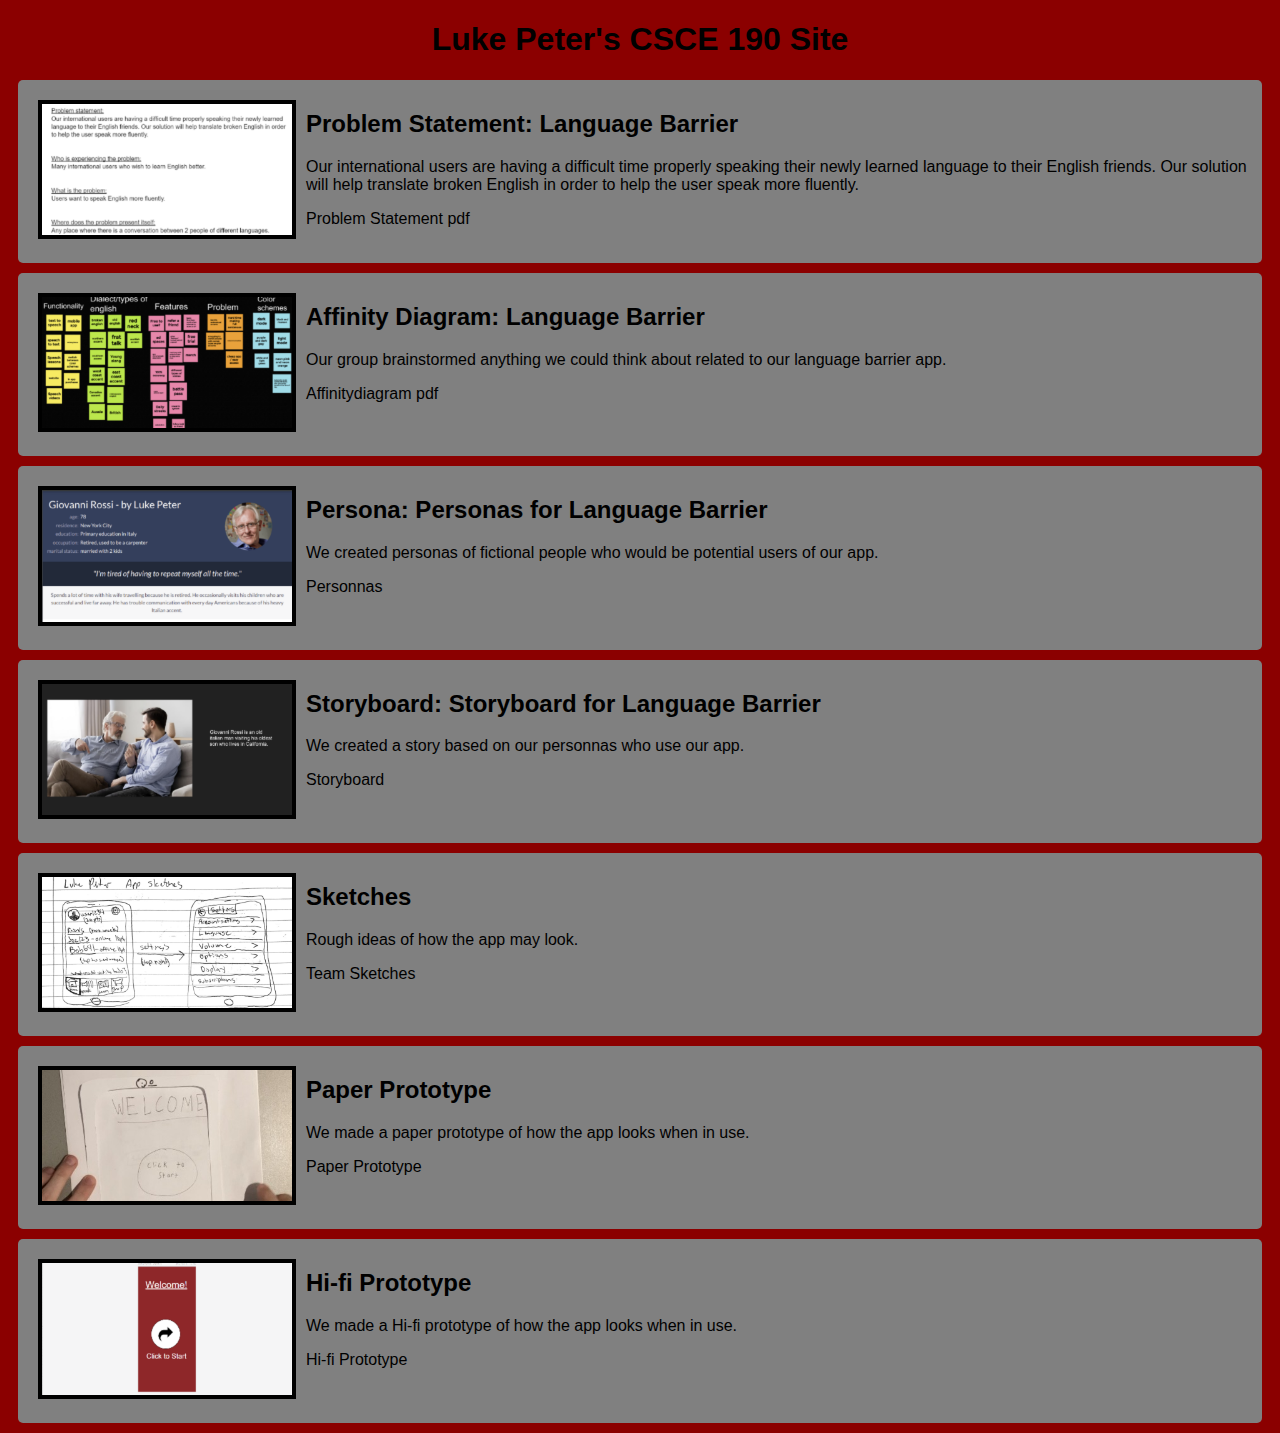
<file: index.html>
<!DOCTYPE html>
<html>
    <head>
        <title>CSCE 190: Luke Peter</title>
        <link rel="stylesheet" href="styles.css">
    </head>
    <body>
        <h1>Luke Peter's CSCE 190 Site</h1>

<!-- Problem Statement Assignment--> 
<section class="assignment">
    <a href="files/problem statement.pdf"><img src="images/problemstatement.png"></a>
    <section class="ass-details">
        <a href="files/problem statement.pdf"><h2>Problem Statement: Language Barrier</h2></a>
        <p>
            Our international users are having a difficult time properly speaking their newly learned language to their English friends. Our solution will help translate broken English in order to help the user speak more fluently.
        </p>
    <a href="files/problem statement.pdf">Problem Statement pdf</a>
    </section>
</section>

<!--affinity diagram assignment-->
<section class="assignment">
    <a href="files/Cock Science jam.pdf"><img src="images/affinitydiagram.png"></a>
    <section class="ass-details">
        <a href="files/Cock Science jam.pdf"><h2>Affinity Diagram: Language Barrier</h2></a>
        <p>
        Our group brainstormed anything we could think about related to our language barrier app. 
        </p>
    <a href="files/Cock Science jam.pdf">Affinitydiagram pdf</a>
    </section>
</section>

<!--persona assaignment-->
<section class="assignment">
    <a href="files/personnas.pdf"><img src="images/personna.png"></a>
    <section class="ass-details">
        <a href="files/personnas.pdf"><h2>Persona: Personas for Language Barrier</h2></a>
        <p>
            We created personas of fictional people who would be potential users of our app.  
        </p>
    <a href="files/personnas.pdf">Personnas</a>
    </section>
</section>

<!--storyboard assaignment-->
<section class="assignment">
    <a href="files/storyboard.pdf"><img src="images/storyboard.png"></a>
    <section class="ass-details">
        <a href="files/storyboard.pdf"><h2>Storyboard: Storyboard for Language Barrier</h2></a>
        <p>
            We created a story based on our personnas who use our app. 
        </p>
    <a href="files/storyboard.pdf">Storyboard</a>
    </section>
</section>

<!--sketches assaignment-->
<section class="assignment">
    <a href="files/sketches.pdf"><img src="images/Sketches.png"></a>
    <section class="ass-details">
        <a href="files/sketches.pdf"><h2>Sketches</h2></a>
        <p>
            Rough ideas of how the app may look. 
        </p>
    <a href="files/sketches.pdf">Team Sketches</a>
    </section>
</section>

<!--Paper Prototype assaignment-->
<section class="assignment">
    <a href="https://www.youtube.com/shorts/pqPw7fmShlk"><img src="images/Paper Prototype.jpg"></a>
    <section class="ass-details">
        <a href="https://www.youtube.com/shorts/pqPw7fmShlk"><h2>Paper Prototype</h2></a>
        <p>
            We made a paper prototype of how the app looks when in use.  
        </p>
    <a href="https://www.youtube.com/shorts/pqPw7fmShlk">Paper Prototype</a>
    </section>
</section>

<!--Hi-fi Prototype assaignment-->
<section class="assignment">
    <a href="files/Prototype-html (1)/src/index.html"><img src="images/hi-fi-prototype.png"></a>
    <section class="ass-details">
        <a href="files/Prototype-html (1)/src/index.html"><h2>Hi-fi Prototype</h2></a>
        <p>
            We made a Hi-fi prototype of how the app looks when in use.  
        </p>
    <a href="files/Prototype-html (1)/src/index.html">Hi-fi Prototype</a>
    </section>
</section>

</body>
</html>
</file>
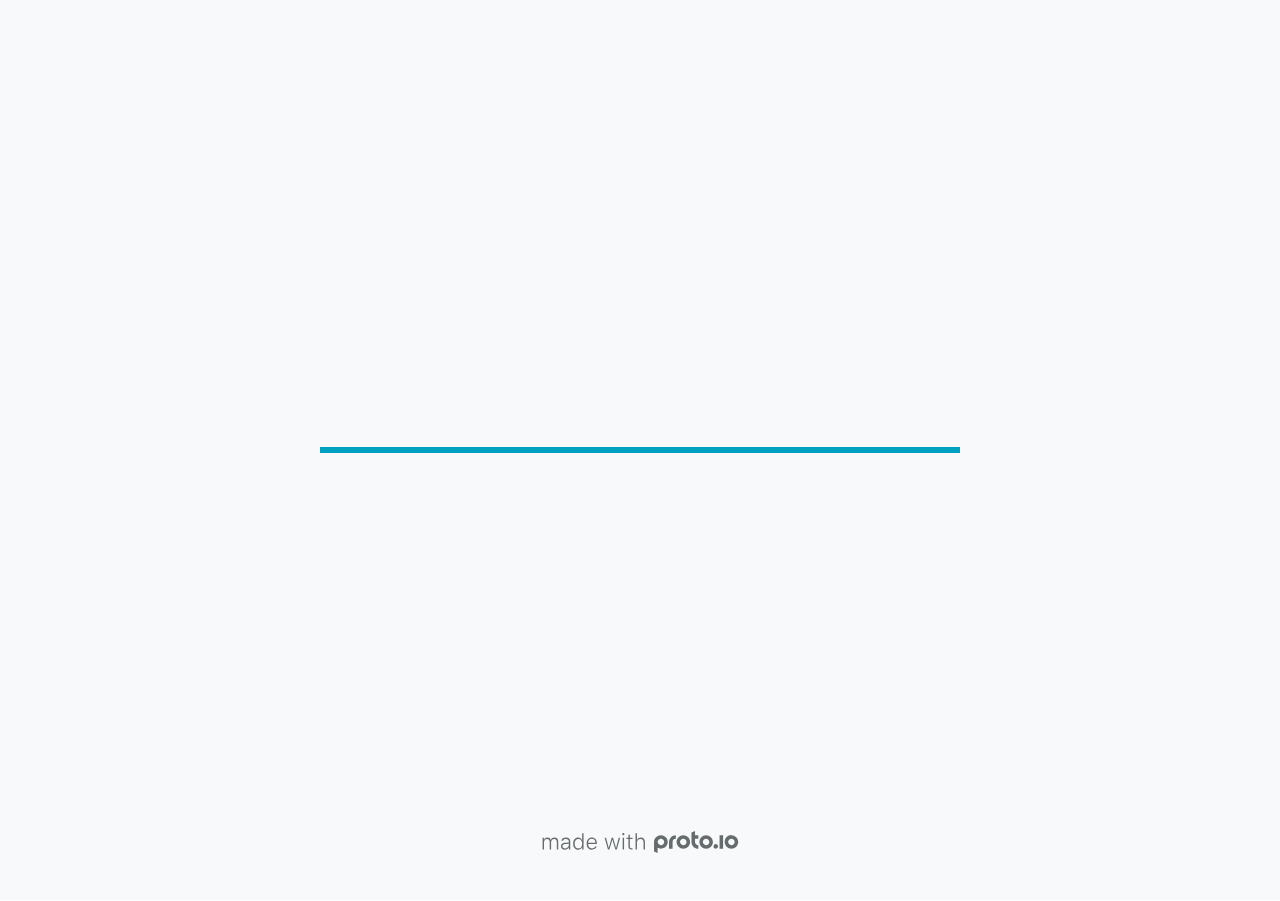
<file: files/Prototype-html (1)/src/index.html>
<!DOCTYPE HTML>
	<head>

		<meta charset="utf-8">

		<title>Prototype - Proto.io</title>

		
			<meta name="HandheldFriendly" content="True">
			<meta name="MobileOptimized" content="390"> 

			
			
			
			<meta name="viewport" content="minimum-scale=1.00, maximum-scale=1.00, initial-scale=1.00, user-scalable=no, shrink-to-fit=no" />

			
				<meta name="apple-mobile-web-app-capable" content="yes" />
				<meta name="apple-mobile-web-app-status-bar-style" content="black-translucent" />
			

			<meta name="format-detection" content="telephone=no">


			

            
            <link rel="icon" sizes="192x192" href="./src/assets/branding/android-icon-hires.png">
            <link rel="icon" sizes="128x128" href="./src/assets/branding/android-icon.png">

            
            <link href="./src/assets/branding/apple-touch-icon-retina180.png" sizes="180x180" rel="apple-touch-icon">

            
            <link href="./src/assets/branding/apple-touch-icon-retina.png" sizes="114x114" rel="apple-touch-icon">

            
            <link href="./src/assets/branding/apple-touch-icon.png" sizes="57x57" rel="apple-touch-icon">

            
            <link href="./src/assets/branding/startup.png" media="(device-width: 320px)" rel="apple-touch-startup-image">

            
            <link href="./src/assets/branding/startup-retina.png" media="(device-width: 320px) and (device-height: 480px) and (-webkit-device-pixel-ratio: 2)" rel="apple-touch-startup-image">

            
            <link href="./src/assets/branding/startup-568.png" media="(device-width: 320px) and (device-height: 568px) and (-webkit-device-pixel-ratio: 2)" rel="apple-touch-startup-image">

            
            <link href="./src/assets/branding/startup-retina-6.png" media="(device-width: 375px) and (device-height: 667px) and (orientation: portrait) and (-webkit-device-pixel-ratio: 2)" rel="apple-touch-startup-image">

            
            <link href="./src/assets/branding/startup-retina-6plus.png" media="(device-width: 414px) and (device-height: 736px) and (orientation: portrait) and (-webkit-device-pixel-ratio: 3)" rel="apple-touch-startup-image">

            
            <link href="./src/assets/branding/startup-retina-6plus-landscape.png" media="(device-width: 414px) and (device-height: 736px) and (orientation: landscape) and (-webkit-device-pixel-ratio: 3)" rel="apple-touch-startup-image">

            
            <link href="./src/assets/branding/startup-ipad.png" media="(device-width: 768px) and (orientation: portrait)" rel="apple-touch-startup-image">

            
            <link href="./src/assets/branding/startup-ipad-landscape.png" media="(device-width: 768px) and (orientation: landscape)" rel="apple-touch-startup-image">

            
            <link href="./src/assets/branding/startup-ipad-retina.png" media="(device-width: 768px) and (orientation: portrait) and (-webkit-device-pixel-ratio: 2)" rel="apple-touch-startup-image">

            
            <link href="./src/assets/branding/startup-ipad-landscape-retina.png" media="(device-width: 768px) and (orientation: landscape) and (-webkit-device-pixel-ratio: 2)" rel="apple-touch-startup-image">

            
            <link href="./src/assets/branding/startup-ipad-pro.png" media="(device-width: 1024px) and (orientation: portrait) and (-webkit-device-pixel-ratio: 2)" rel="apple-touch-startup-image">

            
            <link href="./src/assets/branding/startup-ipad-pro-landscape.png" media="(device-width: 1024px) and (orientation: landscape) and (-webkit-device-pixel-ratio: 2)" rel="apple-touch-startup-image">

			<meta http-equiv="cleartype" content="on"> 


			 
		    <script type="text/javascript" src="./scripts/plugins/jquery/jquery.js"></script>

			
				<link rel="stylesheet" href="./stylesheets/player-export.css" />
				<script type="text/javascript" src="./scripts/player-export.js"></script>
			

			
			<script type="text/javascript" src="./libraries/common/components.js"></script> 
			<link type="text/css" rel="Stylesheet" href="./libraries/common/components.1.00.css" /> 

			
					<script type="text/javascript" src="./libraries/arrows_callouts/components.js"></script> 
					<link type="text/css" rel="Stylesheet" href="./libraries/arrows_callouts/components.1.00.css" /> 
				
					<script type="text/javascript" src="./libraries/ios9/components.js"></script> 
					<link type="text/css" rel="Stylesheet" href="./libraries/ios9/components.1.00.css" /> 
				
				<script type="text/javascript" src="./data/data.js"></script> 
			

		<style>
			body { width: 390px; height: 844px; }
			.landscape, .landscape .prx-page { min-height: 390px; }
			.portrait, .portrait .prx-page { min-height: 844px; }
		</style>

		<script type="text/javascript">

			prx.ver = '6.8.11.0';
			prx.url.account = 'https://lukepeter.proto.io';
			prx.url.staticassets = 'https://gal.proto.io';
			prx.url.devices = 'https://dteyv52hbg2at.cloudfront.net/devices';
			prx.url.static = 'https://dteyv52hbg2at.cloudfront.net';
			prx.url.siteurl = 'proto.io';
			prx.url.crossmsg = 'https://lukepeter.proto.io';

			prx.nodejsassetsserver = {};
			prx.nodejsassetsserver.host = ".proto.io";
			prx.nodejsassetsserver.subdomainprefix = "https://a3";
			prx.nodejsassetsserver.maxsubdomains = "20";

			prx.device_library = 'ios9';
			prx.devices[prx.device] = {
				name: prx.device
				,defaultOrientation: 'portrait'
				,portrait_applies: 1 //new
				,portrait: [390,844]
				,landscape_applies: 1 //new
				,landscape: [844,390]
				,allow_orientation_change: 1 //new
				,statusbar_skin: 'default' // new
				,statusbarheightportrait: 0
				,statusbarheightlandscape: 0
				,navigationbar_skin: 'default' //new
				,navigationbarheightportrait: 0
				,navigationbarheightlandscape: 0
				,normalportrait: [390,844]
				,normallandscape: [844,390]
				,device_s3bucket: 'd745dfc1-3990-4cd7-b321-932497072f14'
				,dpr: '1.00'
				,deviceType: "iphone13"
                ,showiPhoneXNotch: false
                ,hasCustomSkinNotch: false
				,appleWatchRoundedCorners: false
				,scrollType: "default"
				,initialscale: 1.00
				,targetdensitydpi: "device-dpi"
			}
			// save a copy of the device in the player state
			prx.currentPlayerStatus.projectDevice = prx.toolbox.clone(prx.devices[prx.device]);
			prx.currentPlayerStatus.targetDevice = {"ISANDROIDTABLET":0,"ISIPOD":0,"ISCHROME":0,"ISIOS":1,"ISMSIE":0,"ISMOZILLA":0,"isAndroid-Pad":0,"ISOPERA":0,"ISWEBKIT":0,"SOSVERSION":{"CBUILDVER":"","CMAJORVER":"","CMINORVER":"","CTEXT":"","IMINORVER":0,"IMAJORVER":0,"IBUILDVER":0},"ISIPAD":0,"ISMOBILE":1,"ISSAFARI":0,"ISIPHONE":1,"ISWINDOWS":0,"ISWINDOWSTOUCH":0,"ISDEVICE":1,"ISANDROID":0,"ISCUSTOM":0};
			prx.releaseChannel = 'stable';

			prx.projectsettings.id = 'b367edb4-9761-43bb-958a-a5a626cb71e9';
			prx.projectsettings.s3b = 'lukepeter-1384773-a8258c0a-b732-fbb6-d5b1d34c4f2952df';
			prx.projectsettings.account = 'lukepeter';
			prx.projectsettings.statusbar = '0'; 
			prx.projectsettings.statusbarapplies = '0';
			prx.projectsettings.navigationbar = '0';
			prx.projectsettings.navigationbarapplies = '0';
			prx.projectsettings.initialpageid = -1;
			
			
			prx.projectsettings.flashactions = 1;
			prx.projectsettings.gatrackingcode = '';

			prx.export2html = '1' == true;
			prx.mobPlayer = 0;

			prx.user.country = 'US';

			prx.s3Links = []; 
			var sLinkedAssets = [];
			

			prx.csrf_token = 'FBDDCB1B13731C5D55244D14D13BE322501E3C2A0AC622B06932D6CDA9ED0DBF';

            

            
                            prx.assetsAccessToken = "eyJ0eXAiOiJKV1QiLCJhbGciOiJIUzI1NiJ9.eyJkIjp7InVpZCI6Ii0xIiwicHJvamVjdF9pZCI6ImIzNjdlZGI0LTk3NjEtNDNiYi05NThhLWE1YTYyNmNiNzFlOSJ9LCJ2IjowLCJleHAiOjE2Njg4MDQ3MTYsImlhdCI6MTY2ODYyNDcxNn0.h2A6ECOdYyrQmP7sOx7bpMvHX9rv97EJuVMezac9tTc";

			prx.iniPlayer.iniPreLoad();

		</script>
	</head>

	

			<body class="player device-cursor-touch mobile-device-true " " id="mbd" >

				
				<div id="window-wrapper">
					<div id="dragarea"></div>
					<div id="statusbar"></div>
					<div id="underlay" style=""></div>

					<div class="prx-page" data-role="page" id="p-1" data-id="1"></div>
					
								<div class="prx-page" data-role="page" id="p-2" data-id="2"></div>
							
								<div class="prx-page" data-role="page" id="p-3" data-id="3"></div>
							
								<div class="prx-page" data-role="page" id="p-4" data-id="4"></div>
							
								<div class="prx-page" data-role="page" id="p-5" data-id="5"></div>
							
								<div class="prx-page" data-role="page" id="p-6" data-id="6"></div>
							
								<div class="prx-page" data-role="page" id="p-7" data-id="7"></div>
							
								<div class="prx-page" data-role="page" id="p-8" data-id="8"></div>
							
					<div id="navigationbar"></div>
					<div id="overlay"></div>
					<div id="trash"></div>
					<div id="quick-audios"></div>
				</div>

				 
			<div id="loader-wrapper">
				
				<div class="progress">
					<div class="progress-bar"></div>
				</div>
				<div id="poweredby"></div>
			</div>
			


			</body>
		

</html>
</file>
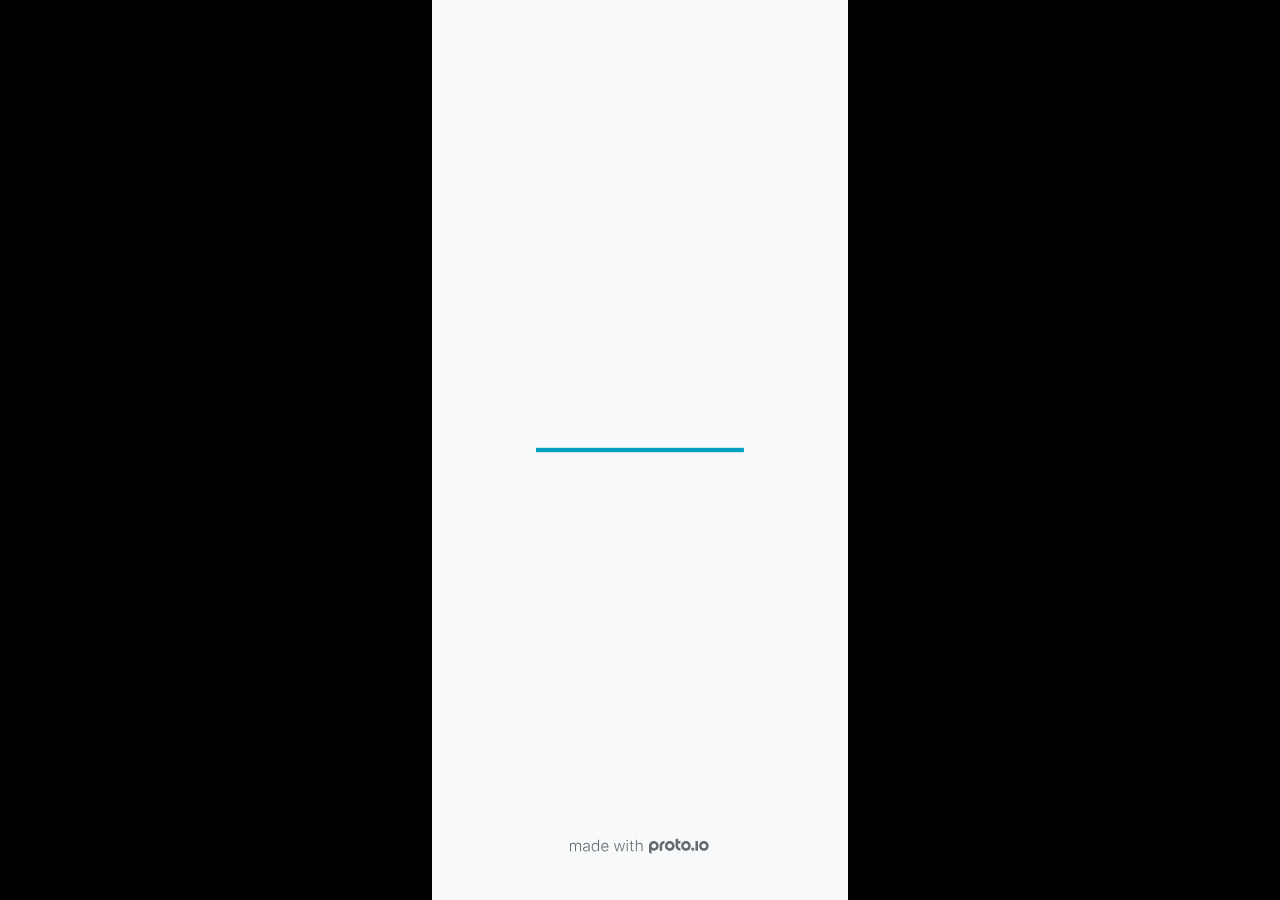
<file: files/Prototype-html (1)/fullscreen.html>
<!DOCTYPE HTML>
	<head>
		<meta charset="utf-8">

        
			<meta name="HandheldFriendly" content="True">
			<meta name="MobileOptimized" content="390"> 

			
			
			
			<meta name="viewport" content="minimum-scale=1, maximum-scale=1, initial-scale=1, user-scalable=no, shrink-to-fit=no" />

			
				<meta name="apple-mobile-web-app-capable" content="yes" />
				<meta name="apple-mobile-web-app-status-bar-style" content="black-translucent" />
			

			<meta name="format-detection" content="telephone=no">


			

            
            <link rel="icon" sizes="192x192" href="./src/assets/branding/android-icon-hires.png">
            <link rel="icon" sizes="128x128" href="./src/assets/branding/android-icon.png">

            
            <link href="./src/assets/branding/apple-touch-icon-retina180.png" sizes="180x180" rel="apple-touch-icon">

            
            <link href="./src/assets/branding/apple-touch-icon-retina.png" sizes="114x114" rel="apple-touch-icon">

            
            <link href="./src/assets/branding/apple-touch-icon.png" sizes="57x57" rel="apple-touch-icon">

            
            <link href="./src/assets/branding/startup.png" media="(device-width: 320px)" rel="apple-touch-startup-image">

            
            <link href="./src/assets/branding/startup-retina.png" media="(device-width: 320px) and (device-height: 480px) and (-webkit-device-pixel-ratio: 2)" rel="apple-touch-startup-image">

            
            <link href="./src/assets/branding/startup-568.png" media="(device-width: 320px) and (device-height: 568px) and (-webkit-device-pixel-ratio: 2)" rel="apple-touch-startup-image">

            
            <link href="./src/assets/branding/startup-retina-6.png" media="(device-width: 375px) and (device-height: 667px) and (orientation: portrait) and (-webkit-device-pixel-ratio: 2)" rel="apple-touch-startup-image">

            
            <link href="./src/assets/branding/startup-retina-6plus.png" media="(device-width: 414px) and (device-height: 736px) and (orientation: portrait) and (-webkit-device-pixel-ratio: 3)" rel="apple-touch-startup-image">

            
            <link href="./src/assets/branding/startup-retina-6plus-landscape.png" media="(device-width: 414px) and (device-height: 736px) and (orientation: landscape) and (-webkit-device-pixel-ratio: 3)" rel="apple-touch-startup-image">

            
            <link href="./src/assets/branding/startup-ipad.png" media="(device-width: 768px) and (orientation: portrait)" rel="apple-touch-startup-image">

            
            <link href="./src/assets/branding/startup-ipad-landscape.png" media="(device-width: 768px) and (orientation: landscape)" rel="apple-touch-startup-image">

            
            <link href="./src/assets/branding/startup-ipad-retina.png" media="(device-width: 768px) and (orientation: portrait) and (-webkit-device-pixel-ratio: 2)" rel="apple-touch-startup-image">

            
            <link href="./src/assets/branding/startup-ipad-landscape-retina.png" media="(device-width: 768px) and (orientation: landscape) and (-webkit-device-pixel-ratio: 2)" rel="apple-touch-startup-image">

            
            <link href="./src/assets/branding/startup-ipad-pro.png" media="(device-width: 1024px) and (orientation: portrait) and (-webkit-device-pixel-ratio: 2)" rel="apple-touch-startup-image">

            
            <link href="./src/assets/branding/startup-ipad-pro-landscape.png" media="(device-width: 1024px) and (orientation: landscape) and (-webkit-device-pixel-ratio: 2)" rel="apple-touch-startup-image">

			<meta http-equiv="cleartype" content="on"> 


			

		<title>Prototype - Proto.io player</title>

		
				<link type="text/css" rel="stylesheet" href="./src/stylesheets/preview-letterbox-min.css">
				<script type="text/javascript" src="./src/scripts/preview-letterbox-min.js"></script>
			

		<script type="text/javascript">
			var prx = window.prx || {};
			prx.letterboxmode = true;
			prx.orientation = 'portrait';
			prx.orientations = {};
			prx.orientations.portrait = 1;
			prx.orientations.landscape = 1;
			prx.project = {};
			prx.project.id = 'b367edb4-9761-43bb-958a-a5a626cb71e9';
			prx.project.title = 'Prototype';
			prx.project.version = 0;
			prx.project.livepreview = 0;
			prx.project.account = "lukepeter";
			prx.activePage = {};
			
				prx.user = false;
			
			prx.flashactions = 1;

			prx.device_library = 'ios9';
			prx.device = {
					name: prx.device
					,caption: "iPhone 13"
					,defaultOrientation: 'portrait'
					,portrait_applies: 1 //new
					,portrait: [390,844]
					,landscape_applies: 1 //new
					,landscape: [844,390]
					,allow_orientation_change: 1 && 1 //new

			}

			prx.url.crossmsg = 'https://lukepeter.proto.io';
			prx.ver = '6.8.11.0';
			prx.exitFullScreenUrl = 'https://lukepeter.proto.io/player/index.cfm?id=b367edb4-9761-43bb-958a-a5a626cb71e9';
			prx.openURL = '';
			prx.downloadURL = '';

			
		</script>

		

	</head>

	<body>

		
				<iframe id="pio-playerframe" src="./src/index.html" scrolling="NO" style="width: 390px; height: 844px;" webkitAllowFullScreen mozallowfullscreen allowFullScreen allowvr allow="autoplay"></iframe>
				
						<script type="text/javascript">
							// remove parameter from address bar immediately if no changes
							let url = new URL(window.location.href);
							url.searchParams.delete('hc');
							url.searchParams.delete('ap');
							window.history.replaceState({}, document.title, url.toString());
						</script>
					
	</body>

</html>
</file>
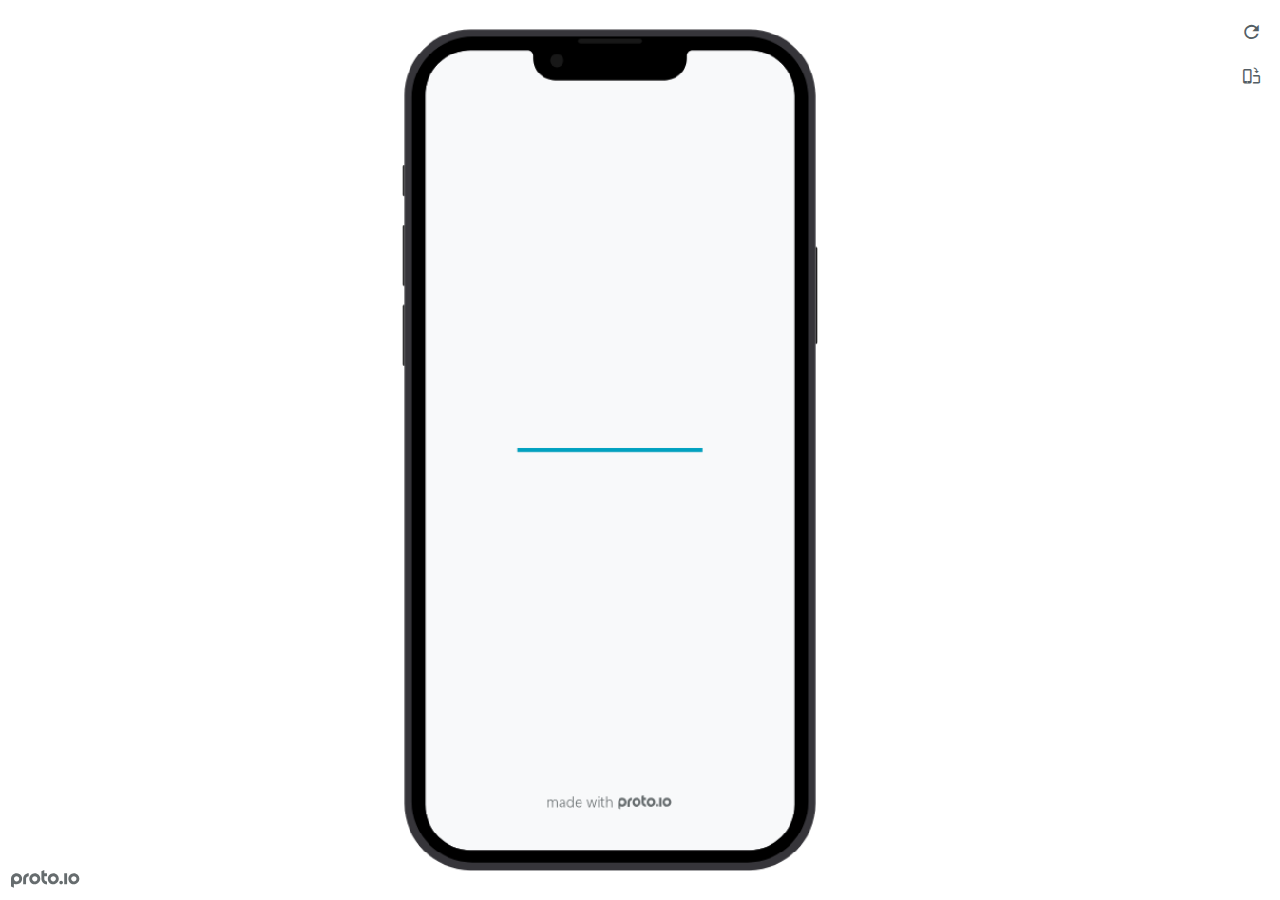
<file: files/Prototype-html (1)/preview.html>
<!DOCTYPE HTML>
    <head>
    <meta charset="utf-8">

    <title>Prototype - Proto.io player</title>

    
				<link type="text/css" rel="stylesheet" href="./src/stylesheets/preview-export-min.css">
				<script type="text/javascript" src="./src/scripts/preview-export-min.js"></script>
			

    <script type="text/javascript">
        var prx = window.prx || {};
        prx.orientation = 'portrait';
        prx.orientations = {};
        prx.orientations.portrait = 1;
        prx.orientations.landscape = 1;
        prx.project = {};
        prx.project.id = 'b367edb4-9761-43bb-958a-a5a626cb71e9';
        prx.project.title = 'Prototype';
        prx.project.version = 0;
        prx.project.livepreview = 0;
        prx.project.account = "lukepeter";
        prx.activePage = {};
        prx.usercountry = "us";
        
            prx.user = false;
        
        prx.skin = 'apple-phone-iphone13_13pro-1';
        prx.ver = '6.8.11.0';
        //prx.flashactions = 1;
		prx.flashactions = 1; //we are not using the DB value anymore

        prx.nodejsassetsserver = {};
        prx.nodejsassetsserver.host = ".proto.io";
        prx.nodejsassetsserver.subdomainprefix = "https://a3";
        prx.nodejsassetsserver.maxsubdomains = "20";
        prx.account = "lukepeter";
        prx.browserShowScreenshots = 'true';
        prx.url.crossmsg = 'https://lukepeter.proto.io';
        prx.playerUrl = 'https://lukepeter.proto.io/player/';
        prx.fullScreenUrl = 'https://lukepeter.proto.io/player/fullscreen/index.cfm?id=b367edb4-9761-43bb-958a-a5a626cb71e9';
        prx.spaces = false;
        prx.csrf_token = '5C961024572F580FDE4507B6D6C158523317831F0F356B0716562CCA9CF11B30';

        prx.bShowPlayerBetaPrompt = false;

        

    </script>

    

</head>


<body style="background-color:#FFFFFF">

    

    <div class="page-sidebar">
        
        <div class="sidebar-action-buttons">

            
                <span class="header-action-button player-icon-reload embed-icon-reload" id="refresh-preview">
                    <span class="tooltip">Refresh preview</span>
                </span>
                
                    <span  class="header-action-button player-icon-rotate embed-icon-rotate" id="change-orientation">
                        <span class="tooltip">Change orientation</span>
                    </span>
                

            <div class="header-action-button player-icon-enter-fullscreen-mode-icon" id="go-fullscreen">
                <span class="tooltip">Go full screen</span>
            </div>
        </div>

    </div>

    <div id="maincontent" class="portrait">

        <div id="shortcut-pressed-outer">
            <div id="shortcut-pressed"></div>
        </div>
        

			<div class="frame_generic">
				
				<div class="body_generic skin_apple-phone-iphone13_13pro-1 skin-wrapper skin-os-apple skin-device-phone skin-model-iphone13_13pro skin-size-1 skin-color-black skin-orientation-portrait skin-dimensions-390-844">

					<div class="buttons top"></div>
					<div class="detail-top"></div>
					<div class="web-search"></div>
					<div class="buttons left"></div>

					<div class="body_generic_inner">
						
						<iframe id="pio-playerframe" src="./src/index.html" scrolling="NO" style="width: 390px; height: 844px;" webkitAllowFullScreen mozallowfullscreen allowFullScreen allowvr allow="autoplay"></iframe>
						
                                <script type="text/javascript">
                                    // remove parameter from address bar immediately if no changes
                                    let url = new URL(window.location.href);
                                    url.searchParams.delete('hc');
									url.searchParams.delete('ap');
                                    window.history.replaceState({}, document.title, url.toString());
                                </script>
                            
					</div>

					<div class="buttons right"></div>
					<div class="detail-bottom"></div>
				</div>
				
			</div>
		
    </div>

    

    
            <div id="branding"></div>
        
</body>


<script type="text/javascript">
    
</script>
</html>
</file>
<file: styles.css>
body {
    background:darkred;
    font-family:Arial, Helvetica, sans-serif
}

.assignment {
    display:flex;
    padding:10px;
    margin:10px;
    background:grey;
    border-radius: 5px;
}

.assignment img {
    width:250px;
    margin: 10px;
    border: 4px solid black;
}

.assignment img:hover {
    border: 4px solid white;
}

h1 {
    color:black;
    text-align: center;
}

a {
    text-decoration: none;
    color:black;
}

a:hover {
    color: white;
}
</file>
<file: files/Prototype-html (1)/src/stylesheets/player-export.css>
/*!
 * 
 *                                                                       
 *                              ::;;;;                                   
 *    ::,,,,::    ::,,  ,,,,::::::11ii::,,::,,,,::      ::::,,::,,,,::   
 *  ,,111111ii,,::1111::111111ii::111111::111111ii,,    ii11,,ii111111,, 
 *  11ii::;;11;;ii11::iiii::;;11;;11ii::ii11::::11ii    ii11;;11;;::ii11 
 *  11;;  ::11ii11;;::11ii  ::11ii11ii,,iiii..  iiii    ii11;;11::  ;;11 
 *  1111;;ii11;;11;;,,ii11::ii11;;ii11;;;;11;;;;11;;;;;;ii11::11ii;;11ii 
 *  11111111;;::11;;  ::ii1111;;  ::ii11::ii1111ii::11ii;;11,,;;1111ii:: 
 *  11;;,,::  ,,::,,      ::,,        ::::  ::::    ,,,,::::    ::,,     
 *  ;;;;                                                                 
 *                                                                       
 *  Build: 11/8/2022, 10:20:15 AM
 */

/*!
 * Waves v0.5.5
 * http://fian.my.id/Waves
 *
 * Copyright 2014 Alfiana E. Sibuea and other contributors
 * Released under the MIT license
 * https://github.com/fians/Waves/blob/master/LICENSE
 */.mask-inner{position:relative;background-size:100% 100%;background-repeat:no-repeat}.mask-inner .mask-inner{transform:none!important}.mask-border .mborder,.mask-filter{height:100%;width:100%}.mask-border .mborder{border:1px solid hsla(0,0%,100%,.8);position:absolute;pointer-events:none}.mask-border .area-border{border:1px solid #00a1c0;left:0;top:0;position:absolute;transform-origin:0 0;box-sizing:border-box}.mask-border .mask-radius{width:100%;height:100%;overflow:hidden;position:absolute}.mask-border .mask-radius .mask-radius-border{position:relative;width:100%;height:100%;border:1px solid hsla(0,0%,100%,.8)}.mask-border.hide-handles .prx-resizable-handle{opacity:0;pointer-events:none!important}.mask-border.hide-handles .area-border{border:1px dashed #b4bcbf}.mask-wrapper{overflow:hidden;height:100%;pointer-events:none}.mask-wrapper.borderPos-inside{box-sizing:border-box}.mask-wrapper.borderPos-outside{width:100%;height:100%}.mask-wrapper.borderPos-outside .mask-inner{box-sizing:content-box}.mask-edit-mode-handles{pointer-events:none}.mask-edit-mode-handles.hide-handles .prx-resizable-handle,.mask-edit-mode-handles.hide-handles .prx-rotate-handle{opacity:0;pointer-events:none!important}.mask-edit-mode-handles.hide-handles .xborder{border-color:#b4bcbf!important}abbr,address,article,aside,audio,b,blockquote,body,caption,cite,code,dd,del,dfn,div,dl,dt,em,fieldset,figure,footer,form,h1,h2,h3,h4,h5,h6,header,hgroup,html,i,iframe,img,ins,kbd,label,legend,li,mark,menu,nav,object,ol,p,pre,q,samp,section,small,span,strong,sub,sup,table,tbody,td,tfoot,th,thead,time,tr,ul,var,video{margin:0;padding:0;border:0;outline:0;font-size:100%;background:transparent}article,aside,details,figcaption,figure,footer,header,hgroup,nav,section{display:block}audio,canvas,video{display:inline-block;*display:inline;*zoom:1}[hidden],audio:not([controls]){display:none}html{font-size:100%;-webkit-text-size-adjust:100%;-ms-text-size-adjust:100%}body{margin:0;font-size:13px}body,button,input,select,textarea{font-family:sans-serif;color:#222}a{color:#00e}a:visited{color:#551a8b}a:hover{color:#06e}a:focus{outline:thin dotted}a:active,a:hover{outline:0}abbr[title]{border-bottom:1px dotted}b,strong{font-weight:700}blockquote{margin:1em 40px}dfn{font-style:italic}hr{display:block;height:1px;border:0;border-top:1px solid #ccc;margin:1em 0;padding:0}ins{background:#ff9;text-decoration:none}ins,mark{color:#000}mark{background:#ff0;font-style:italic;font-weight:700}code,kbd,pre,samp{font-family:monospace,serif;_font-family:courier new,monospace;font-size:1em}pre{white-space:pre;white-space:pre-wrap;word-wrap:break-word}q{quotes:none}q:after,q:before{content:"";content:none}small{font-size:85%}sub,sup{font-size:75%;line-height:0;position:relative;vertical-align:baseline}sup{top:-.5em}sub{bottom:-.25em}ol,ul{margin:1em 0;padding:0 0 0 40px}dd{margin:0 0 0 40px}nav ol,nav ul{list-style:none;list-style-image:none;margin:0;padding:0}img{border:0;-ms-interpolation-mode:bicubic}svg:not(:root){overflow:hidden}figure,form{margin:0}fieldset{margin:0}fieldset,legend{border:0;padding:0}legend{*margin-left:-7px}button,input,select,textarea{font-size:100%;margin:0;vertical-align:baseline;*vertical-align:middle}button,input{line-height:normal;*overflow:visible}table button,table input{*overflow:auto}[role=button],button,input[type=button],input[type=reset],input[type=submit]{-webkit-appearance:button}input[type=checkbox],input[type=radio]{box-sizing:border-box;padding:0}input[type=search]{-webkit-appearance:textfield;-moz-box-sizing:content-box;-webkit-box-sizing:content-box;box-sizing:content-box}input[type=search]::-webkit-search-decoration{-webkit-appearance:none}button::-moz-focus-inner{border:0;padding:0}textarea{overflow:auto;vertical-align:top;resize:vertical}input:invalid,textarea:invalid{background-color:#f0dddd}table{border-collapse:collapse;border-spacing:0}td{vertical-align:top}.nocallout{-webkit-touch-callout:none}textarea[contenteditable]{-webkit-appearance:none}.gifhidden{position:absolute;left:-100%}.ir{display:block;border:0;text-indent:-999em;overflow:hidden;background-color:transparent;background-repeat:no-repeat;text-align:left;direction:ltr}.ir br{display:none}.hidden{display:none!important;visibility:hidden}.visuallyhidden{border:0;clip:rect(0 0 0 0);height:1px;margin:-1px;overflow:hidden;padding:0;position:absolute;width:1px}.visuallyhidden.focusable:active,.visuallyhidden.focusable:focus{clip:auto;height:auto;margin:0;overflow:visible;position:static;width:auto}.invisible{visibility:hidden}.clearfix:after,.clearfix:before{content:"";display:table}.clearfix:after{clear:both}.clearfix{*zoom:1}@media print{*{background:transparent!important;color:#000!important;text-shadow:none!important;filter:none!important;-ms-filter:none!important}a,a:visited{text-decoration:underline}a[href]:after{content:" (" attr(href) ")"}abbr[title]:after{content:" (" attr(title) ")"}.ir a:after,a[href^="#"]:after,a[href^="javascript:"]:after{content:""}blockquote,pre{border:1px solid #999;page-break-inside:avoid}thead{display:table-header-group}img,tr{page-break-inside:avoid}img{max-width:100%!important}@page{margin:.5cm}h2,h3,p{orphans:3;widows:3}h2,h3{page-break-after:avoid}}#eval-iframe{display:none}body{-webkit-appearance:none;-webkit-box-flex:1;-webkit-touch-callout:none;-webkit-tap-highlight-color:rgba(0,0,0,0)}*{-webkit-user-select:none;-khtml-user-select:none;-moz-user-select:-moz-none;-o-user-select:none;user-select:none}input,textarea{-webkit-user-select:text;-khtml-user-select:text;-moz-user-select:text;-o-user-select:text;user-select:text}#dragarea{font-family:Helvetica,Arial,sans-serif;text-align:left}.text{height:95%;overflow:auto}.wrap{overflow:hidden}.pos,.spos{position:absolute}.action-highlight{position:absolute;top:0;left:0;height:100%;width:100%;background:rgba(255,255,0,.5);background:rgba(64,208,255,.3);opacity:0;pointer-events:none;-webkit-transition:opacity .2s ease-in;transition:opacity .2s ease-in;border:2px solid #40c8f4;padding:3px;box-sizing:border-box}.action-highlight-simple-visible,.action-highlight-visible{opacity:1}#appModeNote{background-color:#333;border-top:5px solid #000;bottom:0;color:#f0f0f0;display:none;font-family:helvetica;left:0;padding:10px 0;position:fixed;text-align:center;width:100%}#appModeNote em{display:block;font-size:20px;font-weight:700;line-height:26px}#appModeNote span{display:block;font-size:14px;line-height:20px}.hidden{display:none}.prx-page.loadedFrom{display:block}.prx-page.loadedTo{z-index:999999}.prx-page.loadedTo-1{z-index:10000000}.prx-page.loadedTo-2{z-index:10000001}.prx-page.loadedTo-3{z-index:10000002}.prx-page.loadedTo-4{z-index:10000003}.prx-page.loadedTo-5{z-index:10000004}.prx-page.loadedTo-6{z-index:10000005}.prx-page.loadedTo-7{z-index:10000006}.prx-page.loadedTo-8{z-index:10000007}.prx-page.loadedTo-9{z-index:10000008}.prx-page.loadedTo-10{z-index:10000009}.prx-page.loadedTo-11{z-index:10000010}.prx-page.loadedTo-12{z-index:10000011}.prx-page.loadedTo-13{z-index:10000012}.prx-page.loadedTo-14{z-index:10000013}.prx-page.loadedTo-15{z-index:10000014}.prx-page.loadedTo-16{z-index:10000015}.prx-page.loadedTo-17{z-index:10000016}.prx-page.loadedTo-18{z-index:10000017}.prx-page.loadedTo-19{z-index:10000018}.prx-page.loadedTo-20{z-index:10000019}.prx-page.loadedTo-21{z-index:10000020}.prx-page.loadedTo-22{z-index:10000021}.prx-page.loadedTo-23{z-index:10000022}.prx-page.loadedTo-24{z-index:10000023}.prx-page.loadedTo-25{z-index:10000024}.prx-page.loadedTo-26{z-index:10000025}.prx-page.loadedTo-27{z-index:10000026}.prx-page.loadedTo-28{z-index:10000027}.prx-page.loadedTo-29{z-index:10000028}.prx-page.loadedTo-30{z-index:10000029}#navigationbar,#statusbar{background:transparent 0 0;display:block;width:100%;border:0;top:0;position:fixed;z-index:1}#loader-wrapper{background:#f8f9fa;height:100%;left:0;position:fixed;top:0;width:100%;z-index:99999;font-size:11px}#loader-wrapper .progress{position:absolute;top:50%;left:50%;transform:translate(-50%,-50%);-ms-transform:translate(-50%,-50%);-webkit-transform:translate(-50%,-50%);width:50%;height:4px;background-color:#ddd}#loader-wrapper .progress-bar{position:relative;width:0;height:4px;-webkit-transition:.4s linear;-moz-transition:.4s linear;-o-transition:.4s linear;transition:.4s linear;-webkit-transition-property:width,background-color;-moz-transition-property:width,background-color;-o-transition-property:width,background-color;transition-property:width,background-color}#loader-wrapper .progress-bar:before,.progress-bar:after{content:"";position:absolute;top:0;left:0;right:0}#loader-wrapper .progress-bar:before{bottom:0;background-color:#ddd}#loader-wrapper .progress-bar:after{z-index:2;bottom:0;background:#00a1c0}#loader-wrapper #app-icon{position:absolute;top:50%;left:50%;transform:translate(-50%,-150%);-ms-transform:translate(-50%,-150%);-webkit-transform:translate(-50%,-150%);width:114px;height:114px}#loader-wrapper #poweredby{position:absolute;bottom:5%;left:50%;transform:translate(-50%);-ms-transform:translate(-50%);-webkit-transform:translate(-50%);width:100%;height:16px;background-image:url(/images/player/player-logo.svg);background-repeat:no-repeat;background-position:top;background-size:auto 200%;z-index:99999}body{-moz-transition:opacity .3s linear;-o-transition:opacity .3s linear;-webkit-transition:opacity .3s linear;transition:opacity .3s linear}.reloading{background:#fff!important;opacity:0}@media (min-width:481px) and (max-width:1079px){#loader-wrapper .progress,#loader-wrapper .progress-bar{height:4px}}@media (min-width:1080px){#loader-wrapper #poweredby{height:24px}#loader-wrapper .progress,#loader-wrapper .progress-bar{height:6px}}@media (width:1280px) and (height:768px){#loader-wrapper .progress,#loader-wrapper .progress-bar{height:2px}}.pointer-events-none{pointer-events:none!important}body .prx-page{-webkit-trans1form:translate3d(0,0,0)}.prx-page .type-symbol .box{-w1ebkit-transform:translateZ(0)}html{background:transparent}body{background:#fff;overflow:hidden}body.mobile-device-true *{-webkit-text-size-adjust:100%}body.mobile-device-false *{-webkit-text-size-adjust:initial}#window-wrapper{width:100%;height:100%;overflow:hidden;position:relative}#dragarea{background:transparent;display:none}#overlay,#quick-audios,#trash,#underlay{position:absolute;top:0;left:0}#quick-audios,#trash{display:none}.visible{display:block!important}.iScrollHorizontalScrollbar,.iScrollVerticalScrollbar{z-index:auto!important}.overlay{position:fixed;left:0;right:0;bottom:0;top:0}.ui-mobile-viewport-transitioning,.ui-mobile-viewport-transitioning .prx-page{o1verflow:visible!important}.box[style*="z-index:0;"],.box[style*="z-index: 0;"]{z-index:auto!important}.box[data-mpoverlay="1"]{pos1ition:fixed}#temp-for-external-link{display:none}#dragarea,html{background:transparent!important}.hide{display:none!important}*{outline:none}.ghost-component,.ghost-component *,.ghost-component .box *{pointer-events:none!important}#statusbar{position:fixed!important}.prx-page{position:absolute;display:none}.prx-page.prx-page-active,.prx-page[class*=prx-page-transitioning-]{display:block}.prx-page[class*=prx-page-transitioning-]{overflow:hidden}.prx-page.prx-page-transitioning-overlay-in-source,.prx-page.prx-page-transitioning-overlay-out-target{overflow:visible}.prx-page.prx-page-below{z-index:10}.prx-page.prx-page-above{z-index:20}#overlay{z-index:30}.prx-page.prx-page-transition-flip,.prx-page.prx-page-transition-turn{-webkit-backface-visibility:hidden;-moz-backface-visibility:hidden;backface-visibility:hidden}.prx-page.prx-page-transition-turn{-webkit-transform:translateZ(0);-moz-transform:translateZ(0);-webkit-transform-origin:0 center;-moz-transform-origin:0 center;transform-origin:0 center;transform:translateZ(0)}.prx-page.prx-page-transition-flow:not(.prx-page-transition-flow-overlay),.prx-page.prx-page-transition-overlay-top{box-shadow:0 0 20px rgba(0,0,0,.4)}.prx-page-above.prx-page-transition-notificationInWatchOS{transition:background-color .45s ease-out}.prx-page-above.prx-page-transition-notificationInWatchOS.prx-page-transition-notificationInWatchOS-notification-in{background-color:transparent!important;transition:background-color 0s ease-out}.device-cursor-touch,.device-cursor-touch *{cursor:url(/images/player/touch-cursor-64.png) 32 32,default!important;cursor:-webkit-image-set(url("/images/player/touch-cursor-64.png") 1x,url("/images/player/touch-cursor-64@2x.png") 2x) 32 32,default!important}.device-cursor-web,.device-cursor-web *{cursor:default}.device-cursor-web .delayedtap,.device-cursor-web .delayedtap *,.device-cursor-web .interaction-click,.device-cursor-web .interaction-click *,.device-cursor-web .interaction-tap,.device-cursor-web .interaction-tap *,.device-cursor-web .release,.device-cursor-web .release *,.device-cursor-web .touch,.device-cursor-web .touch *{cursor:pointer;cursor:hand}.device-cursor-web [data-component-type=text]{cursor:default}.device-cursor-web .move,.device-cursor-web .move *{cursor:move}.device-cursor-web input,.device-cursor-web textarea{cursor:text}.do-chrome-fix #window-wrapper{-webkit-perspective:1}.do-chrome-fix .pos{-webkit-backface-visibility:hidden;-webkit-transform:translateZ(0)}.do-chrome-fix *{-w1ebkit-transform:translateZ(0) scale(1) scaleX(1) skew(0deg,0deg) skewX(0deg) skewY(0deg) rotateX(0deg) rotateY(0deg) rotate(0deg)}.do-chrome-fix.dont-do-chrome-fix #window-wrapper{-webkit-perspective:none}.do-chrome-fix.dont-do-chrome-fix .pos{-webkit-backface-visibility:visible;-webkit-transform:none}.prx-page-transitioning:not(.prx-page-transitioning-overlay-in-source):not(.loadedFrom) [data-mpoverlay="1"]{display:none}#fps{position:fixed;z-index:9999;font-size:18px;top:20px;left:20px;background:rgba(0,0,0,.8);border-radius:6px;color:#fff;padding:3px 10px}#fps,.cbutton{pointer-events:none}.cbutton{position:absolute;display:inline-block;padding:0;border:none;background:none;color:#286aab;font-size:1.4em;overflow:visible;-webkit-transition:color .7s;transition:color .7s;-webkit-tap-highlight-color:rgba(0,0,0,0)}.cbutton.cbutton--click,.cbutton:focus{outline:none;color:#3c8ddc}.cbutton:after{position:absolute;width:100%;height:100%;border-radius:50%;content:"";opacity:0;pointer-events:none}.cbutton--effect-jelena:after{border:3px solid hsla(0,0%,82.7%,.7)}.cbutton--effect-jelena.cbutton--click:after{-webkit-animation:anim-effect-jelena .3s ease-out forwards;animation:anim-effect-jelena .3s ease-out forwards}@-webkit-keyframes anim-effect-jelena{0%{opacity:1;-webkit-transform:scale3d(.6,.6,1);transform:scale3d(.6,.6,1)}to{opacity:0;-webkit-transform:scale3d(1.2,1.2,1);transform:scale3d(1.2,1.2,1)}}@keyframes anim-effect-jelena{0%{opacity:1;-webkit-transform:scale3d(.5,.5,1);transform:scale3d(.5,.5,1)}to{opacity:0;-webkit-transform:scale3d(1.2,1.2,1);transform:scale3d(1.2,1.2,1)}}.cbutton--effect-sanja:after{background:hsla(0,0%,75.3%,.3)}.cbutton--effect-sanja.cbutton--click:after{-webkit-animation:anim-effect-sanja 1s ease-out forwards;animation:anim-effect-sanja 1s ease-out forwards}@-webkit-keyframes anim-effect-sanja{0%{opacity:1;-webkit-transform:scale3d(.5,.5,1);transform:scale3d(.5,.5,1)}25%{opacity:1;-webkit-transform:scaleX(1);transform:scaleX(1)}to{opacity:0;-webkit-transform:scaleX(1);transform:scaleX(1)}}@keyframes anim-effect-sanja{0%{opacity:1;-webkit-transform:scale3d(.5,.5,1);transform:scale3d(.5,.5,1)}25%{opacity:1;-webkit-transform:scaleX(1);transform:scaleX(1)}to{opacity:0;-webkit-transform:scaleX(1);transform:scaleX(1)}}#log{position:fixed;z-index:9999;font-size:24px;top:20px;right:20px;pointer-events:none}.watchOSscrollbars .iScrollVerticalScrollbar{position:fixed!important;width:12px!important;background-color:hsla(0,0%,100%,.3)!important;border-radius:8px!important;z-index:99999!important}.watchOSscrollbars .iScrollIndicator{background:#fff!important;border-radius:8px!important;left:2px!important;width:8px!important}.applewatch-rounded-corners{-webkit-clip-path:inset(0 0 0 0 round 63px);clip-path:inset(0 0 0 0 round 63px)}.group-action-prediv{position:absolute}.player .type-symbol.type-symbol-transparent .group-action-prediv{pointer-events:auto}.initialise-hidden-container{display:block!important;visibility:hidden!important}.a-enter-vr{height:0!important}.fullscreen-vr .prx-page{transform:none!important;position:fixed!important}

/*!
 * Waves v0.5.5
 * http://fian.my.id/Waves
 *
 * Copyright 2014 Alfiana E. Sibuea and other contributors
 * Released under the MIT license
 * https://github.com/fians/Waves/blob/master/LICENSE
 */.waves-effect{position:relative;overflow:hidden}.waves-effect.box{position:absolute}.waves-effect .waves-ripple{position:absolute;border-radius:50%;width:100px;height:100px;margin-top:-50px;margin-left:-50px;opacity:0;background-color:rgba(0,0,0,.2);pointer-events:none}.waves-effect.waves-light .waves-ripple{background-color:hsla(0,0%,100%,.4)}.waves-button,.waves-circle{-webkit-mask-image:-webkit-radial-gradient(circle,#fff 100%,#000 0);mask-image:radial-gradient(circle,#fff 100%,#000 0)}.waves-button,.waves-button-input,.waves-button:hover,.waves-button:link,.waves-button:visited{white-space:nowrap;vertical-align:middle;cursor:pointer;border:none;outline:none;color:inherit;background-color:transparent;font-size:14px;text-align:center;text-decoration:none;z-index:1}.waves-button{padding:10px 15px;border-radius:2px}.waves-button-input{margin:0;padding:10px 15px}.waves-input-wrapper{border-radius:2px;vertical-align:bottom}.waves-input-wrapper.waves-button{padding:0}.waves-input-wrapper .waves-button-input{position:relative;top:0;left:0;z-index:1}.waves-block{display:block}a.waves-effect .waves-ripple{z-index:-1}#loader-wrapper #poweredby{background-image:url(../images/player/player-logo.svg)!important}.device-cursor-touch,.device-cursor-touch *{cursor:url(../images/player/touch-cursor-64.png) 32 32,default!important;cursor:-webkit-image-set(url("../images/player/touch-cursor-64.png") 1x,url("../images/player/touch-cursor-64@2x.png") 2x) 32 32,default!important}
</file>
<file: files/Prototype-html (1)/src/libraries/common/components.1.00.css>
.type-shapes .shape-wrapper{width:100%;height:100%;-moz-box-sizing:border-box;-webkit-box-sizing:border-box;box-sizing:border-box;background-clip:content-box}.type-shapes .shapes-text-container{position:absolute;top:0;left:0;right:0;display:table;width:100%;height:100%;text-align:center}.type-shapes .shapes-text-container>span{display:table-cell;vertical-align:middle}.type-shapes svg{overflow:visible}.player .type-symbol{overflow:hidden}.player .type-symbol.symbol-scroll{-webkit-perspective:1000}.player .type-symbol.type-symbol-transparent{pointer-events:none !important}.player .type-symbol.type-symbol-transparent .box{pointer-events:auto}.type-symbol.fullscreen{transform:none !important;width:100vw !important;height:100vh !important}.type-symbol>.type-symbol-hover-message,.type-symbol.ui-draggable-dragging:hover>.type-symbol-hover-message,.type-symbol.prx-resizable-resizing:hover>.type-symbol-hover-message{display:none;position:absolute;color:#fff;font-family:Helvetica,Arial,sans-serif !important;background:rgba(0,0,0,.7);top:50%;left:50%;text-align:center;position:absolute;pointer-events:none;width:70px;height:30px;line-height:15px;font-size:10px !important;border-radius:3px;margin:-20px 0 0 -40px;padding:5px}.type-symbol:hover>.type-symbol-hover-message{display:block}.type-vrsymbol.fullscreen{transform:none !important;width:100vw !important;height:100vh !important}.type-vrsymbol.fullscreen canvas{width:100vw !important;height:100vh !important}.type-vrsymbol>.type-vrsymbol-hover-message,.type-vrsymbol.ui-draggable-dragging:hover>.type-vrsymbol-hover-message,.type-vrsymbol.prx-resizable-resizing:hover>.type-vrsymbol-hover-message{display:none;position:absolute;color:#fff;font-family:Helvetica,Arial,sans-serif !important;background:rgba(0,0,0,.7);top:50%;left:50%;text-align:center;position:absolute;pointer-events:none;width:70px;height:30px;line-height:15px;font-size:10px !important;border-radius:3px;margin:-20px 0 0 -40px;padding:5px}.type-vrsymbol:hover>.type-vrsymbol-hover-message{display:block}.type-text.v2-text .text-contents{o1verflow:hidden;width:100%;height:100%}.type-text.v2-text.box [data-editableProperty]{word-wrap:break-word !important}.type-text .autoresize{white-space:nowrap}.player .type-text .autoResize-true{white-space:nowrap}.type-richtext p{margin:0;line-height:normal}.type-rectangle .inner-rec{position:absolute;width:100%;height:100%;-moz-box-sizing:border-box;-webkit-box-sizing:border-box;box-sizing:border-box;background-clip:content-box}.type-rectangle .shapes-image-background{top:0;left:0;width:100%;height:100%;position:absolute;background-position:center;background-repeat:no-repeat}.type-rectangle[data-shape-type=oval] .shapes-image-background{border-radius:50%}.type-rectangle .shapes-text-container{display:table;width:100%;height:100%;text-align:center}.type-rectangle .shapes-text-container>span{display:table-cell;vertical-align:middle}.type-horizontalline .inner{width:100%;height:0}.type-verticalline .inner{width:0;height:100%}.type-actionarea .inner-rec{width:100%;height:100%}.type-actionarea .inner-rec div{width:100%;height:100%;background:#40c8f4;opacity:.4;-moz-box-sizing:border-box;-webkit-box-sizing:border-box;box-sizing:border-box}.type-actionarea .inner-rec div:before{content:" ";display:block;position:absolute;top:50%;left:50%;width:24px;height:24px;margin:-12px 0 0 -12px}.player .type-actionarea .inner-rec div{background:transparent}.player .type-actionarea .inner-rec div:before{background-image:none}.type-image,.type-image .type-image-wrapper{background:0 0 repeat;background-size:100% 100%;width:100%;height:100%;background-clip:content-box}.type-image .type-image-wrapper.type-image-svg{background:center center no-repeat;background-size:contain}.type-image .type-image-wrapper img{display:none}.player .type-image .type-image-wrapper.gif img{display:block !important;width:1px;height:1px;opacity:.1}.type-image.type-image-repeater,.type-image.type-image-repeater .type-image-wrapper{background-size:auto}.type-image .image-inner{width:100%;height:100%}.type-image .image-inner.borderPos-inside .type-image-wrapper{box-sizing:border-box;background-origin:border-box}.type-image .image-inner.borderPos-outside{display:-webkit-box;display:-moz-box;display:-ms-flexbox;display:-webkit-flex;display:flex;-moz-flex-flow:row;-ms-flex-flow:row;-webkit-flex-flow:row;flex-flow:row;-moz-box-orient:horizontal;-ms-box-orient:horizontal;-webkit-box-orient:horizontal;box-orient:horizontal;-ms-align-items:center;-webkit-align-items:center;align-items:center;-ms-box-align:center;-webkit-box-align:center;box-align:center;-ms-flex-align:center;-webkit-flex-align:center;flex-align:center;-ms-justify-content:center;-webkit-justify-content:center;justify-content:center;-ms-box-pack:center;-webkit-box-pack:center;box-pack:center;-ms-flex-pack:center;-webkit-flex-pack:center;flex-pack:center}.type-image .image-inner.borderPos-outside .type-image-wrapper{-ms-flex-shrink:0;-webkit-flex-shrink:0;flex-shrink:0;box-sizing:content-box}.type-image>.type-image-hover-message,.type-image.ui-draggable-dragging:hover>.type-image-hover-message,.type-image.prx-resizable-resizing:hover>.type-image-hover-message{display:none;position:absolute;color:#fff;font-family:Helvetica,Arial,sans-serif !important;background:rgba(0,0,0,.7);top:50%;left:50%;text-align:center;position:absolute;pointer-events:none;width:70px;height:30px;line-height:15px;font-size:10px !important;border-radius:3px;margin:-20px 0 0 -40px;padding:5px}.type-image:hover>.type-image-hover-message{display:block}.type-placeholder .bg{position:absolute;width:100%;height:100%;-moz-box-sizing:border-box;-webkit-box-sizing:border-box;box-sizing:border-box}.type-placeholder .diagonal{border:0px solid transparent;position:absolute;-moz-box-sizing:border-box;-webkit-box-sizing:border-box;box-sizing:border-box}.type-placeholder .diagonal1{-moz-transform-origin:0 0;-webkit-transform-origin:0 0;-o-transform-origin:0 0;transform-origin:0 0}.type-placeholder .diagonal2{-moz-transform-origin:right top;-webkit-transform-origin:right top;-o-transform-origin:right top;transform-origin:right top}.type-placeholder .contents{width:100%;height:100%;display:-webkit-box;display:-moz-box;display:-ms-flexbox;display:-webkit-flex;display:flex;-ms-justify-content:center;-webkit-justify-content:center;justify-content:center;-ms-box-pack:center;-webkit-box-pack:center;box-pack:center;-ms-flex-pack:center;-webkit-flex-pack:center;flex-pack:center;-ms-align-items:center;-webkit-align-items:center;align-items:center;-ms-box-align:center;-webkit-box-align:center;box-align:center;-ms-flex-align:center;-webkit-flex-align:center;flex-align:center}.type-placeholder .contents>span{display:inline-block}.type-placeholder .contents span[data-editableproperty]:empty{padding:0}.type-webview .webview-scroll-wrapper{width:100%;height:100%;-webkit-overflow-scrolling:touch;overflow:auto}.type-webview iframe{width:100%;height:100%;border:none}.type-html iframe{width:100%;height:100%;overflow:hidden;border:none}.type-animationtarget{position:relative}.type-animationtarget.type-animatiotarget-fixed-positioning{position:absolute}.type-animationtarget .animationtarget-circle{-moz-box-sizing:border-box;-webkit-box-sizing:border-box;box-sizing:border-box;width:0;height:0;position:absolute;top:0;left:0;border-radius:50%;display:none}.type-animationtarget .animationtarget-vertical{position:absolute;top:0}.type-animationtarget .animationtarget-horizontal{position:absolute;top:0%;left:0}.player .type-animationtarget{opacity:0 !important;pointer-events:none !important}.type-bannerad .bannerad-outer{display:table;height:100%;width:100%}.type-bannerad .bannerad-inner{display:table-cell;position:relative;text-align:center;vertical-align:middle;width:100%;background-size:100% 100%}.type-tooltip .tooltip-content-wrapper{width:100%;height:100%;position:relative}.type-tooltip .tooltip-content-wrapper .tooltip-outer{position:absolute;overflow:hidden}.type-tooltip .tooltip-content-wrapper .tooltip{position:absolute;-moz-transform:rotate(45deg);-webkit-transform:rotate(45deg);transform:rotate(45deg);filter:progid:DXImageTransform.Microsoft.Matrix(sizingMethod="auto expand", M11=0.7071067811865476, M12=-0.7071067811865475, M21=0.7071067811865475, M22=0.7071067811865476);-ms-filter:"progid:DXImageTransform.Microsoft.Matrix(SizingMethod='auto expand', M11=0.7071067811865476, M12=-0.7071067811865475, M21=0.7071067811865475, M22=0.7071067811865476)";-moz-box-sizing:border-box;-webkit-box-sizing:border-box;box-sizing:border-box}.type-tooltip .tooltip-content-wrapper .tooltip-content-outer{position:absolute;width:100%;height:100%;-moz-box-sizing:border-box;-webkit-box-sizing:border-box;box-sizing:border-box}.type-tooltip .tooltip-content-wrapper .tooltip-content{width:100%;height:100%;overflow:hidden;padding:10px;-moz-box-sizing:border-box;-webkit-box-sizing:border-box;box-sizing:border-box}.type-tooltip.verticalAlignCenter .tooltip-content{display:-webkit-box;display:-moz-box;display:-ms-flexbox;display:-webkit-flex;display:flex;-ms-box-align:center;-webkit-box-align:center;box-align:center;-ms-flex-align:center;-webkit-flex-align:center;flex-align:center;-ms-align-items:center;-webkit-align-items:center;align-items:center}.type-tooltip.verticalAlignCenter .tooltip-content .tooltip-text{width:100%}.type-vectoranimation .type-vectoranimation-wrapper{width:100%;height:100%}.type-vectoranimation .bodymovin,.type-vectoranimation .bodymovin-player{width:100%;height:100%}.type-vectoranimation .vector-inner{width:100%;height:100%}.type-vectoranimation .vector-inner.borderPos-inside .type-vectoranimation-wrapper{box-sizing:border-box;background-origin:border-box;overflow:hidden}.type-vectoranimation .vector-inner.borderPos-outside{display:-webkit-box;display:-moz-box;display:-ms-flexbox;display:-webkit-flex;display:flex;-moz-flex-flow:row;-ms-flex-flow:row;-webkit-flex-flow:row;flex-flow:row;-moz-box-orient:horizontal;-ms-box-orient:horizontal;-webkit-box-orient:horizontal;box-orient:horizontal;-ms-align-items:center;-webkit-align-items:center;align-items:center;-ms-box-align:center;-webkit-box-align:center;box-align:center;-ms-flex-align:center;-webkit-flex-align:center;flex-align:center;-ms-justify-content:center;-webkit-justify-content:center;justify-content:center;-ms-box-pack:center;-webkit-box-pack:center;box-pack:center;-ms-flex-pack:center;-webkit-flex-pack:center;flex-pack:center}.type-vectoranimation .vector-inner.borderPos-outside .type-vectoranimation-wrapper{-ms-flex-shrink:0;-webkit-flex-shrink:0;flex-shrink:0;box-sizing:content-box}.type-vectoranimation>.type-vectoranimation-hover-message,.type-vectoranimation.ui-draggable-dragging:hover>.type-vectoranimation-hover-message,.type-vectoranimation.prx-resizable-resizing:hover>.type-vectoranimation-hover-message{display:none;position:absolute;color:#fff;font-family:Helvetica,Arial,sans-serif !important;background:rgba(0,0,0,.7);top:50%;left:50%;text-align:center;position:absolute;pointer-events:none;width:70px;height:45px;line-height:15px;font-size:10px !important;border-radius:3px;margin:-27px 0 0 -40px;padding:5px}.type-vectoranimation:hover>.type-vectoranimation-hover-message{display:block}.type-basic-tabbar ul{margin:0;padding:0;list-style:none;height:100%}.type-basic-tabbar ul li{margin:0;padding:0;float:left;text-align:center;height:100%;position:relative}.type-basic-tabbar ul li:first-child{border-left:0 none !important}.type-basic-tabbar ul li input{display:none}.type-basic-tabbar ul li label{width:100%;height:100%;display:block}.type-basic-tabbar ul li label .icon-wrapper{width:100%;height:100%;display:block}.type-basic-tabbar ul li label .icon{height:100%;background-position:center center;background-repeat:no-repeat;background-size:auto 60%;-webkit-mask-size:auto 60%;mask-size:auto 60%;-webkit-mask-repeat:no-repeat;mask-repeat:no-repeat;-webkit-mask-position:center center;mask-position:center center}.type-basic-tabbar.type-basic-tabbar-icon-top ul li label .icon{height:75%}.type-basic-tabbar.type-basic-tabbar-icon-top ul li label .caption{display:inline-block;width:100%;height:25%;float:left}.type-generic-onoffswitch input[type=checkbox]{display:none}.type-generic-onoffswitch label{display:block;overflow:hidden}.type-generic-onoffswitch .onoffswitch-inner{width:200%;margin-left:-100%;-moz-transition:margin .3s ease-in 0s;-webkit-transition:margin .3s ease-in 0s;-ms-transition:margin .3s ease-in 0s;-o-transition:margin .3s ease-in 0s;transition:margin .3s ease-in 0s}.type-generic-onoffswitch input:checked+label .onoffswitch-inner{margin-left:0}.type-generic-onoffswitch .onoffswitch-inner div{float:left;width:50%;color:#fff;font-family:Trebuchet,Arial,sans-serif;font-weight:bold;-moz-box-sizing:border-box;-webkit-box-sizing:border-box;-ms-box-sizing:border-box;-o-box-sizing:border-box;box-sizing:border-box}.type-generic-onoffswitch .onoffswitch-inner .active{background-color:#2fccff;color:#fff}.type-generic-onoffswitch .onoffswitch-inner .inactive{background-color:#eee;color:#999;text-align:right}.type-generic-onoffswitch .onoffswitch-switch{background:#fff;position:absolute;top:0;bottom:0;-moz-transition:right .3s ease-in 0s;-webkit-transition:right .3s ease-in 0s;-ms-transition:right .3s ease-in 0s;-o-transition:right .3s ease-in 0s;transition:right .3s ease-in 0s}.type-generic-onoffswitch input:checked+label .onoffswitch-switch{right:0px !important}.type-datetime #background{box-sizing:border-box;margin:0;padding:0;height:100%;overflow:hidden;display:-webkit-box;display:-moz-box;display:-ms-flexbox;display:-webkit-flex;display:flex;-ms-justify-content:center;-webkit-justify-content:center;justify-content:center;-ms-box-pack:center;-webkit-box-pack:center;box-pack:center;-ms-flex-pack:center;-webkit-flex-pack:center;flex-pack:center;-ms-align-items:center;-webkit-align-items:center;align-items:center;-ms-box-align:center;-webkit-box-align:center;box-align:center;-ms-flex-align:center;-webkit-flex-align:center;flex-align:center}.type-datetime #datetime{width:100%}.type-basic-button .basic-button-inner{height:100%;width:100%;-moz-box-sizing:border-box;box-sizing:border-box;display:-webkit-box;display:-moz-box;display:-ms-flexbox;display:-webkit-flex;display:flex;-ms-box-pack:center;-webkit-box-pack:center;box-pack:center;-ms-flex-pack:center;-webkit-flex-pack:center;flex-pack:center;-ms-align-items:center;-webkit-align-items:center;align-items:center;-ms-box-align:center;-webkit-box-align:center;box-align:center;-ms-flex-align:center;-webkit-flex-align:center;flex-align:center;-moz-flex-flow:row;-ms-flex-flow:row;-webkit-flex-flow:row;flex-flow:row;-moz-box-orient:horizontal;-ms-box-orient:horizontal;-webkit-box-orient:horizontal;box-orient:horizontal;-ms-align-items:center;-webkit-align-items:center;align-items:center;-ms-box-align:center;-webkit-box-align:center;box-align:center;-ms-flex-align:center;-webkit-flex-align:center;flex-align:center}.type-basic-button .basic-button-icon{height:50%}.type-basic-button .basic-button-icon img{height:50%;vertical-align:middle}.type-basic-slider .slider-bar{position:absolute;top:50%;width:100%}.type-basic-slider .slider-bar-filled{height:100%}.type-basic-slider .slider-button{display:block;position:absolute;top:0;bottom:0}#iphoneX-notch-player{display:none}#iphoneX-notch-player{background:#000;position:absolute;z-index:9999999;pointer-events:none}#iphoneX-notch-player:before,#iphoneX-notch-player:after{content:"";display:block;background-color:#191919;position:absolute}#iphoneX-notch-player:after{border-radius:50%}#iphoneX-notch-player.portrait,#iphoneX-notch-player.portrait-p{left:50%;transform:translateX(-50%)}#iphoneX-notch-player.portrait:before,#iphoneX-notch-player.portrait-p:before{left:50%;transform:translateX(-50%)}#iphoneX-notch-player.portrait-p{display:block !important}#iphoneX-notch-player.landscape,#iphoneX-notch-player.landscape-p{top:50%;left:0;transform:translateY(-50%)}#iphoneX-notch-player.landscape:before,#iphoneX-notch-player.landscape-p:before{top:50%;transform:translateY(-50%)}#iphoneX-notch-player.landscape .iphoneX-notch-corners:before,#iphoneX-notch-player.landscape .iphoneX-notch-corners:after,#iphoneX-notch-player.landscape-p .iphoneX-notch-corners:before,#iphoneX-notch-player.landscape-p .iphoneX-notch-corners:after{left:auto;top:auto;right:auto}#iphoneX-notch-player.landscape-p-minus90{display:block !important;top:50%;right:0 !important;transform:translateY(-50%) rotate(180deg) !important}#iphoneX-notch-player.landscape-p-minus90:before{top:50%;transform:translateY(-50%)}#iphoneX-notch-player.landscape-p-minus90 .iphoneX-notch-corners:before,#iphoneX-notch-player.landscape-p-minus90 .iphoneX-notch-corners:after{left:auto;top:auto;right:auto}#iphoneX-notch-player.landscape-p{display:block !important}#iphoneX-notch-player .iphoneX-notch-corners{width:100%;height:100%;display:block}#iphoneX-notch-player .iphoneX-notch-corners:before,#iphoneX-notch-player .iphoneX-notch-corners:after{content:" ";display:block;position:absolute;top:0;background-position:0 0;background-repeat:no-repeat}#dragarea,.timeline-dragarea{font-size:16px}.type-richtext{font-size:12px !important}.type-richtext .fr-element{font-size:12px !important;f1ont-family:"Arial,sans-serif"}.type-basic-button.generic .basic-button-inner{padding:0px 10px}.type-basic-button.generic .basic-button-icon,.type-basic-button.generic .basic-button-text{margin:0px 6px}.type-placeholder .bg{border:5px solid #999}.type-placeholder .diagonal1{left:2px}.type-placeholder .diagonal2{right:2px}.type-placeholder .contents>span{margin:0 1px}.type-placeholder .contents span[data-editableproperty]{padding:5px}.type-placeholder .contents span[data-editableproperty] textarea{margin-left:-5px}.type-animationtarget .animationtarget-circle{border:2px solid #09c}.type-animationtarget .animationtarget-vertical{border-left:2px solid #09c;height:24px;margin-top:-4px}.type-animationtarget .animationtarget-horizontal{border-top:2px solid #09c;width:24px;margin-left:-4px}.type-tooltip .tooltip-content-wrapper .tooltip{width:40px;height:40px}.type-tooltip .tooltip-content-wrapper .tooltip-content{padding:10px}.type-basic-tabbar.type-basic-tabbar-icon-top ul li label .caption{margin-top:-5px}.type-generic-onoffswitch label{border:2px solid #999;border-radius:20px}.type-generic-onoffswitch .onoffswitch-inner div{padding:0px 10px;line-height:30px}.type-generic-onoffswitch .onoffswitch-switch{width:32px;border:2px solid #999;border-radius:20px;right:56px;margin:-1px}#iphoneX-notch-player:before{border-radius:6px}#iphoneX-notch-player:after{width:11px;height:11px}#iphoneX-notch-player.portrait,#iphoneX-notch-player.portrait-p{width:210px;height:30px;border-radius:0 0 22px 22px}#iphoneX-notch-player.portrait:before,#iphoneX-notch-player.portrait-p:before{width:50px;height:6px;top:6px}#iphoneX-notch-player.portrait:after,#iphoneX-notch-player.portrait-p:after{top:4px;right:54px}#iphoneX-notch-player.landscape,#iphoneX-notch-player.landscape-p,#iphoneX-notch-player.landscape-p-minus90{width:30px;height:210px;border-radius:0 22px 22px 0}#iphoneX-notch-player.landscape:before,#iphoneX-notch-player.landscape-p:before,#iphoneX-notch-player.landscape-p-minus90:before{width:6px;height:50px;left:6px}#iphoneX-notch-player.landscape:after,#iphoneX-notch-player.landscape-p:after,#iphoneX-notch-player.landscape-p-minus90:after{left:4px;top:54px}#iphoneX-notch-player .iphoneX-notch-corners{width:100%;height:100%}#iphoneX-notch-player .iphoneX-notch-corners:before,#iphoneX-notch-player .iphoneX-notch-corners:after{width:6px;height:6px}#iphoneX-notch-player .iphoneX-notch-corners:before{left:-6px;background-image:radial-gradient(circle at 0 100%, rgba(0, 0, 0, 0) 6px, #000 7px)}#iphoneX-notch-player .iphoneX-notch-corners:after{right:-6px;background-image:radial-gradient(circle at 100% 100%, rgba(0, 0, 0, 0) 6px, #000 7px)}#iphoneX-notch-player.landscape .iphoneX-notch-corners:before,#iphoneX-notch-player.landscape-p .iphoneX-notch-corners:before{top:-6px;background-image:radial-gradient(circle at 100% 0, rgba(0, 0, 0, 0) 6px, #000 7px)}#iphoneX-notch-player.landscape .iphoneX-notch-corners:after,#iphoneX-notch-player.landscape-p .iphoneX-notch-corners:after{bottom:-6px;background-image:radial-gradient(circle at 100% 100%, rgba(0, 0, 0, 0) 6px, #000 7px)}a-scene.round-corners-device .a-enter-vr{margin-right:10px}.type-basic-segmentedcontrol .icon{margin:5px}
</file>
<file: files/Prototype-html (1)/src/libraries/arrows_callouts/components.1.00.css>
.type-bubble .bubble-wrapper{width:100%;height:100%;-moz-box-sizing:border-box;-webkit-box-sizing:border-box;box-sizing:border-box;background-clip:content-box}.type-bubble .bubble-text-container{position:absolute;display:table;text-align:center}.type-bubble .bubble-text-container span{display:table-cell;vertical-align:middle}
</file>
<file: files/Prototype-html (1)/src/libraries/ios9/components.1.00.css>
.type-ios7-navbar .ios7-navbar-inner{width:100%;height:100%;-moz-box-sizing:border-box;box-sizing:border-box;background-clip:padding-box}.type-ios7-navbar .ios7-navbar-title{display:-webkit-box;display:-moz-box;display:-ms-flexbox;display:-webkit-flex;display:flex;-ms-justify-content:center;-webkit-justify-content:center;justify-content:center;-ms-box-pack:center;-webkit-box-pack:center;box-pack:center;-ms-flex-pack:center;-webkit-flex-pack:center;flex-pack:center;-ms-align-items:center;-webkit-align-items:center;align-items:center;-ms-box-align:center;-webkit-box-align:center;box-align:center;-ms-flex-align:center;-webkit-flex-align:center;flex-align:center;text-align:center;height:100%}.type-ios7-navbar .ios7-navbar-button{display:-webkit-box;display:-moz-box;display:-ms-flexbox;display:-webkit-flex;display:flex;-ms-align-items:center;-webkit-align-items:center;align-items:center;-ms-box-align:center;-webkit-box-align:center;box-align:center;-ms-flex-align:center;-webkit-flex-align:center;flex-align:center;height:100%}.type-ios7-navbar .ios7-navbar-button-left{position:absolute;top:0;-ms-justify-content:flex-start;-webkit-justify-content:flex-start;justify-content:flex-start;-ms-box-pack:start;-webkit-box-pack:start;box-pack:start;-ms-flex-pack:start;-webkit-flex-pack:start;flex-pack:start}.type-ios7-navbar .ios7-navbar-button-right{position:absolute;top:0;-ms-justify-content:flex-end;-webkit-justify-content:flex-end;justify-content:flex-end;-ms-box-pack:end;-webkit-box-pack:end;box-pack:end;-ms-flex-pack:end;-webkit-flex-pack:end;flex-pack:end}.type-ios7-navbar .ios7-navbar-button-icon{height:50%}.type-ios7-toolbar .ios7-toolbar-inner{height:100%;-moz-box-sizing:border-box;box-sizing:border-box;display:-webkit-box;-webkit-box-orient:horizontal;display:-webkit-flexbox;display:-ms-flexbox;display:-webkit-flex;display:flex}.type-ios7-toolbar .ios7-toolbar-button{position:relative;height:100%;float:left;background:no-repeat center center;background-size:auto 50%;-webkit-box-flex:1;-webkit-flex-grow:1;-ms-flex-grow:1;flex-grow:1;-webkit-flex-basis:1px;-ms-flex-basis:1px;flex-basis:1px}.type-ios7-statusbar .ios7-statusbar-inner{width:100%;height:100%;display:-webkit-box;-webkit-box-orient:horizontal;-webkit-box-pack:center;-webkit-box-align:center;display:-webkit-flexbox;display:-ms-flexbox;display:-webkit-flex;display:flex;-ms-justify-content:center;-webkit-justify-content:center;justify-content:center;-webkit-flex-align:center;-ms-flex-align:center;-webkit-align-items:center;align-items:center;position:relative}.type-ios7-statusbar .ios7-statusbar-signal{-webkit-box-flex:1;-webkit-flex-grow:1;-ms-flex-grow:1;flex-grow:1;-webkit-flex-basis:1px;-ms-flex-basis:1px;flex-basis:1px}.type-ios7-statusbar .ios7-statusbar-signal-dot{border-radius:50%;float:left}.type-ios7-statusbar .ios7-statusbar-signal-dot-empty{background-color:transparent !important}.type-ios7-statusbar .ios7-statusbar-provider{float:left;height:100%}.type-ios7-statusbar .ios7-statusbar-time{font-family:HelveticaNeue-Medium,Helvetica,Verdana,Arial,sans-serif;-webkit-box-flex:0;-webkit-flex-grow:0;-ms-flex-grow:0;flex-grow:0;text-align:center}.type-ios7-statusbar .ios7-statusbar-battery-life{-webkit-box-flex:1;-webkit-flex-grow:1;-ms-flex-grow:1;flex-grow:1;-webkit-flex-basis:1px;-ms-flex-basis:1px;flex-basis:1px;text-align:right}.type-ios7-statusbar .ios7-statusbar-battery-life-text{float:right;height:100%}.type-ios7-statusbar .ios7-statusbar-battery-life-icon{float:right;background:#000;background-clip:content-box;-moz-box-sizing:border-box;box-sizing:border-box;position:relative}.type-ios7-statusbar .ios7-statusbar-battery-life-icon-battery-pole{position:absolute;top:0;bottom:0;overflow:hidden}.type-ios7-statusbar .ios7-statusbar-battery-life-icon-battery-pole-inner{content:" ";display:block;position:absolute}.type-ios11-statusbar .ios11-statusbar-inner{display:-webkit-box;display:-moz-box;display:-ms-flexbox;display:-webkit-flex;display:flex;-ms-align-items:center;-webkit-align-items:center;align-items:center;-ms-box-align:center;-webkit-box-align:center;box-align:center;-ms-flex-align:center;-webkit-flex-align:center;flex-align:center;width:100%;height:100%;box-sizing:border-box}.type-ios11-statusbar .ios11-statusbar-inner .ios11-statusbar-time{-ms-flex-grow:1;-webkit-flex-grow:1;flex-grow:1;display:-webkit-box;display:-moz-box;display:-ms-flexbox;display:-webkit-flex;display:flex;-ms-align-items:center;-webkit-align-items:center;align-items:center;-ms-box-align:center;-webkit-box-align:center;box-align:center;-ms-flex-align:center;-webkit-flex-align:center;flex-align:center}.type-ios11-statusbar .ios11-statusbar-inner .ios11-statusbar-icons{-ms-flex-grow:0;-webkit-flex-grow:0;flex-grow:0;-ms-flex-shrink:0;-webkit-flex-shrink:0;flex-shrink:0;display:-webkit-box;display:-moz-box;display:-ms-flexbox;display:-webkit-flex;display:flex;-ms-align-items:center;-webkit-align-items:center;align-items:center;-ms-box-align:center;-webkit-box-align:center;box-align:center;-ms-flex-align:center;-webkit-flex-align:center;flex-align:center}.type-ios7-button .ios7-button-inner{height:100%;width:100%;-moz-box-sizing:border-box;box-sizing:border-box;display:-webkit-box;-webkit-box-orient:horizontal;-webkit-box-pack:center;-webkit-box-align:center;display:-webkit-flexbox;display:-ms-flexbox;display:-webkit-flex;display:flex;-webkit-flex-align:center;-ms-flex-align:center;-webkit-align-items:center;align-items:center}.type-ios7-button .ios7-button-icon{height:50%}.type-ios7-button .ios7-button-icon img{height:50%;v1ertical-align:middle}.type-ios7-segmentedcontrol .ios7-segmentedcontrol-inner{width:100%;height:100%;-moz-box-sizing:border-box;box-sizing:border-box;display:-webkit-box;display:-webkit-flexbox;display:-ms-flexbox;display:-webkit-flex;display:flex}.type-ios7-segmentedcontrol .ios7-segmentedcontrol-button{height:100%;-webkit-box-flex:1;-webkit-flex-grow:1;-ms-flex-grow:1;flex-grow:1;-webkit-flex-basis:1px;-ms-flex-basis:1px;flex-basis:1px;position:relative}.type-ios7-segmentedcontrol .ios7-segmentedcontrol-button:first-child{border-left:0 none !important}.type-ios7-segmentedcontrol .ios7-segmentedcontrol-button input{display:none}.type-ios7-segmentedcontrol .ios7-segmentedcontrol-button label{width:100%;height:100%;text-align:center;display:-webkit-box;-webkit-box-orient:horizontal;-webkit-box-pack:center;-webkit-box-align:center;display:-webkit-flexbox;display:-ms-flexbox;display:-webkit-flex;display:flex;-webkit-flex-align:center;-ms-flex-align:center;-webkit-align-items:center;align-items:center;-ms-justify-content:center;-webkit-justify-content:center;justify-content:center}.type-ios7-segmentedcontrol.type-ios13-segmentedcontrol .ios7-segmentedcontrol-inner{overflow:hidden}.type-ios7-segmentedcontrol.type-ios13-segmentedcontrol .ios7-segmentedcontrol-button input:not(:checked)+label .label-separator{content:"";height:40%;width:0;position:absolute}.type-ios7-pagecontroller .ios7-pagecontroller-inner{width:100%;height:100%;-moz-box-sizing:border-box;box-sizing:border-box;display:-webkit-box;display:-webkit-flexbox;display:-ms-flexbox;display:-webkit-flex;display:flex}.type-ios7-pagecontroller .ios7-pagecontroller-button{height:100%;-webkit-box-flex:1;-webkit-flex-grow:1;-ms-flex-grow:1;flex-grow:1;display:-webkit-box;-webkit-box-orient:horizontal;-webkit-box-pack:center;-webkit-box-align:center;display:-webkit-flexbox;display:-ms-flexbox;display:-webkit-flex;display:flex;-ms-justify-content:center;-webkit-justify-content:center;justify-content:center}.type-ios7-pagecontroller .ios7-pagecontroller-button input{display:none}.type-ios7-pagecontroller .ios7-pagecontroller-button label{height:100%;display:block}.type-ios7-label .ios7-label-inner{height:100%;width:100%;display:-webkit-box;-webkit-box-orient:horizontal;-webkit-box-pack:center;-webkit-box-align:center;display:-webkit-flexbox;display:-ms-flexbox;display:-webkit-flex;display:flex;-webkit-flex-align:center;-ms-flex-align:center;-webkit-align-items:center;align-items:center}.type-ios7-textfield input,.type-ios7-textfield .faux-input{-moz-box-sizing:border-box;-webkit-box-sizing:border-box;box-sizing:border-box;height:100%;width:100%;border:medium none;-webkit-appearance:none;-moz-appearance:none;appearance:none;overflow:hidden}.type-ios7-textfield .faux-input{display:-webkit-box;-webkit-box-orient:horizontal;-webkit-box-pack:center;-webkit-box-align:center;display:-webkit-flexbox;display:-ms-flexbox;display:-webkit-flex;display:flex;-webkit-flex-align:center;-ms-flex-align:center;-webkit-align-items:center;align-items:center;white-space:nowrap;overflow:hidden}.type-ios7-textfield .faux-input:empty,.type-ios7-textfield .faux-input.placeholder-input{display:none}.type-ios7-textfield .faux-input:empty+.faux-input.placeholder-input{display:-webkit-box;display:-webkit-flexbox;display:-ms-flexbox;display:-webkit-flex;display:flex}.type-ios7-textfield.box.current-component [data-editableProperty] textarea{height:100% !important}.type-ios7-textfield.type-ios7-textfield-password .faux-input:not(.placeholder-input),.type-ios7-textfield.type-ios7-textfield-password.box.current-component [data-editableProperty] textarea{-webkit-text-security:disc}.type-ios7-textfield input[type=number]::-webkit-inner-spin-button,.type-ios7-textfield input[type=number]::-webkit-outer-spin-button{-webkit-appearance:none;margin:0}.type-ios7-textarea>textarea,.type-ios7-textarea .faux-input{-moz-box-sizing:border-box;-webkit-box-sizing:border-box;box-sizing:border-box;height:100%;width:100%;resize:none;border:medium none;-webkit-appearance:none;-moz-appearance:none;appearance:none}.type-ios7-textarea .faux-input:empty,.type-ios7-textarea .faux-input.placeholder-input{display:none}.type-ios7-textarea .faux-input:empty+.faux-input.placeholder-input{display:block}.type-ios7-checkbox .ios7-checkbox-inner{height:100%;width:100%;-moz-box-sizing:border-box;box-sizing:border-box;display:-webkit-box;-webkit-box-orient:horizontal;-webkit-box-pack:center;-webkit-box-align:center;display:-webkit-flexbox;display:-ms-flexbox;display:-webkit-flex;display:flex;-webkit-flex-align:center;-ms-flex-align:center;-webkit-align-items:center;align-items:center;-ms-justify-content:center;-webkit-justify-content:center;justify-content:center}.type-ios7-checkbox input{display:none}.type-ios7-checkbox input:checked+.ios7-checkbox-inner{border-width:0 !important}.type-ios7-checkbox .ios7-checkbox-icon{display:none;height:50%}.type-ios7-checkbox input:checked+.ios7-checkbox-inner .ios7-checkbox-icon{display:block}.type-ios7-switch input{display:none}.type-ios7-switch label{display:block;width:100%;height:100%;-moz-box-sizing:border-box;-webkit-box-sizing:border-box;box-sizing:border-box;-moz-transition:all .3s ease-in;-webkit-transition:all .3s ease-in;transition:all .3s ease-in}.type-ios7-switch .switch{position:absolute;border-radius:50%;-moz-box-sizing:border-box;-webkit-box-sizing:border-box;box-sizing:border-box;-moz-transition:all .3s ease-in;-webkit-transition:all .3s ease-in;transition:all .3s ease-in}.type-ios7-slider .slider-bar{position:absolute;top:50%;width:100%}.type-ios7-slider .slider-bar-filled{height:100%}.type-ios7-slider .slider-button{display:block;position:absolute;top:0;bottom:0}.player .type-ios7-picker ul{-webkit-perspective:1000;margin:0;right:0}.type-ios7-picker .outer{height:100%}.type-ios7-picker .inner{height:100%;overflow:hidden;position:relative;background:#fff}.type-ios7-picker .inner ul{list-style:none}.type-ios7-picker .inner ul input{display:none}.type-ios7-picker .inner ul label{display:inline;white-space:nowrap;overflow:hidden;text-overflow:ellipsis}.type-ios7-picker .inner ul input:checked+label{color:#2a3666;font-size:120%}.type-ios7-picker .inner ul input+label span{visibility:hidden;float:left;display:inline-block}.type-ios7-picker .inner ul input:checked+label span{visibility:visible}.type-ios7-picker .bar{width:100%;position:absolute;top:50%;pointer-events:none}.type-ios8-searchbar input,.type-ios8-searchbar .ios8-searchbar-faux-input{-moz-box-sizing:border-box;-webkit-box-sizing:border-box;box-sizing:border-box;height:100%;width:100%;border:medium none;-webkit-appearance:none;-moz-appearance:none;appearance:none}.type-ios8-searchbar .ios8-searchbar-faux-input{overflow:hidden}.type-ios8-searchbar.box.current-component [data-editableProperty] textarea{height:100% !important}.type-ios8-searchbar .ios8-searchbar-icon{background:center center no-repeat;background-size:contain;display:block;height:100%}.type-ios8-searchbar .ios8-searchbar-icon-faux{height:100%}.type-ios8-searchbar .ios8-searchbar-icon-erase{height:40%;background:center center no-repeat;background-size:contain;display:none}.type-ios8-searchbar input,.type-ios8-searchbar .ios8-searchbar-faux-input{background-color:transparent;text-align:left !important}.type-ios8-searchbar input:valid+.ios8-searchbar-input-overlay,.type-ios8-searchbar input:focus+.ios8-searchbar-input-overlay,.type-ios8-searchbar .ios8-searchbar-faux-input:not(:empty)+.ios8-searchbar-faux-input-overlay{-webkit-box-pack:start;-webkit-box-align:start;-ms-justify-content:flex-start;-webkit-justify-content:flex-start;justify-content:flex-start}.type-ios8-searchbar input:valid~.ios8-searchbar-icon-erase,.type-ios8-searchbar .ios8-searchbar-faux-input:not(:empty)~.ios8-searchbar-icon-erase{display:block}.type-ios8-searchbar .ios8-searchbar-faux-input:not(:empty)+.ios8-searchbar-faux-input-overlay .placeholder-input{display:none}.type-ios8-searchbar input:invalid{box-shadow:none}.type-ios8-searchbar .ios8-searchbar-input-overlay,.type-ios8-searchbar .ios8-searchbar-faux-input-overlay{width:100%;height:100%;position:absolute;left:0;top:0;pointer-events:none;display:-webkit-box;display:-moz-box;display:-ms-flexbox;display:-webkit-flex;display:flex;-ms-justify-content:center;-webkit-justify-content:center;justify-content:center;-ms-box-pack:center;-webkit-box-pack:center;box-pack:center;-ms-flex-pack:center;-webkit-flex-pack:center;flex-pack:center;-ms-align-items:center;-webkit-align-items:center;align-items:center;-ms-box-align:center;-webkit-box-align:center;box-align:center;-ms-flex-align:center;-webkit-flex-align:center;flex-align:center}.type-ios8-searchbar .ios8-searchbar-input-overlay.ios13,.type-ios8-searchbar .ios8-searchbar-faux-input-overlay.ios13{-ms-justify-content:flex-start;-webkit-justify-content:flex-start;justify-content:flex-start;-ms-box-pack:start;-webkit-box-pack:start;box-pack:start;-ms-flex-pack:start;-webkit-flex-pack:start;flex-pack:start}.type-ios8-searchbar .ios8-searchbar-input-flex{width:100%;height:100%;position:absolute;-moz-box-sizing:border-box;-webkit-box-sizing:border-box;box-sizing:border-box;display:-webkit-box;-webkit-box-orient:horizontal;-webkit-box-pack:center;-webkit-box-align:center;display:-webkit-flexbox;display:-ms-flexbox;display:-webkit-flex;display:flex;-webkit-flex-align:center;-ms-flex-align:center;-webkit-align-items:center;align-items:center;-ms-justify-content:flex-start;-webkit-justify-content:flex-start;justify-content:flex-start}.type-ios8-searchbar .ios8-searchbar-input-flex .ios8-searchbar-icon,.type-ios8-searchbar .ios8-searchbar-input-flex .ios8-searchbar-icon-faux{-webkit-flex-grow:0;-ms-flex-grow:0;flex-grow:0;-webkit-flex-shrink:0;-ms-flex-shrink:0;flex-shrink:0}.type-ios7-list .ios7-list-inner{display:-webkit-box;-webkit-box-orient:vertical;-webkit-box-pack:center;-webkit-box-align:center;display:-webkit-flexbox;display:-ms-flexbox;display:-webkit-flex;display:flex;-webkit-flex-align:center;-ms-flex-align:center;-webkit-align-items:center;align-items:center;-ms-justify-content:center;-webkit-justify-content:center;justify-content:center;-webkit-flex-direction:column;-ms-flex-direction:column;flex-direction:column;height:100%;-moz-box-sizing:border-box;box-sizing:border-box;border-left:0 none !important;border-right:0 none !important}.type-ios7-list .ios7-list-listitem{width:100%;-webkit-box-flex:1;-webkit-flex-grow:1;-ms-flex-grow:1;flex-grow:1;-webkit-flex-basis:1px;-ms-flex-basis:1px;flex-basis:1px;position:relative}.type-ios7-list .ios7-list-listitem label{-moz-box-sizing:border-box;box-sizing:border-box;display:-webkit-box;-webkit-box-orient:horizontal;-webkit-box-pack:center;-webkit-box-align:center;display:-webkit-flexbox;display:-ms-flexbox;display:-webkit-flex;display:flex;-ms-justify-content:center;-webkit-justify-content:center;justify-content:center;-webkit-flex-align:center;-ms-flex-align:center;-webkit-align-items:center;align-items:center;position:absolute;top:0;left:0;right:0;bottom:0}.type-ios7-list .ios7-list-listitem input{display:none}.type-ios7-list .ios7-list-thumb,.type-ios7-list .ios7-list-icon{background:center center no-repeat;background-clip:content-box;background-size:contain;-ms-flex-shrink:0;-webkit-flex-shrink:0;flex-shrink:0}.type-ios7-list .ios7-list-thumb{height:60%}.type-ios7-list .ios7-list-listitem .bordered-container{-webkit-box-flex:1;-webkit-flex-grow:1;-ms-flex-grow:1;flex-grow:1;display:-webkit-box;-webkit-box-orient:horizontal;-webkit-box-pack:center;-webkit-box-align:center;display:-webkit-flexbox;display:-ms-flexbox;display:-webkit-flex;display:flex;-ms-justify-content:center;-webkit-justify-content:center;justify-content:center;-webkit-flex-align:center;-ms-flex-align:center;-webkit-align-items:center;align-items:center;height:100%}.type-ios7-list .ios7-list-listitem:first-child .bordered-container{border-top:0 none !important}.type-ios7-list .ios7-list-listitem .bordered-container .text-and-subtitle{-webkit-box-flex:1;-webkit-flex-grow:1;-ms-flex-grow:1;flex-grow:1}.type-ios7-list .ios7-list-listitem-type-checkbox .ios7-list-icon,.type-ios7-list .ios7-list-listitem-type-radio .ios7-list-icon{visibility:hidden}.type-ios7-list .ios7-list-listitem-type-checkbox input:checked+label .ios7-list-icon,.type-ios7-list .ios7-list-listitem-type-radio input:checked+label .ios7-list-icon{visibility:visible}.type-ios7-list label,.type-ios7-list label .ios7-list-subtitle,.type-ios7-list label .ios7-list-value{-webkit-transition:all .2s ease-in;-moz-transition:all .2s ease-in;-o-transition:all .2s ease-in;transition:all .2s ease-in}.type-ios7-list label:active,.type-ios7-list label:active .ios7-list-subtitle,.type-ios7-list label:active .ios7-list-value{-webkit-transition:all 0s ease-in;-moz-transition:all 0s ease-in;-o-transition:all 0s ease-in;transition:all 0s ease-in}.type-ios7-list-header .ios7-list-header-inner{text-align:center;display:-webkit-box;-webkit-box-orient:horizontal;-webkit-box-pack:center;-webkit-box-align:center;display:-webkit-flexbox;display:-ms-flexbox;display:-webkit-flex;display:flex;-webkit-flex-align:center;-ms-flex-align:center;-webkit-align-items:center;align-items:center;-ms-justify-content:center;-webkit-justify-content:center;justify-content:center;height:100%;width:100%;-moz-box-sizing:border-box;box-sizing:border-box}.type-ios7-alert .ios7-alert-inner{height:100%;overflow:hidden}.type-ios7-alert .ios7-alert-text,.type-ios7-alert .ios7-alert-title{text-align:center}.type-ios7-alert .ios7-alert-buttons{position:absolute;bottom:0;left:0;right:0;display:-webkit-box;display:-webkit-box;display:-moz-box;display:-ms-flexbox;display:-webkit-flex;display:flex}.type-ios7-alert .ios7-alert-button{-webkit-box-flex:1;-ms-flex-grow:1;-webkit-flex-grow:1;flex-grow:1;-ms-flex-basis:1px;-webkit-flex-basis:1px;flex-basis:1px;display:-webkit-box;display:-moz-box;display:-ms-flexbox;display:-webkit-flex;display:flex;-ms-justify-content:center;-webkit-justify-content:center;justify-content:center;-ms-box-pack:center;-webkit-box-pack:center;box-pack:center;-ms-flex-pack:center;-webkit-flex-pack:center;flex-pack:center;-ms-align-items:center;-webkit-align-items:center;align-items:center;-ms-box-align:center;-webkit-box-align:center;box-align:center;-ms-flex-align:center;-webkit-flex-align:center;flex-align:center;position:relative}.type-ios7-alert .ios7-alert-button:first-child{border-left:0 none}.type-ios10-vertical-alert .ios7-alert-buttons{-moz-flex-flow:column;-ms-flex-flow:column;-webkit-flex-flow:column;flex-flow:column;-moz-box-orient:vertical;-ms-box-orient:vertical;-webkit-box-orient:vertical;box-orient:vertical}.type-ios10-vertical-alert .ios7-alert-button{-ms-flex-basis:auto;-webkit-flex-basis:auto;flex-basis:auto;box-sizing:border-box}.type-ios10-vertical-alert .ios7-alert-button:first-child{border-top:0 none}.type-ios7-actionsheet .ios7-actionsheet-inner{display:-webkit-box;-webkit-box-orient:vertical;-webkit-box-pack:center;-webkit-box-align:center;display:-webkit-flexbox;display:-ms-flexbox;display:-webkit-flex;display:flex;-webkit-flex-align:center;-ms-flex-align:center;-webkit-align-items:center;align-items:center;-ms-justify-content:center;-webkit-justify-content:center;justify-content:center;-webkit-flex-direction:column;-ms-flex-direction:column;flex-direction:column;height:100%}.type-ios7-actionsheet .ios7-actionsheet-buttons{width:100%;text-align:center;display:-webkit-box;-webkit-box-orient:vertical;-webkit-box-pack:center;-webkit-box-align:center;display:-webkit-flexbox;display:-ms-flexbox;display:-webkit-flex;display:flex;-webkit-flex-align:center;-ms-flex-align:center;-webkit-align-items:center;align-items:center;-ms-justify-content:center;-webkit-justify-content:center;justify-content:center;-webkit-flex-direction:column;-ms-flex-direction:column;flex-direction:column;-webkit-box-flex:1;-webkit-flex-grow:1;-ms-flex-grow:1;flex-grow:1}.type-ios7-actionsheet .ios7-actionsheet-button{-webkit-box-flex:1;-webkit-flex-grow:1;-ms-flex-grow:1;flex-grow:1;display:-webkit-box;-webkit-box-orient:vertical;-webkit-box-pack:center;-webkit-box-align:center;display:-webkit-flexbox;display:-ms-flexbox;display:-webkit-flex;display:flex;-webkit-flex-align:center;-ms-flex-align:center;-webkit-align-items:center;align-items:center;-ms-justify-content:center;-webkit-justify-content:center;justify-content:center;-webkit-flex-direction:column;-ms-flex-direction:column;flex-direction:column;width:100%;position:relative}.type-ios7-actionsheet .ios7-actionsheet-button:first-child{border-top:0 none}.type-ios7-actionsheet .ios7-actionsheet-button-title{-webkit-box-flex:1;-webkit-flex-grow:1;-ms-flex-grow:1;flex-grow:1;-moz-box-sizing:border-box;box-sizing:border-box}.type-ios7-control-popover .ios7-control-popover-inner{width:100%;height:100%;-moz-box-sizing:border-box;box-sizing:border-box;display:-webkit-box;display:-webkit-flexbox;display:-ms-flexbox;display:-webkit-flex;display:flex;border:0px solid transparent}.type-ios7-control-popover .ios7-control-popover-buttons{width:100%;height:100%;display:-webkit-box;display:-webkit-flexbox;display:-ms-flexbox;display:-webkit-flex;display:flex}.type-ios7-control-popover .ios7-control-popover-button{height:100%;-webkit-box-flex:1;-webkit-flex-grow:1;-ms-flex-grow:1;flex-grow:1;text-align:center;display:-webkit-box;-webkit-box-orient:horizontal;-webkit-box-pack:center;-webkit-box-align:center;display:-webkit-flexbox;display:-ms-flexbox;display:-webkit-flex;display:flex;-webkit-flex-align:center;-ms-flex-align:center;-webkit-align-items:center;align-items:center;-ms-justify-content:center;-webkit-justify-content:center;justify-content:center}.type-ios7-control-popover .ios7-control-popover-button:first-child{border-left:0 none !important}.type-ios7-control-popover .ios7-control-popover-tooltip{position:absolute;bottom:0;overflow:hidden}.type-ios7-control-popover .ios7-control-popover-tooltip-inner{width:100%;height:200%;-moz-transform:rotate(45deg);-webkit-transform:rotate(45deg);-o-transform:rotate(45deg);-ms-transform:rotate(45deg);transform:rotate(45deg)}.type-ios7-popover .ios7-popover-inner{width:100%;height:100%;-moz-box-sizing:border-box;box-sizing:border-box;border:0px solid transparent;position:absolute}.type-ios7-popover .ios7-popover-body{width:100%;height:100%}.type-ios7-popover .ios7-popover-tooltip{position:absolute;overflow:hidden}.type-ios7-popover .ios7-popover-tooltip-inner{width:100%;height:100%;-moz-transform:rotate(45deg);-webkit-transform:rotate(45deg);-o-transform:rotate(45deg);-ms-transform:rotate(45deg);transform:rotate(45deg)}.type-ios7-progressbar .progressbar-bar{width:100%;height:100%}.type-ios7-progressbar .progressbar-bar-filled{height:100%}.type-ios7-badge .ios7-badge-inner{width:100%;height:100%;display:-webkit-box;-webkit-box-orient:horizontal;-webkit-box-pack:center;-webkit-box-align:center;display:-webkit-flexbox;display:-ms-flexbox;display:-webkit-flex;display:flex;-webkit-flex-align:center;-ms-flex-align:center;-webkit-align-items:center;align-items:center;-ms-justify-content:center;-webkit-justify-content:center;justify-content:center}.type-ios8-map-tag .ios8-map-tag-wrapper{display:-webkit-box;-webkit-box-orient:horizontal;-webkit-box-pack:center;-webkit-box-align:center;display:-webkit-flexbox;display:-ms-flexbox;display:-webkit-flex;display:flex;-webkit-flex-align:center;-ms-flex-align:center;-webkit-align-items:center;align-items:center;-ms-justify-content:center;-webkit-justify-content:center;justify-content:center;height:100%;position:relative}.type-ios8-map-tag .ios8-map-tag-point{display:block;width:0;height:0;border-style:solid;border-right-color:transparent !important;border-bottom-color:transparent !important;border-left-color:transparent !important;position:absolute;left:50%}.type-ios8-map-tag .ios8-map-tag-icon-right{background:center center no-repeat;background-size:contain}.type-ios8-map-tag .ios8-map-tag-text{-webkit-box-flex:1;-webkit-flex-grow:1;-ms-flex-grow:1;flex-grow:1}.type-ios8-map-tag .ios8-map-tag-left-info{height:100%;position:relative;-webkit-flex-shrink:0;-ms-flex-shrink:0;flex-shrink:0;display:-webkit-box;-webkit-box-orient:vertical;-webkit-box-pack:center;-webkit-box-align:center;display:-webkit-flexbox;display:-ms-flexbox;display:-webkit-flex;display:flex;-webkit-flex-align:center;-ms-flex-align:center;-webkit-align-items:center;align-items:center;-ms-justify-content:center;-webkit-justify-content:center;justify-content:center;-webkit-flex-direction:column;-ms-flex-direction:column;flex-direction:column}.type-ios8-map-tag .ios8-map-tag-icon-left{width:100%;background:center center no-repeat;background-size:contain;background-clip:content-box;background-origin:content-box;margin:0 auto;-webkit-box-flex:1;-webkit-flex-grow:1;-ms-flex-grow:1;flex-grow:1;-webkit-box-sizing:border-box;-moz-box-sizing:border-box;box-sizing:border-box}.type-ios8-map-tag .ios8-map-tag-duration{text-align:center}.type-ios8-map-tag .ios8-map-tag-duration:empty{padding:0}.type-ios8-message-bubble .ios8-message-bubble-wrapper{position:relative;border-style:solid;border-width:0px;width:100%;height:100%;-moz-box-sizing:border-box;-webkit-box-sizing:border-box;box-sizing:border-box;overflow:hidden;text-align:left}.type-ios8-message-bubble .ios8-message-bubble-wrapper:before,.type-ios8-message-bubble .ios8-message-bubble-wrapper:after{content:"";display:table}.type-ios8-message-bubble .ios8-message-bubble-wrapper:after{clear:both}.type-ios8-message-bubble .ios8-message-bubble-thumb{background-size:cover;background-position:center center;display:inline-block}.type-ios8-message-bubble .ios8-message-bubble-tip{position:absolute;border:0 solid transparent;-webkit-transform:rotate(-81deg);-moz-transform:rotate(-81deg);-ms-transform:rotate(-81deg);-o-transform:rotate(-81deg)}.type-ios8-message-bubble .ios8-message-bubble-tip.right{left:auto;-webkit-transform:rotate(81deg);-moz-transform:rotate(81deg);-ms-transform:rotate(81deg);-o-transform:rotate(81deg)}.type-ios10-widget .ios10-widget-wrapper{width:100%;height:100%}.type-ios10-widget .ios10-widget-wrapper .ios10-widget-title-bar{display:-webkit-box;display:-moz-box;display:-ms-flexbox;display:-webkit-flex;display:flex;-ms-align-items:center;-webkit-align-items:center;align-items:center;-ms-box-align:center;-webkit-box-align:center;box-align:center;-ms-flex-align:center;-webkit-flex-align:center;flex-align:center;box-sizing:border-box}.type-ios10-widget .ios10-widget-wrapper .ios10-widget-title-bar .ios10-widget-title-bar-icon{-ms-flex-grow:0;-webkit-flex-grow:0;flex-grow:0;-ms-flex-shrink:0;-webkit-flex-shrink:0;flex-shrink:0;background:rgba(255,255,255,.5);background-size:contain !important;background-position:center center !important}.type-ios10-widget .ios10-widget-wrapper .ios10-widget-title-bar .ios10-widget-title-bar-title{-ms-flex-grow:1;-webkit-flex-grow:1;flex-grow:1}.type-ios10-widget .ios10-widget-wrapper .ios10-widget-title-bar .ios10-widget-title-bar-more{-ms-flex-grow:0;-webkit-flex-grow:0;flex-grow:0;-ms-flex-shrink:0;-webkit-flex-shrink:0;flex-shrink:0}.type-ios10-widget .ios10-widget-wrapper .ios10-widget-content{box-sizing:border-box}.type-ios11-home-indicator .ios11-home-indicator-wrapper{width:100%;height:100%;box-sizing:border-box}.type-ios11-home-indicator .ios11-home-indicator-wrapper .ios11-home-indicator-inner{margin:0 auto}.on-iphone-app .type-ios11-home-indicator{display:none}.type-ios13-contextmenu .ios7-list-listitem label{padding-left:0 !important;padding-right:0 !important}.player .type-ios11-home-indicator{pointer-events:none}.player .type-ios11-home-indicator .ios11-home-indicator-inner{pointer-events:auto}.type-ios7-navbar .ios7-navbar-inner{padding:0 8px}.type-ios7-navbar .ios7-navbar-button-left{left:8px}.type-ios7-navbar .ios7-navbar-button-right{right:8px}.type-ios7-navbar .ios7-navbar-button-left .ios7-navbar-button-icon{margin-right:3px}.type-ios7-navbar .ios7-navbar-button-right .ios7-navbar-button-icon{margin-left:3px}.ios7-statusbar-signal{padding-left:8px}.type-ios7-statusbar .ios7-statusbar-inner{font-size:12px}.type-ios7-statusbar .ios7-statusbar-signal-dot{height:5px;width:5px;margin:auto 2px auto 0;border:1px solid #000}.type-ios7-statusbar .ios7-statusbar-signal-dot-empty{margin-right:5px}.type-ios7-statusbar .ios7-statusbar-battery-life{padding-right:8px}.type-ios7-statusbar .ios7-statusbar-battery-life-icon{border:1px solid #000;border-radius:2px;padding:1px 2px 1px 1px;margin:auto 2px 0 5px}.type-ios7-statusbar .ios7-statusbar-battery-life-icon-battery-pole{right:-3px;width:2px}.type-ios7-statusbar .ios7-statusbar-battery-life-icon-battery-pole-inner{width:3px;height:3px;border-radius:25px;left:-2px;top:3px}.type-ios11-statusbar .ios11-statusbar-inner{padding:12px 14px 9px 29px}.type-ios11-statusbar .ios11-statusbar-inner .ios11-statusbar-time{font-size:15px}.type-ios11-statusbar .ios11-statusbar-inner .ios11-statusbar-icons{padding-top:2px}.type-ios11-statusbar .ios11-statusbar-inner .ios11-statusbar-icons>div{display:-webkit-box;display:-moz-box;display:-ms-flexbox;display:-webkit-flex;display:flex}.type-ios11-statusbar .ios11-statusbar-inner .ios11-statusbar-icons .ios11-statusbar-signal{margin-right:4px}.type-ios11-statusbar .ios11-statusbar-inner .ios11-statusbar-icons .ios11-statusbar-wifi{margin-right:5px}.type-ios7-textfield input,.type-ios7-textfield .faux-input{padding:0 8px}.type-ios7-textarea>textarea,.type-ios7-textarea .faux-input{padding:4px}.type-ios7-slider .slider-bar,.type-ios7-slider .slider-bar-filled{border-radius:2px}.type-ios7-slider .slider-button{box-shadow:0 0 1px 1px rgba(0,0,0,.3)}.type-ios7-picker .inner{font-size:16px}.type-ios7-picker .inner ul li{height:32px;line-height:32px;padding:0 20px}.type-ios7-picker .inner ul input+label span{padding:0 10px 0 0}.type-ios7-picker .bar{height:32px;margin:-16px 0 auto;border:1px solid #000;border-width:1px 0}.type-ios8-searchbar input,.type-ios8-searchbar .ios8-searchbar-faux-input{margin:0 5px}.type-ios8-searchbar .ios8-searchbar-icon{margin-left:5px}.type-ios8-searchbar .ios8-searchbar-icon-faux{margin-left:5px}.type-ios8-searchbar .ios8-searchbar-icon-erase{margin-right:2px}.type-ios8-searchbar .ios8-searchbar-input-overlay .placeholder-input,.type-ios8-searchbar .ios8-searchbar-faux-input-overlay .placeholder-input{margin-left:5px}.type-ios7-list .ios7-list-listitem label{padding-left:15px}.type-ios7-list .ios7-list-listitem label .bordered-container{padding-right:15px}.type-ios7-list .ios7-list-thumb{margin-right:15px}.type-ios7-list .ios7-list-icon-left{margin-right:15px}.type-ios7-list .ios7-list-icon-right{margin-left:15px}.type-ios7-list .ios7-list-value{margin-left:15px}.type-ios7-list .ios7-list-badge{border-radius:10px;padding:1px 4px;margin-left:15px}.type-ios7-list-header .ios7-list-header-inner{padding:0 15px}.type-ios7-alert .ios7-alert-text,.type-ios7-alert .ios7-alert-title{margin:15px 15px 0}.type-ios7-alert .ios7-alert-text{margin-top:8px}.type-ios7-alert .ios7-alert-buttons{border-top:1px solid #ccc}.type-ios7-alert .ios7-alert-button{border-left:1px solid #ccc;padding:10px 3px}.type-ios10-vertical-alert .ios7-alert-button{height:40px}.type-ios10-vertical-alert .ios7-alert-button{border-left:0 none;border-top:1px solid #ccc;padding:10px 3px}.type-ios7-actionsheet .ios7-actionsheet-buttons+.ios7-actionsheet-buttons{margin-top:5px}.type-ios7-actionsheet .ios7-actionsheet-button{border-top:1px solid transparent}.type-ios7-actionsheet .ios7-actionsheet-button-title{padding:5px 10px}.type-ios7-progressbar .progressbar-bar,.type-ios7-progressbar .progressbar-bar-filled{border-radius:2px}.type-ios8-map-tag .ios8-map-tag-icon-right{width:8px;height:8px;margin-right:5px}.type-ios8-map-tag .ios8-map-tag-text{padding:0 5px}.type-ios8-map-tag .ios8-map-tag-icon-left{padding:5px}.type-ios8-map-tag .ios8-map-tag-duration{padding:0 3px 3px 3px}.type-ios8-map-tag .ios8-map-tag-duration:first-child{padding-top:3px}.type-ios8-message-bubble .ios8-message-bubble-wrapper{padding:8px;border-radius:10px 10px 10px 5px}.type-ios8-message-bubble .ios8-message-bubble-wrapper.right{border-radius:10px 10px 5px 10px}.type-ios8-message-bubble .ios8-message-bubble-thumb-wrapper{margin-top:5px}.type-ios8-message-bubble .ios8-message-bubble-thumb{width:50px;height:50px}.type-ios8-message-bubble .ios8-message-bubble-tip{border-bottom:4px solid;border-radius:0 0 0 10px;bottom:-3px;left:-5px;width:8px;height:5px}.type-ios8-message-bubble .ios8-message-bubble-tip.right{border-radius:0 0 10px 0;right:-5px}.type-ios10-widget .ios10-widget-title-bar{padding:6px 8px}.type-ios10-widget .ios10-widget-title-bar .ios10-widget-title-bar-icon{width:20px;height:20px;margin-right:10px;border-radius:5px}.type-ios10-widget .ios10-widget-title-bar .ios10-widget-title-bar-more{margin-left:10px}.type-ios10-widget .ios10-widget-content{padding:12px 14px}.type-ios11-home-indicator .ios11-home-indicator-wrapper{padding:9px 0 0}.type-ios11-home-indicator .ios11-home-indicator-wrapper .ios11-home-indicator-inner{width:134px;height:5px;padding:10px 5px}.type-ios11-home-indicator .ios11-home-indicator-wrapper .ios11-home-indicator-inner .ios11-home-indicator-icon{width:134px;height:5px;border-radius:100px}.type-ios13-contextmenu .ios7-list-inner{border-radius:15px;border:none !important}.type-ios13-contextmenu .ios7-list-inner .ios7-list-listitem label .bordered-container{padding-left:15px !important;padding-right:15px !important}.type-ios13-contextmenu .ios7-list-inner .ios7-list-listitem:first-child label{border-radius:15px 15px 0 0}.type-ios13-contextmenu .ios7-list-inner .ios7-list-listitem:last-child label{border-radius:0 0 15px 15px}.type-ios13-segmentedcontrol .ios7-segmentedcontrol-button label{border-radius:7px;border:1px solid transparent}.type-ios13-segmentedcontrol .ios7-segmentedcontrol-button input:checked+label{box-shadow:0px 3px 3px rgba(0,0,0,.12)}.type-ios13-segmentedcontrol .ios7-segmentedcontrol-inner{padding:1px}.type-ios13-segmentedcontrol .ios7-segmentedcontrol-button:not(:last-child) input:not(:checked)+label .label-separator{border-right:1px solid rgba(142,142,147,.3);right:-3px}
</file>
<file: files/Prototype-html (1)/src/stylesheets/preview-letterbox-min.css>
.toaster{position:absolute;right:25px;width:230px;padding:15px;z-index:200;border-radius:2px;background:#00a1c0;transition:top 100ms ease-in, right 150ms ease-in-out}.toaster .icon{display:none;float:left}.toaster .icon.offline{width:22px;height:22px;background-image:url("/images/editor/inextgen-sprite.png?v=6.8.11.0");background-position:-1500px -200px;display:block;background-position:-1500px -200px !important;display:inline-block !important}@media all and (-webkit-min-device-pixel-ratio: 1.5), all and (-o-min-device-pixel-ratio: 3 / 2), all and (min--moz-device-pixel-ratio: 1.5), all and (min-device-pixel-ratio: 1.5){.toaster .icon.offline{background-image:url("/images/editor/inextgen-sprite@2x.png?v=6.8.11.0");background-size:auto 1000px}}.toaster .icon.generic-error,.toaster .icon.timeout-error{width:22px;height:22px;background-image:url("/images/editor/inextgen-sprite.png?v=6.8.11.0");background-position:-1475px -200px;display:block;background-position:-1475px -200px !important;display:inline-block !important}@media all and (-webkit-min-device-pixel-ratio: 1.5), all and (-o-min-device-pixel-ratio: 3 / 2), all and (min--moz-device-pixel-ratio: 1.5), all and (min-device-pixel-ratio: 1.5){.toaster .icon.generic-error,.toaster .icon.timeout-error{background-image:url("/images/editor/inextgen-sprite@2x.png?v=6.8.11.0");background-size:auto 1000px}}.toaster .title-message-container{float:left;width:auto}.toaster .title{color:#fff;margin-bottom:5px;font-size:14px;font-family:-apple-system,BlinkMacSystemFont,"Helvetica Neue","Open Sans",open-sans,sans-serif;font-weight:500;line-height:16px}.toaster .message{font-family:-apple-system,BlinkMacSystemFont,"Helvetica Neue","Open Sans",open-sans,sans-serif;font-weight:400;font-size:12px;line-height:16px;color:#fff}.toaster .message a{color:#00A1C0;text-decoration:none;text-decoration-line:none;text-decoration-style:initial;text-decoration-color:initial;outline:none;outline-color:initial;outline-style:none;outline-width:initial}.toaster .message a:hover{text-decoration:underline}.toaster.no-title .title{display:none}.toaster.no-close .close{display:none}.toaster.include-icon .icon{display:inline-block;width:20px}.toaster.include-icon .title-message-container{float:right;width:257px}.toaster.error{background:#E34F5F}.toaster.warning{background:#FBFAE8}.toaster.warning .close,.toaster.warning .title,.toaster.warning .message{color:#545E65}.toaster.warning .close{background-position:-1900px -400px}.toaster.saving-error{background:#fff;max-width:280px;padding:10px;border-radius:4px;box-shadow:0 0 10px 0 rgba(0,0,0,0.15)}.toaster.saving-error.shake{animation:shake 0.5s;transform:translate3d(0, 0, 0);animation-iteration-count:infinite}.toaster.saving-error .toaster-content-wrapper{display:grid;grid-template-columns:24px auto}.toaster.saving-error .title{color:#363c3e;font-size:12px;line-height:12px}.toaster.saving-error .message{color:#85919a;font-size:12px;line-height:12px}.toaster.notification .message a{color:#fff;text-decoration:underline}.toaster.notification .message a:hover{text-decoration:none}.toaster .close{display:block;position:absolute;top:5px;right:5px;width:15px;height:15px;background-image:url("/images/editor/inextgen-sprite.png?v=6.8.11.0");background-position:-75px -550px;cursor:pointer}@keyframes shake{10%,90%{transform:translate3d(-1px, 0, 0)}20%,80%{transform:translate3d(2px, 0, 0)}30%,50%,70%{transform:translate3d(-4px, 0, 0)}40%,60%{transform:translate3d(4px, 0, 0)}}html,body{background:#000;margin:0;padding:0;width:100%;height:100%;overflow:hidden}iframe{-webkit-transform-origin:0 0;transform-origin:0 0;border:0 none}#go-fullscreen{position:absolute;bottom:0px;right:16px;cursor:pointer;visibility:hidden;background:#fff;width:22px;height:20px;text-align:center;border-radius:4px 4px 0 0;box-shadow:0 -6px 12px 0 rgba(0,0,0,0.06);border:solid 1px #CACDCF;border-width:1px 1px 0px;padding:3px 0px 0px;font-size:12px;color:#545e65}@font-face{font-family:'protoio-player';src:url("../../fonts/protoio-player.eot?v=6.8.11.0")}@font-face{font-family:'protoio-player';src:url("[data-uri]") format("truetype");font-weight:normal;font-style:normal}[class^="player-icon-"],[class*=" player-icon-"]{font-family:'protoio-player' !important;speak:none;font-style:normal;font-weight:normal;font-variant:normal;text-transform:none;line-height:19px;font-size:2.3em;vertical-align:-40%;-webkit-font-smoothing:antialiased;-moz-osx-font-smoothing:grayscale}.player-icon-enter-fullscreen-mode-icon:before{content:"\e916"}.player-icon-exit-fullscreen-mode-icon:before{content:"\e917"}.player-icon-flag:before{content:"\e900"}.player-icon-rotate:before{content:"\e910"}.player-icon-send-to-mobile:before{content:"\e90e"}.player-icon-sign-out:before{content:"\e915"}.player-icon-people:before{content:"\e906"}.player-icon-arrow-down:before{content:"\e901"}.player-icon-arrow-up:before{content:"\e902"}.player-icon-click-effect:before{content:"\e903"}.player-icon-close-light:before{content:"\e913"}.player-icon-dark-skin:before{content:"\e911"}.player-icon-export-to:before{content:"\e905"}.player-icon-light-skin:before{content:"\e912"}.player-icon-link:before{content:"\22"}.player-icon-menu:before{content:"\e907"}.player-icon-mobile-device:before{content:"\e904"}.player-icon-no-skin:before{content:"\e914"}.player-icon-reload:before{content:"\e908"}.player-icon-scan-qr:before{content:"\e90f"}.player-icon-skin-change:before{content:"\e90a"}.player-icon-tap-highlight:before{content:"\e909"}.player-icon-world:before{content:"\57"}.player-icon-zoom-fullscreen:before{content:"\e90b"}.player-icon-zoom-in:before{content:"\e90c"}.player-icon-zoom-out:before{content:"\e90d"}
</file>
<file: files/Prototype-html (1)/src/stylesheets/preview-export-min.css>
@font-face{font-family:'protoio-embed';src:url("../../fonts/protoio-embed.eot?v=6.8.11.0")}@font-face{font-family:'protoio-embed';src:url("[data-uri]") format("truetype");font-weight:normal;font-style:normal}[class^="embed-icon-"],[class*=" embed-icon-"]{font-family:'protoio-embed' !important;speak:none;font-style:normal;font-weight:normal;font-variant:normal;text-transform:none;line-height:1;-webkit-font-smoothing:antialiased;-moz-osx-font-smoothing:grayscale}.embed-icon-bold:before{content:"\f032"}.embed-icon-italic:before{content:"\f033"}.embed-icon-open-new:before{content:"\e902"}.embed-icon-reload:before{content:"\e900"}.embed-icon-rotate:before{content:"\e901"}.embed-icon-close-x:before{content:"\e903"}.btn{display:inline-block;padding:6px 14px;font-size:11px;font-weight:600;border-radius:2px}.btn-sm{padding:5px 10px;font-size:11px;border-radius:2px}.inline-checkbox,.inline-radio{padding-left:20px;display:inline-block;cursor:pointer}.input-control.checkbox .check{width:12px;height:12px}html{height:100%;width:100%;font-family:'Open Sans','Helvetica Neue', HelveticaNeue, Helvetica, Arial, 'Lucida Grande', sans-serif;font-size:11px}a{outline:0 none}body{display:-webkit-box;-webkit-box-orient:vertical;-webkit-box-pack:center;-webkit-box-align:center;display:-webkit-flexbox;display:-ms-flexbox;display:-webkit-flex;display:flex;-webkit-flex-align:center;-ms-flex-align:center;-webkit-align-items:center;align-items:center;-ms-justify-content:center;-webkit-justify-content:center;justify-content:center;-webkit-flex-direction:column;-ms-flex-direction:column;flex-direction:column;min-width:100%;min-height:100%;-moz-box-sizing:border-box;-webkit-box-sizing:border-box;-o-box-sizing:border-box;box-sizing:border-box}body:not(.no-transitions){-moz-transition:background-color 0.3s ease-in 0s;-webkit-transition:background-color 0.3s ease-in 0s;-o-transition:background-color 0.3s ease-in 0s;transition:background-color 0.3s ease-in 0s}body,ul,li{padding:0;margin:0;border:0}.hidden{display:none !important;visibility:hidden !important}.text-danger{color:#E34F5F}.text-success{color:#61c297}#maincontent{min-width:100%;min-height:100%;clear:both;padding:20px 60px 20px 20px;-moz-box-sizing:border-box;-webkit-box-sizing:border-box;-o-box-sizing:border-box;box-sizing:border-box;position:relative;border:0 solid transparent;display:-webkit-box;-webkit-box-orient:horizontal;-webkit-box-pack:center;-webkit-box-align:center;display:-webkit-flexbox;display:-ms-flexbox;display:-webkit-flex;display:flex;-webkit-flex-align:center;-ms-flex-align:center;-webkit-align-items:center;align-items:center;-ms-justify-content:center;-webkit-justify-content:center;-webkit-box-flex:1;-webkit-flex-grow:1;-ms-flex-grow:1;flex-grow:1;-webkit-transition:border-right 0.3s cubic-bezier(0.33, 1.02, 0.18, 1.4);-moz-transition:border-right 0.3s cubic-bezier(0.33, 1.02, 0.18, 1.4);-o-transition:border-right 0.3s cubic-bezier(0.33, 1.02, 0.18, 1.4);transition:border-right 0.3s cubic-bezier(0.33, 1.02, 0.18, 1.4)}.page-sidebar+#maincontent{border-right:250px solid transparent}.page-sidebar.hide+#maincontent{border-right:0px solid transparent}.frame_generic{margin:auto !important;display:inline-block;margin:0 auto;-ms-transform-origin:center center;-webkit-transform-origin:center center;-o-transform-origin:center center;transform-origin:center center;position:relative}.body_generic.skin-wrapper{position:absolute;-ms-transform-origin:0 0;-webkit-transform-origin:0 0;-o-transform-origin:0 0;transform-origin:0 0}.skin_custom .body_generic,.skin_shared .body_generic{text-align:center}.body_generic iframe{background:#ccc;border:2px solid #000000;-webkit-border-radius:3px;-moz-border-radius:3px;border-radius:3px}.top-header-alert{background-color:#FBFAE8;border:1px solid #F1F1DE;border-width:1px 0 1px 0;padding:15px 0;box-sizing:border-box;font-family:-apple-system,BlinkMacSystemFont,"Helvetica Neue","Open Sans",open-sans,sans-serif;font-weight:400;font-size:12px;line-height:14px;color:#363C3E;color:#545E65;padding:10px 34px 10px 10px;border-top-width:0px;position:relative;font-size:11px;line-height:13px;text-align:center;position:fixed;top:0;left:0;right:0;z-index:2}.top-header-alert.extend-width{margin:0 -25px;padding:15px 25px}.top-header-alert.extend-width.last{margin-bottom:-18px;margin-top:20px}.top-header-alert.add-space-below{margin-bottom:17px}.top-header-alert.toolbox-info{padding:0 25px 5px 25px;background-color:transparent;margin:0 12px;border:0px solid rgba(180,188,191,0.5)}.top-header-alert .caution-icon{background:url(/images/editor/templates-modals/warning-icon.png) no-repeat center center;width:22px;height:22px;background-image:url("/images/editor/inextgen-sprite.png?v=6.8.11.0");background-position:-425px 0px;display:block;margin-right:9px;-ms-flex-shrink:0;-webkit-flex-shrink:0;flex-shrink:0;float:left}@media all and (-webkit-min-device-pixel-ratio: 1.5), all and (-o-min-device-pixel-ratio: 3 / 2), all and (min--moz-device-pixel-ratio: 1.5), all and (min-device-pixel-ratio: 1.5){.top-header-alert .caution-icon{background-image:url("/images/editor/inextgen-sprite@2x.png?v=6.8.11.0");background-size:auto 1000px}}.top-header-alert .caution-text{height:22px;font-weight:700;display:-webkit-box;display:-moz-box;display:-ms-flexbox;display:-webkit-flex;display:flex;-ms-align-items:center;-webkit-align-items:center;align-items:center;-ms-box-align:center;-webkit-box-align:center;box-align:center;-ms-flex-align:center;-webkit-flex-align:center;flex-align:center;margin-bottom:6px}.top-header-alert .caution-text:before,.top-header-alert .caution-text:after{content:'';display:table}.top-header-alert .caution-text:after{clear:both}.top-header-alert .close-btn{position:absolute;right:10px;top:10px;width:14px;height:14px;background-image:url("/images/editor/inextgen-sprite.png?v=6.8.11.0");background-position:-1450px -400px;display:block;cursor:pointer}.top-header-alert .close-btn:hover,.top-header-alert .close-btn:focus{background-position:-1450px -425px}.top-header-alert .close-btn.active,.top-header-alert .close-btn.selected{background-position:-1450px -450px}.top-header-alert .close-btn.disabled{background-position:-1450px -475px;cursor:default;pointer-events:none}@media all and (-webkit-min-device-pixel-ratio: 1.5), all and (-o-min-device-pixel-ratio: 3 / 2), all and (min--moz-device-pixel-ratio: 1.5), all and (min-device-pixel-ratio: 1.5){.top-header-alert .close-btn{background-image:url("/images/editor/inextgen-sprite@2x.png?v=6.8.11.0");background-size:auto 1000px}}.top-header-alert .link{color:#00a1c0;cursor:pointer}.top-header-alert .link:hover{color:#00758C}.top-header-alert.link{cursor:pointer}.top-header-alert.error{background-color:#FEF5F6}.top-header-alert.info{background-color:#E5F5F8}.top-header-alert a,.top-header-alert a:active,.top-header-alert a:visited{color:#00A1C0}.top-header-alert ~ .page-sidebar{top:34px}.top-header-alert ~ #maincontent{border-top:34px solid transparent}#eventCaller{display:none}#branding{position:fixed;bottom:10px;left:10px;right:auto;width:107px;height:42px;background:no-repeat bottom left;background-size:contain;-webkit-transition:right 0.3s cubic-bezier(0.33, 1.02, 0.18, 1.4),width 0.2s cubic-bezier(0.33, 1.02, 0.18, 1.4) 1s,height 0.2s cubic-bezier(0.33, 1.02, 0.18, 1.4) 1s;-moz-transition:right 0.3s cubic-bezier(0.33, 1.02, 0.18, 1.4),width 0.2s cubic-bezier(0.33, 1.02, 0.18, 1.4) 1s,height 0.2s cubic-bezier(0.33, 1.02, 0.18, 1.4) 1s;-o-transition:right 0.3s cubic-bezier(0.33, 1.02, 0.18, 1.4),width 0.2s cubic-bezier(0.33, 1.02, 0.18, 1.4) 1s,height 0.2s cubic-bezier(0.33, 1.02, 0.18, 1.4) 1s;transition:right 0.3s cubic-bezier(0.33, 1.02, 0.18, 1.4),width 0.2s cubic-bezier(0.33, 1.02, 0.18, 1.4) 1s,height 0.2s cubic-bezier(0.33, 1.02, 0.18, 1.4) 1s}#branding[style=""],#branding:not([style]){width:70px;height:20px;background-image:url("/images/player/player-logo.svg?v=6.8.11.0");background-size:160px auto;background-position:-90px 0}@media all and (-webkit-min-device-pixel-ratio: 1.5), all and (-o-min-device-pixel-ratio: 3 / 2), all and (min--moz-device-pixel-ratio: 1.5), all and (min-device-pixel-ratio: 1.5){#branding[style=""],#branding:not([style]){background-image:url("/images/player/player-logo@2x.svg?v=6.8.11.0")}}#branding[style=""].dark-bg,#branding:not([style]).dark-bg{background-position:-90px -21px}body.annotationmode #branding[style=""],body.annotationmode #branding:not([style]){background-position:-90px -21px}.sidebar-action-buttons{position:absolute;right:260px;top:15px;height:100%;-webkit-user-select:none;-moz-user-select:none;-ms-user-select:none}.sidebar-action-buttons a{text-decoration:none}.header-action-button{display:inline-block;border-radius:4px;margin:15px 0 0;cursor:pointer;position:relative;text-align:center;color:#545E65;font-size:3em;line-height:normal}.header-action-button.dark-bg{color:#ffffff}.header-action-button:hover,#color-choice .selected{color:#4d5254}.header-action-button.active,body.annotationmode .header-action-button.active{color:#00a1c0}#change-orientation .tooltip{width:100px}#refresh-preview{margin-top:12px}#open-prto-link+#refresh-preview{margin-top:14px}#refresh-preview .tooltip{width:85px}.skin-wrapper{display:inline-block;position:relative}.skin-wrapper #pio-playerframe{display:block;background:#FFFFFF;background-repeat:no-repeat;background-size:contain;background-position:50% 50%}.skin-wrapper div::after,.skin-wrapper div::before{content:"";display:block;position:relative}.skin-wrapper .detail-top,.skin-wrapper .detail-bottom{position:absolute;margin:0 auto}.skin-wrapper .buttons{position:absolute;z-index:-1}.skin-wrapper .web-search{display:none}.skin-wrapper .body_generic_inner{overflow:hidden}.skin-wrapper.skin_none #pio-playerframe,.skin-wrapper.skin-color-none #pio-playerframe,.skin-wrapper.skin_custom #pio-playerframe,.skin-wrapper.skin_theme #pio-playerframe{border-width:0 !important;border-radius:0 !important}.skin-wrapper.skin_none,.skin-wrapper.skin-color-none,.skin-wrapper.skin_custom,.skin-wrapper.skin_theme{box-shadow:none !important}.skin-wrapper.skin_theme .body_generic_inner{background-size:100%;background-position:center center;background-repeat:no-repeat}.skin-wrapper.skin-color-white.skin_custom,.skin-wrapper.skin-color-white.skin_shared{box-shadow:none}.skin-wrapper.skin_custom #pio-playerframe{background:transparent}.skin-wrapper.skin_custom .detail-top{pointer-events:none}.skin-wrapper.skin-os-apple.skin-device-tablet{box-shadow:none}.skin-wrapper.skin-os-android.skin-device-wear.skin-color-white #pio-playerframe{border-color:#aaa !important}.skin-wrapper.skin-os-web #pio-playerframe{border:none !important}.skin-wrapper.zoomed  #pio-playerframe{border-radius:0 !important}.skin-os-apple{background-color:#444}.skin-os-apple .detail-bottom{border-radius:50%;left:50%}.skin-os-apple .buttons,.skin-os-apple .buttons::before,.skin-os-apple .buttons::after{background-color:#333}.skin-os-apple.skin-orientation-landscape .detail-bottom{top:50%;bottom:auto}.skin-os-apple.skin-color-white:not(.skin-device-watch){background-color:#fafafa !important}.skin-os-apple.skin-color-white:not(.skin-device-watch) .detail-top,.skin-os-apple.skin-color-white:not(.skin-device-watch).skin-device-phone .detail-top::before,.skin-os-apple.skin-color-white:not(.skin-device-watch).skin-device-phone .detail-top::after,.skin-os-apple.skin-color-white:not(.skin-device-watch) .detail-bottom{border-color:#aaa !important}.skin-os-apple.skin-color-white:not(.skin-device-watch) .buttons,.skin-os-apple.skin-color-white:not(.skin-device-watch) .buttons::before,.skin-os-apple.skin-color-white:not(.skin-device-watch) .buttons::after{background-color:#aaa !important}.skin-os-apple.skin-device-watch .buttons,.skin-os-apple.skin-device-watch .detail-top,.skin-os-apple.skin-device-watch .detail-bottom{display:none}.skin-os-apple.skin-device-watch #pio-playerframe{margin:74px 95px !important}.skin-os-apple.skin-device-watch.skin-model-38mm{background:url("/images/player/skins/apple_watch_skin_38mm.png") no-repeat center center}.skin-os-apple.skin-device-watch.skin-model-42mm{background:url("/images/player/skins/apple_watch_skin_42mm.png") no-repeat center center}.skin-os-apple.skin-device-watch.skin-model-40mm{background:url("/images/player/skins/apple_watch_skin_40mm.png") no-repeat center center}.skin-os-apple.skin-device-watch.skin-model-40mm #pio-playerframe{-webkit-clip-path:inset(6px 6px 6px 6px round 63px);clip-path:inset(6px 6px 6px 6px round 63px)}.skin-os-apple.skin-device-watch.skin-model-44mm{background:url("/images/player/skins/apple_watch_skin_44mm.png") no-repeat center center}.skin-os-apple.skin-device-watch.skin-model-44mm #pio-playerframe{-webkit-clip-path:inset(6px 6px 6px 6px round 63px);clip-path:inset(6px 6px 6px 6px round 63px)}.skin-os-apple.skin-device-phone .detail-top{border-radius:50%;left:50%}.skin-os-apple.skin-device-phone .detail-top::before{border-radius:50%;float:left;display:none}.skin-os-apple.skin-device-phone .buttons.top{width:16%;right:17%}.skin-os-apple.skin-device-phone .buttons.left{height:4%;top:14%}.skin-os-apple.skin-device-phone .buttons.left:before{top:236%}.skin-os-apple.skin-device-phone .buttons.left:after{top:446%}.skin-os-apple.skin-device-phone .buttons.left:before,.skin-os-apple.skin-device-phone .buttons.left:after{height:78%}.skin-os-apple.skin-device-phone .buttons.left,.skin-os-apple.skin-device-phone .buttons.left:before,.skin-os-apple.skin-device-phone .buttons.left:after{position:absolute}.skin-os-apple.skin-device-phone.skin-orientation-landscape .detail-top{top:50% !important;left:auto}.skin-os-apple.skin-device-phone.skin-orientation-landscape .buttons.top{height:16% !important;top:auto !important}.skin-os-apple.skin-device-phone.skin-orientation-landscape .buttons.left{width:4% !important;right:14%;left:auto !important}.skin-os-apple.skin-device-phone.skin-orientation-landscape .buttons.left::before{right:236%;top:auto}.skin-os-apple.skin-device-phone.skin-orientation-landscape .buttons.left::after{right:446%;top:auto}.skin-os-apple.skin-device-phone.skin-orientation-landscape .buttons.left::before,.skin-os-apple.skin-device-phone.skin-orientation-landscape .buttons.left::after{width:78% !important}.skin-os-apple.skin-device-phone.skin-model-iphone3 .detail-top::before,.skin-os-apple.skin-device-phone.skin-model-iphone3 .detail-top::after{content:none}.skin-os-apple.skin-device-phone.skin-model-iphone3 .buttons.left{height:5%;top:9%}.skin-os-apple.skin-device-phone.skin-model-iphone3 .buttons.left::before{top:162%;height:133%}.skin-os-apple.skin-device-phone.skin-model-iphone3 .buttons.left::after{top:392%;height:133%}.skin-os-apple.skin-device-phone.skin-model-iphone3.skin-orientation-landscape .detail-top::before,.skin-os-apple.skin-device-phone.skin-model-iphone3.skin-orientation-landscape .detail-top::after{content:none}.skin-os-apple.skin-device-phone.skin-model-iphone3.skin-orientation-landscape .buttons.top{top:auto}.skin-os-apple.skin-device-phone.skin-model-iphone3.skin-orientation-landscape .buttons.left{width:5% !important;right:9%}.skin-os-apple.skin-device-phone.skin-model-iphone3.skin-orientation-landscape .buttons.left::before{right:162%}.skin-os-apple.skin-device-phone.skin-model-iphone3.skin-orientation-landscape .buttons.left::after{right:392%}.skin-os-apple.skin-device-phone.skin-model-iphone3.skin-orientation-landscape .buttons.left::before,.skin-os-apple.skin-device-phone.skin-model-iphone3.skin-orientation-landscape .buttons.left::after{top:auto;width:133% !important}.skin-os-apple.skin-device-phone.skin-model-iphone4 .detail-top::before{content:none}.skin-os-apple.skin-device-phone.skin-model-iphone4 .detail-top::after{border-radius:50% !important}.skin-os-apple.skin-device-phone.skin-model-iphone4 .buttons.left{top:9%}.skin-os-apple.skin-device-phone.skin-model-iphone4 .buttons.left::before{top:273%}.skin-os-apple.skin-device-phone.skin-model-iphone4 .buttons.left::after{top:493%}.skin-os-apple.skin-device-phone.skin-model-iphone4.skin-orientation-landscape .detail-top::before{content:none}.skin-os-apple.skin-device-phone.skin-model-iphone4.skin-orientation-landscape .detail-top::after{top:auto}.skin-os-apple.skin-device-phone.skin-model-iphone4.skin-orientation-landscape .detail-bottom{margin-left:0}.skin-os-apple.skin-device-phone.skin-model-iphone4.skin-orientation-landscape .buttons.left{right:9%}.skin-os-apple.skin-device-phone.skin-model-iphone4.skin-orientation-landscape .buttons.left::before{right:273%;top:auto}.skin-os-apple.skin-device-phone.skin-model-iphone4.skin-orientation-landscape .buttons.left::after{right:493%;top:auto}.skin-os-apple.skin-device-phone.skin-model-iphone6 .buttons.top,.skin-os-apple.skin-device-phone.skin-size-1.skin-model-iphone6plus .buttons.top,.skin-os-apple.skin-device-phone.skin-size-2.skin-model-iphone6plus .buttons.top,.skin-os-apple.skin-device-phone.skin-size-3.skin-model-iphone6plus .buttons.top,.skin-os-apple.skin-device-phone.skin-size-4.skin-model-iphone6plus .buttons.top{display:none}.skin-os-apple.skin-device-phone.skin-model-iphone6 .detail-top::before,.skin-os-apple.skin-device-phone.skin-size-1.skin-model-iphone6plus .detail-top::before,.skin-os-apple.skin-device-phone.skin-size-2.skin-model-iphone6plus .detail-top::before,.skin-os-apple.skin-device-phone.skin-size-3.skin-model-iphone6plus .detail-top::before,.skin-os-apple.skin-device-phone.skin-size-4.skin-model-iphone6plus .detail-top::before{display:block}.skin-os-apple.skin-device-phone.skin-model-iphone6 .buttons.left::before,.skin-os-apple.skin-device-phone.skin-size-1.skin-model-iphone6plus .buttons.left::before,.skin-os-apple.skin-device-phone.skin-size-2.skin-model-iphone6plus .buttons.left::before,.skin-os-apple.skin-device-phone.skin-size-3.skin-model-iphone6plus .buttons.left::before,.skin-os-apple.skin-device-phone.skin-size-4.skin-model-iphone6plus .buttons.left::before{top:202%}.skin-os-apple.skin-device-phone.skin-model-iphone6 .buttons.left::after,.skin-os-apple.skin-device-phone.skin-size-1.skin-model-iphone6plus .buttons.left::after,.skin-os-apple.skin-device-phone.skin-size-2.skin-model-iphone6plus .buttons.left::after,.skin-os-apple.skin-device-phone.skin-size-3.skin-model-iphone6plus .buttons.left::after,.skin-os-apple.skin-device-phone.skin-size-4.skin-model-iphone6plus .buttons.left::after{top:407%}.skin-os-apple.skin-device-phone.skin-model-iphone6 .buttons.left::before,.skin-os-apple.skin-device-phone.skin-size-1.skin-model-iphone6plus .buttons.left::before,.skin-os-apple.skin-device-phone.skin-size-2.skin-model-iphone6plus .buttons.left::before,.skin-os-apple.skin-device-phone.skin-size-3.skin-model-iphone6plus .buttons.left::before,.skin-os-apple.skin-device-phone.skin-size-4.skin-model-iphone6plus .buttons.left::before,.skin-os-apple.skin-device-phone.skin-model-iphone6 .buttons.left::after,.skin-os-apple.skin-device-phone.skin-size-1.skin-model-iphone6plus .buttons.left::after,.skin-os-apple.skin-device-phone.skin-size-2.skin-model-iphone6plus .buttons.left::after,.skin-os-apple.skin-device-phone.skin-size-3.skin-model-iphone6plus .buttons.left::after,.skin-os-apple.skin-device-phone.skin-size-4.skin-model-iphone6plus .buttons.left::after{height:170%}.skin-os-apple.skin-device-phone.skin-model-iphone6.skin-orientation-landscape .detail-top::before,.skin-os-apple.skin-device-phone.skin-orientation-landscape.skin-size-1.skin-model-iphone6plus .detail-top::before,.skin-os-apple.skin-device-phone.skin-orientation-landscape.skin-size-2.skin-model-iphone6plus .detail-top::before,.skin-os-apple.skin-device-phone.skin-orientation-landscape.skin-size-3.skin-model-iphone6plus .detail-top::before,.skin-os-apple.skin-device-phone.skin-orientation-landscape.skin-size-4.skin-model-iphone6plus .detail-top::before{top:auto}.skin-os-apple.skin-device-phone.skin-model-iphone6.skin-orientation-landscape .detail-top::after,.skin-os-apple.skin-device-phone.skin-orientation-landscape.skin-size-1.skin-model-iphone6plus .detail-top::after,.skin-os-apple.skin-device-phone.skin-orientation-landscape.skin-size-2.skin-model-iphone6plus .detail-top::after,.skin-os-apple.skin-device-phone.skin-orientation-landscape.skin-size-3.skin-model-iphone6plus .detail-top::after,.skin-os-apple.skin-device-phone.skin-orientation-landscape.skin-size-4.skin-model-iphone6plus .detail-top::after{top:auto !important}.skin-os-apple.skin-device-phone.skin-model-iphone6.skin-orientation-landscape .detail-bottom,.skin-os-apple.skin-device-phone.skin-orientation-landscape.skin-size-1.skin-model-iphone6plus .detail-bottom,.skin-os-apple.skin-device-phone.skin-orientation-landscape.skin-size-2.skin-model-iphone6plus .detail-bottom,.skin-os-apple.skin-device-phone.skin-orientation-landscape.skin-size-3.skin-model-iphone6plus .detail-bottom,.skin-os-apple.skin-device-phone.skin-orientation-landscape.skin-size-4.skin-model-iphone6plus .detail-bottom{margin-left:0 !important}.skin-os-apple.skin-device-phone.skin-model-iphone6.skin-orientation-landscape .buttons.left::before,.skin-os-apple.skin-device-phone.skin-orientation-landscape.skin-size-1.skin-model-iphone6plus .buttons.left::before,.skin-os-apple.skin-device-phone.skin-orientation-landscape.skin-size-2.skin-model-iphone6plus .buttons.left::before,.skin-os-apple.skin-device-phone.skin-orientation-landscape.skin-size-3.skin-model-iphone6plus .buttons.left::before,.skin-os-apple.skin-device-phone.skin-orientation-landscape.skin-size-4.skin-model-iphone6plus .buttons.left::before{right:227%;top:auto !important}.skin-os-apple.skin-device-phone.skin-model-iphone6.skin-orientation-landscape .buttons.left::after,.skin-os-apple.skin-device-phone.skin-orientation-landscape.skin-size-1.skin-model-iphone6plus .buttons.left::after,.skin-os-apple.skin-device-phone.skin-orientation-landscape.skin-size-2.skin-model-iphone6plus .buttons.left::after,.skin-os-apple.skin-device-phone.skin-orientation-landscape.skin-size-3.skin-model-iphone6plus .buttons.left::after,.skin-os-apple.skin-device-phone.skin-orientation-landscape.skin-size-4.skin-model-iphone6plus .buttons.left::after{right:459%;top:auto !important}.skin-os-apple.skin-device-phone.skin-model-iphone6.skin-orientation-landscape .buttons.left::before,.skin-os-apple.skin-device-phone.skin-orientation-landscape.skin-size-1.skin-model-iphone6plus .buttons.left::before,.skin-os-apple.skin-device-phone.skin-orientation-landscape.skin-size-2.skin-model-iphone6plus .buttons.left::before,.skin-os-apple.skin-device-phone.skin-orientation-landscape.skin-size-3.skin-model-iphone6plus .buttons.left::before,.skin-os-apple.skin-device-phone.skin-orientation-landscape.skin-size-4.skin-model-iphone6plus .buttons.left::before,.skin-os-apple.skin-device-phone.skin-model-iphone6.skin-orientation-landscape .buttons.left::after,.skin-os-apple.skin-device-phone.skin-orientation-landscape.skin-size-1.skin-model-iphone6plus .buttons.left::after,.skin-os-apple.skin-device-phone.skin-orientation-landscape.skin-size-2.skin-model-iphone6plus .buttons.left::after,.skin-os-apple.skin-device-phone.skin-orientation-landscape.skin-size-3.skin-model-iphone6plus .buttons.left::after,.skin-os-apple.skin-device-phone.skin-orientation-landscape.skin-size-4.skin-model-iphone6plus .buttons.left::after{width:180% !important}.skin-os-apple.skin-device-phone.skin-model-iphone6.skin-orientation-landscape .buttons.right,.skin-os-apple.skin-device-phone.skin-orientation-landscape.skin-size-1.skin-model-iphone6plus .buttons.right,.skin-os-apple.skin-device-phone.skin-orientation-landscape.skin-size-2.skin-model-iphone6plus .buttons.right,.skin-os-apple.skin-device-phone.skin-orientation-landscape.skin-size-3.skin-model-iphone6plus .buttons.right,.skin-os-apple.skin-device-phone.skin-orientation-landscape.skin-size-4.skin-model-iphone6plus .buttons.right{top:auto !important}.skin-os-apple.skin-device-phone.skin-model-iphone6plus .buttons.left::before{top:215% !important}.skin-os-apple.skin-device-phone.skin-model-iphone6plus .buttons.left::after{top:444% !important}.skin-os-apple.skin-device-phone.skin-model-iphone6plus .buttons.left::before,.skin-os-apple.skin-device-phone.skin-model-iphone6plus .buttons.left::after{height:184% !important}.skin-os-apple.skin-device-phone.skin-model-iphone6plus.skin-orientation-landscape .detail-top::before{top:auto !important}.skin-os-apple.skin-device-phone.skin-model-iphone8 .buttons.top,.skin-os-apple.skin-device-phone.skin-model-iphone8plus .buttons.top{display:none}.skin-os-apple.skin-device-phone.skin-model-iphone8 .buttons.left,.skin-os-apple.skin-device-phone.skin-model-iphone8plus .buttons.left{top:12.8%}.skin-os-apple.skin-device-phone.skin-model-iphone8 .buttons.left:before,.skin-os-apple.skin-device-phone.skin-model-iphone8plus .buttons.left:before,.skin-os-apple.skin-device-phone.skin-model-iphone8 .buttons.left:after,.skin-os-apple.skin-device-phone.skin-model-iphone8plus .buttons.left:after{height:182%}.skin-os-apple.skin-device-phone.skin-model-iphone8 .buttons.left:before,.skin-os-apple.skin-device-phone.skin-model-iphone8plus .buttons.left:before{top:219%}.skin-os-apple.skin-device-phone.skin-model-iphone8 .buttons.left:after,.skin-os-apple.skin-device-phone.skin-model-iphone8plus .buttons.left:after{top:446%}.skin-os-apple.skin-device-phone.skin-model-iphone8 .buttons.right,.skin-os-apple.skin-device-phone.skin-model-iphone8plus .buttons.right{height:7.7%;top:21.3%}.skin-os-apple.skin-device-phone.skin-model-iphone8 .buttons.right:before,.skin-os-apple.skin-device-phone.skin-model-iphone8plus .buttons.right:before,.skin-os-apple.skin-device-phone.skin-model-iphone8 .buttons.right:after,.skin-os-apple.skin-device-phone.skin-model-iphone8plus .buttons.right:after{display:none}.skin-os-apple.skin-device-phone.skin-model-iphone8.skin-orientation-landscape .buttons.left,.skin-os-apple.skin-device-phone.skin-orientation-landscape.skin-model-iphone8plus .buttons.left{right:12.9%}.skin-os-apple.skin-device-phone.skin-model-iphone8.skin-orientation-landscape .buttons.left:before,.skin-os-apple.skin-device-phone.skin-orientation-landscape.skin-model-iphone8plus .buttons.left:before,.skin-os-apple.skin-device-phone.skin-model-iphone8.skin-orientation-landscape .buttons.left:after,.skin-os-apple.skin-device-phone.skin-orientation-landscape.skin-model-iphone8plus .buttons.left:after{width:182% !important;top:auto}.skin-os-apple.skin-device-phone.skin-model-iphone8.skin-orientation-landscape .buttons.left:before,.skin-os-apple.skin-device-phone.skin-orientation-landscape.skin-model-iphone8plus .buttons.left:before{right:214%}.skin-os-apple.skin-device-phone.skin-model-iphone8.skin-orientation-landscape .buttons.left:after,.skin-os-apple.skin-device-phone.skin-orientation-landscape.skin-model-iphone8plus .buttons.left:after{right:446%}.skin-os-apple.skin-device-phone.skin-model-iphone8.skin-orientation-landscape .buttons.right,.skin-os-apple.skin-device-phone.skin-orientation-landscape.skin-model-iphone8plus .buttons.right{width:7.5% !important;top:auto;right:21.4% !important}.skin-os-apple.skin-device-phone.skin-model-iphone8plus .buttons.left{height:3.5%;top:11.9%}.skin-os-apple.skin-device-phone.skin-model-iphone8plus .buttons.left:before,.skin-os-apple.skin-device-phone.skin-model-iphone8plus .buttons.left:after{height:187%}.skin-os-apple.skin-device-phone.skin-model-iphone8plus .buttons.left:before{top:209%}.skin-os-apple.skin-device-phone.skin-model-iphone8plus .buttons.left:after{top:440%}.skin-os-apple.skin-device-phone.skin-model-iphone8plus .buttons.right{height:6.5%;top:19.3%}.skin-os-apple.skin-device-phone.skin-model-iphone8plus.skin-orientation-landscape .buttons.left{right:11.5%}.skin-os-apple.skin-device-phone.skin-model-iphone8plus.skin-orientation-landscape .buttons.left:before,.skin-os-apple.skin-device-phone.skin-model-iphone8plus.skin-orientation-landscape .buttons.left:after{width:164% !important}.skin-os-apple.skin-device-phone.skin-model-iphone8plus.skin-orientation-landscape .buttons.left:before{right:190%}.skin-os-apple.skin-device-phone.skin-model-iphone8plus.skin-orientation-landscape .buttons.left:after{right:390%}.skin-os-apple.skin-device-phone.skin-model-iphone8plus.skin-orientation-landscape .buttons.right{width:6.5% !important;right:19.1% !important}.skin-os-apple.skin-device-phone.skin-model-iphoneX{background:none}.skin-os-apple.skin-device-phone.skin-model-iphoneX .detail-top{position:absolute;top:50% !important;left:50% !important;pointer-events:none;border-radius:0px;border:none !important;z-index:99;transform:translateX(-50%) translateY(-50%) !important}.skin-os-apple.skin-device-phone.skin-model-iphoneX .detail-top:before,.skin-os-apple.skin-device-phone.skin-model-iphoneX .detail-top:after{content:'';display:none}.skin-os-apple.skin-device-phone.skin-model-iphoneX #pio-playerframe{background:black}.skin-os-apple.skin-device-phone.skin-model-iphoneX.skin-dimensions-896-414 .detail-top,.skin-os-apple.skin-device-phone.skin-model-iphoneX.skin-dimensions-1792-828 .detail-top,.skin-os-apple.skin-device-phone.skin-model-iphoneX.skin-dimensions-2688-1242 .detail-top,.skin-os-apple.skin-device-phone.skin-model-iphoneX.skin-dimensions-414-896 .detail-top,.skin-os-apple.skin-device-phone.skin-model-iphoneX.skin-dimensions-828-1792 .detail-top,.skin-os-apple.skin-device-phone.skin-model-iphoneX.skin-dimensions-1242-2688 .detail-top{background:url("/images/player/skins/iPhoneXR-XSmax.svg") no-repeat center center}.skin-os-apple.skin-device-phone.skin-model-iphoneX.skin-dimensions-896-414 .detail-top,.skin-os-apple.skin-device-phone.skin-model-iphoneX.skin-dimensions-414-896 .detail-top{background-size:470px 946px !important;width:470px !important;height:946px !important}.skin-os-apple.skin-device-phone.skin-model-iphoneX.skin-dimensions-828-1792 .detail-top,.skin-os-apple.skin-device-phone.skin-model-iphoneX.skin-dimensions-1792-828 .detail-top{background-size:940px 1892px !important;width:940px !important;height:1892px !important}.skin-os-apple.skin-device-phone.skin-model-iphoneX.skin-dimensions-1242-2688 .detail-top,.skin-os-apple.skin-device-phone.skin-model-iphoneX.skin-dimensions-2688-1242 .detail-top{background-size:1410px 2838px !important;width:1410px !important;height:2838px !important}.skin-os-apple.skin-device-phone.skin-model-iphoneX.skin-dimensions-812-375 .detail-top,.skin-os-apple.skin-device-phone.skin-model-iphoneX.skin-dimensions-1624-750 .detail-top,.skin-os-apple.skin-device-phone.skin-model-iphoneX.skin-dimensions-2436-1125 .detail-top,.skin-os-apple.skin-device-phone.skin-model-iphoneX.skin-dimensions-375-812 .detail-top,.skin-os-apple.skin-device-phone.skin-model-iphoneX.skin-dimensions-750-1624 .detail-top,.skin-os-apple.skin-device-phone.skin-model-iphoneX.skin-dimensions-1125-2436 .detail-top{background:url("/images/player/skins/iPhoneX-XS.svg") no-repeat center center}.skin-os-apple.skin-device-phone.skin-model-iphoneX.skin-dimensions-812-375 .detail-top,.skin-os-apple.skin-device-phone.skin-model-iphoneX.skin-dimensions-375-812 .detail-top{background-size:431px 862px !important;width:431px !important;height:862px !important}.skin-os-apple.skin-device-phone.skin-model-iphoneX.skin-dimensions-1624-750 .detail-top,.skin-os-apple.skin-device-phone.skin-model-iphoneX.skin-dimensions-750-1624 .detail-top{background-size:862px 1724px !important;width:862px !important;height:1724px !important}.skin-os-apple.skin-device-phone.skin-model-iphoneX.skin-dimensions-2436-1125 .detail-top,.skin-os-apple.skin-device-phone.skin-model-iphoneX.skin-dimensions-1125-2436 .detail-top{background-size:1293px 2586px !important;width:1293px !important;height:2586px !important}.skin-os-apple.skin-device-phone.skin-model-iphoneX .detail-bottom{display:none}.skin-os-apple.skin-device-phone.skin-model-iphoneX .buttons.top{display:none}.skin-os-apple.skin-device-phone.skin-model-iphoneX .buttons.left{display:none}.skin-os-apple.skin-device-phone.skin-model-iphoneX .buttons.right{display:none}.skin-os-apple.skin-device-phone.skin-model-iphoneX.skin-orientation-landscape .detail-top{right:auto !important;transform-origin:top left;transform:rotate(270deg) translateX(-50%) translateY(-50%) !important}.skin-os-apple.skin-device-phone.skin-model-iphone12promax,.skin-os-apple.skin-device-phone.skin-model-iphone12_12pro,.skin-os-apple.skin-device-phone.skin-model-iphone12mini{background:none}.skin-os-apple.skin-device-phone.skin-model-iphone12promax .detail-top,.skin-os-apple.skin-device-phone.skin-model-iphone12_12pro .detail-top,.skin-os-apple.skin-device-phone.skin-model-iphone12mini .detail-top{position:absolute;top:50% !important;left:50% !important;pointer-events:none;border-radius:0px;border:none !important;z-index:99;transform:translateX(-50%) translateY(-50%) !important}.skin-os-apple.skin-device-phone.skin-model-iphone12promax .detail-top:before,.skin-os-apple.skin-device-phone.skin-model-iphone12promax .detail-top:after,.skin-os-apple.skin-device-phone.skin-model-iphone12_12pro .detail-top:before,.skin-os-apple.skin-device-phone.skin-model-iphone12_12pro .detail-top:after,.skin-os-apple.skin-device-phone.skin-model-iphone12mini .detail-top:before,.skin-os-apple.skin-device-phone.skin-model-iphone12mini .detail-top:after{content:'';display:none}.skin-os-apple.skin-device-phone.skin-model-iphone12promax #pio-playerframe,.skin-os-apple.skin-device-phone.skin-model-iphone12_12pro #pio-playerframe,.skin-os-apple.skin-device-phone.skin-model-iphone12mini #pio-playerframe{background:black}.skin-os-apple.skin-device-phone.skin-model-iphone12promax .detail-bottom,.skin-os-apple.skin-device-phone.skin-model-iphone12_12pro .detail-bottom,.skin-os-apple.skin-device-phone.skin-model-iphone12mini .detail-bottom{display:none}.skin-os-apple.skin-device-phone.skin-model-iphone12promax .buttons.top,.skin-os-apple.skin-device-phone.skin-model-iphone12_12pro .buttons.top,.skin-os-apple.skin-device-phone.skin-model-iphone12mini .buttons.top{display:none}.skin-os-apple.skin-device-phone.skin-model-iphone12promax .buttons.left,.skin-os-apple.skin-device-phone.skin-model-iphone12_12pro .buttons.left,.skin-os-apple.skin-device-phone.skin-model-iphone12mini .buttons.left{display:none}.skin-os-apple.skin-device-phone.skin-model-iphone12promax .buttons.right,.skin-os-apple.skin-device-phone.skin-model-iphone12_12pro .buttons.right,.skin-os-apple.skin-device-phone.skin-model-iphone12mini .buttons.right{display:none}.skin-os-apple.skin-device-phone.skin-model-iphone12promax.skin-dimensions-926-428 .detail-top,.skin-os-apple.skin-device-phone.skin-model-iphone12promax.skin-dimensions-428-926 .detail-top{background:url("/images/player/skins/iPhone_12_Pro_Max.svg") no-repeat center center;background-size:478px 970px !important;width:478px !important;height:970px !important}.skin-os-apple.skin-device-phone.skin-model-iphone12promax.skin-orientation-landscape .detail-top{right:auto !important;transform-origin:top left;transform:rotate(270deg) translateX(-50%) translateY(-50%) !important}.skin-os-apple.skin-device-phone.skin-model-iphone12mini.skin-dimensions-812-375 .detail-top,.skin-os-apple.skin-device-phone.skin-model-iphone12mini.skin-dimensions-375-812 .detail-top{background:url("/images/player/skins/iPhone_12_mini.svg") no-repeat center center;background-size:422px 854px !important;width:422px !important;height:854px !important}.skin-os-apple.skin-device-phone.skin-model-iphone12mini.skin-orientation-landscape .detail-top{right:auto !important;transform-origin:top left;transform:rotate(270deg) translateX(-50%) translateY(-50%) !important}.skin-os-apple.skin-device-phone.skin-model-iphone12_12pro.skin-dimensions-844-390 .detail-top,.skin-os-apple.skin-device-phone.skin-model-iphone12_12pro.skin-dimensions-390-844 .detail-top{background:url("/images/player/skins/iPhone_12-12_Pro.svg") no-repeat center center;background-size:437px 886px !important;width:437px !important;height:886px !important}.skin-os-apple.skin-device-phone.skin-model-iphone12_12pro.skin-orientation-landscape .detail-top{right:auto !important;transform-origin:top left;transform:rotate(270deg) translateX(-50%) translateY(-50%) !important}.skin-os-apple.skin-device-phone.skin-model-iphone13promax,.skin-os-apple.skin-device-phone.skin-model-iphone13_13pro,.skin-os-apple.skin-device-phone.skin-model-iphone13mini{background:none}.skin-os-apple.skin-device-phone.skin-model-iphone13promax .detail-top,.skin-os-apple.skin-device-phone.skin-model-iphone13_13pro .detail-top,.skin-os-apple.skin-device-phone.skin-model-iphone13mini .detail-top{position:absolute;top:50% !important;left:50% !important;pointer-events:none;border-radius:0px;border:none !important;z-index:99;transform:translateX(-50%) translateY(-50%) !important}.skin-os-apple.skin-device-phone.skin-model-iphone13promax .detail-top:before,.skin-os-apple.skin-device-phone.skin-model-iphone13promax .detail-top:after,.skin-os-apple.skin-device-phone.skin-model-iphone13_13pro .detail-top:before,.skin-os-apple.skin-device-phone.skin-model-iphone13_13pro .detail-top:after,.skin-os-apple.skin-device-phone.skin-model-iphone13mini .detail-top:before,.skin-os-apple.skin-device-phone.skin-model-iphone13mini .detail-top:after{content:'';display:none}.skin-os-apple.skin-device-phone.skin-model-iphone13promax #pio-playerframe,.skin-os-apple.skin-device-phone.skin-model-iphone13_13pro #pio-playerframe,.skin-os-apple.skin-device-phone.skin-model-iphone13mini #pio-playerframe{background:black}.skin-os-apple.skin-device-phone.skin-model-iphone13promax .detail-bottom,.skin-os-apple.skin-device-phone.skin-model-iphone13_13pro .detail-bottom,.skin-os-apple.skin-device-phone.skin-model-iphone13mini .detail-bottom{display:none}.skin-os-apple.skin-device-phone.skin-model-iphone13promax .buttons.top,.skin-os-apple.skin-device-phone.skin-model-iphone13_13pro .buttons.top,.skin-os-apple.skin-device-phone.skin-model-iphone13mini .buttons.top{display:none}.skin-os-apple.skin-device-phone.skin-model-iphone13promax .buttons.left,.skin-os-apple.skin-device-phone.skin-model-iphone13_13pro .buttons.left,.skin-os-apple.skin-device-phone.skin-model-iphone13mini .buttons.left{display:none}.skin-os-apple.skin-device-phone.skin-model-iphone13promax .buttons.right,.skin-os-apple.skin-device-phone.skin-model-iphone13_13pro .buttons.right,.skin-os-apple.skin-device-phone.skin-model-iphone13mini .buttons.right{display:none}.skin-os-apple.skin-device-phone.skin-model-iphone13promax.skin-dimensions-926-428 .detail-top,.skin-os-apple.skin-device-phone.skin-model-iphone13promax.skin-dimensions-428-926 .detail-top{background:url("/images/player/skins/iPhone_13_Pro_Max.svg") no-repeat center center;background-size:478px 970px !important;width:478px !important;height:970px !important}.skin-os-apple.skin-device-phone.skin-model-iphone13promax.skin-orientation-landscape .detail-top{right:auto !important;transform-origin:top left;transform:rotate(270deg) translateX(-50%) translateY(-50%) !important}.skin-os-apple.skin-device-phone.skin-model-iphone13mini.skin-dimensions-812-375 .detail-top,.skin-os-apple.skin-device-phone.skin-model-iphone13mini.skin-dimensions-375-812 .detail-top{background:url("/images/player/skins/iPhone_13_mini.svg") no-repeat center center;background-size:422px 854px !important;width:422px !important;height:854px !important}.skin-os-apple.skin-device-phone.skin-model-iphone13mini.skin-orientation-landscape .detail-top{right:auto !important;transform-origin:top left;transform:rotate(270deg) translateX(-50%) translateY(-50%) !important}.skin-os-apple.skin-device-phone.skin-model-iphone13_13pro.skin-dimensions-844-390 .detail-top,.skin-os-apple.skin-device-phone.skin-model-iphone13_13pro.skin-dimensions-390-844 .detail-top{background:url("/images/player/skins/iPhone_13-13_Pro.svg") no-repeat center center;background-size:437px 886px !important;width:437px !important;height:886px !important}.skin-os-apple.skin-device-phone.skin-model-iphone13_13pro.skin-orientation-landscape .detail-top{right:auto !important;transform-origin:top left;transform:rotate(270deg) translateX(-50%) translateY(-50%) !important}.skin-os-apple.skin-device-tablet{box-sizing:border-box}.skin-os-apple.skin-device-tablet .detail-top{border-radius:50%;left:50%}.skin-os-apple.skin-device-tablet .detail-top,.skin-os-apple.skin-device-tablet .detail-bottom{-webkit-transform:translate(-50%, 0);-moz-transform:translate(-50%, 0);-o-transform:translate(-50%, 0);transform:translate(-50%, 0)}.skin-os-apple.skin-device-tablet.skin-orientation-landscape .detail-top{top:50% !important;left:auto}.skin-os-apple.skin-device-tablet.skin-orientation-landscape .detail-top,.skin-os-apple.skin-device-tablet.skin-orientation-landscape .detail-bottom{-webkit-transform:translate(0, -50%);-moz-transform:translate(0, -50%);-o-transform:translate(0, -50%);transform:translate(0, -50%)}.skin-os-apple.skin-device-tablet.skin-color-white{border-color:#aaa !important}.skin-os-android{background-color:#444}.skin-os-android .detail-top,.skin-os-android .detail-bottom,.skin-os-android:not(.skin-device-wear) .detail-top::before,.skin-os-android:not(.skin-device-wear) .detail-top::after{border-radius:50%}.skin-os-android .buttons{background-color:#333}.skin-os-android.skin-color-white{background-color:#fafafa !important}.skin-os-android.skin-color-white .buttons{background-color:#aaa !important}.skin-os-android.skin-color-white:not(.skin-device-wear) .detail-top,.skin-os-android.skin-color-white:not(.skin-device-wear) .detail-bottom,.skin-os-android.skin-color-white:not(.skin-device-wear) .detail-top::before,.skin-os-android.skin-color-white:not(.skin-device-wear) .detail-top::after{border-color:#aaa !important}.skin-os-android.skin-device-wear{background-color:#333;-moz-box-sizing:border-box;box-sizing:border-box}.skin-os-android.skin-device-wear .detail-top,.skin-os-android.skin-device-wear .detail-bottom{position:absolute;background-color:#333;border-radius:0;width:68%;left:16%}.skin-os-android.skin-device-wear .detail-top{border-bottom:0 none}.skin-os-android.skin-device-wear .detail-bottom{border-top:0 none}.skin-os-android.skin-device-wear .buttons.right{height:100%;top:0;bottom:0;background-color:transparent;border:0 none}.skin-os-android.skin-device-wear .buttons.right::before,.skin-os-android.skin-device-wear .buttons.right::after{height:14%;background-color:#333;position:absolute}.skin-os-android.skin-device-wear .buttons.right::before{top:25%}.skin-os-android.skin-device-wear .buttons.right::after{bottom:25%}.skin-os-android.skin-device-wear.skin-color-white{background-color:#fafafa !important;box-shadow:none !important}.skin-os-android.skin-device-wear.skin-color-white .detail-top,.skin-os-android.skin-device-wear.skin-color-white .detail-bottom{background-color:#fafafa !important;border-color:#aaa !important;border-top:0 none !important;border-bottom:0 none !important}.skin-os-android.skin-device-wear.skin-color-white .buttons.right::before,.skin-os-android.skin-device-wear.skin-color-white .buttons.right::after{background-color:#aaa !important}.skin-os-android.skin-device-phone.skin-color-black{background-color:#0a0a0a !important;box-shadow:none !important}.skin-os-android.skin-device-phone.skin-color-black .detail-top,.skin-os-android.skin-device-phone.skin-color-black .detail-top::after{background:#282828;border:none !important}.skin-os-android.skin-device-phone .detail-top{position:absolute;right:0;left:0;margin:auto}.skin-os-android.skin-device-phone .detail-top::before{display:none}.skin-os-android.skin-device-phone .detail-bottom{display:none}.skin-os-android.skin-device-phone .buttons.left{display:none}.skin-os-android.skin-device-phone .buttons.right{height:4.5%;top:48%;border-top-right-radius:35% 5%;border-bottom-right-radius:35% 5%}.skin-os-android.skin-device-phone .buttons.right:before{height:231%;bottom:624%;background:inherit;border-top-right-radius:35% 5%;border-bottom-right-radius:35% 5%}.skin-os-android.skin-device-phone .buttons.right:after{height:100%;top:513%;background:inherit;border-top-right-radius:35% 5%;border-bottom-right-radius:35% 5%}.skin-os-android.skin-device-phone.skin-orientation-landscape .detail-top{top:0 !important;bottom:0 !important;margin:auto;right:-93% !important}.skin-os-android.skin-device-phone.skin-orientation-landscape .buttons.right{height:1%;width:4.5%;top:auto;right:48% !important;border-top-right-radius:0;border-bottom-right-radius:5% 35%;border-bottom-left-radius:5% 35%}.skin-os-android.skin-device-phone.skin-orientation-landscape .buttons.right:before{height:100%;width:231%;left:493%;bottom:0;border-top-right-radius:0;border-bottom-right-radius:5% 35%;border-bottom-left-radius:5% 35%}.skin-os-android.skin-device-phone.skin-orientation-landscape .buttons.right:after{right:740%;top:-100%;border-top-right-radius:0;border-bottom-right-radius:5% 35%;border-bottom-left-radius:5% 35%}.skin-os-android.skin-device-phone.skin-model-pixel{box-sizing:border-box}.skin-os-android.skin-device-phone.skin-model-pixel .detail-top{left:50%}.skin-os-android.skin-device-phone.skin-model-pixel .detail-top::before{left:-130%}.skin-os-android.skin-device-phone.skin-model-pixel .buttons.left{display:none}.skin-os-android.skin-device-phone.skin-model-pixel .buttons.right{top:25%;background-color:transparent !important}.skin-os-android.skin-device-phone.skin-model-pixel .buttons.right:before{background-color:#aaa !important}.skin-os-android.skin-device-phone.skin-model-pixel .buttons.right:after{background-color:#aaa !important;top:139%}.skin-os-android.skin-device-phone.skin-model-pixel.skin-orientation-landscape .detail-top{top:40% !important;left:101% !important}.skin-os-android.skin-device-phone.skin-model-pixel.skin-orientation-landscape .buttons.right{top:101%;background-color:transparent !important}.skin-os-android.skin-device-phone.skin-model-pixel.skin-orientation-landscape .buttons.right:before{background-color:#aaa !important}.skin-os-android.skin-device-phone.skin-model-pixel.skin-orientation-landscape .buttons.right:after{background-color:#aaa !important}.skin-os-android.skin-device-phone.skin-model-pixel2{box-sizing:border-box}.skin-os-android.skin-device-phone.skin-model-pixel2 .detail-top{left:50%}.skin-os-android.skin-device-phone.skin-model-pixel2 .detail-top::before{left:-42%}.skin-os-android.skin-device-phone.skin-model-pixel2 .buttons.left{display:none}.skin-os-android.skin-device-phone.skin-model-pixel2 .buttons.right{top:27%;background-color:transparent !important}.skin-os-android.skin-device-phone.skin-model-pixel2 .buttons.right:before{background-color:#aaa !important}.skin-os-android.skin-device-phone.skin-model-pixel2 .buttons.right:after{background-color:#aaa !important;top:154%}.skin-os-android.skin-device-phone.skin-model-pixel2.skin-orientation-landscape .detail-top{top:40% !important;left:101% !important}.skin-os-android.skin-device-phone.skin-model-pixel2.skin-orientation-landscape .buttons.right{top:101%;background-color:transparent !important}.skin-os-android.skin-device-phone.skin-model-pixel2.skin-orientation-landscape .buttons.right:before{background-color:#aaa !important}.skin-os-android.skin-device-phone.skin-model-pixel2.skin-orientation-landscape .buttons.right:after{background-color:#aaa !important}.skin-os-android.skin-device-phone.skin-model-pixel2xl{box-sizing:border-box}.skin-os-android.skin-device-phone.skin-model-pixel2xl .detail-top{left:50%}.skin-os-android.skin-device-phone.skin-model-pixel2xl .detail-top::before{left:-51%}.skin-os-android.skin-device-phone.skin-model-pixel2xl .buttons.left{display:none}.skin-os-android.skin-device-phone.skin-model-pixel2xl .buttons.right{top:24%;background-color:transparent !important}.skin-os-android.skin-device-phone.skin-model-pixel2xl .buttons.right:before{background-color:#aaa !important}.skin-os-android.skin-device-phone.skin-model-pixel2xl .buttons.right:after{background-color:#aaa !important;top:139%}.skin-os-android.skin-device-phone.skin-model-pixel2xl.skin-orientation-landscape .detail-top{top:40% !important;left:101% !important}.skin-os-android.skin-device-phone.skin-model-pixel2xl.skin-orientation-landscape .buttons.right{top:101%;background-color:transparent !important}.skin-os-android.skin-device-phone.skin-model-pixel2xl.skin-orientation-landscape .buttons.right:before{background-color:#aaa !important}.skin-os-android.skin-device-phone.skin-model-pixel2xl.skin-orientation-landscape .buttons.right:after{background-color:#aaa !important}.skin-os-android.skin-device-phone.skin-model-oneplus7t{box-shadow:none !important;background:none !important;box-shadow:none !important;background:none !important}.skin-os-android.skin-device-phone.skin-model-oneplus7t .detail-top{position:absolute;top:50% !important;left:50% !important;pointer-events:none;border-radius:0px;border:none !important;z-index:99;transform:translateX(-50%) translateY(-50%) !important;bottom:auto !important}.skin-os-android.skin-device-phone.skin-model-oneplus7t .detail-top:before,.skin-os-android.skin-device-phone.skin-model-oneplus7t .detail-top:after{content:'';display:none}.skin-os-android.skin-device-phone.skin-model-oneplus7t #pio-playerframe{background:black}.skin-os-android.skin-device-phone.skin-model-oneplus7t.skin-dimensions-914-412 .detail-top{background:url("/images/player/skins/onePlus-7t.svg") no-repeat center center;background-size:454px 967px !important;width:454px !important;height:967px !important}.skin-os-android.skin-device-phone.skin-model-oneplus7t .detail-bottom{display:none}.skin-os-android.skin-device-phone.skin-model-oneplus7t .buttons.top{display:none}.skin-os-android.skin-device-phone.skin-model-oneplus7t .buttons.left{display:none}.skin-os-android.skin-device-phone.skin-model-oneplus7t .buttons.right{display:none}.skin-os-android.skin-device-phone.skin-model-oneplus7t.skin-orientation-landscape .detail-top{right:auto !important;transform-origin:top left;transform:rotate(270deg) translateX(-50%) translateY(-50%) !important}.skin-os-android.skin-device-phone.skin-model-oneplus7t .detail-top{position:absolute;top:50% !important;left:50% !important;pointer-events:none;border-radius:0px;border:none !important;z-index:99;transform:translateX(-50%) translateY(-50%) !important;bottom:auto !important}.skin-os-android.skin-device-phone.skin-model-oneplus7t .detail-top:before,.skin-os-android.skin-device-phone.skin-model-oneplus7t .detail-top:after{content:'';display:none}.skin-os-android.skin-device-phone.skin-model-oneplus7t #pio-playerframe{background:black}.skin-os-android.skin-device-phone.skin-model-oneplus7t.skin-dimensions-412-914 .detail-top{background:url("/images/player/skins/onePlus-7t.svg") no-repeat center center;background-size:454px 967px !important;width:454px !important;height:967px !important}.skin-os-android.skin-device-phone.skin-model-oneplus7t .detail-bottom{display:none}.skin-os-android.skin-device-phone.skin-model-oneplus7t .buttons.top{display:none}.skin-os-android.skin-device-phone.skin-model-oneplus7t .buttons.left{display:none}.skin-os-android.skin-device-phone.skin-model-oneplus7t .buttons.right{display:none}.skin-os-android.skin-device-phone.skin-model-oneplus7t.skin-orientation-landscape .detail-top{right:auto !important;transform-origin:top left;transform:rotate(270deg) translateX(-50%) translateY(-50%) !important}.skin-os-android.skin-device-phone.skin-model-oneplus7tpro{box-shadow:none !important;background:none !important;box-shadow:none !important;background:none !important}.skin-os-android.skin-device-phone.skin-model-oneplus7tpro .detail-top{position:absolute;top:50% !important;left:50% !important;pointer-events:none;border-radius:0px;border:none !important;z-index:99;transform:translateX(-50%) translateY(-50%) !important;bottom:auto !important}.skin-os-android.skin-device-phone.skin-model-oneplus7tpro .detail-top:before,.skin-os-android.skin-device-phone.skin-model-oneplus7tpro .detail-top:after{content:'';display:none}.skin-os-android.skin-device-phone.skin-model-oneplus7tpro #pio-playerframe{background:black}.skin-os-android.skin-device-phone.skin-model-oneplus7tpro.skin-dimensions-892-412 .detail-top{background:url("/images/player/skins/onePlus-7t-Pro.svg") no-repeat center center;background-size:446px 941px !important;width:446px !important;height:941px !important}.skin-os-android.skin-device-phone.skin-model-oneplus7tpro .detail-bottom{display:none}.skin-os-android.skin-device-phone.skin-model-oneplus7tpro .buttons.top{display:none}.skin-os-android.skin-device-phone.skin-model-oneplus7tpro .buttons.left{display:none}.skin-os-android.skin-device-phone.skin-model-oneplus7tpro .buttons.right{display:none}.skin-os-android.skin-device-phone.skin-model-oneplus7tpro.skin-orientation-landscape .detail-top{right:auto !important;transform-origin:top left;transform:rotate(270deg) translateX(-50%) translateY(-50%) !important}.skin-os-android.skin-device-phone.skin-model-oneplus7tpro .detail-top{position:absolute;top:50% !important;left:50% !important;pointer-events:none;border-radius:0px;border:none !important;z-index:99;transform:translateX(-50%) translateY(-50%) !important;bottom:auto !important}.skin-os-android.skin-device-phone.skin-model-oneplus7tpro .detail-top:before,.skin-os-android.skin-device-phone.skin-model-oneplus7tpro .detail-top:after{content:'';display:none}.skin-os-android.skin-device-phone.skin-model-oneplus7tpro #pio-playerframe{background:black}.skin-os-android.skin-device-phone.skin-model-oneplus7tpro.skin-dimensions-412-892 .detail-top{background:url("/images/player/skins/onePlus-7t-Pro.svg") no-repeat center center;background-size:446px 941px !important;width:446px !important;height:941px !important}.skin-os-android.skin-device-phone.skin-model-oneplus7tpro .detail-bottom{display:none}.skin-os-android.skin-device-phone.skin-model-oneplus7tpro .buttons.top{display:none}.skin-os-android.skin-device-phone.skin-model-oneplus7tpro .buttons.left{display:none}.skin-os-android.skin-device-phone.skin-model-oneplus7tpro .buttons.right{display:none}.skin-os-android.skin-device-phone.skin-model-oneplus7tpro.skin-orientation-landscape .detail-top{right:auto !important;transform-origin:top left;transform:rotate(270deg) translateX(-50%) translateY(-50%) !important}.skin-os-android.skin-device-phone.skin-model-samsungs10{box-shadow:none !important;background:none !important;box-shadow:none !important;background:none !important}.skin-os-android.skin-device-phone.skin-model-samsungs10 .detail-top{position:absolute;top:50% !important;left:50% !important;pointer-events:none;border-radius:0px;border:none !important;z-index:99;transform:translateX(-50%) translateY(-50%) !important;bottom:auto !important}.skin-os-android.skin-device-phone.skin-model-samsungs10 .detail-top:before,.skin-os-android.skin-device-phone.skin-model-samsungs10 .detail-top:after{content:'';display:none}.skin-os-android.skin-device-phone.skin-model-samsungs10 #pio-playerframe{background:black}.skin-os-android.skin-device-phone.skin-model-samsungs10.skin-dimensions-760-360 .detail-top{background:url("/images/player/skins/samsungS10.svg") no-repeat center center;background-size:380px 802px !important;width:380px !important;height:802px !important}.skin-os-android.skin-device-phone.skin-model-samsungs10 .detail-bottom{display:none}.skin-os-android.skin-device-phone.skin-model-samsungs10 .buttons.top{display:none}.skin-os-android.skin-device-phone.skin-model-samsungs10 .buttons.left{display:none}.skin-os-android.skin-device-phone.skin-model-samsungs10 .buttons.right{display:none}.skin-os-android.skin-device-phone.skin-model-samsungs10.skin-orientation-landscape .detail-top{right:auto !important;transform-origin:top left;transform:rotate(270deg) translateX(-50%) translateY(-50%) !important}.skin-os-android.skin-device-phone.skin-model-samsungs10 .detail-top{position:absolute;top:50% !important;left:50% !important;pointer-events:none;border-radius:0px;border:none !important;z-index:99;transform:translateX(-50%) translateY(-50%) !important;bottom:auto !important}.skin-os-android.skin-device-phone.skin-model-samsungs10 .detail-top:before,.skin-os-android.skin-device-phone.skin-model-samsungs10 .detail-top:after{content:'';display:none}.skin-os-android.skin-device-phone.skin-model-samsungs10 #pio-playerframe{background:black}.skin-os-android.skin-device-phone.skin-model-samsungs10.skin-dimensions-360-760 .detail-top{background:url("/images/player/skins/samsungS10.svg") no-repeat center center;background-size:380px 802px !important;width:380px !important;height:802px !important}.skin-os-android.skin-device-phone.skin-model-samsungs10 .detail-bottom{display:none}.skin-os-android.skin-device-phone.skin-model-samsungs10 .buttons.top{display:none}.skin-os-android.skin-device-phone.skin-model-samsungs10 .buttons.left{display:none}.skin-os-android.skin-device-phone.skin-model-samsungs10 .buttons.right{display:none}.skin-os-android.skin-device-phone.skin-model-samsungs10.skin-orientation-landscape .detail-top{right:auto !important;transform-origin:top left;transform:rotate(270deg) translateX(-50%) translateY(-50%) !important}.skin-os-android.skin-device-phone.skin-model-samsungs10plus{box-shadow:none !important;background:none !important;box-shadow:none !important;background:none !important}.skin-os-android.skin-device-phone.skin-model-samsungs10plus .detail-top{position:absolute;top:50% !important;left:50% !important;pointer-events:none;border-radius:0px;border:none !important;z-index:99;transform:translateX(-50%) translateY(-50%) !important;bottom:auto !important}.skin-os-android.skin-device-phone.skin-model-samsungs10plus .detail-top:before,.skin-os-android.skin-device-phone.skin-model-samsungs10plus .detail-top:after{content:'';display:none}.skin-os-android.skin-device-phone.skin-model-samsungs10plus #pio-playerframe{background:black}.skin-os-android.skin-device-phone.skin-model-samsungs10plus.skin-dimensions-869-412 .detail-top{background:url("/images/player/skins/samsungS10plus.svg") no-repeat center center;background-size:436px 917px !important;width:436px !important;height:917px !important}.skin-os-android.skin-device-phone.skin-model-samsungs10plus .detail-bottom{display:none}.skin-os-android.skin-device-phone.skin-model-samsungs10plus .buttons.top{display:none}.skin-os-android.skin-device-phone.skin-model-samsungs10plus .buttons.left{display:none}.skin-os-android.skin-device-phone.skin-model-samsungs10plus .buttons.right{display:none}.skin-os-android.skin-device-phone.skin-model-samsungs10plus.skin-orientation-landscape .detail-top{right:auto !important;transform-origin:top left;transform:rotate(270deg) translateX(-50%) translateY(-50%) !important}.skin-os-android.skin-device-phone.skin-model-samsungs10plus .detail-top{position:absolute;top:50% !important;left:50% !important;pointer-events:none;border-radius:0px;border:none !important;z-index:99;transform:translateX(-50%) translateY(-50%) !important;bottom:auto !important}.skin-os-android.skin-device-phone.skin-model-samsungs10plus .detail-top:before,.skin-os-android.skin-device-phone.skin-model-samsungs10plus .detail-top:after{content:'';display:none}.skin-os-android.skin-device-phone.skin-model-samsungs10plus #pio-playerframe{background:black}.skin-os-android.skin-device-phone.skin-model-samsungs10plus.skin-dimensions-412-869 .detail-top{background:url("/images/player/skins/samsungS10plus.svg") no-repeat center center;background-size:436px 917px !important;width:436px !important;height:917px !important}.skin-os-android.skin-device-phone.skin-model-samsungs10plus .detail-bottom{display:none}.skin-os-android.skin-device-phone.skin-model-samsungs10plus .buttons.top{display:none}.skin-os-android.skin-device-phone.skin-model-samsungs10plus .buttons.left{display:none}.skin-os-android.skin-device-phone.skin-model-samsungs10plus .buttons.right{display:none}.skin-os-android.skin-device-phone.skin-model-samsungs10plus.skin-orientation-landscape .detail-top{right:auto !important;transform-origin:top left;transform:rotate(270deg) translateX(-50%) translateY(-50%) !important}.skin-os-android.skin-device-phone.skin-model-pixel4,.skin-os-android.skin-device-phone.skin-model-pixel4xl{box-shadow:none !important;background:none !important;box-shadow:none !important;background:none !important}.skin-os-android.skin-device-phone.skin-model-pixel4 .detail-top,.skin-os-android.skin-device-phone.skin-model-pixel4xl .detail-top{position:absolute;top:50% !important;left:50% !important;pointer-events:none;border-radius:0px;border:none !important;z-index:99;transform:translateX(-50%) translateY(-50%) !important;bottom:auto !important}.skin-os-android.skin-device-phone.skin-model-pixel4 .detail-top:before,.skin-os-android.skin-device-phone.skin-model-pixel4 .detail-top:after,.skin-os-android.skin-device-phone.skin-model-pixel4xl .detail-top:before,.skin-os-android.skin-device-phone.skin-model-pixel4xl .detail-top:after{content:'';display:none}.skin-os-android.skin-device-phone.skin-model-pixel4 #pio-playerframe,.skin-os-android.skin-device-phone.skin-model-pixel4xl #pio-playerframe{background:black}.skin-os-android.skin-device-phone.skin-model-pixel4.skin-dimensions-869-411 .detail-top,.skin-os-android.skin-device-phone.skin-model-pixel4xl.skin-dimensions-869-411 .detail-top{background:url("/images/player/skins/pixel4.svg") no-repeat center center;background-size:455px 968px !important;width:455px !important;height:968px !important}.skin-os-android.skin-device-phone.skin-model-pixel4 .detail-bottom,.skin-os-android.skin-device-phone.skin-model-pixel4xl .detail-bottom{display:none}.skin-os-android.skin-device-phone.skin-model-pixel4 .buttons.top,.skin-os-android.skin-device-phone.skin-model-pixel4xl .buttons.top{display:none}.skin-os-android.skin-device-phone.skin-model-pixel4 .buttons.left,.skin-os-android.skin-device-phone.skin-model-pixel4xl .buttons.left{display:none}.skin-os-android.skin-device-phone.skin-model-pixel4 .buttons.right,.skin-os-android.skin-device-phone.skin-model-pixel4xl .buttons.right{display:none}.skin-os-android.skin-device-phone.skin-model-pixel4.skin-orientation-landscape .detail-top,.skin-os-android.skin-device-phone.skin-model-pixel4xl.skin-orientation-landscape .detail-top{right:auto !important;transform-origin:top left;transform:rotate(270deg) translateX(-50%) translateY(-50%) !important}.skin-os-android.skin-device-phone.skin-model-pixel4 .detail-top,.skin-os-android.skin-device-phone.skin-model-pixel4xl .detail-top{position:absolute;top:50% !important;left:50% !important;pointer-events:none;border-radius:0px;border:none !important;z-index:99;transform:translateX(-50%) translateY(-50%) !important;bottom:auto !important}.skin-os-android.skin-device-phone.skin-model-pixel4 .detail-top:before,.skin-os-android.skin-device-phone.skin-model-pixel4 .detail-top:after,.skin-os-android.skin-device-phone.skin-model-pixel4xl .detail-top:before,.skin-os-android.skin-device-phone.skin-model-pixel4xl .detail-top:after{content:'';display:none}.skin-os-android.skin-device-phone.skin-model-pixel4 #pio-playerframe,.skin-os-android.skin-device-phone.skin-model-pixel4xl #pio-playerframe{background:black}.skin-os-android.skin-device-phone.skin-model-pixel4.skin-dimensions-411-869 .detail-top,.skin-os-android.skin-device-phone.skin-model-pixel4xl.skin-dimensions-411-869 .detail-top{background:url("/images/player/skins/pixel4.svg") no-repeat center center;background-size:455px 968px !important;width:455px !important;height:968px !important}.skin-os-android.skin-device-phone.skin-model-pixel4 .detail-bottom,.skin-os-android.skin-device-phone.skin-model-pixel4xl .detail-bottom{display:none}.skin-os-android.skin-device-phone.skin-model-pixel4 .buttons.top,.skin-os-android.skin-device-phone.skin-model-pixel4xl .buttons.top{display:none}.skin-os-android.skin-device-phone.skin-model-pixel4 .buttons.left,.skin-os-android.skin-device-phone.skin-model-pixel4xl .buttons.left{display:none}.skin-os-android.skin-device-phone.skin-model-pixel4 .buttons.right,.skin-os-android.skin-device-phone.skin-model-pixel4xl .buttons.right{display:none}.skin-os-android.skin-device-phone.skin-model-pixel4.skin-orientation-landscape .detail-top,.skin-os-android.skin-device-phone.skin-model-pixel4xl.skin-orientation-landscape .detail-top{right:auto !important;transform-origin:top left;transform:rotate(270deg) translateX(-50%) translateY(-50%) !important}.skin-os-android.skin-device-tablet .detail-top{left:50%}.skin-os-android.skin-device-tablet .detail-top::before,.skin-os-android.skin-device-tablet .detail-top::after{display:none}.skin-os-android.skin-device-tablet .detail-bottom{display:none}.skin-os-android.skin-device-tablet.skin-orientation-landscape .detail-top{top:50% !important;left:auto !important}.skin-os-android.skin-device-tablet.skin-orientation-landscape .detail-top::before{left:auto !important}.skin-os-android.skin-device-tablet.skin-model-android2 .detail-top{display:none}.skin-os-android.skin-device-tablet.skin-model-android2.skin-orientation-landscape .buttons.right{top:auto !important}.skin-os-windows{background-color:#444}.skin-os-windows .detail-bottom{background:url("/images/player/skins/windows_logo.svg") no-repeat center center}.skin-os-windows .buttons,.skin-os-windows .buttons::before,.skin-os-windows .buttons::after{background-color:#333}.skin-os-windows.skin-orientation-landscape .detail-bottom{background-image:url("/images/player/skins/windows_logo_rotated.svg")}.skin-os-windows.skin-color-white{background-color:#fafafa !important}.skin-os-windows.skin-color-white .detail-top,.skin-os-windows.skin-color-white.skin-device-phone .detail-top::after{border-color:#aaa !important}.skin-os-windows.skin-color-white .buttons,.skin-os-windows.skin-color-white .buttons::before,.skin-os-windows.skin-color-white .buttons::after{background-color:#aaa !important}.skin-os-windows.skin-device-phone .detail-top{width:20%;left:50%;margin-left:-10%}.skin-os-windows.skin-device-phone .detail-top::after{border-radius:50%;left:192%}.skin-os-windows.skin-device-phone .detail-bottom::before{width:25%;height:100%;background:url("/images/player/skins/windows_arrow.svg") no-repeat center center}.skin-os-windows.skin-device-phone .detail-bottom::after{width:25%;height:100%;right:0;background:url("/images/player/skins/windows_search.svg") no-repeat center center}.skin-os-windows.skin-device-phone .detail-bottom::before,.skin-os-windows.skin-device-phone .detail-bottom::after{position:absolute}.skin-os-windows.skin-device-phone .buttons.right{height:14%;top:15%}.skin-os-windows.skin-device-phone .buttons.right::before{top:175%}.skin-os-windows.skin-device-phone .buttons.right::after{top:366%}.skin-os-windows.skin-device-phone .buttons.right::before,.skin-os-windows.skin-device-phone .buttons.right::after{height:50% !important}.skin-os-windows.skin-device-phone.skin-orientation-landscape .detail-top{height:20% !important;top:50% !important;left:auto;margin-top:-10%}.skin-os-windows.skin-device-phone.skin-orientation-landscape .detail-top::after{top:188% !important;left:auto}.skin-os-windows.skin-device-phone.skin-orientation-landscape .detail-bottom{height:auto !important;right:auto !important}.skin-os-windows.skin-device-phone.skin-orientation-landscape .detail-bottom::before{width:100%;height:25%;background-image:url("/images/player/skins/windows_arrow_rotated.svg")}.skin-os-windows.skin-device-phone.skin-orientation-landscape .detail-bottom::after{width:100%;height:25%;right:auto;bottom:0;background-image:url("/images/player/skins/windows_search_rotated.svg")}.skin-os-windows.skin-device-phone.skin-orientation-landscape .buttons.right{width:14% !important;right:15% !important;top:auto}.skin-os-windows.skin-device-phone.skin-orientation-landscape .buttons.right::before{right:175%;top:auto;float:right}.skin-os-windows.skin-device-phone.skin-orientation-landscape .buttons.right::after{right:366%;top:auto}.skin-os-windows.skin-device-phone.skin-orientation-landscape .buttons.right::before,.skin-os-windows.skin-device-phone.skin-orientation-landscape .buttons.right::after{width:65% !important}.skin-os-windows.skin-device-phone.skin-model-htc .detail-top{width:10%;left:50%;margin-left:-5%}.skin-os-windows.skin-device-phone.skin-model-htc .detail-top::after{left:384%}.skin-os-windows.skin-device-phone.skin-model-htc.skin-orientation-landscape .detail-top{height:10%;top:50%;left:auto;margin-top:-3%}.skin-os-windows.skin-device-phone.skin-model-htc.skin-orientation-landscape .detail-top::after{top:383%;left:auto}.skin-os-windows.skin-device-phone.skin-model-htc.skin-orientation-landscape .detail-bottom{height:auto !important;right:auto !important}.skin-os-windows.skin-device-tablet .detail-top{border-radius:50%;top:50%}.skin-os-windows.skin-device-tablet .detail-bottom{-webkit-transform:rotate(-90deg);-moz-transform:rotate(-90deg);-o-transform:rotate(-90deg);transform:rotate(-90deg);background-size:contain}.skin-os-windows.skin-device-tablet.skin-orientation-landscape .detail-top{left:50% !important;margin-top:auto}.skin-os-windows.skin-device-tablet.skin-orientation-landscape .detail-bottom{top:auto !important}.skin-os-default{background-color:#444}.skin-os-default.skin-color-white{background-color:#fafafa !important}.skin-os-web{background-color:#444;box-sizing:border-box}.skin-os-web .detail-top{position:absolute}.skin-os-web .detail-top::before{position:absolute;width:0;height:0;border-right-color:#666}.skin-os-web .detail-top::after{position:absolute;width:0;height:0;border-left-color:#333}.skin-os-web .web-search{display:block;position:absolute}.skin-os-web .buttons.top{border-radius:50%;z-index:0}.skin-os-web .buttons.top::before{border-radius:50%;float:left}.skin-os-web .buttons.top::after{border-radius:50%}.skin-os-web .buttons.top,.skin-os-web .buttons.top::after,.skin-os-web .buttons.top::before{background-color:#666}.skin-os-web.skin-color-white{background-color:#fafafa !important;border-color:#fafafa !important}.skin-os-web.skin-color-white .detail-top,.skin-os-web.skin-color-white .web-search{border-color:#aaa !important}.skin-os-web.skin-color-white .detail-top::before{border-right-color:#aaa !important}.skin-os-web.skin-color-white .detail-top::after{border-left-color:#aaa !important}.skin-os-web.skin-color-white .buttons.top,.skin-os-web.skin-color-white .buttons.top::after,.skin-os-web.skin-color-white .buttons.top::before{background-color:#aaa !important}.skin-color-none{background:none !important;border:none !important;box-shadow:none !important;margin:0 !important;padding:0 !important}.skin-color-none>div,.skin-color-none>div:before,.skin-color-none>div:after{background:none !important;border:none !important;box-shadow:none !important;color:transparent !important;margin:0 !important;padding:0 !important}.player-engine-fullscreen .body_generic_inner{-webkit-clip-path:none !important;clip-path:none !important}.skin-size-1.skin-wrapper #pio-playerframe{border:3px solid #000;border-radius:3px}.skin-size-1.skin-wrapper.skin-color-white:not(.skin-device-watch):not(.skin-model-ipadpro):not(.skin_theme):not(.skin_custom){box-shadow:inset 0 0 0 2px #aaa}.skin-size-1.skin-wrapper.skin-os-apple.skin-device-phone #pio-playerframe{width:320px;height:568px;margin:111px 24px 112px !important}.skin-size-1.skin-wrapper.skin-os-apple.skin-device-phone.skin-orientation-landscape #pio-playerframe{width:568px;height:320px;margin:24px 111px 24px 112px !important}.skin-size-1.skin-wrapper.skin-os-apple.skin-device-phone.skin-model-iphone3 #pio-playerframe{width:320px;height:480px;margin:103px 20px 107px !important}.skin-size-1.skin-wrapper.skin-os-apple.skin-device-phone.skin-model-iphone3.skin-orientation-landscape #pio-playerframe{width:480px;height:320px;margin:20px 103px 20px 107px !important}.skin-size-1.skin-wrapper.skin-os-apple.skin-device-phone.skin-model-iphone4 #pio-playerframe{margin:124px 24px 128px}.skin-size-1.skin-wrapper.skin-os-apple.skin-device-phone.skin-model-iphone4.skin-orientation-landscape #pio-playerframe{margin:24px 124px 24px 128px}.skin-size-1.skin-wrapper.skin-os-apple.skin-device-phone.skin-model-iphone6 #pio-playerframe,.skin-size-1.skin-wrapper.skin-os-apple.skin-device-phone.skin-model-iphone6plus #pio-playerframe{width:250px;height:445px;margin:98px 17px 100px !important;border:2px solid #000;border-radius:2px}.skin-size-1.skin-wrapper.skin-os-apple.skin-device-phone.skin-model-iphone6.skin-orientation-landscape #pio-playerframe,.skin-size-1.skin-wrapper.skin-os-apple.skin-device-phone.skin-orientation-landscape.skin-model-iphone6plus #pio-playerframe{width:445px;height:250px;margin:17px 98px 17px 100px !important}.skin-size-1.skin-wrapper.skin-os-apple.skin-device-phone.skin-model-iphone6plus #pio-playerframe{margin:106px 17px 109px !important}.skin-size-1.skin-wrapper.skin-os-apple.skin-device-phone.skin-model-iphone6plus.skin-orientation-landscape #pio-playerframe{margin:17px 106px 17px 109px !important}.skin-size-1.skin-wrapper.skin-os-apple.skin-device-phone.skin-model-iphone8 #pio-playerframe,.skin-size-1.skin-wrapper.skin-os-apple.skin-device-phone.skin-model-iphone8plus #pio-playerframe{margin:106px 24px 102px !important}.skin-size-1.skin-wrapper.skin-os-apple.skin-device-phone.skin-model-iphone8.skin-orientation-landscape #pio-playerframe,.skin-size-1.skin-wrapper.skin-os-apple.skin-device-phone.skin-orientation-landscape.skin-model-iphone8plus #pio-playerframe{margin:24px 106px 24px 102px !important}.skin-size-1.skin-wrapper.skin-os-apple.skin-device-phone.skin-model-iphoneX #pio-playerframe{margin:22px 24px 22px !important}.skin-size-1.skin-wrapper.skin-os-apple.skin-device-phone.skin-model-iphoneX.skin-orientation-landscape #pio-playerframe{margin:24px 22px 24px 22px !important}.skin-size-1.skin-wrapper.skin-os-apple.skin-device-phone.skin-model-iphone12_12pro #pio-playerframe{border-color:transparent;background-clip:content-box;margin:22px 23px 22px 23px !important}.skin-size-1.skin-wrapper.skin-os-apple.skin-device-phone.skin-model-iphone12_12pro.skin-orientation-landscape #pio-playerframe{border-color:transparent;background-clip:content-box;margin:23px 22px 23px 22px !important}.skin-size-1.skin-wrapper.skin-os-apple.skin-device-phone.skin-model-iphone12promax #pio-playerframe{border-color:transparent;background-clip:content-box;margin:24px 24px 22px 24px !important}.skin-size-1.skin-wrapper.skin-os-apple.skin-device-phone.skin-model-iphone12promax.skin-orientation-landscape #pio-playerframe{border-color:transparent;background-clip:content-box;margin:24px 22px 24px 24px !important}.skin-size-1.skin-wrapper.skin-os-apple.skin-device-phone.skin-model-iphone12mini #pio-playerframe{border-color:transparent;background-clip:content-box;margin:22px 26px 22px 27px !important}.skin-size-1.skin-wrapper.skin-os-apple.skin-device-phone.skin-model-iphone12mini.skin-orientation-landscape #pio-playerframe{border-color:transparent;background-clip:content-box;margin:24px 22px 24px 22px !important}.skin-size-1.skin-wrapper.skin-os-apple.skin-device-phone.skin-model-iphone13_13pro #pio-playerframe{border-color:transparent;background-clip:content-box;margin:22px 23px 22px 23px !important}.skin-size-1.skin-wrapper.skin-os-apple.skin-device-phone.skin-model-iphone13_13pro.skin-orientation-landscape #pio-playerframe{border-color:transparent;background-clip:content-box;margin:23px 22px 23px 22px !important}.skin-size-1.skin-wrapper.skin-os-apple.skin-device-phone.skin-model-iphone13promax #pio-playerframe{border-color:transparent;background-clip:content-box;margin:24px 24px 22px 24px !important}.skin-size-1.skin-wrapper.skin-os-apple.skin-device-phone.skin-model-iphone13promax.skin-orientation-landscape #pio-playerframe{border-color:transparent;background-clip:content-box;margin:24px 22px 24px 24px !important}.skin-size-1.skin-wrapper.skin-os-apple.skin-device-phone.skin-model-iphone13mini #pio-playerframe{border-color:transparent;background-clip:content-box;margin:22px 26px 22px 27px !important}.skin-size-1.skin-wrapper.skin-os-apple.skin-device-phone.skin-model-iphone13mini.skin-orientation-landscape #pio-playerframe{border-color:transparent;background-clip:content-box;margin:24px 22px 24px 22px !important}.skin-size-1.skin-wrapper.skin-os-apple.skin-device-tablet{box-shadow:none}.skin-size-1.skin-wrapper.skin-os-apple.skin-device-tablet #pio-playerframe{width:768px;height:1024px;margin:101px 82px 98px !important}.skin-size-1.skin-wrapper.skin-os-apple.skin-device-tablet.skin-orientation-landscape #pio-playerframe{width:1024px;height:768px;margin:82px 101px 82px 98px !important}.skin-size-1.skin-wrapper.skin-os-apple.skin-device-tablet.skin-model-ipadmini #pio-playerframe{margin:101px 44px 104px !important}.skin-size-1.skin-wrapper.skin-os-apple.skin-device-tablet.skin-model-ipadmini.skin-orientation-landscape #pio-playerframe{margin:44px 101px 44px 104px !important}.skin-size-1.skin-wrapper.skin-os-apple.skin-device-tablet.skin-model-ipadpro #pio-playerframe{margin:99px 50px !important}.skin-size-1.skin-wrapper.skin-os-apple.skin-device-tablet.skin-model-ipadpro.skin-orientation-landscape #pio-playerframe{margin:50px 99px !important}.skin-size-1.skin-wrapper.skin-os-android.skin-device-wear #pio-playerframe{width:280px;height:280px;border-width:6px;margin:28px !important}.skin-size-1.skin-wrapper.skin-os-android.skin-device-wear.skin-color-white #pio-playerframe{margin:36px !important}.skin-size-1.skin-wrapper.skin-os-android.skin-device-phone #pio-playerframe{margin:56px 10px !important}.skin-size-1.skin-wrapper.skin-os-android.skin-device-phone.skin-orientation-landscape #pio-playerframe{margin:10px 56px !important}.skin-size-1.skin-wrapper.skin-os-android.skin-device-phone.skin-model-pixel #pio-playerframe{width:540px;height:960px;margin:75px 14px 87px !important}.skin-size-1.skin-wrapper.skin-os-android.skin-device-phone.skin-model-pixel.skin-orientation-landscape #pio-playerframe{width:598px;height:360px;margin:14px 75px 14px 87px !important}.skin-size-1.skin-wrapper.skin-os-android.skin-device-phone.skin-model-pixel2 #pio-playerframe{width:360px;height:598px;margin:96px 14px 96px 14px !important}.skin-size-1.skin-wrapper.skin-os-android.skin-device-phone.skin-model-pixel2.skin-orientation-landscape #pio-playerframe{width:598px;height:360px;margin:14px 96px 14px 96px !important}.skin-size-1.skin-wrapper.skin-os-android.skin-device-phone.skin-model-pixelxl #pio-playerframe{width:480px;height:853px;margin:75px 14px 87px !important}.skin-size-1.skin-wrapper.skin-os-android.skin-device-phone.skin-model-pixelxl.skin-orientation-landscape #pio-playerframe{width:853px;height:480px;margin:14px 75px 14px 71px !important}.skin-size-1.skin-wrapper.skin-os-android.skin-device-phone.skin-model-pixel2xl .body_generic_inner{-webkit-clip-path:inset(55px 15px 75px 16px round 20px);clip-path:inset(55px 15px 75px 16px round 20px);padding:0px}.skin-size-1.skin-wrapper.skin-os-android.skin-device-phone.skin-model-pixel2xl #pio-playerframe{width:360px;height:678px;border-radius:20px;margin:52px 12px 72px 12px !important}.skin-size-1.skin-wrapper.skin-os-android.skin-device-phone.skin-model-pixel2xl.skin-size-4 .body_generic_inner{-webkit-clip-path:inset(55px 15px 75px 15px round 20px);clip-path:inset(55px 15px 75px 15px round 20px)}.skin-size-1.skin-wrapper.skin-os-android.skin-device-phone.skin-model-pixel2xl.skin-orientation-landscape .body_generic_inner{-webkit-clip-path:inset(15px 55px 16px 75px round 20px);clip-path:inset(15px 55px 16px 75px round 20px);padding:0px}.skin-size-1.skin-wrapper.skin-os-android.skin-device-phone.skin-model-pixel2xl.skin-orientation-landscape #pio-playerframe{width:678px;height:360px;border-radius:20px;margin:12px 52px 12px 72px !important}.skin-size-1.skin-wrapper.skin-os-android.skin-device-phone.skin-model-pixel2xl.skin-orientation-landscape.skin-size-4 .body_generic_inner{-webkit-clip-path:inset(15px 55px 15px 75px round 20px);clip-path:inset(15px 55px 15px 75px round 20px);padding:0px}.skin-size-1.skin-wrapper.skin-os-android.skin-device-phone.skin-model-pixel2xl.skin-color-none .body_generic_inner{-webkit-clip-path:none !important;clip-path:none !important}.skin-size-1.skin-wrapper.skin-os-android.skin-device-phone.skin-model-oneplus7t #pio-playerframe{margin:16px 25px 24px !important}.skin-size-1.skin-wrapper.skin-os-android.skin-device-phone.skin-model-oneplus7t.skin-orientation-landscape #pio-playerframe{margin:24px 24px 24px 18px !important}.skin-size-1.skin-wrapper.skin-os-android.skin-device-phone.skin-model-oneplus7tpro #pio-playerframe{margin:16px 25px 24px !important}.skin-size-1.skin-wrapper.skin-os-android.skin-device-phone.skin-model-oneplus7tpro.skin-orientation-landscape #pio-playerframe{margin:24px 19px 24px 13px !important}.skin-size-1.skin-wrapper.skin-os-android.skin-device-phone.skin-model-samsungs10 #pio-playerframe{margin:20px 25px 28px !important}.skin-size-1.skin-wrapper.skin-os-android.skin-device-phone.skin-model-samsungs10.skin-orientation-landscape #pio-playerframe{margin:23px 24px 23px 16px !important}.skin-size-1.skin-wrapper.skin-os-android.skin-device-phone.skin-model-samsungs10plus #pio-playerframe{margin:16px 25px 25px !important}.skin-size-1.skin-wrapper.skin-os-android.skin-device-phone.skin-model-samsungs10plus.skin-orientation-landscape #pio-playerframe{margin:23px 24px 23px 16px !important}.skin-size-1.skin-wrapper.skin-os-android.skin-device-phone.skin-model-pixel4 #pio-playerframe,.skin-size-1.skin-wrapper.skin-os-android.skin-device-phone.skin-model-pixel4xl #pio-playerframe{margin:55px 22px 22px 21px !important}.skin-size-1.skin-wrapper.skin-os-android.skin-device-phone.skin-model-pixel4.skin-orientation-landscape #pio-playerframe,.skin-size-1.skin-wrapper.skin-os-android.skin-device-phone.skin-model-pixel4xl.skin-orientation-landscape #pio-playerframe{margin:23px 24px 23px 57px !important}.skin-size-1.skin-wrapper.skin-os-android.skin-device-tablet #pio-playerframe{width:800px;height:1280px;margin:181px 95px 174px !important}.skin-size-1.skin-wrapper.skin-os-android.skin-device-tablet.skin-orientation-landscape #pio-playerframe{width:1280px;height:800px;margin:95px 181px 95px 174px !important}.skin-size-1.skin-wrapper.skin-os-android.skin-device-tablet.skin-model-android2 #pio-playerframe{margin:28px !important}.skin-size-1.skin-wrapper.skin-os-android.skin-device-tablet.skin-model-android2.skin-orientation-landscape #pio-playerframe{margin:28px !important}.skin-size-1.skin-wrapper.skin-os-windows.skin-device-phone #pio-playerframe{width:480px;height:800px;margin:70px 31px 106px}.skin-size-1.skin-wrapper.skin-os-windows.skin-device-phone.skin-orientation-landscape #pio-playerframe{width:800px;height:480px;margin:31px 70px 31px 106px}.skin-size-1.skin-wrapper.skin-os-windows.skin-device-tablet #pio-playerframe{width:540px;height:960px;margin:73px 70px 73px 65px !important}.skin-size-1.skin-wrapper.skin-os-windows.skin-device-tablet.skin-orientation-landscape #pio-playerframe{width:960px;height:540px;margin:65px 73px 70px !important}.skin-size-1.skin-wrapper.skin-os-default #pio-playerframe{width:845px;height:1385px;margin:20px !important}.skin-size-1.skin-wrapper.skin-os-default.skin-orientation-landscape #pio-playerframe{width:1385px;height:845px}.skin-size-1.skin-wrapper.skin-os-web #pio-playerframe{width:1280px;height:768px;margin:36px 6px 6px !important}.skin-size-1.skin-os-apple{border-radius:51px}.skin-size-1.skin-os-apple .detail-bottom{bottom:22px}.skin-size-1.skin-os-apple .detail-top,.skin-size-1.skin-os-apple.skin-device-phone .detail-top::before,.skin-size-1.skin-os-apple.skin-device-phone .detail-top::after,.skin-size-1.skin-os-apple .detail-bottom{border:2px solid #333}.skin-size-1.skin-os-apple.skin-device-phone .detail-top{width:13px;height:13px;-webkit-transform:translateX(-50%);-moz-transform:translateX(-50%);-o-transform:translateX(-50%);transform:translateX(-50%);top:28px}.skin-size-1.skin-os-apple.skin-device-phone .detail-top::before{width:5px;height:5px;top:26px;right:52px}.skin-size-1.skin-os-apple.skin-device-phone .detail-top::after{border-radius:5px;width:62px;height:5px;top:28px;right:28px}.skin-size-1.skin-os-apple.skin-device-phone .detail-bottom{width:63px;height:63px;-webkit-transform:translateX(-50%);-moz-transform:translateX(-50%);-o-transform:translateX(-50%);transform:translateX(-50%)}.skin-size-1.skin-os-apple.skin-device-phone .buttons.top{border-radius:2px 2px 0 0;height:5px;top:-4px}.skin-size-1.skin-os-apple.skin-device-phone .buttons.left{left:-4px}.skin-size-1.skin-os-apple.skin-device-phone .buttons.left,.skin-size-1.skin-os-apple.skin-device-phone .buttons.left:before,.skin-size-1.skin-os-apple.skin-device-phone .buttons.left:after{width:5px;border-radius:3px 0 0 3px}.skin-size-1.skin-os-apple.skin-device-phone.skin-orientation-landscape .detail-top{right:28px;-webkit-transform:translateY(-50%);-moz-transform:translateY(-50%);-o-transform:translateY(-50%);transform:translateY(-50%)}.skin-size-1.skin-os-apple.skin-device-phone.skin-orientation-landscape .detail-top::before{right:26px;top:-52px}.skin-size-1.skin-os-apple.skin-device-phone.skin-orientation-landscape .detail-top::after{width:5px;height:62px;right:28px;top:-28px !important}.skin-size-1.skin-os-apple.skin-device-phone.skin-orientation-landscape .detail-bottom{left:55px;-webkit-transform:translateY(-50%);-moz-transform:translateY(-50%);-o-transform:translateY(-50%);transform:translateY(-50%)}.skin-size-1.skin-os-apple.skin-device-phone.skin-orientation-landscape .buttons.top{width:5px;right:-4px;bottom:67px;border-radius:0 2px 2px 0}.skin-size-1.skin-os-apple.skin-device-phone.skin-orientation-landscape .buttons.left{top:-4px}.skin-size-1.skin-os-apple.skin-device-phone.skin-orientation-landscape .buttons.left,.skin-size-1.skin-os-apple.skin-device-phone.skin-orientation-landscape .buttons.left:before,.skin-size-1.skin-os-apple.skin-device-phone.skin-orientation-landscape .buttons.left:after{height:5px;border-radius:3px 3px 0 0}.skin-size-1.skin-os-apple.skin-device-phone.skin-model-iphone3 .detail-top{border-radius:10px;width:62px;height:5px;top:54px;margin-left:-33px}.skin-size-1.skin-os-apple.skin-device-phone.skin-model-iphone3 .detail-bottom{width:63px;height:63px;bottom:22px}.skin-size-1.skin-os-apple.skin-device-phone.skin-model-iphone3 .buttons.top{height:4px;top:-4px;border-radius:5px 5px 0 0}.skin-size-1.skin-os-apple.skin-device-phone.skin-model-iphone3 .buttons.left{left:-4px}.skin-size-1.skin-os-apple.skin-device-phone.skin-model-iphone3 .buttons.left,.skin-size-1.skin-os-apple.skin-device-phone.skin-model-iphone3 .buttons.left::before,.skin-size-1.skin-os-apple.skin-device-phone.skin-model-iphone3 .buttons.left::after{width:4px;border-radius:5px 0 0 5px}.skin-size-1.skin-os-apple.skin-device-phone.skin-model-iphone3.skin-orientation-landscape .detail-top{width:5px;height:62px;right:54px;margin-top:-33px}.skin-size-1.skin-os-apple.skin-device-phone.skin-model-iphone3.skin-orientation-landscape .detail-bottom{left:58px}.skin-size-1.skin-os-apple.skin-device-phone.skin-model-iphone3.skin-orientation-landscape .buttons.top{width:4px;right:-4px;bottom:60px;border-radius:0 5px 5px 0}.skin-size-1.skin-os-apple.skin-device-phone.skin-model-iphone3.skin-orientation-landscape .buttons.left{top:-4px}.skin-size-1.skin-os-apple.skin-device-phone.skin-model-iphone3.skin-orientation-landscape .buttons.left,.skin-size-1.skin-os-apple.skin-device-phone.skin-model-iphone3.skin-orientation-landscape .buttons.left::before,.skin-size-1.skin-os-apple.skin-device-phone.skin-model-iphone3.skin-orientation-landscape .buttons.left::after{height:4px;border-radius:5px 5px 0 0}.skin-size-1.skin-os-apple.skin-device-phone.skin-model-iphone4 .detail-top{border-radius:5px;width:62px;height:5px;top:60px;margin-left:-32px}.skin-size-1.skin-os-apple.skin-device-phone.skin-model-iphone4 .detail-top::after{width:13px;height:13px;top:-6px;right:41px}.skin-size-1.skin-os-apple.skin-device-phone.skin-model-iphone4 .detail-bottom{width:67px;height:67px;bottom:30px}.skin-size-1.skin-os-apple.skin-device-phone.skin-model-iphone4.skin-orientation-landscape .detail-top{width:5px;height:62px;right:58px;margin-top:-32px}.skin-size-1.skin-os-apple.skin-device-phone.skin-model-iphone4.skin-orientation-landscape .detail-top::after{width:13px;height:13px;bottom:41px;right:6px}.skin-size-1.skin-os-apple.skin-device-phone.skin-model-iphone6,.skin-size-1.skin-os-apple.skin-device-phone.skin-wrapper.skin-model-iphone6plus,.skin-size-1.skin-os-apple.skin-device-phone.skin-model-iphone6plus{border-radius:65px;box-sizing:border-box}.skin-size-1.skin-os-apple.skin-device-phone.skin-model-iphone6.skin-color-white,.skin-size-1.skin-os-apple.skin-device-phone.skin-color-white.skin-model-iphone6plus{box-shadow:none;border:10px solid #ccc}.skin-size-1.skin-os-apple.skin-device-phone.skin-model-iphone6.skin-color-black,.skin-size-1.skin-os-apple.skin-device-phone.skin-color-black.skin-model-iphone6plus{border:10px solid #666}.skin-size-1.skin-os-apple.skin-device-phone.skin-model-iphone6 .detail-top,.skin-size-1.skin-os-apple.skin-device-phone.skin-model-iphone6plus .detail-top{top:12px;width:8px;height:8px;margin-left:-4px}.skin-size-1.skin-os-apple.skin-device-phone.skin-model-iphone6 .detail-top::before,.skin-size-1.skin-os-apple.skin-device-phone.skin-model-iphone6plus .detail-top::before{top:25px;right:73px;width:13px;height:13px}.skin-size-1.skin-os-apple.skin-device-phone.skin-model-iphone6 .detail-top::after,.skin-size-1.skin-os-apple.skin-device-phone.skin-model-iphone6plus .detail-top::after{top:29px;right:33px;width:70px;height:6px}.skin-size-1.skin-os-apple.skin-device-phone.skin-model-iphone6 .detail-bottom,.skin-size-1.skin-os-apple.skin-device-phone.skin-model-iphone6plus .detail-bottom{width:65px;height:65px;bottom:15px}.skin-size-1.skin-os-apple.skin-device-phone.skin-model-iphone6 .buttons.left,.skin-size-1.skin-os-apple.skin-device-phone.skin-model-iphone6plus .buttons.left,.skin-size-1.skin-os-apple.skin-device-phone.skin-model-iphone6 .buttons.left::before,.skin-size-1.skin-os-apple.skin-device-phone.skin-model-iphone6plus .buttons.left::before,.skin-size-1.skin-os-apple.skin-device-phone.skin-model-iphone6 .buttons.left::after,.skin-size-1.skin-os-apple.skin-device-phone.skin-model-iphone6plus .buttons.left::after{width:3px}.skin-size-1.skin-os-apple.skin-device-phone.skin-model-iphone6 .buttons.left,.skin-size-1.skin-os-apple.skin-device-phone.skin-model-iphone6plus .buttons.left{height:39px;left:-13px;top:102px}.skin-size-1.skin-os-apple.skin-device-phone.skin-model-iphone6 .buttons.right,.skin-size-1.skin-os-apple.skin-device-phone.skin-model-iphone6plus .buttons.right{border-radius:0 2px 2px 0;height:65px;width:3px;right:-13px;top:180px}.skin-size-1.skin-os-apple.skin-device-phone.skin-model-iphone6 .detail-top,.skin-size-1.skin-os-apple.skin-device-phone.skin-model-iphone6plus .detail-top,.skin-size-1.skin-os-apple.skin-device-phone.skin-model-iphone6 .detail-top::before,.skin-size-1.skin-os-apple.skin-device-phone.skin-model-iphone6plus .detail-top::before,.skin-size-1.skin-os-apple.skin-device-phone.skin-model-iphone6 .detail-top::after,.skin-size-1.skin-os-apple.skin-device-phone.skin-model-iphone6plus .detail-top::after,.skin-size-1.skin-os-apple.skin-device-phone.skin-model-iphone6 .detail-bottom,.skin-size-1.skin-os-apple.skin-device-phone.skin-model-iphone6plus .detail-bottom{border:1px solid #333}.skin-size-1.skin-os-apple.skin-device-phone.skin-model-iphone6.skin-orientation-landscape .detail-top,.skin-size-1.skin-os-apple.skin-device-phone.skin-orientation-landscape.skin-model-iphone6plus .detail-top{right:12px;margin-top:-4px}.skin-size-1.skin-os-apple.skin-device-phone.skin-model-iphone6.skin-orientation-landscape .detail-top::before,.skin-size-1.skin-os-apple.skin-device-phone.skin-orientation-landscape.skin-model-iphone6plus .detail-top::before{right:32px;top:-72px}.skin-size-1.skin-os-apple.skin-device-phone.skin-model-iphone6.skin-orientation-landscape .detail-top::after,.skin-size-1.skin-os-apple.skin-device-phone.skin-orientation-landscape.skin-model-iphone6plus .detail-top::after{right:29px;height:67px;width:6px !important;margin-top:-5px !important}.skin-size-1.skin-os-apple.skin-device-phone.skin-model-iphone6.skin-orientation-landscape .detail-bottom,.skin-size-1.skin-os-apple.skin-device-phone.skin-orientation-landscape.skin-model-iphone6plus .detail-bottom{left:15px}.skin-size-1.skin-os-apple.skin-device-phone.skin-model-iphone6.skin-orientation-landscape .buttons.left::before,.skin-size-1.skin-os-apple.skin-device-phone.skin-orientation-landscape.skin-model-iphone6plus .buttons.left::before,.skin-size-1.skin-os-apple.skin-device-phone.skin-model-iphone6.skin-orientation-landscape .buttons.left::after,.skin-size-1.skin-os-apple.skin-device-phone.skin-orientation-landscape.skin-model-iphone6plus .buttons.left::after{height:3px !important}.skin-size-1.skin-os-apple.skin-device-phone.skin-model-iphone6.skin-orientation-landscape .buttons.left,.skin-size-1.skin-os-apple.skin-device-phone.skin-orientation-landscape.skin-model-iphone6plus .buttons.left{width:39px !important;height:3px !important;top:-13px !important;right:102px !important}.skin-size-1.skin-os-apple.skin-device-phone.skin-model-iphone6.skin-orientation-landscape .buttons.right,.skin-size-1.skin-os-apple.skin-device-phone.skin-orientation-landscape.skin-model-iphone6plus .buttons.right{border-radius:0 0 2px 2px;height:3px;width:65px;bottom:-13px !important;right:180px}.skin-size-1.skin-os-apple.skin-device-phone.skin-model-iphone6plus{border-radius:70px !important}.skin-size-1.skin-os-apple.skin-device-phone.skin-model-iphone6plus .detail-top{width:10px !important;height:10px !important;margin-left:-5px !important}.skin-size-1.skin-os-apple.skin-device-phone.skin-model-iphone6plus .detail-top::after{top:33px !important;width:73px !important}.skin-size-1.skin-os-apple.skin-device-phone.skin-model-iphone6plus .detail-top::before{top:29px !important;right:80px !important;width:14px !important;height:14px !important}.skin-size-1.skin-os-apple.skin-device-phone.skin-model-iphone6plus .detail-bottom{width:69px !important;height:69px !important;bottom:18px !important}.skin-size-1.skin-os-apple.skin-device-phone.skin-model-iphone6plus .buttons.left{top:112px !important}.skin-size-1.skin-os-apple.skin-device-phone.skin-model-iphone6plus .buttons.right{top:197px !important;height:70px}.skin-size-1.skin-os-apple.skin-device-phone.skin-model-iphone6plus.skin-orientation-landscape .detail-top{margin-top:-7px !important}.skin-size-1.skin-os-apple.skin-device-phone.skin-model-iphone6plus.skin-orientation-landscape .detail-top::after{right:30px !important;height:73px !important}.skin-size-1.skin-os-apple.skin-device-phone.skin-model-iphone6plus.skin-orientation-landscape .detail-top::before{right:33px !important;bottom:79px !important}.skin-size-1.skin-os-apple.skin-device-phone.skin-model-iphone6plus.skin-orientation-landscape .detail-bottom{left:19px !important}.skin-size-1.skin-os-apple.skin-device-phone.skin-model-iphone6plus.skin-orientation-landscape .buttons.left{top:-12px !important;right:112px !important}.skin-size-1.skin-os-apple.skin-device-phone.skin-model-iphone6plus.skin-orientation-landscape .buttons.right{right:197px !important;width:70px}.skin-size-1.skin-os-apple.skin-device-phone.skin-model-iphone8,.skin-size-1.skin-os-apple.skin-device-phone.skin-model-iphone8plus,.skin-size-1.skin-os-apple.skin-device-phone.skin-wrapper.skin-model-iphone8plus{border-radius:63px;box-sizing:border-box}.skin-size-1.skin-os-apple.skin-device-phone.skin-model-iphone8.skin-color-white,.skin-size-1.skin-os-apple.skin-device-phone.skin-color-white.skin-model-iphone8plus{box-shadow:inset 0 0 0 10px #ccc !important}.skin-size-1.skin-os-apple.skin-device-phone.skin-model-iphone8.skin-color-black,.skin-size-1.skin-os-apple.skin-device-phone.skin-color-black.skin-model-iphone8plus{box-shadow:inset 0 0 0 10px #666}.skin-size-1.skin-os-apple.skin-device-phone.skin-model-iphone8 .detail-top,.skin-size-1.skin-os-apple.skin-device-phone.skin-model-iphone8plus .detail-top{width:7px;height:7px;top:25px}.skin-size-1.skin-os-apple.skin-device-phone.skin-model-iphone8 .detail-top:before,.skin-size-1.skin-os-apple.skin-device-phone.skin-model-iphone8plus .detail-top:before{display:block;width:10px;height:10px;top:24px;right:72px}.skin-size-1.skin-os-apple.skin-device-phone.skin-model-iphone8 .detail-top:after,.skin-size-1.skin-os-apple.skin-device-phone.skin-model-iphone8plus .detail-top:after{width:70px;height:3px;right:34px}.skin-size-1.skin-os-apple.skin-device-phone.skin-model-iphone8 .buttons.left,.skin-size-1.skin-os-apple.skin-device-phone.skin-model-iphone8plus .buttons.left,.skin-size-1.skin-os-apple.skin-device-phone.skin-model-iphone8 .buttons.right,.skin-size-1.skin-os-apple.skin-device-phone.skin-model-iphone8plus .buttons.right{width:4px}.skin-size-1.skin-os-apple.skin-device-phone.skin-model-iphone8 .buttons.left:before,.skin-size-1.skin-os-apple.skin-device-phone.skin-model-iphone8plus .buttons.left:before,.skin-size-1.skin-os-apple.skin-device-phone.skin-model-iphone8 .buttons.left:after,.skin-size-1.skin-os-apple.skin-device-phone.skin-model-iphone8plus .buttons.left:after,.skin-size-1.skin-os-apple.skin-device-phone.skin-model-iphone8 .buttons.right:before,.skin-size-1.skin-os-apple.skin-device-phone.skin-model-iphone8plus .buttons.right:before,.skin-size-1.skin-os-apple.skin-device-phone.skin-model-iphone8 .buttons.right:after,.skin-size-1.skin-os-apple.skin-device-phone.skin-model-iphone8plus .buttons.right:after{width:4px}.skin-size-1.skin-os-apple.skin-device-phone.skin-model-iphone8 .buttons.left,.skin-size-1.skin-os-apple.skin-device-phone.skin-model-iphone8plus .buttons.left{left:-3px}.skin-size-1.skin-os-apple.skin-device-phone.skin-model-iphone8 .buttons.left,.skin-size-1.skin-os-apple.skin-device-phone.skin-model-iphone8plus .buttons.left,.skin-size-1.skin-os-apple.skin-device-phone.skin-model-iphone8 .buttons.left:before,.skin-size-1.skin-os-apple.skin-device-phone.skin-model-iphone8plus .buttons.left:before,.skin-size-1.skin-os-apple.skin-device-phone.skin-model-iphone8 .buttons.left:after,.skin-size-1.skin-os-apple.skin-device-phone.skin-model-iphone8plus .buttons.left:after{border-radius:5px 0 0 5px}.skin-size-1.skin-os-apple.skin-device-phone.skin-model-iphone8 .buttons.right,.skin-size-1.skin-os-apple.skin-device-phone.skin-model-iphone8plus .buttons.right{right:-3px}.skin-size-1.skin-os-apple.skin-device-phone.skin-model-iphone8 .buttons.right,.skin-size-1.skin-os-apple.skin-device-phone.skin-model-iphone8plus .buttons.right,.skin-size-1.skin-os-apple.skin-device-phone.skin-model-iphone8 .buttons.right:before,.skin-size-1.skin-os-apple.skin-device-phone.skin-model-iphone8plus .buttons.right:before,.skin-size-1.skin-os-apple.skin-device-phone.skin-model-iphone8 .buttons.right:after,.skin-size-1.skin-os-apple.skin-device-phone.skin-model-iphone8plus .buttons.right:after{border-radius:0 5px 5px 0}.skin-size-1.skin-os-apple.skin-device-phone.skin-model-iphone8 .detail-bottom,.skin-size-1.skin-os-apple.skin-device-phone.skin-model-iphone8plus .detail-bottom{width:60px;height:60px;bottom:25px}.skin-size-1.skin-os-apple.skin-device-phone.skin-model-iphone8.skin-orientation-landscape .detail-top,.skin-size-1.skin-os-apple.skin-device-phone.skin-orientation-landscape.skin-model-iphone8plus .detail-top{right:25px}.skin-size-1.skin-os-apple.skin-device-phone.skin-model-iphone8.skin-orientation-landscape .detail-top:before,.skin-size-1.skin-os-apple.skin-device-phone.skin-orientation-landscape.skin-model-iphone8plus .detail-top:before{right:31px;top:-72px}.skin-size-1.skin-os-apple.skin-device-phone.skin-model-iphone8.skin-orientation-landscape .detail-top:after,.skin-size-1.skin-os-apple.skin-device-phone.skin-orientation-landscape.skin-model-iphone8plus .detail-top:after{width:3px;height:70px;top:-34px !important;right:28px}.skin-size-1.skin-os-apple.skin-device-phone.skin-model-iphone8.skin-orientation-landscape .buttons.left,.skin-size-1.skin-os-apple.skin-device-phone.skin-orientation-landscape.skin-model-iphone8plus .buttons.left,.skin-size-1.skin-os-apple.skin-device-phone.skin-model-iphone8.skin-orientation-landscape .buttons.right,.skin-size-1.skin-os-apple.skin-device-phone.skin-orientation-landscape.skin-model-iphone8plus .buttons.right{height:4px}.skin-size-1.skin-os-apple.skin-device-phone.skin-model-iphone8.skin-orientation-landscape .buttons.left:before,.skin-size-1.skin-os-apple.skin-device-phone.skin-orientation-landscape.skin-model-iphone8plus .buttons.left:before,.skin-size-1.skin-os-apple.skin-device-phone.skin-model-iphone8.skin-orientation-landscape .buttons.left:after,.skin-size-1.skin-os-apple.skin-device-phone.skin-orientation-landscape.skin-model-iphone8plus .buttons.left:after,.skin-size-1.skin-os-apple.skin-device-phone.skin-model-iphone8.skin-orientation-landscape .buttons.right:before,.skin-size-1.skin-os-apple.skin-device-phone.skin-orientation-landscape.skin-model-iphone8plus .buttons.right:before,.skin-size-1.skin-os-apple.skin-device-phone.skin-model-iphone8.skin-orientation-landscape .buttons.right:after,.skin-size-1.skin-os-apple.skin-device-phone.skin-orientation-landscape.skin-model-iphone8plus .buttons.right:after{height:4px}.skin-size-1.skin-os-apple.skin-device-phone.skin-model-iphone8.skin-orientation-landscape .buttons.left,.skin-size-1.skin-os-apple.skin-device-phone.skin-orientation-landscape.skin-model-iphone8plus .buttons.left{top:-3px}.skin-size-1.skin-os-apple.skin-device-phone.skin-model-iphone8.skin-orientation-landscape .buttons.left,.skin-size-1.skin-os-apple.skin-device-phone.skin-orientation-landscape.skin-model-iphone8plus .buttons.left,.skin-size-1.skin-os-apple.skin-device-phone.skin-model-iphone8.skin-orientation-landscape .buttons.left:before,.skin-size-1.skin-os-apple.skin-device-phone.skin-orientation-landscape.skin-model-iphone8plus .buttons.left:before,.skin-size-1.skin-os-apple.skin-device-phone.skin-model-iphone8.skin-orientation-landscape .buttons.left:after,.skin-size-1.skin-os-apple.skin-device-phone.skin-orientation-landscape.skin-model-iphone8plus .buttons.left:after{border-radius:5px 5px 0 0}.skin-size-1.skin-os-apple.skin-device-phone.skin-model-iphone8.skin-orientation-landscape .buttons.right,.skin-size-1.skin-os-apple.skin-device-phone.skin-orientation-landscape.skin-model-iphone8plus .buttons.right{bottom:-3px}.skin-size-1.skin-os-apple.skin-device-phone.skin-model-iphone8.skin-orientation-landscape .buttons.right,.skin-size-1.skin-os-apple.skin-device-phone.skin-orientation-landscape.skin-model-iphone8plus .buttons.right,.skin-size-1.skin-os-apple.skin-device-phone.skin-model-iphone8.skin-orientation-landscape .buttons.right:before,.skin-size-1.skin-os-apple.skin-device-phone.skin-orientation-landscape.skin-model-iphone8plus .buttons.right:before,.skin-size-1.skin-os-apple.skin-device-phone.skin-model-iphone8.skin-orientation-landscape .buttons.right:after,.skin-size-1.skin-os-apple.skin-device-phone.skin-orientation-landscape.skin-model-iphone8plus .buttons.right:after{border-radius:0 0 5px 5px}.skin-size-1.skin-os-apple.skin-device-phone.skin-model-iphone8.skin-orientation-landscape .detail-bottom,.skin-size-1.skin-os-apple.skin-device-phone.skin-orientation-landscape.skin-model-iphone8plus .detail-bottom{bottom:auto !important;left:23px}.skin-size-1.skin-os-apple.skin-device-phone.skin-model-iphone8plus .detail-top:before{right:85px}.skin-size-1.skin-os-apple.skin-device-phone.skin-model-iphone8plus .detail-top:after{width:81px;right:39px}.skin-size-1.skin-os-apple.skin-device-phone.skin-model-iphone8plus.skin-orientation-landscape .detail-top:before{top:-85px}.skin-size-1.skin-os-apple.skin-device-phone.skin-model-iphone8plus.skin-orientation-landscape .detail-top:after{height:81px;top:-39px !important;right:28px}.skin-size-1.skin-os-apple.skin-device-tablet{border-radius:40px;border:6px solid #333}.skin-size-1.skin-os-apple.skin-device-tablet .detail-top{width:13px;height:13px;top:40px}.skin-size-1.skin-os-apple.skin-device-tablet .detail-bottom{width:59px;height:59px;bottom:14px}.skin-size-1.skin-os-apple.skin-device-tablet.skin-orientation-landscape .detail-top{right:40px}.skin-size-1.skin-os-apple.skin-device-tablet.skin-orientation-landscape .detail-bottom{left:14px}.skin-size-1.skin-os-apple.skin-device-tablet.skin-model-ipadmini{border-radius:55px;border:12px solid #333}.skin-size-1.skin-os-apple.skin-device-tablet.skin-model-ipadpro{border-radius:38px;border:6px solid #333}.skin-size-1.skin-os-apple.skin-device-tablet.skin-model-ipadpro .detail-top{width:17px;height:17px;top:39px}.skin-size-1.skin-os-apple.skin-device-tablet.skin-model-ipadpro .detail-bottom{width:53px;height:53px;bottom:23px}.skin-size-1.skin-os-apple.skin-device-tablet.skin-model-ipadpro.skin-orientation-landscape .detail-top{right:39px}.skin-size-1.skin-os-apple.skin-device-tablet.skin-model-ipadpro.skin-orientation-landscape .detail-bottom{left:23px}.skin-size-1.skin-os-android .detail-top,.skin-size-1.skin-os-android .detail-bottom,.skin-size-1.skin-os-android:not(.skin-device-wear) .detail-top::before,.skin-size-1.skin-os-android:not(.skin-device-wear) .detail-top::after{border:2px solid #333}.skin-size-1.skin-os-android.skin-device-wear{border:12px solid #444;border-radius:40px}.skin-size-1.skin-os-android.skin-device-wear .detail-top,.skin-size-1.skin-os-android.skin-device-wear .detail-bottom{height:115px}.skin-size-1.skin-os-android.skin-device-wear .detail-top{top:-131px}.skin-size-1.skin-os-android.skin-device-wear .detail-bottom{bottom:-131px}.skin-size-1.skin-os-android.skin-device-wear .buttons.right{right:-10px}.skin-size-1.skin-os-android.skin-device-wear .buttons.right::before,.skin-size-1.skin-os-android.skin-device-wear .buttons.right::after{border-radius:0 6px 6px 0;width:13px}.skin-size-1.skin-os-android.skin-device-wear .detail-top,.skin-size-1.skin-os-android.skin-device-wear .detail-bottom,.skin-size-1.skin-os-android.skin-device-wear:not(.skin-device-wear) .detail-top::before,.skin-size-1.skin-os-android.skin-device-wear:not(.skin-device-wear) .detail-top::after{border:4px solid #333}.skin-size-1.skin-os-android.skin-device-wear.skin-color-white{border:4px solid #aaa}.skin-size-1.skin-os-android.skin-device-wear.skin-color-white .detail-top,.skin-size-1.skin-os-android.skin-device-wear.skin-color-white .detail-bottom{height:127px}.skin-size-1.skin-os-android.skin-device-wear.skin-color-white .buttons.right{right:-4px}.skin-size-1.skin-os-android.skin-device-phone{border-radius:32px}.skin-size-1.skin-os-android.skin-device-phone .detail-top{width:49px;height:4px;top:22px;border-radius:10px}.skin-size-1.skin-os-android.skin-device-phone .detail-top:after{width:10px;height:10px;top:1px;left:145px}.skin-size-1.skin-os-android.skin-device-phone .buttons.right{width:5px;right:-4px}.skin-size-1.skin-os-android.skin-device-phone.skin-orientation-landscape .detail-top{width:4px;height:49px;right:22px}.skin-size-1.skin-os-android.skin-device-phone.skin-orientation-landscape .detail-top:after{left:-9px;top:145px}.skin-size-1.skin-os-android.skin-device-phone.skin-orientation-landscape .buttons.right{height:5px !important;bottom:-4px;width:4.5% !important}.skin-size-1.skin-os-android.skin-device-phone.skin-color-black .detail-top{width:51px;height:6px}.skin-size-1.skin-os-android.skin-device-phone.skin-color-black .detail-top::after{width:12px;height:12px}.skin-size-1.skin-os-android.skin-device-phone.skin-color-black.skin-orientation-landscape .detail-top{width:6px;height:51px}.skin-size-1.skin-os-android.skin-device-phone.skin-model-nexus1 .buttons.left{border-radius:4px 0 0 4px}.skin-size-1.skin-os-android.skin-device-phone.skin-model-nexus1.skin-orientation-landscape .buttons.left{border-radius:4px 4px 0 0}.skin-size-1.skin-os-android.skin-device-phone.skin-model-pixel{border-radius:60px 60px 66px 66px !important}.skin-size-1.skin-os-android.skin-device-phone.skin-model-pixel.skin-color-white{box-shadow:none;border:5px solid #ccc}.skin-size-1.skin-os-android.skin-device-phone.skin-model-pixel.skin-color-black{border:5px solid #666}.skin-size-1.skin-os-android.skin-device-phone.skin-model-pixel.skin-color-black .buttons::before,.skin-size-1.skin-os-android.skin-device-phone.skin-model-pixel.skin-color-black .buttons::after{background-color:#333 !important}.skin-size-1.skin-os-android.skin-device-phone.skin-model-pixel.skin-color-black .detail-top,.skin-size-1.skin-os-android.skin-device-phone.skin-model-pixel.skin-color-black .detail-top::before,.skin-size-1.skin-os-android.skin-device-phone.skin-model-pixel.skin-color-black .detail-top::after{border:1px solid #333 !important}.skin-size-1.skin-os-android.skin-device-phone.skin-model-pixel.skin-color-none .detail-top,.skin-size-1.skin-os-android.skin-device-phone.skin-model-pixel.skin-color-none .buttons{display:none}.skin-size-1.skin-os-android.skin-device-phone.skin-model-pixel .detail-top{width:76px !important;height:6px !important;border-radius:6px;border:1px solid #aaa !important;top:26px;margin-left:-39px}.skin-size-1.skin-os-android.skin-device-phone.skin-model-pixel .detail-top::after{top:28px !important;width:25px !important;border-radius:11px;height:10px !important;border:1px solid #aaa !important;margin-left:-13px !important}.skin-size-1.skin-os-android.skin-device-phone.skin-model-pixel .detail-top::before{top:-5px !important;width:13px !important;height:13px !important;border:1px solid #aaa !important}.skin-size-1.skin-os-android.skin-device-phone.skin-model-pixel .detail-bottom{width:69px !important;height:69px !important;margin-left:-35px !important;bottom:18px !important}.skin-size-1.skin-os-android.skin-device-phone.skin-model-pixel .buttons.right{right:-8px;width:3px}.skin-size-1.skin-os-android.skin-device-phone.skin-model-pixel .buttons.right:before{width:3px;height:48px}.skin-size-1.skin-os-android.skin-device-phone.skin-model-pixel .buttons.right:after{width:3px;height:99px}.skin-size-1.skin-os-android.skin-device-phone.skin-model-pixel.skin-orientation-landscape .detail-top{l1eft:733px;right:25px;height:76px !important;width:6px !important}.skin-size-1.skin-os-android.skin-device-phone.skin-model-pixel.skin-orientation-landscape .detail-top::after{left:-23px !important;top:34px !important;width:10px !important;height:25px !important}.skin-size-1.skin-os-android.skin-device-phone.skin-model-pixel.skin-orientation-landscape .detail-top::before{left:-6px !important;top:-101px !important}.skin-size-1.skin-os-android.skin-device-phone.skin-model-pixel.skin-orientation-landscape .detail-bottom{margin-top:-36px !important;left:19px !important}.skin-size-1.skin-os-android.skin-device-phone.skin-model-pixel.skin-orientation-landscape .buttons.left{top:-12px !important;right:112px !important}.skin-size-1.skin-os-android.skin-device-phone.skin-model-pixel.skin-orientation-landscape .buttons.right:before{right:89px !important;width:50px;height:3px}.skin-size-1.skin-os-android.skin-device-phone.skin-model-pixel.skin-orientation-landscape .buttons.right:after{right:254px !important;width:99px;top:-3px;height:4px}.skin-size-1.skin-os-android.skin-device-phone.skin-model-pixel2{border-radius:40px 40px 40px 40px !important}.skin-size-1.skin-os-android.skin-device-phone.skin-model-pixel2.skin-color-white{box-shadow:none;border:5px solid #ccc;background-color:#444 !important}.skin-size-1.skin-os-android.skin-device-phone.skin-model-pixel2.skin-color-black{border:5px solid #666}.skin-size-1.skin-os-android.skin-device-phone.skin-model-pixel2.skin-color-black .buttons::before,.skin-size-1.skin-os-android.skin-device-phone.skin-model-pixel2.skin-color-black .buttons::after{background-color:#333 !important}.skin-size-1.skin-os-android.skin-device-phone.skin-model-pixel2.skin-color-black .detail-top,.skin-size-1.skin-os-android.skin-device-phone.skin-model-pixel2.skin-color-black .detail-top::before,.skin-size-1.skin-os-android.skin-device-phone.skin-model-pixel2.skin-color-black .detail-top::after{border:1px solid #333 !important}.skin-size-1.skin-os-android.skin-device-phone.skin-model-pixel2.skin-color-none .detail-top,.skin-size-1.skin-os-android.skin-device-phone.skin-model-pixel2.skin-color-none .detail-bottom,.skin-size-1.skin-os-android.skin-device-phone.skin-model-pixel2.skin-color-none .buttons{display:none !important}.skin-size-1.skin-os-android.skin-device-phone.skin-model-pixel2 .detail-top{width:152px !important;height:8px !important;border-radius:7px;border:1px solid #333 !important;top:45px;margin-left:-75px}.skin-size-1.skin-os-android.skin-device-phone.skin-model-pixel2 .detail-top::after{top:0px !important;width:5px !important;border-radius:5px;height:5px !important;border:1px solid #333 !important;margin-left:125px !important}.skin-size-1.skin-os-android.skin-device-phone.skin-model-pixel2 .detail-top::before{top:-6px !important;width:18px !important;height:18px !important;border:1px solid #333 !important}.skin-size-1.skin-os-android.skin-device-phone.skin-model-pixel2 .detail-bottom{width:152px !important;height:8px !important;margin-left:120px !important;bottom:42px !important;border:1px solid #333 !important;border-radius:6px;display:block !important}.skin-size-1.skin-os-android.skin-device-phone.skin-model-pixel2 .buttons.right{right:-8px;width:3px}.skin-size-1.skin-os-android.skin-device-phone.skin-model-pixel2 .buttons.right:before{width:3px;height:52px}.skin-size-1.skin-os-android.skin-device-phone.skin-model-pixel2 .buttons.right:after{width:3px;height:111px}.skin-size-1.skin-os-android.skin-device-phone.skin-model-pixel2.skin-orientation-landscape .detail-top{l1eft:733px;right:25px;height:152px !important;width:8px !important;margin-left:-62px !important;top:31% !important}.skin-size-1.skin-os-android.skin-device-phone.skin-model-pixel2.skin-orientation-landscape .detail-top::after{left:0px !important;top:215px !important;width:6px !important;height:6px !important;margin-left:0px !important;border-radius:6px}.skin-size-1.skin-os-android.skin-device-phone.skin-model-pixel2.skin-orientation-landscape .detail-top::before{left:-6px !important;top:-65px !important}.skin-size-1.skin-os-android.skin-device-phone.skin-model-pixel2.skin-orientation-landscape .detail-bottom{margin-top:-36px !important;left:19px !important;width:8px !important;height:152px !important;margin-top:-36px !important;margin-left:24px !important;bottom:118px !important}.skin-size-1.skin-os-android.skin-device-phone.skin-model-pixel2.skin-orientation-landscape .buttons.left{top:-12px !important;right:112px !important}.skin-size-1.skin-os-android.skin-device-phone.skin-model-pixel2.skin-orientation-landscape .buttons.right:before{right:89px !important;width:50px;height:3px}.skin-size-1.skin-os-android.skin-device-phone.skin-model-pixel2.skin-orientation-landscape .buttons.right:after{right:254px !important;width:99px;top:-3px;height:4px}.skin-size-1.skin-os-android.skin-device-phone.skin-model-pixel2xl{border-radius:40px 40px 40px 40px !important}.skin-size-1.skin-os-android.skin-device-phone.skin-model-pixel2xl.skin-color-white{box-shadow:none;border:5px solid #ccc;background-color:#444 !important}.skin-size-1.skin-os-android.skin-device-phone.skin-model-pixel2xl.skin-color-black{border:5px solid #666}.skin-size-1.skin-os-android.skin-device-phone.skin-model-pixel2xl.skin-color-black .buttons::before,.skin-size-1.skin-os-android.skin-device-phone.skin-model-pixel2xl.skin-color-black .buttons::after{background-color:#333 !important}.skin-size-1.skin-os-android.skin-device-phone.skin-model-pixel2xl.skin-color-black .detail-top,.skin-size-1.skin-os-android.skin-device-phone.skin-model-pixel2xl.skin-color-black .detail-top::before,.skin-size-1.skin-os-android.skin-device-phone.skin-model-pixel2xl.skin-color-black .detail-top::after{border:1px solid #333 !important}.skin-size-1.skin-os-android.skin-device-phone.skin-model-pixel2xl.skin-color-none .detail-top,.skin-size-1.skin-os-android.skin-device-phone.skin-model-pixel2xl.skin-color-none .detail-bottom,.skin-size-1.skin-os-android.skin-device-phone.skin-model-pixel2xl.skin-color-none .buttons{display:none !important}.skin-size-1.skin-os-android.skin-device-phone.skin-model-pixel2xl .detail-top{width:145px !important;height:7px !important;border-radius:7px;border:1px solid #333 !important;top:16px;margin-left:-75px}.skin-size-1.skin-os-android.skin-device-phone.skin-model-pixel2xl .detail-top::after{display:none}.skin-size-1.skin-os-android.skin-device-phone.skin-model-pixel2xl .detail-top::before{top:8px !important;width:14px !important;height:14px !important;border:1px solid #333 !important}.skin-size-1.skin-os-android.skin-device-phone.skin-model-pixel2xl .detail-bottom{width:145px !important;height:8px !important;margin-left:121px !important;bottom:42px !important;border:1px solid #333 !important;border-radius:6px;display:block !important}.skin-size-1.skin-os-android.skin-device-phone.skin-model-pixel2xl .buttons.right{right:-8px;width:3px}.skin-size-1.skin-os-android.skin-device-phone.skin-model-pixel2xl .buttons.right:before{width:3px;height:48px}.skin-size-1.skin-os-android.skin-device-phone.skin-model-pixel2xl .buttons.right:after{width:3px;height:99px}.skin-size-1.skin-os-android.skin-device-phone.skin-model-pixel2xl.skin-orientation-landscape .detail-top{left:733px;right:25px;height:148px !important;width:7px !important;margin-left:-33px !important;top:31% !important}.skin-size-1.skin-os-android.skin-device-phone.skin-model-pixel2xl.skin-orientation-landscape .detail-top::after{display:none}.skin-size-1.skin-os-android.skin-device-phone.skin-model-pixel2xl.skin-orientation-landscape .detail-top::before{left:-17px !important;top:-74px !important}.skin-size-1.skin-os-android.skin-device-phone.skin-model-pixel2xl.skin-orientation-landscape .detail-bottom{margin-top:-36px !important;left:51px !important;width:7px !important;height:145px !important;margin-top:0 !important;margin-left:0px !important;bottom:123px !important}.skin-size-1.skin-os-android.skin-device-phone.skin-model-pixel2xl.skin-orientation-landscape .buttons.left{top:-12px !important;right:112px !important}.skin-size-1.skin-os-android.skin-device-phone.skin-model-pixel2xl.skin-orientation-landscape .buttons.right:before{right:89px !important;width:50px;height:3px}.skin-size-1.skin-os-android.skin-device-phone.skin-model-pixel2xl.skin-orientation-landscape .buttons.right:after{right:254px !important;width:99px;top:-3px;height:4px}.skin-size-1.skin-os-android.skin-device-tablet{border-radius:76px}.skin-size-1.skin-os-android.skin-device-tablet .detail-top{width:27px;height:27px;top:64px;left:50%;margin-left:-16px}.skin-size-1.skin-os-android.skin-device-tablet .detail-top::before{width:13px;height:13px;top:8px;left:55px}.skin-size-1.skin-os-android.skin-device-tablet.skin-orientation-landscape .detail-top{right:64px !important;margin-top:-16px !important}.skin-size-1.skin-os-android.skin-device-tablet.skin-orientation-landscape .detail-top::before{right:-3px;top:55px}.skin-size-1.skin-os-android.skin-device-tablet.skin-model-android2{border-radius:22px}.skin-size-1.skin-os-android.skin-device-tablet.skin-model-android2 .buttons.right{height:65px;right:-4px;width:5px;top:95px;border-radius:0 5px 5px 0}.skin-size-1.skin-os-android.skin-device-tablet.skin-model-android2.skin-orientation-landscape .buttons.right{height:5px;right:95px;width:65px;border-radius:0 0 5px 5px;bottom:-4px !important}.skin-size-1.skin-os-windows{border-radius:5px}.skin-size-1.skin-os-windows .detail-top,.skin-size-1.skin-os-windows.skin-device-phone .detail-top::after{border:2px solid #333}.skin-size-1.skin-os-windows.skin-device-phone .detail-top{border-radius:5px;height:5px;top:14px}.skin-size-1.skin-os-windows.skin-device-phone .detail-top::after{width:14px;height:14px;top:17px}.skin-size-1.skin-os-windows.skin-device-phone .detail-bottom{height:20px;bottom:63px;left:31px;right:31px}.skin-size-1.skin-os-windows.skin-device-phone .buttons.right{right:-4px}.skin-size-1.skin-os-windows.skin-device-phone .buttons.right,.skin-size-1.skin-os-windows.skin-device-phone .buttons.right::before,.skin-size-1.skin-os-windows.skin-device-phone .buttons.right::after{width:5px;border-radius:0 4px 4px 0}.skin-size-1.skin-os-windows.skin-device-phone.skin-orientation-landscape .detail-top{width:5px;right:14px}.skin-size-1.skin-os-windows.skin-device-phone.skin-orientation-landscape .detail-top::after{right:31px}.skin-size-1.skin-os-windows.skin-device-phone.skin-orientation-landscape .detail-bottom{width:20px;left:63px;top:31px;bottom:31px}.skin-size-1.skin-os-windows.skin-device-phone.skin-orientation-landscape .buttons.right{bottom:-4px}.skin-size-1.skin-os-windows.skin-device-phone.skin-orientation-landscape .buttons.right,.skin-size-1.skin-os-windows.skin-device-phone.skin-orientation-landscape .buttons.right::before,.skin-size-1.skin-os-windows.skin-device-phone.skin-orientation-landscape .buttons.right::after{height:5px !important;border-radius:0 0 4px 4px}.skin-size-1.skin-os-windows.skin-device-phone.skin-model-htc .detail-bottom{height:35px;bottom:63px;left:31px;right:31px}.skin-size-1.skin-os-windows.skin-device-phone.skin-model-htc.skin-orientation-landscape .detail-bottom{width:35px;left:63px;top:31px;bottom:31px}.skin-size-1.skin-os-windows.skin-device-tablet{border-radius:34px}.skin-size-1.skin-os-windows.skin-device-tablet .detail-top{width:13px;height:13px;left:30px;margin-top:-8px}.skin-size-1.skin-os-windows.skin-device-tablet .detail-bottom{width:28px;right:28px;top:73px;bottom:73px}.skin-size-1.skin-os-windows.skin-device-tablet.skin-orientation-landscape .detail-top{top:30px;margin-left:-9px}.skin-size-1.skin-os-windows.skin-device-tablet.skin-orientation-landscape .detail-bottom{height:28px;bottom:28px;left:73px;right:73px}.skin-size-1.skin-os-default{border-radius:5px}.skin-size-1.skin-os-web{border-radius:10px}.skin-size-1.skin-os-web .detail-top{top:5px;left:70px;width:44px;height:17px;border:2px solid #333;border-radius:4px}.skin-size-1.skin-os-web .detail-top::before{left:2px}.skin-size-1.skin-os-web .detail-top::after{right:2px}.skin-size-1.skin-os-web .detail-top::before,.skin-size-1.skin-os-web .detail-top::after{top:2px;width:0;height:0;border:7px solid transparent}.skin-size-1.skin-os-web .web-search{top:5px;left:130px;right:10px;height:17px;border:2px solid #333;border-radius:4px}.skin-size-1.skin-os-web .buttons.top{width:10px;height:10px;top:10px;left:10px}.skin-size-1.skin-os-web .buttons.top::before{width:10px;height:10px;left:18px}.skin-size-1.skin-os-web .buttons.top::after{width:10px;height:10px;left:37px}.skin-size-2.skin-wrapper #pio-playerframe{border:6px solid #000;border-radius:6px}.skin-size-2.skin-wrapper.skin-color-white:not(.skin-device-watch):not(.skin-model-ipadpro):not(.skin_theme):not(.skin_custom){box-shadow:inset 0 0 0 4px #aaa}.skin-size-2.skin-wrapper.skin-os-apple.skin-device-phone #pio-playerframe{width:640px;height:1136px;margin:222px 48px 224px !important}.skin-size-2.skin-wrapper.skin-os-apple.skin-device-phone.skin-orientation-landscape #pio-playerframe{width:1136px;height:640px;margin:48px 222px 48px 224px !important}.skin-size-2.skin-wrapper.skin-os-apple.skin-device-phone.skin-model-iphone3 #pio-playerframe{width:640px;height:960px;margin:206px 40px 214px !important}.skin-size-2.skin-wrapper.skin-os-apple.skin-device-phone.skin-model-iphone3.skin-orientation-landscape #pio-playerframe{width:960px;height:640px;margin:40px 206px 40px 214px !important}.skin-size-2.skin-wrapper.skin-os-apple.skin-device-phone.skin-model-iphone4 #pio-playerframe{margin:248px 48px 256px}.skin-size-2.skin-wrapper.skin-os-apple.skin-device-phone.skin-model-iphone4.skin-orientation-landscape #pio-playerframe{margin:48px 248px 48px 256px}.skin-size-2.skin-wrapper.skin-os-apple.skin-device-phone.skin-model-iphone6 #pio-playerframe,.skin-size-2.skin-wrapper.skin-os-apple.skin-device-phone.skin-model-iphone6plus #pio-playerframe{width:500px;height:890px;margin:196px 34px 200px !important;border:4px solid #000;border-radius:4px}.skin-size-2.skin-wrapper.skin-os-apple.skin-device-phone.skin-model-iphone6.skin-orientation-landscape #pio-playerframe,.skin-size-2.skin-wrapper.skin-os-apple.skin-device-phone.skin-orientation-landscape.skin-model-iphone6plus #pio-playerframe{width:890px;height:500px;margin:34px 196px 34px 200px !important}.skin-size-2.skin-wrapper.skin-os-apple.skin-device-phone.skin-model-iphone6plus #pio-playerframe{margin:212px 34px 218px !important}.skin-size-2.skin-wrapper.skin-os-apple.skin-device-phone.skin-model-iphone6plus.skin-orientation-landscape #pio-playerframe{margin:34px 212px 34px 218px !important}.skin-size-2.skin-wrapper.skin-os-apple.skin-device-phone.skin-model-iphone8 #pio-playerframe,.skin-size-2.skin-wrapper.skin-os-apple.skin-device-phone.skin-model-iphone8plus #pio-playerframe{margin:212px 48px 204px !important}.skin-size-2.skin-wrapper.skin-os-apple.skin-device-phone.skin-model-iphone8.skin-orientation-landscape #pio-playerframe,.skin-size-2.skin-wrapper.skin-os-apple.skin-device-phone.skin-orientation-landscape.skin-model-iphone8plus #pio-playerframe{margin:48px 212px 48px 204px !important}.skin-size-2.skin-wrapper.skin-os-apple.skin-device-phone.skin-model-iphoneX #pio-playerframe{margin:44px 48px 44px !important}.skin-size-2.skin-wrapper.skin-os-apple.skin-device-phone.skin-model-iphoneX.skin-orientation-landscape #pio-playerframe{margin:48px 44px 48px 44px !important}.skin-size-2.skin-wrapper.skin-os-apple.skin-device-phone.skin-model-iphone12_12pro #pio-playerframe{border-color:transparent;background-clip:content-box;margin:44px 46px 44px 46px !important}.skin-size-2.skin-wrapper.skin-os-apple.skin-device-phone.skin-model-iphone12_12pro.skin-orientation-landscape #pio-playerframe{border-color:transparent;background-clip:content-box;margin:46px 44px 46px 44px !important}.skin-size-2.skin-wrapper.skin-os-apple.skin-device-phone.skin-model-iphone12promax #pio-playerframe{border-color:transparent;background-clip:content-box;margin:48px 48px 44px 48px !important}.skin-size-2.skin-wrapper.skin-os-apple.skin-device-phone.skin-model-iphone12promax.skin-orientation-landscape #pio-playerframe{border-color:transparent;background-clip:content-box;margin:48px 44px 48px 48px !important}.skin-size-2.skin-wrapper.skin-os-apple.skin-device-phone.skin-model-iphone12mini #pio-playerframe{border-color:transparent;background-clip:content-box;margin:44px 52px 44px 54px !important}.skin-size-2.skin-wrapper.skin-os-apple.skin-device-phone.skin-model-iphone12mini.skin-orientation-landscape #pio-playerframe{border-color:transparent;background-clip:content-box;margin:48px 44px 48px 44px !important}.skin-size-2.skin-wrapper.skin-os-apple.skin-device-phone.skin-model-iphone13_13pro #pio-playerframe{border-color:transparent;background-clip:content-box;margin:44px 46px 44px 46px !important}.skin-size-2.skin-wrapper.skin-os-apple.skin-device-phone.skin-model-iphone13_13pro.skin-orientation-landscape #pio-playerframe{border-color:transparent;background-clip:content-box;margin:46px 44px 46px 44px !important}.skin-size-2.skin-wrapper.skin-os-apple.skin-device-phone.skin-model-iphone13promax #pio-playerframe{border-color:transparent;background-clip:content-box;margin:48px 48px 44px 48px !important}.skin-size-2.skin-wrapper.skin-os-apple.skin-device-phone.skin-model-iphone13promax.skin-orientation-landscape #pio-playerframe{border-color:transparent;background-clip:content-box;margin:48px 44px 48px 48px !important}.skin-size-2.skin-wrapper.skin-os-apple.skin-device-phone.skin-model-iphone13mini #pio-playerframe{border-color:transparent;background-clip:content-box;margin:44px 52px 44px 54px !important}.skin-size-2.skin-wrapper.skin-os-apple.skin-device-phone.skin-model-iphone13mini.skin-orientation-landscape #pio-playerframe{border-color:transparent;background-clip:content-box;margin:48px 44px 48px 44px !important}.skin-size-2.skin-wrapper.skin-os-apple.skin-device-tablet{box-shadow:none}.skin-size-2.skin-wrapper.skin-os-apple.skin-device-tablet #pio-playerframe{width:1536px;height:2048px;margin:202px 164px 196px !important}.skin-size-2.skin-wrapper.skin-os-apple.skin-device-tablet.skin-orientation-landscape #pio-playerframe{width:2048px;height:1536px;margin:164px 202px 164px 196px !important}.skin-size-2.skin-wrapper.skin-os-apple.skin-device-tablet.skin-model-ipadmini #pio-playerframe{margin:202px 88px 208px !important}.skin-size-2.skin-wrapper.skin-os-apple.skin-device-tablet.skin-model-ipadmini.skin-orientation-landscape #pio-playerframe{margin:88px 202px 88px 208px !important}.skin-size-2.skin-wrapper.skin-os-apple.skin-device-tablet.skin-model-ipadpro #pio-playerframe{margin:198px 100px !important}.skin-size-2.skin-wrapper.skin-os-apple.skin-device-tablet.skin-model-ipadpro.skin-orientation-landscape #pio-playerframe{margin:100px 198px !important}.skin-size-2.skin-wrapper.skin-os-android.skin-device-wear #pio-playerframe{width:560px;height:560px;border-width:12px;margin:56px !important}.skin-size-2.skin-wrapper.skin-os-android.skin-device-wear.skin-color-white #pio-playerframe{margin:72px !important}.skin-size-2.skin-wrapper.skin-os-android.skin-device-phone #pio-playerframe{margin:112px 20px !important}.skin-size-2.skin-wrapper.skin-os-android.skin-device-phone.skin-orientation-landscape #pio-playerframe{margin:20px 112px !important}.skin-size-2.skin-wrapper.skin-os-android.skin-device-phone.skin-model-pixel #pio-playerframe{width:1080px;height:1920px;margin:150px 28px 174px !important}.skin-size-2.skin-wrapper.skin-os-android.skin-device-phone.skin-model-pixel.skin-orientation-landscape #pio-playerframe{width:1196px;height:720px;margin:28px 150px 28px 174px !important}.skin-size-2.skin-wrapper.skin-os-android.skin-device-phone.skin-model-pixel2 #pio-playerframe{width:720px;height:1196px;margin:192px 28px 192px 28px !important}.skin-size-2.skin-wrapper.skin-os-android.skin-device-phone.skin-model-pixel2.skin-orientation-landscape #pio-playerframe{width:1196px;height:720px;margin:28px 192px 28px 192px !important}.skin-size-2.skin-wrapper.skin-os-android.skin-device-phone.skin-model-pixelxl #pio-playerframe{width:960px;height:1706px;margin:150px 28px 174px !important}.skin-size-2.skin-wrapper.skin-os-android.skin-device-phone.skin-model-pixelxl.skin-orientation-landscape #pio-playerframe{width:1706px;height:960px;margin:28px 150px 28px 142px !important}.skin-size-2.skin-wrapper.skin-os-android.skin-device-phone.skin-model-pixel2xl .body_generic_inner{-webkit-clip-path:inset(110px 30px 150px 32px round 40px);clip-path:inset(110px 30px 150px 32px round 40px);padding:0px}.skin-size-2.skin-wrapper.skin-os-android.skin-device-phone.skin-model-pixel2xl #pio-playerframe{width:720px;height:1356px;border-radius:40px;margin:104px 24px 144px 24px !important}.skin-size-2.skin-wrapper.skin-os-android.skin-device-phone.skin-model-pixel2xl.skin-size-4 .body_generic_inner{-webkit-clip-path:inset(110px 30px 150px 30px round 40px);clip-path:inset(110px 30px 150px 30px round 40px)}.skin-size-2.skin-wrapper.skin-os-android.skin-device-phone.skin-model-pixel2xl.skin-orientation-landscape .body_generic_inner{-webkit-clip-path:inset(30px 110px 32px 150px round 40px);clip-path:inset(30px 110px 32px 150px round 40px);padding:0px}.skin-size-2.skin-wrapper.skin-os-android.skin-device-phone.skin-model-pixel2xl.skin-orientation-landscape #pio-playerframe{width:1356px;height:720px;border-radius:40px;margin:24px 104px 24px 144px !important}.skin-size-2.skin-wrapper.skin-os-android.skin-device-phone.skin-model-pixel2xl.skin-orientation-landscape.skin-size-4 .body_generic_inner{-webkit-clip-path:inset(30px 110px 30px 150px round 40px);clip-path:inset(30px 110px 30px 150px round 40px);padding:0px}.skin-size-2.skin-wrapper.skin-os-android.skin-device-phone.skin-model-pixel2xl.skin-color-none .body_generic_inner{-webkit-clip-path:none !important;clip-path:none !important}.skin-size-2.skin-wrapper.skin-os-android.skin-device-phone.skin-model-oneplus7t #pio-playerframe{margin:32px 50px 48px !important}.skin-size-2.skin-wrapper.skin-os-android.skin-device-phone.skin-model-oneplus7t.skin-orientation-landscape #pio-playerframe{margin:48px 48px 48px 36px !important}.skin-size-2.skin-wrapper.skin-os-android.skin-device-phone.skin-model-oneplus7tpro #pio-playerframe{margin:32px 50px 48px !important}.skin-size-2.skin-wrapper.skin-os-android.skin-device-phone.skin-model-oneplus7tpro.skin-orientation-landscape #pio-playerframe{margin:48px 38px 48px 26px !important}.skin-size-2.skin-wrapper.skin-os-android.skin-device-phone.skin-model-samsungs10 #pio-playerframe{margin:40px 50px 56px !important}.skin-size-2.skin-wrapper.skin-os-android.skin-device-phone.skin-model-samsungs10.skin-orientation-landscape #pio-playerframe{margin:46px 48px 46px 32px !important}.skin-size-2.skin-wrapper.skin-os-android.skin-device-phone.skin-model-samsungs10plus #pio-playerframe{margin:32px 50px 50px !important}.skin-size-2.skin-wrapper.skin-os-android.skin-device-phone.skin-model-samsungs10plus.skin-orientation-landscape #pio-playerframe{margin:46px 48px 46px 32px !important}.skin-size-2.skin-wrapper.skin-os-android.skin-device-phone.skin-model-pixel4 #pio-playerframe,.skin-size-2.skin-wrapper.skin-os-android.skin-device-phone.skin-model-pixel4xl #pio-playerframe{margin:110px 44px 44px 42px !important}.skin-size-2.skin-wrapper.skin-os-android.skin-device-phone.skin-model-pixel4.skin-orientation-landscape #pio-playerframe,.skin-size-2.skin-wrapper.skin-os-android.skin-device-phone.skin-model-pixel4xl.skin-orientation-landscape #pio-playerframe{margin:46px 48px 46px 114px !important}.skin-size-2.skin-wrapper.skin-os-android.skin-device-tablet #pio-playerframe{width:1600px;height:2560px;margin:362px 190px 348px !important}.skin-size-2.skin-wrapper.skin-os-android.skin-device-tablet.skin-orientation-landscape #pio-playerframe{width:2560px;height:1600px;margin:190px 362px 190px 348px !important}.skin-size-2.skin-wrapper.skin-os-android.skin-device-tablet.skin-model-android2 #pio-playerframe{margin:56px !important}.skin-size-2.skin-wrapper.skin-os-android.skin-device-tablet.skin-model-android2.skin-orientation-landscape #pio-playerframe{margin:56px !important}.skin-size-2.skin-wrapper.skin-os-windows.skin-device-phone #pio-playerframe{width:960px;height:1600px;margin:140px 62px 212px}.skin-size-2.skin-wrapper.skin-os-windows.skin-device-phone.skin-orientation-landscape #pio-playerframe{width:1600px;height:960px;margin:62px 140px 62px 212px}.skin-size-2.skin-wrapper.skin-os-windows.skin-device-tablet #pio-playerframe{width:1080px;height:1920px;margin:146px 140px 146px 130px !important}.skin-size-2.skin-wrapper.skin-os-windows.skin-device-tablet.skin-orientation-landscape #pio-playerframe{width:1920px;height:1080px;margin:130px 146px 140px !important}.skin-size-2.skin-wrapper.skin-os-default #pio-playerframe{width:1690px;height:2770px;margin:40px !important}.skin-size-2.skin-wrapper.skin-os-default.skin-orientation-landscape #pio-playerframe{width:2770px;height:1690px}.skin-size-2.skin-wrapper.skin-os-web #pio-playerframe{width:2560px;height:1536px;margin:72px 12px 12px !important}.skin-size-2.skin-os-apple{border-radius:102px}.skin-size-2.skin-os-apple .detail-bottom{bottom:44px}.skin-size-2.skin-os-apple .detail-top,.skin-size-2.skin-os-apple.skin-device-phone .detail-top::before,.skin-size-2.skin-os-apple.skin-device-phone .detail-top::after,.skin-size-2.skin-os-apple .detail-bottom{border:4px solid #333}.skin-size-2.skin-os-apple.skin-device-phone .detail-top{width:26px;height:26px;-webkit-transform:translateX(-50%);-moz-transform:translateX(-50%);-o-transform:translateX(-50%);transform:translateX(-50%);top:56px}.skin-size-2.skin-os-apple.skin-device-phone .detail-top::before{width:10px;height:10px;top:52px;right:104px}.skin-size-2.skin-os-apple.skin-device-phone .detail-top::after{border-radius:10px;width:124px;height:10px;top:56px;right:56px}.skin-size-2.skin-os-apple.skin-device-phone .detail-bottom{width:126px;height:126px;-webkit-transform:translateX(-50%);-moz-transform:translateX(-50%);-o-transform:translateX(-50%);transform:translateX(-50%)}.skin-size-2.skin-os-apple.skin-device-phone .buttons.top{border-radius:4px 4px 0 0;height:10px;top:-8px}.skin-size-2.skin-os-apple.skin-device-phone .buttons.left{left:-8px}.skin-size-2.skin-os-apple.skin-device-phone .buttons.left,.skin-size-2.skin-os-apple.skin-device-phone .buttons.left:before,.skin-size-2.skin-os-apple.skin-device-phone .buttons.left:after{width:10px;border-radius:6px 0 0 6px}.skin-size-2.skin-os-apple.skin-device-phone.skin-orientation-landscape .detail-top{right:56px;-webkit-transform:translateY(-50%);-moz-transform:translateY(-50%);-o-transform:translateY(-50%);transform:translateY(-50%)}.skin-size-2.skin-os-apple.skin-device-phone.skin-orientation-landscape .detail-top::before{right:52px;top:-104px}.skin-size-2.skin-os-apple.skin-device-phone.skin-orientation-landscape .detail-top::after{width:10px;height:124px;right:56px;top:-56px !important}.skin-size-2.skin-os-apple.skin-device-phone.skin-orientation-landscape .detail-bottom{left:110px;-webkit-transform:translateY(-50%);-moz-transform:translateY(-50%);-o-transform:translateY(-50%);transform:translateY(-50%)}.skin-size-2.skin-os-apple.skin-device-phone.skin-orientation-landscape .buttons.top{width:10px;right:-8px;bottom:134px;border-radius:0 4px 4px 0}.skin-size-2.skin-os-apple.skin-device-phone.skin-orientation-landscape .buttons.left{top:-8px}.skin-size-2.skin-os-apple.skin-device-phone.skin-orientation-landscape .buttons.left,.skin-size-2.skin-os-apple.skin-device-phone.skin-orientation-landscape .buttons.left:before,.skin-size-2.skin-os-apple.skin-device-phone.skin-orientation-landscape .buttons.left:after{height:10px;border-radius:6px 6px 0 0}.skin-size-2.skin-os-apple.skin-device-phone.skin-model-iphone3 .detail-top{border-radius:20px;width:124px;height:10px;top:108px;margin-left:-66px}.skin-size-2.skin-os-apple.skin-device-phone.skin-model-iphone3 .detail-bottom{width:126px;height:126px;bottom:44px}.skin-size-2.skin-os-apple.skin-device-phone.skin-model-iphone3 .buttons.top{height:8px;top:-8px;border-radius:10px 10px 0 0}.skin-size-2.skin-os-apple.skin-device-phone.skin-model-iphone3 .buttons.left{left:-8px}.skin-size-2.skin-os-apple.skin-device-phone.skin-model-iphone3 .buttons.left,.skin-size-2.skin-os-apple.skin-device-phone.skin-model-iphone3 .buttons.left::before,.skin-size-2.skin-os-apple.skin-device-phone.skin-model-iphone3 .buttons.left::after{width:8px;border-radius:10px 0 0 10px}.skin-size-2.skin-os-apple.skin-device-phone.skin-model-iphone3.skin-orientation-landscape .detail-top{width:10px;height:124px;right:108px;margin-top:-66px}.skin-size-2.skin-os-apple.skin-device-phone.skin-model-iphone3.skin-orientation-landscape .detail-bottom{left:116px}.skin-size-2.skin-os-apple.skin-device-phone.skin-model-iphone3.skin-orientation-landscape .buttons.top{width:8px;right:-8px;bottom:120px;border-radius:0 10px 10px 0}.skin-size-2.skin-os-apple.skin-device-phone.skin-model-iphone3.skin-orientation-landscape .buttons.left{top:-8px}.skin-size-2.skin-os-apple.skin-device-phone.skin-model-iphone3.skin-orientation-landscape .buttons.left,.skin-size-2.skin-os-apple.skin-device-phone.skin-model-iphone3.skin-orientation-landscape .buttons.left::before,.skin-size-2.skin-os-apple.skin-device-phone.skin-model-iphone3.skin-orientation-landscape .buttons.left::after{height:8px;border-radius:10px 10px 0 0}.skin-size-2.skin-os-apple.skin-device-phone.skin-model-iphone4 .detail-top{border-radius:10px;width:124px;height:10px;top:120px;margin-left:-64px}.skin-size-2.skin-os-apple.skin-device-phone.skin-model-iphone4 .detail-top::after{width:26px;height:26px;top:-12px;right:82px}.skin-size-2.skin-os-apple.skin-device-phone.skin-model-iphone4 .detail-bottom{width:134px;height:134px;bottom:60px}.skin-size-2.skin-os-apple.skin-device-phone.skin-model-iphone4.skin-orientation-landscape .detail-top{width:10px;height:124px;right:116px;margin-top:-64px}.skin-size-2.skin-os-apple.skin-device-phone.skin-model-iphone4.skin-orientation-landscape .detail-top::after{width:26px;height:26px;bottom:82px;right:12px}.skin-size-2.skin-os-apple.skin-device-phone.skin-model-iphone6,.skin-size-2.skin-os-apple.skin-device-phone.skin-wrapper.skin-model-iphone6plus,.skin-size-2.skin-os-apple.skin-device-phone.skin-model-iphone6plus{border-radius:130px;box-sizing:border-box}.skin-size-2.skin-os-apple.skin-device-phone.skin-model-iphone6.skin-color-white,.skin-size-2.skin-os-apple.skin-device-phone.skin-color-white.skin-model-iphone6plus{box-shadow:none;border:20px solid #ccc}.skin-size-2.skin-os-apple.skin-device-phone.skin-model-iphone6.skin-color-black,.skin-size-2.skin-os-apple.skin-device-phone.skin-color-black.skin-model-iphone6plus{border:20px solid #666}.skin-size-2.skin-os-apple.skin-device-phone.skin-model-iphone6 .detail-top,.skin-size-2.skin-os-apple.skin-device-phone.skin-model-iphone6plus .detail-top{top:24px;width:16px;height:16px;margin-left:-8px}.skin-size-2.skin-os-apple.skin-device-phone.skin-model-iphone6 .detail-top::before,.skin-size-2.skin-os-apple.skin-device-phone.skin-model-iphone6plus .detail-top::before{top:50px;right:146px;width:26px;height:26px}.skin-size-2.skin-os-apple.skin-device-phone.skin-model-iphone6 .detail-top::after,.skin-size-2.skin-os-apple.skin-device-phone.skin-model-iphone6plus .detail-top::after{top:58px;right:66px;width:140px;height:12px}.skin-size-2.skin-os-apple.skin-device-phone.skin-model-iphone6 .detail-bottom,.skin-size-2.skin-os-apple.skin-device-phone.skin-model-iphone6plus .detail-bottom{width:130px;height:130px;bottom:30px}.skin-size-2.skin-os-apple.skin-device-phone.skin-model-iphone6 .buttons.left,.skin-size-2.skin-os-apple.skin-device-phone.skin-model-iphone6plus .buttons.left,.skin-size-2.skin-os-apple.skin-device-phone.skin-model-iphone6 .buttons.left::before,.skin-size-2.skin-os-apple.skin-device-phone.skin-model-iphone6plus .buttons.left::before,.skin-size-2.skin-os-apple.skin-device-phone.skin-model-iphone6 .buttons.left::after,.skin-size-2.skin-os-apple.skin-device-phone.skin-model-iphone6plus .buttons.left::after{width:6px}.skin-size-2.skin-os-apple.skin-device-phone.skin-model-iphone6 .buttons.left,.skin-size-2.skin-os-apple.skin-device-phone.skin-model-iphone6plus .buttons.left{height:78px;left:-26px;top:204px}.skin-size-2.skin-os-apple.skin-device-phone.skin-model-iphone6 .buttons.right,.skin-size-2.skin-os-apple.skin-device-phone.skin-model-iphone6plus .buttons.right{border-radius:0 4px 4px 0;height:130px;width:6px;right:-26px;top:360px}.skin-size-2.skin-os-apple.skin-device-phone.skin-model-iphone6 .detail-top,.skin-size-2.skin-os-apple.skin-device-phone.skin-model-iphone6plus .detail-top,.skin-size-2.skin-os-apple.skin-device-phone.skin-model-iphone6 .detail-top::before,.skin-size-2.skin-os-apple.skin-device-phone.skin-model-iphone6plus .detail-top::before,.skin-size-2.skin-os-apple.skin-device-phone.skin-model-iphone6 .detail-top::after,.skin-size-2.skin-os-apple.skin-device-phone.skin-model-iphone6plus .detail-top::after,.skin-size-2.skin-os-apple.skin-device-phone.skin-model-iphone6 .detail-bottom,.skin-size-2.skin-os-apple.skin-device-phone.skin-model-iphone6plus .detail-bottom{border:2px solid #333}.skin-size-2.skin-os-apple.skin-device-phone.skin-model-iphone6.skin-orientation-landscape .detail-top,.skin-size-2.skin-os-apple.skin-device-phone.skin-orientation-landscape.skin-model-iphone6plus .detail-top{right:24px;margin-top:-8px}.skin-size-2.skin-os-apple.skin-device-phone.skin-model-iphone6.skin-orientation-landscape .detail-top::before,.skin-size-2.skin-os-apple.skin-device-phone.skin-orientation-landscape.skin-model-iphone6plus .detail-top::before{right:64px;top:-144px}.skin-size-2.skin-os-apple.skin-device-phone.skin-model-iphone6.skin-orientation-landscape .detail-top::after,.skin-size-2.skin-os-apple.skin-device-phone.skin-orientation-landscape.skin-model-iphone6plus .detail-top::after{right:58px;height:134px;width:12px !important;margin-top:-10px !important}.skin-size-2.skin-os-apple.skin-device-phone.skin-model-iphone6.skin-orientation-landscape .detail-bottom,.skin-size-2.skin-os-apple.skin-device-phone.skin-orientation-landscape.skin-model-iphone6plus .detail-bottom{left:30px}.skin-size-2.skin-os-apple.skin-device-phone.skin-model-iphone6.skin-orientation-landscape .buttons.left::before,.skin-size-2.skin-os-apple.skin-device-phone.skin-orientation-landscape.skin-model-iphone6plus .buttons.left::before,.skin-size-2.skin-os-apple.skin-device-phone.skin-model-iphone6.skin-orientation-landscape .buttons.left::after,.skin-size-2.skin-os-apple.skin-device-phone.skin-orientation-landscape.skin-model-iphone6plus .buttons.left::after{height:6px !important}.skin-size-2.skin-os-apple.skin-device-phone.skin-model-iphone6.skin-orientation-landscape .buttons.left,.skin-size-2.skin-os-apple.skin-device-phone.skin-orientation-landscape.skin-model-iphone6plus .buttons.left{width:78px !important;height:6px !important;top:-26px !important;right:204px !important}.skin-size-2.skin-os-apple.skin-device-phone.skin-model-iphone6.skin-orientation-landscape .buttons.right,.skin-size-2.skin-os-apple.skin-device-phone.skin-orientation-landscape.skin-model-iphone6plus .buttons.right{border-radius:0 0 4px 4px;height:6px;width:130px;bottom:-26px !important;right:360px}.skin-size-2.skin-os-apple.skin-device-phone.skin-model-iphone6plus{border-radius:140px !important}.skin-size-2.skin-os-apple.skin-device-phone.skin-model-iphone6plus .detail-top{width:20px !important;height:20px !important;margin-left:-10px !important}.skin-size-2.skin-os-apple.skin-device-phone.skin-model-iphone6plus .detail-top::after{top:66px !important;width:146px !important}.skin-size-2.skin-os-apple.skin-device-phone.skin-model-iphone6plus .detail-top::before{top:58px !important;right:160px !important;width:28px !important;height:28px !important}.skin-size-2.skin-os-apple.skin-device-phone.skin-model-iphone6plus .detail-bottom{width:138px !important;height:138px !important;bottom:36px !important}.skin-size-2.skin-os-apple.skin-device-phone.skin-model-iphone6plus .buttons.left{top:224px !important}.skin-size-2.skin-os-apple.skin-device-phone.skin-model-iphone6plus .buttons.right{top:394px !important;height:140px}.skin-size-2.skin-os-apple.skin-device-phone.skin-model-iphone6plus.skin-orientation-landscape .detail-top{margin-top:-14px !important}.skin-size-2.skin-os-apple.skin-device-phone.skin-model-iphone6plus.skin-orientation-landscape .detail-top::after{right:60px !important;height:146px !important}.skin-size-2.skin-os-apple.skin-device-phone.skin-model-iphone6plus.skin-orientation-landscape .detail-top::before{right:66px !important;bottom:158px !important}.skin-size-2.skin-os-apple.skin-device-phone.skin-model-iphone6plus.skin-orientation-landscape .detail-bottom{left:38px !important}.skin-size-2.skin-os-apple.skin-device-phone.skin-model-iphone6plus.skin-orientation-landscape .buttons.left{top:-24px !important;right:224px !important}.skin-size-2.skin-os-apple.skin-device-phone.skin-model-iphone6plus.skin-orientation-landscape .buttons.right{right:394px !important;width:140px}.skin-size-2.skin-os-apple.skin-device-phone.skin-model-iphone8,.skin-size-2.skin-os-apple.skin-device-phone.skin-model-iphone8plus,.skin-size-2.skin-os-apple.skin-device-phone.skin-wrapper.skin-model-iphone8plus{border-radius:126px;box-sizing:border-box}.skin-size-2.skin-os-apple.skin-device-phone.skin-model-iphone8.skin-color-white,.skin-size-2.skin-os-apple.skin-device-phone.skin-color-white.skin-model-iphone8plus{box-shadow:inset 0 0 0 20px #ccc !important}.skin-size-2.skin-os-apple.skin-device-phone.skin-model-iphone8.skin-color-black,.skin-size-2.skin-os-apple.skin-device-phone.skin-color-black.skin-model-iphone8plus{box-shadow:inset 0 0 0 20px #666}.skin-size-2.skin-os-apple.skin-device-phone.skin-model-iphone8 .detail-top,.skin-size-2.skin-os-apple.skin-device-phone.skin-model-iphone8plus .detail-top{width:14px;height:14px;top:50px}.skin-size-2.skin-os-apple.skin-device-phone.skin-model-iphone8 .detail-top:before,.skin-size-2.skin-os-apple.skin-device-phone.skin-model-iphone8plus .detail-top:before{display:block;width:20px;height:20px;top:48px;right:144px}.skin-size-2.skin-os-apple.skin-device-phone.skin-model-iphone8 .detail-top:after,.skin-size-2.skin-os-apple.skin-device-phone.skin-model-iphone8plus .detail-top:after{width:140px;height:6px;right:68px}.skin-size-2.skin-os-apple.skin-device-phone.skin-model-iphone8 .buttons.left,.skin-size-2.skin-os-apple.skin-device-phone.skin-model-iphone8plus .buttons.left,.skin-size-2.skin-os-apple.skin-device-phone.skin-model-iphone8 .buttons.right,.skin-size-2.skin-os-apple.skin-device-phone.skin-model-iphone8plus .buttons.right{width:8px}.skin-size-2.skin-os-apple.skin-device-phone.skin-model-iphone8 .buttons.left:before,.skin-size-2.skin-os-apple.skin-device-phone.skin-model-iphone8plus .buttons.left:before,.skin-size-2.skin-os-apple.skin-device-phone.skin-model-iphone8 .buttons.left:after,.skin-size-2.skin-os-apple.skin-device-phone.skin-model-iphone8plus .buttons.left:after,.skin-size-2.skin-os-apple.skin-device-phone.skin-model-iphone8 .buttons.right:before,.skin-size-2.skin-os-apple.skin-device-phone.skin-model-iphone8plus .buttons.right:before,.skin-size-2.skin-os-apple.skin-device-phone.skin-model-iphone8 .buttons.right:after,.skin-size-2.skin-os-apple.skin-device-phone.skin-model-iphone8plus .buttons.right:after{width:8px}.skin-size-2.skin-os-apple.skin-device-phone.skin-model-iphone8 .buttons.left,.skin-size-2.skin-os-apple.skin-device-phone.skin-model-iphone8plus .buttons.left{left:-6px}.skin-size-2.skin-os-apple.skin-device-phone.skin-model-iphone8 .buttons.left,.skin-size-2.skin-os-apple.skin-device-phone.skin-model-iphone8plus .buttons.left,.skin-size-2.skin-os-apple.skin-device-phone.skin-model-iphone8 .buttons.left:before,.skin-size-2.skin-os-apple.skin-device-phone.skin-model-iphone8plus .buttons.left:before,.skin-size-2.skin-os-apple.skin-device-phone.skin-model-iphone8 .buttons.left:after,.skin-size-2.skin-os-apple.skin-device-phone.skin-model-iphone8plus .buttons.left:after{border-radius:10px 0 0 10px}.skin-size-2.skin-os-apple.skin-device-phone.skin-model-iphone8 .buttons.right,.skin-size-2.skin-os-apple.skin-device-phone.skin-model-iphone8plus .buttons.right{right:-6px}.skin-size-2.skin-os-apple.skin-device-phone.skin-model-iphone8 .buttons.right,.skin-size-2.skin-os-apple.skin-device-phone.skin-model-iphone8plus .buttons.right,.skin-size-2.skin-os-apple.skin-device-phone.skin-model-iphone8 .buttons.right:before,.skin-size-2.skin-os-apple.skin-device-phone.skin-model-iphone8plus .buttons.right:before,.skin-size-2.skin-os-apple.skin-device-phone.skin-model-iphone8 .buttons.right:after,.skin-size-2.skin-os-apple.skin-device-phone.skin-model-iphone8plus .buttons.right:after{border-radius:0 10px 10px 0}.skin-size-2.skin-os-apple.skin-device-phone.skin-model-iphone8 .detail-bottom,.skin-size-2.skin-os-apple.skin-device-phone.skin-model-iphone8plus .detail-bottom{width:120px;height:120px;bottom:50px}.skin-size-2.skin-os-apple.skin-device-phone.skin-model-iphone8.skin-orientation-landscape .detail-top,.skin-size-2.skin-os-apple.skin-device-phone.skin-orientation-landscape.skin-model-iphone8plus .detail-top{right:50px}.skin-size-2.skin-os-apple.skin-device-phone.skin-model-iphone8.skin-orientation-landscape .detail-top:before,.skin-size-2.skin-os-apple.skin-device-phone.skin-orientation-landscape.skin-model-iphone8plus .detail-top:before{right:62px;top:-144px}.skin-size-2.skin-os-apple.skin-device-phone.skin-model-iphone8.skin-orientation-landscape .detail-top:after,.skin-size-2.skin-os-apple.skin-device-phone.skin-orientation-landscape.skin-model-iphone8plus .detail-top:after{width:6px;height:140px;top:-68px !important;right:56px}.skin-size-2.skin-os-apple.skin-device-phone.skin-model-iphone8.skin-orientation-landscape .buttons.left,.skin-size-2.skin-os-apple.skin-device-phone.skin-orientation-landscape.skin-model-iphone8plus .buttons.left,.skin-size-2.skin-os-apple.skin-device-phone.skin-model-iphone8.skin-orientation-landscape .buttons.right,.skin-size-2.skin-os-apple.skin-device-phone.skin-orientation-landscape.skin-model-iphone8plus .buttons.right{height:8px}.skin-size-2.skin-os-apple.skin-device-phone.skin-model-iphone8.skin-orientation-landscape .buttons.left:before,.skin-size-2.skin-os-apple.skin-device-phone.skin-orientation-landscape.skin-model-iphone8plus .buttons.left:before,.skin-size-2.skin-os-apple.skin-device-phone.skin-model-iphone8.skin-orientation-landscape .buttons.left:after,.skin-size-2.skin-os-apple.skin-device-phone.skin-orientation-landscape.skin-model-iphone8plus .buttons.left:after,.skin-size-2.skin-os-apple.skin-device-phone.skin-model-iphone8.skin-orientation-landscape .buttons.right:before,.skin-size-2.skin-os-apple.skin-device-phone.skin-orientation-landscape.skin-model-iphone8plus .buttons.right:before,.skin-size-2.skin-os-apple.skin-device-phone.skin-model-iphone8.skin-orientation-landscape .buttons.right:after,.skin-size-2.skin-os-apple.skin-device-phone.skin-orientation-landscape.skin-model-iphone8plus .buttons.right:after{height:8px}.skin-size-2.skin-os-apple.skin-device-phone.skin-model-iphone8.skin-orientation-landscape .buttons.left,.skin-size-2.skin-os-apple.skin-device-phone.skin-orientation-landscape.skin-model-iphone8plus .buttons.left{top:-6px}.skin-size-2.skin-os-apple.skin-device-phone.skin-model-iphone8.skin-orientation-landscape .buttons.left,.skin-size-2.skin-os-apple.skin-device-phone.skin-orientation-landscape.skin-model-iphone8plus .buttons.left,.skin-size-2.skin-os-apple.skin-device-phone.skin-model-iphone8.skin-orientation-landscape .buttons.left:before,.skin-size-2.skin-os-apple.skin-device-phone.skin-orientation-landscape.skin-model-iphone8plus .buttons.left:before,.skin-size-2.skin-os-apple.skin-device-phone.skin-model-iphone8.skin-orientation-landscape .buttons.left:after,.skin-size-2.skin-os-apple.skin-device-phone.skin-orientation-landscape.skin-model-iphone8plus .buttons.left:after{border-radius:10px 10px 0 0}.skin-size-2.skin-os-apple.skin-device-phone.skin-model-iphone8.skin-orientation-landscape .buttons.right,.skin-size-2.skin-os-apple.skin-device-phone.skin-orientation-landscape.skin-model-iphone8plus .buttons.right{bottom:-6px}.skin-size-2.skin-os-apple.skin-device-phone.skin-model-iphone8.skin-orientation-landscape .buttons.right,.skin-size-2.skin-os-apple.skin-device-phone.skin-orientation-landscape.skin-model-iphone8plus .buttons.right,.skin-size-2.skin-os-apple.skin-device-phone.skin-model-iphone8.skin-orientation-landscape .buttons.right:before,.skin-size-2.skin-os-apple.skin-device-phone.skin-orientation-landscape.skin-model-iphone8plus .buttons.right:before,.skin-size-2.skin-os-apple.skin-device-phone.skin-model-iphone8.skin-orientation-landscape .buttons.right:after,.skin-size-2.skin-os-apple.skin-device-phone.skin-orientation-landscape.skin-model-iphone8plus .buttons.right:after{border-radius:0 0 10px 10px}.skin-size-2.skin-os-apple.skin-device-phone.skin-model-iphone8.skin-orientation-landscape .detail-bottom,.skin-size-2.skin-os-apple.skin-device-phone.skin-orientation-landscape.skin-model-iphone8plus .detail-bottom{bottom:auto !important;left:46px}.skin-size-2.skin-os-apple.skin-device-phone.skin-model-iphone8plus .detail-top:before{right:170px}.skin-size-2.skin-os-apple.skin-device-phone.skin-model-iphone8plus .detail-top:after{width:162px;right:78px}.skin-size-2.skin-os-apple.skin-device-phone.skin-model-iphone8plus.skin-orientation-landscape .detail-top:before{top:-170px}.skin-size-2.skin-os-apple.skin-device-phone.skin-model-iphone8plus.skin-orientation-landscape .detail-top:after{height:162px;top:-78px !important;right:56px}.skin-size-2.skin-os-apple.skin-device-tablet{border-radius:80px;border:12px solid #333}.skin-size-2.skin-os-apple.skin-device-tablet .detail-top{width:26px;height:26px;top:80px}.skin-size-2.skin-os-apple.skin-device-tablet .detail-bottom{width:118px;height:118px;bottom:28px}.skin-size-2.skin-os-apple.skin-device-tablet.skin-orientation-landscape .detail-top{right:80px}.skin-size-2.skin-os-apple.skin-device-tablet.skin-orientation-landscape .detail-bottom{left:28px}.skin-size-2.skin-os-apple.skin-device-tablet.skin-model-ipadmini{border-radius:110px;border:24px solid #333}.skin-size-2.skin-os-apple.skin-device-tablet.skin-model-ipadpro{border-radius:76px;border:12px solid #333}.skin-size-2.skin-os-apple.skin-device-tablet.skin-model-ipadpro .detail-top{width:34px;height:34px;top:78px}.skin-size-2.skin-os-apple.skin-device-tablet.skin-model-ipadpro .detail-bottom{width:106px;height:106px;bottom:46px}.skin-size-2.skin-os-apple.skin-device-tablet.skin-model-ipadpro.skin-orientation-landscape .detail-top{right:78px}.skin-size-2.skin-os-apple.skin-device-tablet.skin-model-ipadpro.skin-orientation-landscape .detail-bottom{left:46px}.skin-size-2.skin-os-android .detail-top,.skin-size-2.skin-os-android .detail-bottom,.skin-size-2.skin-os-android:not(.skin-device-wear) .detail-top::before,.skin-size-2.skin-os-android:not(.skin-device-wear) .detail-top::after{border:4px solid #333}.skin-size-2.skin-os-android.skin-device-wear{border:24px solid #444;border-radius:80px}.skin-size-2.skin-os-android.skin-device-wear .detail-top,.skin-size-2.skin-os-android.skin-device-wear .detail-bottom{height:230px}.skin-size-2.skin-os-android.skin-device-wear .detail-top{top:-262px}.skin-size-2.skin-os-android.skin-device-wear .detail-bottom{bottom:-262px}.skin-size-2.skin-os-android.skin-device-wear .buttons.right{right:-20px}.skin-size-2.skin-os-android.skin-device-wear .buttons.right::before,.skin-size-2.skin-os-android.skin-device-wear .buttons.right::after{border-radius:0 12px 12px 0;width:26px}.skin-size-2.skin-os-android.skin-device-wear .detail-top,.skin-size-2.skin-os-android.skin-device-wear .detail-bottom,.skin-size-2.skin-os-android.skin-device-wear:not(.skin-device-wear) .detail-top::before,.skin-size-2.skin-os-android.skin-device-wear:not(.skin-device-wear) .detail-top::after{border:8px solid #333}.skin-size-2.skin-os-android.skin-device-wear.skin-color-white{border:8px solid #aaa}.skin-size-2.skin-os-android.skin-device-wear.skin-color-white .detail-top,.skin-size-2.skin-os-android.skin-device-wear.skin-color-white .detail-bottom{height:254px}.skin-size-2.skin-os-android.skin-device-wear.skin-color-white .buttons.right{right:-8px}.skin-size-2.skin-os-android.skin-device-phone{border-radius:64px}.skin-size-2.skin-os-android.skin-device-phone .detail-top{width:98px;height:8px;top:44px;border-radius:20px}.skin-size-2.skin-os-android.skin-device-phone .detail-top:after{width:20px;height:20px;top:2px;left:290px}.skin-size-2.skin-os-android.skin-device-phone .buttons.right{width:10px;right:-8px}.skin-size-2.skin-os-android.skin-device-phone.skin-orientation-landscape .detail-top{width:8px;height:98px;right:44px}.skin-size-2.skin-os-android.skin-device-phone.skin-orientation-landscape .detail-top:after{left:-18px;top:290px}.skin-size-2.skin-os-android.skin-device-phone.skin-orientation-landscape .buttons.right{height:10px !important;bottom:-8px;width:4.5% !important}.skin-size-2.skin-os-android.skin-device-phone.skin-color-black .detail-top{width:102px;height:12px}.skin-size-2.skin-os-android.skin-device-phone.skin-color-black .detail-top::after{width:24px;height:24px}.skin-size-2.skin-os-android.skin-device-phone.skin-color-black.skin-orientation-landscape .detail-top{width:12px;height:102px}.skin-size-2.skin-os-android.skin-device-phone.skin-model-nexus1 .buttons.left{border-radius:8px 0 0 8px}.skin-size-2.skin-os-android.skin-device-phone.skin-model-nexus1.skin-orientation-landscape .buttons.left{border-radius:8px 8px 0 0}.skin-size-2.skin-os-android.skin-device-phone.skin-model-pixel{border-radius:120px 120px 132px 132px !important}.skin-size-2.skin-os-android.skin-device-phone.skin-model-pixel.skin-color-white{box-shadow:none;border:10px solid #ccc}.skin-size-2.skin-os-android.skin-device-phone.skin-model-pixel.skin-color-black{border:10px solid #666}.skin-size-2.skin-os-android.skin-device-phone.skin-model-pixel.skin-color-black .buttons::before,.skin-size-2.skin-os-android.skin-device-phone.skin-model-pixel.skin-color-black .buttons::after{background-color:#333 !important}.skin-size-2.skin-os-android.skin-device-phone.skin-model-pixel.skin-color-black .detail-top,.skin-size-2.skin-os-android.skin-device-phone.skin-model-pixel.skin-color-black .detail-top::before,.skin-size-2.skin-os-android.skin-device-phone.skin-model-pixel.skin-color-black .detail-top::after{border:1px solid #333 !important}.skin-size-2.skin-os-android.skin-device-phone.skin-model-pixel.skin-color-none .detail-top,.skin-size-2.skin-os-android.skin-device-phone.skin-model-pixel.skin-color-none .buttons{display:none}.skin-size-2.skin-os-android.skin-device-phone.skin-model-pixel .detail-top{width:152px !important;height:12px !important;border-radius:12px;border:2px solid #aaa !important;top:52px;margin-left:-78px}.skin-size-2.skin-os-android.skin-device-phone.skin-model-pixel .detail-top::after{top:56px !important;width:50px !important;border-radius:22px;height:20px !important;border:2px solid #aaa !important;margin-left:-26px !important}.skin-size-2.skin-os-android.skin-device-phone.skin-model-pixel .detail-top::before{top:-10px !important;width:26px !important;height:26px !important;border:2px solid #aaa !important}.skin-size-2.skin-os-android.skin-device-phone.skin-model-pixel .detail-bottom{width:138px !important;height:138px !important;margin-left:-70px !important;bottom:36px !important}.skin-size-2.skin-os-android.skin-device-phone.skin-model-pixel .buttons.right{right:-16px;width:6px}.skin-size-2.skin-os-android.skin-device-phone.skin-model-pixel .buttons.right:before{width:6px;height:96px}.skin-size-2.skin-os-android.skin-device-phone.skin-model-pixel .buttons.right:after{width:6px;height:198px}.skin-size-2.skin-os-android.skin-device-phone.skin-model-pixel.skin-orientation-landscape .detail-top{l1eft:1466px;right:50px;height:152px !important;width:12px !important}.skin-size-2.skin-os-android.skin-device-phone.skin-model-pixel.skin-orientation-landscape .detail-top::after{left:-46px !important;top:68px !important;width:20px !important;height:50px !important}.skin-size-2.skin-os-android.skin-device-phone.skin-model-pixel.skin-orientation-landscape .detail-top::before{left:-12px !important;top:-202px !important}.skin-size-2.skin-os-android.skin-device-phone.skin-model-pixel.skin-orientation-landscape .detail-bottom{margin-top:-72px !important;left:38px !important}.skin-size-2.skin-os-android.skin-device-phone.skin-model-pixel.skin-orientation-landscape .buttons.left{top:-24px !important;right:224px !important}.skin-size-2.skin-os-android.skin-device-phone.skin-model-pixel.skin-orientation-landscape .buttons.right:before{right:178px !important;width:100px;height:6px}.skin-size-2.skin-os-android.skin-device-phone.skin-model-pixel.skin-orientation-landscape .buttons.right:after{right:508px !important;width:198px;top:-6px;height:8px}.skin-size-2.skin-os-android.skin-device-phone.skin-model-pixel2{border-radius:80px 80px 80px 80px !important}.skin-size-2.skin-os-android.skin-device-phone.skin-model-pixel2.skin-color-white{box-shadow:none;border:10px solid #ccc;background-color:#444 !important}.skin-size-2.skin-os-android.skin-device-phone.skin-model-pixel2.skin-color-black{border:10px solid #666}.skin-size-2.skin-os-android.skin-device-phone.skin-model-pixel2.skin-color-black .buttons::before,.skin-size-2.skin-os-android.skin-device-phone.skin-model-pixel2.skin-color-black .buttons::after{background-color:#333 !important}.skin-size-2.skin-os-android.skin-device-phone.skin-model-pixel2.skin-color-black .detail-top,.skin-size-2.skin-os-android.skin-device-phone.skin-model-pixel2.skin-color-black .detail-top::before,.skin-size-2.skin-os-android.skin-device-phone.skin-model-pixel2.skin-color-black .detail-top::after{border:1px solid #333 !important}.skin-size-2.skin-os-android.skin-device-phone.skin-model-pixel2.skin-color-none .detail-top,.skin-size-2.skin-os-android.skin-device-phone.skin-model-pixel2.skin-color-none .detail-bottom,.skin-size-2.skin-os-android.skin-device-phone.skin-model-pixel2.skin-color-none .buttons{display:none !important}.skin-size-2.skin-os-android.skin-device-phone.skin-model-pixel2 .detail-top{width:304px !important;height:16px !important;border-radius:14px;border:2px solid #333 !important;top:90px;margin-left:-150px}.skin-size-2.skin-os-android.skin-device-phone.skin-model-pixel2 .detail-top::after{top:0px !important;width:10px !important;border-radius:10px;height:10px !important;border:2px solid #333 !important;margin-left:250px !important}.skin-size-2.skin-os-android.skin-device-phone.skin-model-pixel2 .detail-top::before{top:-12px !important;width:36px !important;height:36px !important;border:2px solid #333 !important}.skin-size-2.skin-os-android.skin-device-phone.skin-model-pixel2 .detail-bottom{width:304px !important;height:16px !important;margin-left:240px !important;bottom:84px !important;border:2px solid #333 !important;border-radius:12px;display:block !important}.skin-size-2.skin-os-android.skin-device-phone.skin-model-pixel2 .buttons.right{right:-16px;width:6px}.skin-size-2.skin-os-android.skin-device-phone.skin-model-pixel2 .buttons.right:before{width:6px;height:104px}.skin-size-2.skin-os-android.skin-device-phone.skin-model-pixel2 .buttons.right:after{width:6px;height:222px}.skin-size-2.skin-os-android.skin-device-phone.skin-model-pixel2.skin-orientation-landscape .detail-top{l1eft:1466px;right:50px;height:304px !important;width:16px !important;margin-left:-124px !important;top:31% !important}.skin-size-2.skin-os-android.skin-device-phone.skin-model-pixel2.skin-orientation-landscape .detail-top::after{left:0px !important;top:430px !important;width:12px !important;height:12px !important;margin-left:0px !important;border-radius:12px}.skin-size-2.skin-os-android.skin-device-phone.skin-model-pixel2.skin-orientation-landscape .detail-top::before{left:-12px !important;top:-130px !important}.skin-size-2.skin-os-android.skin-device-phone.skin-model-pixel2.skin-orientation-landscape .detail-bottom{margin-top:-72px !important;left:38px !important;width:16px !important;height:304px !important;margin-top:-72px !important;margin-left:48px !important;bottom:236px !important}.skin-size-2.skin-os-android.skin-device-phone.skin-model-pixel2.skin-orientation-landscape .buttons.left{top:-24px !important;right:224px !important}.skin-size-2.skin-os-android.skin-device-phone.skin-model-pixel2.skin-orientation-landscape .buttons.right:before{right:178px !important;width:100px;height:6px}.skin-size-2.skin-os-android.skin-device-phone.skin-model-pixel2.skin-orientation-landscape .buttons.right:after{right:508px !important;width:198px;top:-6px;height:8px}.skin-size-2.skin-os-android.skin-device-phone.skin-model-pixel2xl{border-radius:80px 80px 80px 80px !important}.skin-size-2.skin-os-android.skin-device-phone.skin-model-pixel2xl.skin-color-white{box-shadow:none;border:10px solid #ccc;background-color:#444 !important}.skin-size-2.skin-os-android.skin-device-phone.skin-model-pixel2xl.skin-color-black{border:10px solid #666}.skin-size-2.skin-os-android.skin-device-phone.skin-model-pixel2xl.skin-color-black .buttons::before,.skin-size-2.skin-os-android.skin-device-phone.skin-model-pixel2xl.skin-color-black .buttons::after{background-color:#333 !important}.skin-size-2.skin-os-android.skin-device-phone.skin-model-pixel2xl.skin-color-black .detail-top,.skin-size-2.skin-os-android.skin-device-phone.skin-model-pixel2xl.skin-color-black .detail-top::before,.skin-size-2.skin-os-android.skin-device-phone.skin-model-pixel2xl.skin-color-black .detail-top::after{border:1px solid #333 !important}.skin-size-2.skin-os-android.skin-device-phone.skin-model-pixel2xl.skin-color-none .detail-top,.skin-size-2.skin-os-android.skin-device-phone.skin-model-pixel2xl.skin-color-none .detail-bottom,.skin-size-2.skin-os-android.skin-device-phone.skin-model-pixel2xl.skin-color-none .buttons{display:none !important}.skin-size-2.skin-os-android.skin-device-phone.skin-model-pixel2xl .detail-top{width:290px !important;height:14px !important;border-radius:14px;border:2px solid #333 !important;top:32px;margin-left:-150px}.skin-size-2.skin-os-android.skin-device-phone.skin-model-pixel2xl .detail-top::after{display:none}.skin-size-2.skin-os-android.skin-device-phone.skin-model-pixel2xl .detail-top::before{top:16px !important;width:28px !important;height:28px !important;border:2px solid #333 !important}.skin-size-2.skin-os-android.skin-device-phone.skin-model-pixel2xl .detail-bottom{width:290px !important;height:16px !important;margin-left:242px !important;bottom:84px !important;border:2px solid #333 !important;border-radius:12px;display:block !important}.skin-size-2.skin-os-android.skin-device-phone.skin-model-pixel2xl .buttons.right{right:-16px;width:6px}.skin-size-2.skin-os-android.skin-device-phone.skin-model-pixel2xl .buttons.right:before{width:6px;height:96px}.skin-size-2.skin-os-android.skin-device-phone.skin-model-pixel2xl .buttons.right:after{width:6px;height:198px}.skin-size-2.skin-os-android.skin-device-phone.skin-model-pixel2xl.skin-orientation-landscape .detail-top{left:1466px;right:50px;height:296px !important;width:14px !important;margin-left:-66px !important;top:31% !important}.skin-size-2.skin-os-android.skin-device-phone.skin-model-pixel2xl.skin-orientation-landscape .detail-top::after{display:none}.skin-size-2.skin-os-android.skin-device-phone.skin-model-pixel2xl.skin-orientation-landscape .detail-top::before{left:-34px !important;top:-148px !important}.skin-size-2.skin-os-android.skin-device-phone.skin-model-pixel2xl.skin-orientation-landscape .detail-bottom{margin-top:-72px !important;left:102px !important;width:14px !important;height:290px !important;margin-top:0 !important;margin-left:0px !important;bottom:246px !important}.skin-size-2.skin-os-android.skin-device-phone.skin-model-pixel2xl.skin-orientation-landscape .buttons.left{top:-24px !important;right:224px !important}.skin-size-2.skin-os-android.skin-device-phone.skin-model-pixel2xl.skin-orientation-landscape .buttons.right:before{right:178px !important;width:100px;height:6px}.skin-size-2.skin-os-android.skin-device-phone.skin-model-pixel2xl.skin-orientation-landscape .buttons.right:after{right:508px !important;width:198px;top:-6px;height:8px}.skin-size-2.skin-os-android.skin-device-tablet{border-radius:152px}.skin-size-2.skin-os-android.skin-device-tablet .detail-top{width:54px;height:54px;top:128px;left:50%;margin-left:-32px}.skin-size-2.skin-os-android.skin-device-tablet .detail-top::before{width:26px;height:26px;top:16px;left:110px}.skin-size-2.skin-os-android.skin-device-tablet.skin-orientation-landscape .detail-top{right:128px !important;margin-top:-32px !important}.skin-size-2.skin-os-android.skin-device-tablet.skin-orientation-landscape .detail-top::before{right:-6px;top:110px}.skin-size-2.skin-os-android.skin-device-tablet.skin-model-android2{border-radius:44px}.skin-size-2.skin-os-android.skin-device-tablet.skin-model-android2 .buttons.right{height:130px;right:-8px;width:10px;top:190px;border-radius:0 10px 10px 0}.skin-size-2.skin-os-android.skin-device-tablet.skin-model-android2.skin-orientation-landscape .buttons.right{height:10px;right:190px;width:130px;border-radius:0 0 10px 10px;bottom:-8px !important}.skin-size-2.skin-os-windows{border-radius:10px}.skin-size-2.skin-os-windows .detail-top,.skin-size-2.skin-os-windows.skin-device-phone .detail-top::after{border:4px solid #333}.skin-size-2.skin-os-windows.skin-device-phone .detail-top{border-radius:10px;height:10px;top:28px}.skin-size-2.skin-os-windows.skin-device-phone .detail-top::after{width:28px;height:28px;top:34px}.skin-size-2.skin-os-windows.skin-device-phone .detail-bottom{height:40px;bottom:126px;left:62px;right:62px}.skin-size-2.skin-os-windows.skin-device-phone .buttons.right{right:-8px}.skin-size-2.skin-os-windows.skin-device-phone .buttons.right,.skin-size-2.skin-os-windows.skin-device-phone .buttons.right::before,.skin-size-2.skin-os-windows.skin-device-phone .buttons.right::after{width:10px;border-radius:0 8px 8px 0}.skin-size-2.skin-os-windows.skin-device-phone.skin-orientation-landscape .detail-top{width:10px;right:28px}.skin-size-2.skin-os-windows.skin-device-phone.skin-orientation-landscape .detail-top::after{right:62px}.skin-size-2.skin-os-windows.skin-device-phone.skin-orientation-landscape .detail-bottom{width:40px;left:126px;top:62px;bottom:62px}.skin-size-2.skin-os-windows.skin-device-phone.skin-orientation-landscape .buttons.right{bottom:-8px}.skin-size-2.skin-os-windows.skin-device-phone.skin-orientation-landscape .buttons.right,.skin-size-2.skin-os-windows.skin-device-phone.skin-orientation-landscape .buttons.right::before,.skin-size-2.skin-os-windows.skin-device-phone.skin-orientation-landscape .buttons.right::after{height:10px !important;border-radius:0 0 8px 8px}.skin-size-2.skin-os-windows.skin-device-phone.skin-model-htc .detail-bottom{height:70px;bottom:126px;left:62px;right:62px}.skin-size-2.skin-os-windows.skin-device-phone.skin-model-htc.skin-orientation-landscape .detail-bottom{width:70px;left:126px;top:62px;bottom:62px}.skin-size-2.skin-os-windows.skin-device-tablet{border-radius:68px}.skin-size-2.skin-os-windows.skin-device-tablet .detail-top{width:26px;height:26px;left:60px;margin-top:-16px}.skin-size-2.skin-os-windows.skin-device-tablet .detail-bottom{width:56px;right:56px;top:146px;bottom:146px}.skin-size-2.skin-os-windows.skin-device-tablet.skin-orientation-landscape .detail-top{top:60px;margin-left:-18px}.skin-size-2.skin-os-windows.skin-device-tablet.skin-orientation-landscape .detail-bottom{height:56px;bottom:56px;left:146px;right:146px}.skin-size-2.skin-os-default{border-radius:10px}.skin-size-2.skin-os-web{border-radius:20px}.skin-size-2.skin-os-web .detail-top{top:10px;left:140px;width:88px;height:34px;border:4px solid #333;border-radius:8px}.skin-size-2.skin-os-web .detail-top::before{left:4px}.skin-size-2.skin-os-web .detail-top::after{right:4px}.skin-size-2.skin-os-web .detail-top::before,.skin-size-2.skin-os-web .detail-top::after{top:4px;width:0;height:0;border:14px solid transparent}.skin-size-2.skin-os-web .web-search{top:10px;left:260px;right:20px;height:34px;border:4px solid #333;border-radius:8px}.skin-size-2.skin-os-web .buttons.top{width:20px;height:20px;top:20px;left:20px}.skin-size-2.skin-os-web .buttons.top::before{width:20px;height:20px;left:36px}.skin-size-2.skin-os-web .buttons.top::after{width:20px;height:20px;left:74px}.skin-size-3.skin-wrapper #pio-playerframe{border:9px solid #000;border-radius:9px}.skin-size-3.skin-wrapper.skin-color-white:not(.skin-device-watch):not(.skin-model-ipadpro):not(.skin_theme):not(.skin_custom){box-shadow:inset 0 0 0 6px #aaa}.skin-size-3.skin-wrapper.skin-os-apple.skin-device-phone #pio-playerframe{width:960px;height:1704px;margin:333px 72px 336px !important}.skin-size-3.skin-wrapper.skin-os-apple.skin-device-phone.skin-orientation-landscape #pio-playerframe{width:1704px;height:960px;margin:72px 333px 72px 336px !important}.skin-size-3.skin-wrapper.skin-os-apple.skin-device-phone.skin-model-iphone3 #pio-playerframe{width:960px;height:1440px;margin:309px 60px 321px !important}.skin-size-3.skin-wrapper.skin-os-apple.skin-device-phone.skin-model-iphone3.skin-orientation-landscape #pio-playerframe{width:1440px;height:960px;margin:60px 309px 60px 321px !important}.skin-size-3.skin-wrapper.skin-os-apple.skin-device-phone.skin-model-iphone4 #pio-playerframe{margin:372px 72px 384px}.skin-size-3.skin-wrapper.skin-os-apple.skin-device-phone.skin-model-iphone4.skin-orientation-landscape #pio-playerframe{margin:72px 372px 72px 384px}.skin-size-3.skin-wrapper.skin-os-apple.skin-device-phone.skin-model-iphone6 #pio-playerframe,.skin-size-3.skin-wrapper.skin-os-apple.skin-device-phone.skin-model-iphone6plus #pio-playerframe{width:750px;height:1335px;margin:294px 51px 300px !important;border:6px solid #000;border-radius:6px}.skin-size-3.skin-wrapper.skin-os-apple.skin-device-phone.skin-model-iphone6.skin-orientation-landscape #pio-playerframe,.skin-size-3.skin-wrapper.skin-os-apple.skin-device-phone.skin-orientation-landscape.skin-model-iphone6plus #pio-playerframe{width:1335px;height:750px;margin:51px 294px 51px 300px !important}.skin-size-3.skin-wrapper.skin-os-apple.skin-device-phone.skin-model-iphone6plus #pio-playerframe{margin:318px 51px 327px !important}.skin-size-3.skin-wrapper.skin-os-apple.skin-device-phone.skin-model-iphone6plus.skin-orientation-landscape #pio-playerframe{margin:51px 318px 51px 327px !important}.skin-size-3.skin-wrapper.skin-os-apple.skin-device-phone.skin-model-iphone8 #pio-playerframe,.skin-size-3.skin-wrapper.skin-os-apple.skin-device-phone.skin-model-iphone8plus #pio-playerframe{margin:318px 72px 306px !important}.skin-size-3.skin-wrapper.skin-os-apple.skin-device-phone.skin-model-iphone8.skin-orientation-landscape #pio-playerframe,.skin-size-3.skin-wrapper.skin-os-apple.skin-device-phone.skin-orientation-landscape.skin-model-iphone8plus #pio-playerframe{margin:72px 318px 72px 306px !important}.skin-size-3.skin-wrapper.skin-os-apple.skin-device-phone.skin-model-iphoneX #pio-playerframe{margin:66px 72px 66px !important}.skin-size-3.skin-wrapper.skin-os-apple.skin-device-phone.skin-model-iphoneX.skin-orientation-landscape #pio-playerframe{margin:72px 66px 72px 66px !important}.skin-size-3.skin-wrapper.skin-os-apple.skin-device-phone.skin-model-iphone12_12pro #pio-playerframe{border-color:transparent;background-clip:content-box;margin:66px 69px 66px 69px !important}.skin-size-3.skin-wrapper.skin-os-apple.skin-device-phone.skin-model-iphone12_12pro.skin-orientation-landscape #pio-playerframe{border-color:transparent;background-clip:content-box;margin:69px 66px 69px 66px !important}.skin-size-3.skin-wrapper.skin-os-apple.skin-device-phone.skin-model-iphone12promax #pio-playerframe{border-color:transparent;background-clip:content-box;margin:72px 72px 66px 72px !important}.skin-size-3.skin-wrapper.skin-os-apple.skin-device-phone.skin-model-iphone12promax.skin-orientation-landscape #pio-playerframe{border-color:transparent;background-clip:content-box;margin:72px 66px 72px 72px !important}.skin-size-3.skin-wrapper.skin-os-apple.skin-device-phone.skin-model-iphone12mini #pio-playerframe{border-color:transparent;background-clip:content-box;margin:66px 78px 66px 81px !important}.skin-size-3.skin-wrapper.skin-os-apple.skin-device-phone.skin-model-iphone12mini.skin-orientation-landscape #pio-playerframe{border-color:transparent;background-clip:content-box;margin:72px 66px 72px 66px !important}.skin-size-3.skin-wrapper.skin-os-apple.skin-device-phone.skin-model-iphone13_13pro #pio-playerframe{border-color:transparent;background-clip:content-box;margin:66px 69px 66px 69px !important}.skin-size-3.skin-wrapper.skin-os-apple.skin-device-phone.skin-model-iphone13_13pro.skin-orientation-landscape #pio-playerframe{border-color:transparent;background-clip:content-box;margin:69px 66px 69px 66px !important}.skin-size-3.skin-wrapper.skin-os-apple.skin-device-phone.skin-model-iphone13promax #pio-playerframe{border-color:transparent;background-clip:content-box;margin:72px 72px 66px 72px !important}.skin-size-3.skin-wrapper.skin-os-apple.skin-device-phone.skin-model-iphone13promax.skin-orientation-landscape #pio-playerframe{border-color:transparent;background-clip:content-box;margin:72px 66px 72px 72px !important}.skin-size-3.skin-wrapper.skin-os-apple.skin-device-phone.skin-model-iphone13mini #pio-playerframe{border-color:transparent;background-clip:content-box;margin:66px 78px 66px 81px !important}.skin-size-3.skin-wrapper.skin-os-apple.skin-device-phone.skin-model-iphone13mini.skin-orientation-landscape #pio-playerframe{border-color:transparent;background-clip:content-box;margin:72px 66px 72px 66px !important}.skin-size-3.skin-wrapper.skin-os-apple.skin-device-tablet{box-shadow:none}.skin-size-3.skin-wrapper.skin-os-apple.skin-device-tablet #pio-playerframe{width:2304px;height:3072px;margin:303px 246px 294px !important}.skin-size-3.skin-wrapper.skin-os-apple.skin-device-tablet.skin-orientation-landscape #pio-playerframe{width:3072px;height:2304px;margin:246px 303px 246px 294px !important}.skin-size-3.skin-wrapper.skin-os-apple.skin-device-tablet.skin-model-ipadmini #pio-playerframe{margin:303px 132px 312px !important}.skin-size-3.skin-wrapper.skin-os-apple.skin-device-tablet.skin-model-ipadmini.skin-orientation-landscape #pio-playerframe{margin:132px 303px 132px 312px !important}.skin-size-3.skin-wrapper.skin-os-apple.skin-device-tablet.skin-model-ipadpro #pio-playerframe{margin:297px 150px !important}.skin-size-3.skin-wrapper.skin-os-apple.skin-device-tablet.skin-model-ipadpro.skin-orientation-landscape #pio-playerframe{margin:150px 297px !important}.skin-size-3.skin-wrapper.skin-os-android.skin-device-wear #pio-playerframe{width:840px;height:840px;border-width:18px;margin:84px !important}.skin-size-3.skin-wrapper.skin-os-android.skin-device-wear.skin-color-white #pio-playerframe{margin:108px !important}.skin-size-3.skin-wrapper.skin-os-android.skin-device-phone #pio-playerframe{margin:168px 30px !important}.skin-size-3.skin-wrapper.skin-os-android.skin-device-phone.skin-orientation-landscape #pio-playerframe{margin:30px 168px !important}.skin-size-3.skin-wrapper.skin-os-android.skin-device-phone.skin-model-pixel #pio-playerframe{width:1620px;height:2880px;margin:225px 42px 261px !important}.skin-size-3.skin-wrapper.skin-os-android.skin-device-phone.skin-model-pixel.skin-orientation-landscape #pio-playerframe{width:1794px;height:1080px;margin:42px 225px 42px 261px !important}.skin-size-3.skin-wrapper.skin-os-android.skin-device-phone.skin-model-pixel2 #pio-playerframe{width:1080px;height:1794px;margin:288px 42px 288px 42px !important}.skin-size-3.skin-wrapper.skin-os-android.skin-device-phone.skin-model-pixel2.skin-orientation-landscape #pio-playerframe{width:1794px;height:1080px;margin:42px 288px 42px 288px !important}.skin-size-3.skin-wrapper.skin-os-android.skin-device-phone.skin-model-pixelxl #pio-playerframe{width:1440px;height:2559px;margin:225px 42px 261px !important}.skin-size-3.skin-wrapper.skin-os-android.skin-device-phone.skin-model-pixelxl.skin-orientation-landscape #pio-playerframe{width:2559px;height:1440px;margin:42px 225px 42px 213px !important}.skin-size-3.skin-wrapper.skin-os-android.skin-device-phone.skin-model-pixel2xl .body_generic_inner{-webkit-clip-path:inset(165px 45px 225px 48px round 60px);clip-path:inset(165px 45px 225px 48px round 60px);padding:0px}.skin-size-3.skin-wrapper.skin-os-android.skin-device-phone.skin-model-pixel2xl #pio-playerframe{width:1080px;height:2034px;border-radius:60px;margin:156px 36px 216px 36px !important}.skin-size-3.skin-wrapper.skin-os-android.skin-device-phone.skin-model-pixel2xl.skin-size-4 .body_generic_inner{-webkit-clip-path:inset(165px 45px 225px 45px round 60px);clip-path:inset(165px 45px 225px 45px round 60px)}.skin-size-3.skin-wrapper.skin-os-android.skin-device-phone.skin-model-pixel2xl.skin-orientation-landscape .body_generic_inner{-webkit-clip-path:inset(45px 165px 48px 225px round 60px);clip-path:inset(45px 165px 48px 225px round 60px);padding:0px}.skin-size-3.skin-wrapper.skin-os-android.skin-device-phone.skin-model-pixel2xl.skin-orientation-landscape #pio-playerframe{width:2034px;height:1080px;border-radius:60px;margin:36px 156px 36px 216px !important}.skin-size-3.skin-wrapper.skin-os-android.skin-device-phone.skin-model-pixel2xl.skin-orientation-landscape.skin-size-4 .body_generic_inner{-webkit-clip-path:inset(45px 165px 45px 225px round 60px);clip-path:inset(45px 165px 45px 225px round 60px);padding:0px}.skin-size-3.skin-wrapper.skin-os-android.skin-device-phone.skin-model-pixel2xl.skin-color-none .body_generic_inner{-webkit-clip-path:none !important;clip-path:none !important}.skin-size-3.skin-wrapper.skin-os-android.skin-device-phone.skin-model-oneplus7t #pio-playerframe{margin:48px 75px 72px !important}.skin-size-3.skin-wrapper.skin-os-android.skin-device-phone.skin-model-oneplus7t.skin-orientation-landscape #pio-playerframe{margin:72px 72px 72px 54px !important}.skin-size-3.skin-wrapper.skin-os-android.skin-device-phone.skin-model-oneplus7tpro #pio-playerframe{margin:48px 75px 72px !important}.skin-size-3.skin-wrapper.skin-os-android.skin-device-phone.skin-model-oneplus7tpro.skin-orientation-landscape #pio-playerframe{margin:72px 57px 72px 39px !important}.skin-size-3.skin-wrapper.skin-os-android.skin-device-phone.skin-model-samsungs10 #pio-playerframe{margin:60px 75px 84px !important}.skin-size-3.skin-wrapper.skin-os-android.skin-device-phone.skin-model-samsungs10.skin-orientation-landscape #pio-playerframe{margin:69px 72px 69px 48px !important}.skin-size-3.skin-wrapper.skin-os-android.skin-device-phone.skin-model-samsungs10plus #pio-playerframe{margin:48px 75px 75px !important}.skin-size-3.skin-wrapper.skin-os-android.skin-device-phone.skin-model-samsungs10plus.skin-orientation-landscape #pio-playerframe{margin:69px 72px 69px 48px !important}.skin-size-3.skin-wrapper.skin-os-android.skin-device-phone.skin-model-pixel4 #pio-playerframe,.skin-size-3.skin-wrapper.skin-os-android.skin-device-phone.skin-model-pixel4xl #pio-playerframe{margin:165px 66px 66px 63px !important}.skin-size-3.skin-wrapper.skin-os-android.skin-device-phone.skin-model-pixel4.skin-orientation-landscape #pio-playerframe,.skin-size-3.skin-wrapper.skin-os-android.skin-device-phone.skin-model-pixel4xl.skin-orientation-landscape #pio-playerframe{margin:69px 72px 69px 171px !important}.skin-size-3.skin-wrapper.skin-os-android.skin-device-tablet #pio-playerframe{width:2400px;height:3840px;margin:543px 285px 522px !important}.skin-size-3.skin-wrapper.skin-os-android.skin-device-tablet.skin-orientation-landscape #pio-playerframe{width:3840px;height:2400px;margin:285px 543px 285px 522px !important}.skin-size-3.skin-wrapper.skin-os-android.skin-device-tablet.skin-model-android2 #pio-playerframe{margin:84px !important}.skin-size-3.skin-wrapper.skin-os-android.skin-device-tablet.skin-model-android2.skin-orientation-landscape #pio-playerframe{margin:84px !important}.skin-size-3.skin-wrapper.skin-os-windows.skin-device-phone #pio-playerframe{width:1440px;height:2400px;margin:210px 93px 318px}.skin-size-3.skin-wrapper.skin-os-windows.skin-device-phone.skin-orientation-landscape #pio-playerframe{width:2400px;height:1440px;margin:93px 210px 93px 318px}.skin-size-3.skin-wrapper.skin-os-windows.skin-device-tablet #pio-playerframe{width:1620px;height:2880px;margin:219px 210px 219px 195px !important}.skin-size-3.skin-wrapper.skin-os-windows.skin-device-tablet.skin-orientation-landscape #pio-playerframe{width:2880px;height:1620px;margin:195px 219px 210px !important}.skin-size-3.skin-wrapper.skin-os-default #pio-playerframe{width:2535px;height:4155px;margin:60px !important}.skin-size-3.skin-wrapper.skin-os-default.skin-orientation-landscape #pio-playerframe{width:4155px;height:2535px}.skin-size-3.skin-wrapper.skin-os-web #pio-playerframe{width:3840px;height:2304px;margin:108px 18px 18px !important}.skin-size-3.skin-os-apple{border-radius:153px}.skin-size-3.skin-os-apple .detail-bottom{bottom:66px}.skin-size-3.skin-os-apple .detail-top,.skin-size-3.skin-os-apple.skin-device-phone .detail-top::before,.skin-size-3.skin-os-apple.skin-device-phone .detail-top::after,.skin-size-3.skin-os-apple .detail-bottom{border:6px solid #333}.skin-size-3.skin-os-apple.skin-device-phone .detail-top{width:39px;height:39px;-webkit-transform:translateX(-50%);-moz-transform:translateX(-50%);-o-transform:translateX(-50%);transform:translateX(-50%);top:84px}.skin-size-3.skin-os-apple.skin-device-phone .detail-top::before{width:15px;height:15px;top:78px;right:156px}.skin-size-3.skin-os-apple.skin-device-phone .detail-top::after{border-radius:15px;width:186px;height:15px;top:84px;right:84px}.skin-size-3.skin-os-apple.skin-device-phone .detail-bottom{width:189px;height:189px;-webkit-transform:translateX(-50%);-moz-transform:translateX(-50%);-o-transform:translateX(-50%);transform:translateX(-50%)}.skin-size-3.skin-os-apple.skin-device-phone .buttons.top{border-radius:6px 6px 0 0;height:15px;top:-12px}.skin-size-3.skin-os-apple.skin-device-phone .buttons.left{left:-12px}.skin-size-3.skin-os-apple.skin-device-phone .buttons.left,.skin-size-3.skin-os-apple.skin-device-phone .buttons.left:before,.skin-size-3.skin-os-apple.skin-device-phone .buttons.left:after{width:15px;border-radius:9px 0 0 9px}.skin-size-3.skin-os-apple.skin-device-phone.skin-orientation-landscape .detail-top{right:84px;-webkit-transform:translateY(-50%);-moz-transform:translateY(-50%);-o-transform:translateY(-50%);transform:translateY(-50%)}.skin-size-3.skin-os-apple.skin-device-phone.skin-orientation-landscape .detail-top::before{right:78px;top:-156px}.skin-size-3.skin-os-apple.skin-device-phone.skin-orientation-landscape .detail-top::after{width:15px;height:186px;right:84px;top:-84px !important}.skin-size-3.skin-os-apple.skin-device-phone.skin-orientation-landscape .detail-bottom{left:165px;-webkit-transform:translateY(-50%);-moz-transform:translateY(-50%);-o-transform:translateY(-50%);transform:translateY(-50%)}.skin-size-3.skin-os-apple.skin-device-phone.skin-orientation-landscape .buttons.top{width:15px;right:-12px;bottom:201px;border-radius:0 6px 6px 0}.skin-size-3.skin-os-apple.skin-device-phone.skin-orientation-landscape .buttons.left{top:-12px}.skin-size-3.skin-os-apple.skin-device-phone.skin-orientation-landscape .buttons.left,.skin-size-3.skin-os-apple.skin-device-phone.skin-orientation-landscape .buttons.left:before,.skin-size-3.skin-os-apple.skin-device-phone.skin-orientation-landscape .buttons.left:after{height:15px;border-radius:9px 9px 0 0}.skin-size-3.skin-os-apple.skin-device-phone.skin-model-iphone3 .detail-top{border-radius:30px;width:186px;height:15px;top:162px;margin-left:-99px}.skin-size-3.skin-os-apple.skin-device-phone.skin-model-iphone3 .detail-bottom{width:189px;height:189px;bottom:66px}.skin-size-3.skin-os-apple.skin-device-phone.skin-model-iphone3 .buttons.top{height:12px;top:-12px;border-radius:15px 15px 0 0}.skin-size-3.skin-os-apple.skin-device-phone.skin-model-iphone3 .buttons.left{left:-12px}.skin-size-3.skin-os-apple.skin-device-phone.skin-model-iphone3 .buttons.left,.skin-size-3.skin-os-apple.skin-device-phone.skin-model-iphone3 .buttons.left::before,.skin-size-3.skin-os-apple.skin-device-phone.skin-model-iphone3 .buttons.left::after{width:12px;border-radius:15px 0 0 15px}.skin-size-3.skin-os-apple.skin-device-phone.skin-model-iphone3.skin-orientation-landscape .detail-top{width:15px;height:186px;right:162px;margin-top:-99px}.skin-size-3.skin-os-apple.skin-device-phone.skin-model-iphone3.skin-orientation-landscape .detail-bottom{left:174px}.skin-size-3.skin-os-apple.skin-device-phone.skin-model-iphone3.skin-orientation-landscape .buttons.top{width:12px;right:-12px;bottom:180px;border-radius:0 15px 15px 0}.skin-size-3.skin-os-apple.skin-device-phone.skin-model-iphone3.skin-orientation-landscape .buttons.left{top:-12px}.skin-size-3.skin-os-apple.skin-device-phone.skin-model-iphone3.skin-orientation-landscape .buttons.left,.skin-size-3.skin-os-apple.skin-device-phone.skin-model-iphone3.skin-orientation-landscape .buttons.left::before,.skin-size-3.skin-os-apple.skin-device-phone.skin-model-iphone3.skin-orientation-landscape .buttons.left::after{height:12px;border-radius:15px 15px 0 0}.skin-size-3.skin-os-apple.skin-device-phone.skin-model-iphone4 .detail-top{border-radius:15px;width:186px;height:15px;top:180px;margin-left:-96px}.skin-size-3.skin-os-apple.skin-device-phone.skin-model-iphone4 .detail-top::after{width:39px;height:39px;top:-18px;right:123px}.skin-size-3.skin-os-apple.skin-device-phone.skin-model-iphone4 .detail-bottom{width:201px;height:201px;bottom:90px}.skin-size-3.skin-os-apple.skin-device-phone.skin-model-iphone4.skin-orientation-landscape .detail-top{width:15px;height:186px;right:174px;margin-top:-96px}.skin-size-3.skin-os-apple.skin-device-phone.skin-model-iphone4.skin-orientation-landscape .detail-top::after{width:39px;height:39px;bottom:123px;right:18px}.skin-size-3.skin-os-apple.skin-device-phone.skin-model-iphone6,.skin-size-3.skin-os-apple.skin-device-phone.skin-wrapper.skin-model-iphone6plus,.skin-size-3.skin-os-apple.skin-device-phone.skin-model-iphone6plus{border-radius:195px;box-sizing:border-box}.skin-size-3.skin-os-apple.skin-device-phone.skin-model-iphone6.skin-color-white,.skin-size-3.skin-os-apple.skin-device-phone.skin-color-white.skin-model-iphone6plus{box-shadow:none;border:30px solid #ccc}.skin-size-3.skin-os-apple.skin-device-phone.skin-model-iphone6.skin-color-black,.skin-size-3.skin-os-apple.skin-device-phone.skin-color-black.skin-model-iphone6plus{border:30px solid #666}.skin-size-3.skin-os-apple.skin-device-phone.skin-model-iphone6 .detail-top,.skin-size-3.skin-os-apple.skin-device-phone.skin-model-iphone6plus .detail-top{top:36px;width:24px;height:24px;margin-left:-12px}.skin-size-3.skin-os-apple.skin-device-phone.skin-model-iphone6 .detail-top::before,.skin-size-3.skin-os-apple.skin-device-phone.skin-model-iphone6plus .detail-top::before{top:75px;right:219px;width:39px;height:39px}.skin-size-3.skin-os-apple.skin-device-phone.skin-model-iphone6 .detail-top::after,.skin-size-3.skin-os-apple.skin-device-phone.skin-model-iphone6plus .detail-top::after{top:87px;right:99px;width:210px;height:18px}.skin-size-3.skin-os-apple.skin-device-phone.skin-model-iphone6 .detail-bottom,.skin-size-3.skin-os-apple.skin-device-phone.skin-model-iphone6plus .detail-bottom{width:195px;height:195px;bottom:45px}.skin-size-3.skin-os-apple.skin-device-phone.skin-model-iphone6 .buttons.left,.skin-size-3.skin-os-apple.skin-device-phone.skin-model-iphone6plus .buttons.left,.skin-size-3.skin-os-apple.skin-device-phone.skin-model-iphone6 .buttons.left::before,.skin-size-3.skin-os-apple.skin-device-phone.skin-model-iphone6plus .buttons.left::before,.skin-size-3.skin-os-apple.skin-device-phone.skin-model-iphone6 .buttons.left::after,.skin-size-3.skin-os-apple.skin-device-phone.skin-model-iphone6plus .buttons.left::after{width:9px}.skin-size-3.skin-os-apple.skin-device-phone.skin-model-iphone6 .buttons.left,.skin-size-3.skin-os-apple.skin-device-phone.skin-model-iphone6plus .buttons.left{height:117px;left:-39px;top:306px}.skin-size-3.skin-os-apple.skin-device-phone.skin-model-iphone6 .buttons.right,.skin-size-3.skin-os-apple.skin-device-phone.skin-model-iphone6plus .buttons.right{border-radius:0 6px 6px 0;height:195px;width:9px;right:-39px;top:540px}.skin-size-3.skin-os-apple.skin-device-phone.skin-model-iphone6 .detail-top,.skin-size-3.skin-os-apple.skin-device-phone.skin-model-iphone6plus .detail-top,.skin-size-3.skin-os-apple.skin-device-phone.skin-model-iphone6 .detail-top::before,.skin-size-3.skin-os-apple.skin-device-phone.skin-model-iphone6plus .detail-top::before,.skin-size-3.skin-os-apple.skin-device-phone.skin-model-iphone6 .detail-top::after,.skin-size-3.skin-os-apple.skin-device-phone.skin-model-iphone6plus .detail-top::after,.skin-size-3.skin-os-apple.skin-device-phone.skin-model-iphone6 .detail-bottom,.skin-size-3.skin-os-apple.skin-device-phone.skin-model-iphone6plus .detail-bottom{border:3px solid #333}.skin-size-3.skin-os-apple.skin-device-phone.skin-model-iphone6.skin-orientation-landscape .detail-top,.skin-size-3.skin-os-apple.skin-device-phone.skin-orientation-landscape.skin-model-iphone6plus .detail-top{right:36px;margin-top:-12px}.skin-size-3.skin-os-apple.skin-device-phone.skin-model-iphone6.skin-orientation-landscape .detail-top::before,.skin-size-3.skin-os-apple.skin-device-phone.skin-orientation-landscape.skin-model-iphone6plus .detail-top::before{right:96px;top:-216px}.skin-size-3.skin-os-apple.skin-device-phone.skin-model-iphone6.skin-orientation-landscape .detail-top::after,.skin-size-3.skin-os-apple.skin-device-phone.skin-orientation-landscape.skin-model-iphone6plus .detail-top::after{right:87px;height:201px;width:18px !important;margin-top:-15px !important}.skin-size-3.skin-os-apple.skin-device-phone.skin-model-iphone6.skin-orientation-landscape .detail-bottom,.skin-size-3.skin-os-apple.skin-device-phone.skin-orientation-landscape.skin-model-iphone6plus .detail-bottom{left:45px}.skin-size-3.skin-os-apple.skin-device-phone.skin-model-iphone6.skin-orientation-landscape .buttons.left::before,.skin-size-3.skin-os-apple.skin-device-phone.skin-orientation-landscape.skin-model-iphone6plus .buttons.left::before,.skin-size-3.skin-os-apple.skin-device-phone.skin-model-iphone6.skin-orientation-landscape .buttons.left::after,.skin-size-3.skin-os-apple.skin-device-phone.skin-orientation-landscape.skin-model-iphone6plus .buttons.left::after{height:9px !important}.skin-size-3.skin-os-apple.skin-device-phone.skin-model-iphone6.skin-orientation-landscape .buttons.left,.skin-size-3.skin-os-apple.skin-device-phone.skin-orientation-landscape.skin-model-iphone6plus .buttons.left{width:117px !important;height:9px !important;top:-39px !important;right:306px !important}.skin-size-3.skin-os-apple.skin-device-phone.skin-model-iphone6.skin-orientation-landscape .buttons.right,.skin-size-3.skin-os-apple.skin-device-phone.skin-orientation-landscape.skin-model-iphone6plus .buttons.right{border-radius:0 0 6px 6px;height:9px;width:195px;bottom:-39px !important;right:540px}.skin-size-3.skin-os-apple.skin-device-phone.skin-model-iphone6plus{border-radius:210px !important}.skin-size-3.skin-os-apple.skin-device-phone.skin-model-iphone6plus .detail-top{width:30px !important;height:30px !important;margin-left:-15px !important}.skin-size-3.skin-os-apple.skin-device-phone.skin-model-iphone6plus .detail-top::after{top:99px !important;width:219px !important}.skin-size-3.skin-os-apple.skin-device-phone.skin-model-iphone6plus .detail-top::before{top:87px !important;right:240px !important;width:42px !important;height:42px !important}.skin-size-3.skin-os-apple.skin-device-phone.skin-model-iphone6plus .detail-bottom{width:207px !important;height:207px !important;bottom:54px !important}.skin-size-3.skin-os-apple.skin-device-phone.skin-model-iphone6plus .buttons.left{top:336px !important}.skin-size-3.skin-os-apple.skin-device-phone.skin-model-iphone6plus .buttons.right{top:591px !important;height:210px}.skin-size-3.skin-os-apple.skin-device-phone.skin-model-iphone6plus.skin-orientation-landscape .detail-top{margin-top:-21px !important}.skin-size-3.skin-os-apple.skin-device-phone.skin-model-iphone6plus.skin-orientation-landscape .detail-top::after{right:90px !important;height:219px !important}.skin-size-3.skin-os-apple.skin-device-phone.skin-model-iphone6plus.skin-orientation-landscape .detail-top::before{right:99px !important;bottom:237px !important}.skin-size-3.skin-os-apple.skin-device-phone.skin-model-iphone6plus.skin-orientation-landscape .detail-bottom{left:57px !important}.skin-size-3.skin-os-apple.skin-device-phone.skin-model-iphone6plus.skin-orientation-landscape .buttons.left{top:-36px !important;right:336px !important}.skin-size-3.skin-os-apple.skin-device-phone.skin-model-iphone6plus.skin-orientation-landscape .buttons.right{right:591px !important;width:210px}.skin-size-3.skin-os-apple.skin-device-phone.skin-model-iphone8,.skin-size-3.skin-os-apple.skin-device-phone.skin-model-iphone8plus,.skin-size-3.skin-os-apple.skin-device-phone.skin-wrapper.skin-model-iphone8plus{border-radius:189px;box-sizing:border-box}.skin-size-3.skin-os-apple.skin-device-phone.skin-model-iphone8.skin-color-white,.skin-size-3.skin-os-apple.skin-device-phone.skin-color-white.skin-model-iphone8plus{box-shadow:inset 0 0 0 30px #ccc !important}.skin-size-3.skin-os-apple.skin-device-phone.skin-model-iphone8.skin-color-black,.skin-size-3.skin-os-apple.skin-device-phone.skin-color-black.skin-model-iphone8plus{box-shadow:inset 0 0 0 30px #666}.skin-size-3.skin-os-apple.skin-device-phone.skin-model-iphone8 .detail-top,.skin-size-3.skin-os-apple.skin-device-phone.skin-model-iphone8plus .detail-top{width:21px;height:21px;top:75px}.skin-size-3.skin-os-apple.skin-device-phone.skin-model-iphone8 .detail-top:before,.skin-size-3.skin-os-apple.skin-device-phone.skin-model-iphone8plus .detail-top:before{display:block;width:30px;height:30px;top:72px;right:216px}.skin-size-3.skin-os-apple.skin-device-phone.skin-model-iphone8 .detail-top:after,.skin-size-3.skin-os-apple.skin-device-phone.skin-model-iphone8plus .detail-top:after{width:210px;height:9px;right:102px}.skin-size-3.skin-os-apple.skin-device-phone.skin-model-iphone8 .buttons.left,.skin-size-3.skin-os-apple.skin-device-phone.skin-model-iphone8plus .buttons.left,.skin-size-3.skin-os-apple.skin-device-phone.skin-model-iphone8 .buttons.right,.skin-size-3.skin-os-apple.skin-device-phone.skin-model-iphone8plus .buttons.right{width:12px}.skin-size-3.skin-os-apple.skin-device-phone.skin-model-iphone8 .buttons.left:before,.skin-size-3.skin-os-apple.skin-device-phone.skin-model-iphone8plus .buttons.left:before,.skin-size-3.skin-os-apple.skin-device-phone.skin-model-iphone8 .buttons.left:after,.skin-size-3.skin-os-apple.skin-device-phone.skin-model-iphone8plus .buttons.left:after,.skin-size-3.skin-os-apple.skin-device-phone.skin-model-iphone8 .buttons.right:before,.skin-size-3.skin-os-apple.skin-device-phone.skin-model-iphone8plus .buttons.right:before,.skin-size-3.skin-os-apple.skin-device-phone.skin-model-iphone8 .buttons.right:after,.skin-size-3.skin-os-apple.skin-device-phone.skin-model-iphone8plus .buttons.right:after{width:12px}.skin-size-3.skin-os-apple.skin-device-phone.skin-model-iphone8 .buttons.left,.skin-size-3.skin-os-apple.skin-device-phone.skin-model-iphone8plus .buttons.left{left:-9px}.skin-size-3.skin-os-apple.skin-device-phone.skin-model-iphone8 .buttons.left,.skin-size-3.skin-os-apple.skin-device-phone.skin-model-iphone8plus .buttons.left,.skin-size-3.skin-os-apple.skin-device-phone.skin-model-iphone8 .buttons.left:before,.skin-size-3.skin-os-apple.skin-device-phone.skin-model-iphone8plus .buttons.left:before,.skin-size-3.skin-os-apple.skin-device-phone.skin-model-iphone8 .buttons.left:after,.skin-size-3.skin-os-apple.skin-device-phone.skin-model-iphone8plus .buttons.left:after{border-radius:15px 0 0 15px}.skin-size-3.skin-os-apple.skin-device-phone.skin-model-iphone8 .buttons.right,.skin-size-3.skin-os-apple.skin-device-phone.skin-model-iphone8plus .buttons.right{right:-9px}.skin-size-3.skin-os-apple.skin-device-phone.skin-model-iphone8 .buttons.right,.skin-size-3.skin-os-apple.skin-device-phone.skin-model-iphone8plus .buttons.right,.skin-size-3.skin-os-apple.skin-device-phone.skin-model-iphone8 .buttons.right:before,.skin-size-3.skin-os-apple.skin-device-phone.skin-model-iphone8plus .buttons.right:before,.skin-size-3.skin-os-apple.skin-device-phone.skin-model-iphone8 .buttons.right:after,.skin-size-3.skin-os-apple.skin-device-phone.skin-model-iphone8plus .buttons.right:after{border-radius:0 15px 15px 0}.skin-size-3.skin-os-apple.skin-device-phone.skin-model-iphone8 .detail-bottom,.skin-size-3.skin-os-apple.skin-device-phone.skin-model-iphone8plus .detail-bottom{width:180px;height:180px;bottom:75px}.skin-size-3.skin-os-apple.skin-device-phone.skin-model-iphone8.skin-orientation-landscape .detail-top,.skin-size-3.skin-os-apple.skin-device-phone.skin-orientation-landscape.skin-model-iphone8plus .detail-top{right:75px}.skin-size-3.skin-os-apple.skin-device-phone.skin-model-iphone8.skin-orientation-landscape .detail-top:before,.skin-size-3.skin-os-apple.skin-device-phone.skin-orientation-landscape.skin-model-iphone8plus .detail-top:before{right:93px;top:-216px}.skin-size-3.skin-os-apple.skin-device-phone.skin-model-iphone8.skin-orientation-landscape .detail-top:after,.skin-size-3.skin-os-apple.skin-device-phone.skin-orientation-landscape.skin-model-iphone8plus .detail-top:after{width:9px;height:210px;top:-102px !important;right:84px}.skin-size-3.skin-os-apple.skin-device-phone.skin-model-iphone8.skin-orientation-landscape .buttons.left,.skin-size-3.skin-os-apple.skin-device-phone.skin-orientation-landscape.skin-model-iphone8plus .buttons.left,.skin-size-3.skin-os-apple.skin-device-phone.skin-model-iphone8.skin-orientation-landscape .buttons.right,.skin-size-3.skin-os-apple.skin-device-phone.skin-orientation-landscape.skin-model-iphone8plus .buttons.right{height:12px}.skin-size-3.skin-os-apple.skin-device-phone.skin-model-iphone8.skin-orientation-landscape .buttons.left:before,.skin-size-3.skin-os-apple.skin-device-phone.skin-orientation-landscape.skin-model-iphone8plus .buttons.left:before,.skin-size-3.skin-os-apple.skin-device-phone.skin-model-iphone8.skin-orientation-landscape .buttons.left:after,.skin-size-3.skin-os-apple.skin-device-phone.skin-orientation-landscape.skin-model-iphone8plus .buttons.left:after,.skin-size-3.skin-os-apple.skin-device-phone.skin-model-iphone8.skin-orientation-landscape .buttons.right:before,.skin-size-3.skin-os-apple.skin-device-phone.skin-orientation-landscape.skin-model-iphone8plus .buttons.right:before,.skin-size-3.skin-os-apple.skin-device-phone.skin-model-iphone8.skin-orientation-landscape .buttons.right:after,.skin-size-3.skin-os-apple.skin-device-phone.skin-orientation-landscape.skin-model-iphone8plus .buttons.right:after{height:12px}.skin-size-3.skin-os-apple.skin-device-phone.skin-model-iphone8.skin-orientation-landscape .buttons.left,.skin-size-3.skin-os-apple.skin-device-phone.skin-orientation-landscape.skin-model-iphone8plus .buttons.left{top:-9px}.skin-size-3.skin-os-apple.skin-device-phone.skin-model-iphone8.skin-orientation-landscape .buttons.left,.skin-size-3.skin-os-apple.skin-device-phone.skin-orientation-landscape.skin-model-iphone8plus .buttons.left,.skin-size-3.skin-os-apple.skin-device-phone.skin-model-iphone8.skin-orientation-landscape .buttons.left:before,.skin-size-3.skin-os-apple.skin-device-phone.skin-orientation-landscape.skin-model-iphone8plus .buttons.left:before,.skin-size-3.skin-os-apple.skin-device-phone.skin-model-iphone8.skin-orientation-landscape .buttons.left:after,.skin-size-3.skin-os-apple.skin-device-phone.skin-orientation-landscape.skin-model-iphone8plus .buttons.left:after{border-radius:15px 15px 0 0}.skin-size-3.skin-os-apple.skin-device-phone.skin-model-iphone8.skin-orientation-landscape .buttons.right,.skin-size-3.skin-os-apple.skin-device-phone.skin-orientation-landscape.skin-model-iphone8plus .buttons.right{bottom:-9px}.skin-size-3.skin-os-apple.skin-device-phone.skin-model-iphone8.skin-orientation-landscape .buttons.right,.skin-size-3.skin-os-apple.skin-device-phone.skin-orientation-landscape.skin-model-iphone8plus .buttons.right,.skin-size-3.skin-os-apple.skin-device-phone.skin-model-iphone8.skin-orientation-landscape .buttons.right:before,.skin-size-3.skin-os-apple.skin-device-phone.skin-orientation-landscape.skin-model-iphone8plus .buttons.right:before,.skin-size-3.skin-os-apple.skin-device-phone.skin-model-iphone8.skin-orientation-landscape .buttons.right:after,.skin-size-3.skin-os-apple.skin-device-phone.skin-orientation-landscape.skin-model-iphone8plus .buttons.right:after{border-radius:0 0 15px 15px}.skin-size-3.skin-os-apple.skin-device-phone.skin-model-iphone8.skin-orientation-landscape .detail-bottom,.skin-size-3.skin-os-apple.skin-device-phone.skin-orientation-landscape.skin-model-iphone8plus .detail-bottom{bottom:auto !important;left:69px}.skin-size-3.skin-os-apple.skin-device-phone.skin-model-iphone8plus .detail-top:before{right:255px}.skin-size-3.skin-os-apple.skin-device-phone.skin-model-iphone8plus .detail-top:after{width:243px;right:117px}.skin-size-3.skin-os-apple.skin-device-phone.skin-model-iphone8plus.skin-orientation-landscape .detail-top:before{top:-255px}.skin-size-3.skin-os-apple.skin-device-phone.skin-model-iphone8plus.skin-orientation-landscape .detail-top:after{height:243px;top:-117px !important;right:84px}.skin-size-3.skin-os-apple.skin-device-tablet{border-radius:120px;border:18px solid #333}.skin-size-3.skin-os-apple.skin-device-tablet .detail-top{width:39px;height:39px;top:120px}.skin-size-3.skin-os-apple.skin-device-tablet .detail-bottom{width:177px;height:177px;bottom:42px}.skin-size-3.skin-os-apple.skin-device-tablet.skin-orientation-landscape .detail-top{right:120px}.skin-size-3.skin-os-apple.skin-device-tablet.skin-orientation-landscape .detail-bottom{left:42px}.skin-size-3.skin-os-apple.skin-device-tablet.skin-model-ipadmini{border-radius:165px;border:36px solid #333}.skin-size-3.skin-os-apple.skin-device-tablet.skin-model-ipadpro{border-radius:114px;border:18px solid #333}.skin-size-3.skin-os-apple.skin-device-tablet.skin-model-ipadpro .detail-top{width:51px;height:51px;top:117px}.skin-size-3.skin-os-apple.skin-device-tablet.skin-model-ipadpro .detail-bottom{width:159px;height:159px;bottom:69px}.skin-size-3.skin-os-apple.skin-device-tablet.skin-model-ipadpro.skin-orientation-landscape .detail-top{right:117px}.skin-size-3.skin-os-apple.skin-device-tablet.skin-model-ipadpro.skin-orientation-landscape .detail-bottom{left:69px}.skin-size-3.skin-os-android .detail-top,.skin-size-3.skin-os-android .detail-bottom,.skin-size-3.skin-os-android:not(.skin-device-wear) .detail-top::before,.skin-size-3.skin-os-android:not(.skin-device-wear) .detail-top::after{border:6px solid #333}.skin-size-3.skin-os-android.skin-device-wear{border:36px solid #444;border-radius:120px}.skin-size-3.skin-os-android.skin-device-wear .detail-top,.skin-size-3.skin-os-android.skin-device-wear .detail-bottom{height:345px}.skin-size-3.skin-os-android.skin-device-wear .detail-top{top:-393px}.skin-size-3.skin-os-android.skin-device-wear .detail-bottom{bottom:-393px}.skin-size-3.skin-os-android.skin-device-wear .buttons.right{right:-30px}.skin-size-3.skin-os-android.skin-device-wear .buttons.right::before,.skin-size-3.skin-os-android.skin-device-wear .buttons.right::after{border-radius:0 18px 18px 0;width:39px}.skin-size-3.skin-os-android.skin-device-wear .detail-top,.skin-size-3.skin-os-android.skin-device-wear .detail-bottom,.skin-size-3.skin-os-android.skin-device-wear:not(.skin-device-wear) .detail-top::before,.skin-size-3.skin-os-android.skin-device-wear:not(.skin-device-wear) .detail-top::after{border:12px solid #333}.skin-size-3.skin-os-android.skin-device-wear.skin-color-white{border:12px solid #aaa}.skin-size-3.skin-os-android.skin-device-wear.skin-color-white .detail-top,.skin-size-3.skin-os-android.skin-device-wear.skin-color-white .detail-bottom{height:381px}.skin-size-3.skin-os-android.skin-device-wear.skin-color-white .buttons.right{right:-12px}.skin-size-3.skin-os-android.skin-device-phone{border-radius:96px}.skin-size-3.skin-os-android.skin-device-phone .detail-top{width:147px;height:12px;top:66px;border-radius:30px}.skin-size-3.skin-os-android.skin-device-phone .detail-top:after{width:30px;height:30px;top:3px;left:435px}.skin-size-3.skin-os-android.skin-device-phone .buttons.right{width:15px;right:-12px}.skin-size-3.skin-os-android.skin-device-phone.skin-orientation-landscape .detail-top{width:12px;height:147px;right:66px}.skin-size-3.skin-os-android.skin-device-phone.skin-orientation-landscape .detail-top:after{left:-27px;top:435px}.skin-size-3.skin-os-android.skin-device-phone.skin-orientation-landscape .buttons.right{height:15px !important;bottom:-12px;width:4.5% !important}.skin-size-3.skin-os-android.skin-device-phone.skin-color-black .detail-top{width:153px;height:18px}.skin-size-3.skin-os-android.skin-device-phone.skin-color-black .detail-top::after{width:36px;height:36px}.skin-size-3.skin-os-android.skin-device-phone.skin-color-black.skin-orientation-landscape .detail-top{width:18px;height:153px}.skin-size-3.skin-os-android.skin-device-phone.skin-model-nexus1 .buttons.left{border-radius:12px 0 0 12px}.skin-size-3.skin-os-android.skin-device-phone.skin-model-nexus1.skin-orientation-landscape .buttons.left{border-radius:12px 12px 0 0}.skin-size-3.skin-os-android.skin-device-phone.skin-model-pixel{border-radius:180px 180px 198px 198px !important}.skin-size-3.skin-os-android.skin-device-phone.skin-model-pixel.skin-color-white{box-shadow:none;border:15px solid #ccc}.skin-size-3.skin-os-android.skin-device-phone.skin-model-pixel.skin-color-black{border:15px solid #666}.skin-size-3.skin-os-android.skin-device-phone.skin-model-pixel.skin-color-black .buttons::before,.skin-size-3.skin-os-android.skin-device-phone.skin-model-pixel.skin-color-black .buttons::after{background-color:#333 !important}.skin-size-3.skin-os-android.skin-device-phone.skin-model-pixel.skin-color-black .detail-top,.skin-size-3.skin-os-android.skin-device-phone.skin-model-pixel.skin-color-black .detail-top::before,.skin-size-3.skin-os-android.skin-device-phone.skin-model-pixel.skin-color-black .detail-top::after{border:1px solid #333 !important}.skin-size-3.skin-os-android.skin-device-phone.skin-model-pixel.skin-color-none .detail-top,.skin-size-3.skin-os-android.skin-device-phone.skin-model-pixel.skin-color-none .buttons{display:none}.skin-size-3.skin-os-android.skin-device-phone.skin-model-pixel .detail-top{width:228px !important;height:18px !important;border-radius:18px;border:3px solid #aaa !important;top:78px;margin-left:-117px}.skin-size-3.skin-os-android.skin-device-phone.skin-model-pixel .detail-top::after{top:84px !important;width:75px !important;border-radius:33px;height:30px !important;border:3px solid #aaa !important;margin-left:-39px !important}.skin-size-3.skin-os-android.skin-device-phone.skin-model-pixel .detail-top::before{top:-15px !important;width:39px !important;height:39px !important;border:3px solid #aaa !important}.skin-size-3.skin-os-android.skin-device-phone.skin-model-pixel .detail-bottom{width:207px !important;height:207px !important;margin-left:-105px !important;bottom:54px !important}.skin-size-3.skin-os-android.skin-device-phone.skin-model-pixel .buttons.right{right:-24px;width:9px}.skin-size-3.skin-os-android.skin-device-phone.skin-model-pixel .buttons.right:before{width:9px;height:144px}.skin-size-3.skin-os-android.skin-device-phone.skin-model-pixel .buttons.right:after{width:9px;height:297px}.skin-size-3.skin-os-android.skin-device-phone.skin-model-pixel.skin-orientation-landscape .detail-top{l1eft:2199px;right:75px;height:228px !important;width:18px !important}.skin-size-3.skin-os-android.skin-device-phone.skin-model-pixel.skin-orientation-landscape .detail-top::after{left:-69px !important;top:102px !important;width:30px !important;height:75px !important}.skin-size-3.skin-os-android.skin-device-phone.skin-model-pixel.skin-orientation-landscape .detail-top::before{left:-18px !important;top:-303px !important}.skin-size-3.skin-os-android.skin-device-phone.skin-model-pixel.skin-orientation-landscape .detail-bottom{margin-top:-108px !important;left:57px !important}.skin-size-3.skin-os-android.skin-device-phone.skin-model-pixel.skin-orientation-landscape .buttons.left{top:-36px !important;right:336px !important}.skin-size-3.skin-os-android.skin-device-phone.skin-model-pixel.skin-orientation-landscape .buttons.right:before{right:267px !important;width:150px;height:9px}.skin-size-3.skin-os-android.skin-device-phone.skin-model-pixel.skin-orientation-landscape .buttons.right:after{right:762px !important;width:297px;top:-9px;height:12px}.skin-size-3.skin-os-android.skin-device-phone.skin-model-pixel2{border-radius:120px 120px 120px 120px !important}.skin-size-3.skin-os-android.skin-device-phone.skin-model-pixel2.skin-color-white{box-shadow:none;border:15px solid #ccc;background-color:#444 !important}.skin-size-3.skin-os-android.skin-device-phone.skin-model-pixel2.skin-color-black{border:15px solid #666}.skin-size-3.skin-os-android.skin-device-phone.skin-model-pixel2.skin-color-black .buttons::before,.skin-size-3.skin-os-android.skin-device-phone.skin-model-pixel2.skin-color-black .buttons::after{background-color:#333 !important}.skin-size-3.skin-os-android.skin-device-phone.skin-model-pixel2.skin-color-black .detail-top,.skin-size-3.skin-os-android.skin-device-phone.skin-model-pixel2.skin-color-black .detail-top::before,.skin-size-3.skin-os-android.skin-device-phone.skin-model-pixel2.skin-color-black .detail-top::after{border:1px solid #333 !important}.skin-size-3.skin-os-android.skin-device-phone.skin-model-pixel2.skin-color-none .detail-top,.skin-size-3.skin-os-android.skin-device-phone.skin-model-pixel2.skin-color-none .detail-bottom,.skin-size-3.skin-os-android.skin-device-phone.skin-model-pixel2.skin-color-none .buttons{display:none !important}.skin-size-3.skin-os-android.skin-device-phone.skin-model-pixel2 .detail-top{width:456px !important;height:24px !important;border-radius:21px;border:3px solid #333 !important;top:135px;margin-left:-225px}.skin-size-3.skin-os-android.skin-device-phone.skin-model-pixel2 .detail-top::after{top:0px !important;width:15px !important;border-radius:15px;height:15px !important;border:3px solid #333 !important;margin-left:375px !important}.skin-size-3.skin-os-android.skin-device-phone.skin-model-pixel2 .detail-top::before{top:-18px !important;width:54px !important;height:54px !important;border:3px solid #333 !important}.skin-size-3.skin-os-android.skin-device-phone.skin-model-pixel2 .detail-bottom{width:456px !important;height:24px !important;margin-left:360px !important;bottom:126px !important;border:3px solid #333 !important;border-radius:18px;display:block !important}.skin-size-3.skin-os-android.skin-device-phone.skin-model-pixel2 .buttons.right{right:-24px;width:9px}.skin-size-3.skin-os-android.skin-device-phone.skin-model-pixel2 .buttons.right:before{width:9px;height:156px}.skin-size-3.skin-os-android.skin-device-phone.skin-model-pixel2 .buttons.right:after{width:9px;height:333px}.skin-size-3.skin-os-android.skin-device-phone.skin-model-pixel2.skin-orientation-landscape .detail-top{l1eft:2199px;right:75px;height:456px !important;width:24px !important;margin-left:-186px !important;top:31% !important}.skin-size-3.skin-os-android.skin-device-phone.skin-model-pixel2.skin-orientation-landscape .detail-top::after{left:0px !important;top:645px !important;width:18px !important;height:18px !important;margin-left:0px !important;border-radius:18px}.skin-size-3.skin-os-android.skin-device-phone.skin-model-pixel2.skin-orientation-landscape .detail-top::before{left:-18px !important;top:-195px !important}.skin-size-3.skin-os-android.skin-device-phone.skin-model-pixel2.skin-orientation-landscape .detail-bottom{margin-top:-108px !important;left:57px !important;width:24px !important;height:456px !important;margin-top:-108px !important;margin-left:72px !important;bottom:354px !important}.skin-size-3.skin-os-android.skin-device-phone.skin-model-pixel2.skin-orientation-landscape .buttons.left{top:-36px !important;right:336px !important}.skin-size-3.skin-os-android.skin-device-phone.skin-model-pixel2.skin-orientation-landscape .buttons.right:before{right:267px !important;width:150px;height:9px}.skin-size-3.skin-os-android.skin-device-phone.skin-model-pixel2.skin-orientation-landscape .buttons.right:after{right:762px !important;width:297px;top:-9px;height:12px}.skin-size-3.skin-os-android.skin-device-phone.skin-model-pixel2xl{border-radius:120px 120px 120px 120px !important}.skin-size-3.skin-os-android.skin-device-phone.skin-model-pixel2xl.skin-color-white{box-shadow:none;border:15px solid #ccc;background-color:#444 !important}.skin-size-3.skin-os-android.skin-device-phone.skin-model-pixel2xl.skin-color-black{border:15px solid #666}.skin-size-3.skin-os-android.skin-device-phone.skin-model-pixel2xl.skin-color-black .buttons::before,.skin-size-3.skin-os-android.skin-device-phone.skin-model-pixel2xl.skin-color-black .buttons::after{background-color:#333 !important}.skin-size-3.skin-os-android.skin-device-phone.skin-model-pixel2xl.skin-color-black .detail-top,.skin-size-3.skin-os-android.skin-device-phone.skin-model-pixel2xl.skin-color-black .detail-top::before,.skin-size-3.skin-os-android.skin-device-phone.skin-model-pixel2xl.skin-color-black .detail-top::after{border:1px solid #333 !important}.skin-size-3.skin-os-android.skin-device-phone.skin-model-pixel2xl.skin-color-none .detail-top,.skin-size-3.skin-os-android.skin-device-phone.skin-model-pixel2xl.skin-color-none .detail-bottom,.skin-size-3.skin-os-android.skin-device-phone.skin-model-pixel2xl.skin-color-none .buttons{display:none !important}.skin-size-3.skin-os-android.skin-device-phone.skin-model-pixel2xl .detail-top{width:435px !important;height:21px !important;border-radius:21px;border:3px solid #333 !important;top:48px;margin-left:-225px}.skin-size-3.skin-os-android.skin-device-phone.skin-model-pixel2xl .detail-top::after{display:none}.skin-size-3.skin-os-android.skin-device-phone.skin-model-pixel2xl .detail-top::before{top:24px !important;width:42px !important;height:42px !important;border:3px solid #333 !important}.skin-size-3.skin-os-android.skin-device-phone.skin-model-pixel2xl .detail-bottom{width:435px !important;height:24px !important;margin-left:363px !important;bottom:126px !important;border:3px solid #333 !important;border-radius:18px;display:block !important}.skin-size-3.skin-os-android.skin-device-phone.skin-model-pixel2xl .buttons.right{right:-24px;width:9px}.skin-size-3.skin-os-android.skin-device-phone.skin-model-pixel2xl .buttons.right:before{width:9px;height:144px}.skin-size-3.skin-os-android.skin-device-phone.skin-model-pixel2xl .buttons.right:after{width:9px;height:297px}.skin-size-3.skin-os-android.skin-device-phone.skin-model-pixel2xl.skin-orientation-landscape .detail-top{left:2199px;right:75px;height:444px !important;width:21px !important;margin-left:-99px !important;top:31% !important}.skin-size-3.skin-os-android.skin-device-phone.skin-model-pixel2xl.skin-orientation-landscape .detail-top::after{display:none}.skin-size-3.skin-os-android.skin-device-phone.skin-model-pixel2xl.skin-orientation-landscape .detail-top::before{left:-51px !important;top:-222px !important}.skin-size-3.skin-os-android.skin-device-phone.skin-model-pixel2xl.skin-orientation-landscape .detail-bottom{margin-top:-108px !important;left:153px !important;width:21px !important;height:435px !important;margin-top:0 !important;margin-left:0px !important;bottom:369px !important}.skin-size-3.skin-os-android.skin-device-phone.skin-model-pixel2xl.skin-orientation-landscape .buttons.left{top:-36px !important;right:336px !important}.skin-size-3.skin-os-android.skin-device-phone.skin-model-pixel2xl.skin-orientation-landscape .buttons.right:before{right:267px !important;width:150px;height:9px}.skin-size-3.skin-os-android.skin-device-phone.skin-model-pixel2xl.skin-orientation-landscape .buttons.right:after{right:762px !important;width:297px;top:-9px;height:12px}.skin-size-3.skin-os-android.skin-device-tablet{border-radius:228px}.skin-size-3.skin-os-android.skin-device-tablet .detail-top{width:81px;height:81px;top:192px;left:50%;margin-left:-48px}.skin-size-3.skin-os-android.skin-device-tablet .detail-top::before{width:39px;height:39px;top:24px;left:165px}.skin-size-3.skin-os-android.skin-device-tablet.skin-orientation-landscape .detail-top{right:192px !important;margin-top:-48px !important}.skin-size-3.skin-os-android.skin-device-tablet.skin-orientation-landscape .detail-top::before{right:-9px;top:165px}.skin-size-3.skin-os-android.skin-device-tablet.skin-model-android2{border-radius:66px}.skin-size-3.skin-os-android.skin-device-tablet.skin-model-android2 .buttons.right{height:195px;right:-12px;width:15px;top:285px;border-radius:0 15px 15px 0}.skin-size-3.skin-os-android.skin-device-tablet.skin-model-android2.skin-orientation-landscape .buttons.right{height:15px;right:285px;width:195px;border-radius:0 0 15px 15px;bottom:-12px !important}.skin-size-3.skin-os-windows{border-radius:15px}.skin-size-3.skin-os-windows .detail-top,.skin-size-3.skin-os-windows.skin-device-phone .detail-top::after{border:6px solid #333}.skin-size-3.skin-os-windows.skin-device-phone .detail-top{border-radius:15px;height:15px;top:42px}.skin-size-3.skin-os-windows.skin-device-phone .detail-top::after{width:42px;height:42px;top:51px}.skin-size-3.skin-os-windows.skin-device-phone .detail-bottom{height:60px;bottom:189px;left:93px;right:93px}.skin-size-3.skin-os-windows.skin-device-phone .buttons.right{right:-12px}.skin-size-3.skin-os-windows.skin-device-phone .buttons.right,.skin-size-3.skin-os-windows.skin-device-phone .buttons.right::before,.skin-size-3.skin-os-windows.skin-device-phone .buttons.right::after{width:15px;border-radius:0 12px 12px 0}.skin-size-3.skin-os-windows.skin-device-phone.skin-orientation-landscape .detail-top{width:15px;right:42px}.skin-size-3.skin-os-windows.skin-device-phone.skin-orientation-landscape .detail-top::after{right:93px}.skin-size-3.skin-os-windows.skin-device-phone.skin-orientation-landscape .detail-bottom{width:60px;left:189px;top:93px;bottom:93px}.skin-size-3.skin-os-windows.skin-device-phone.skin-orientation-landscape .buttons.right{bottom:-12px}.skin-size-3.skin-os-windows.skin-device-phone.skin-orientation-landscape .buttons.right,.skin-size-3.skin-os-windows.skin-device-phone.skin-orientation-landscape .buttons.right::before,.skin-size-3.skin-os-windows.skin-device-phone.skin-orientation-landscape .buttons.right::after{height:15px !important;border-radius:0 0 12px 12px}.skin-size-3.skin-os-windows.skin-device-phone.skin-model-htc .detail-bottom{height:105px;bottom:189px;left:93px;right:93px}.skin-size-3.skin-os-windows.skin-device-phone.skin-model-htc.skin-orientation-landscape .detail-bottom{width:105px;left:189px;top:93px;bottom:93px}.skin-size-3.skin-os-windows.skin-device-tablet{border-radius:102px}.skin-size-3.skin-os-windows.skin-device-tablet .detail-top{width:39px;height:39px;left:90px;margin-top:-24px}.skin-size-3.skin-os-windows.skin-device-tablet .detail-bottom{width:84px;right:84px;top:219px;bottom:219px}.skin-size-3.skin-os-windows.skin-device-tablet.skin-orientation-landscape .detail-top{top:90px;margin-left:-27px}.skin-size-3.skin-os-windows.skin-device-tablet.skin-orientation-landscape .detail-bottom{height:84px;bottom:84px;left:219px;right:219px}.skin-size-3.skin-os-default{border-radius:15px}.skin-size-3.skin-os-web{border-radius:30px}.skin-size-3.skin-os-web .detail-top{top:15px;left:210px;width:132px;height:51px;border:6px solid #333;border-radius:12px}.skin-size-3.skin-os-web .detail-top::before{left:6px}.skin-size-3.skin-os-web .detail-top::after{right:6px}.skin-size-3.skin-os-web .detail-top::before,.skin-size-3.skin-os-web .detail-top::after{top:6px;width:0;height:0;border:21px solid transparent}.skin-size-3.skin-os-web .web-search{top:15px;left:390px;right:30px;height:51px;border:6px solid #333;border-radius:12px}.skin-size-3.skin-os-web .buttons.top{width:30px;height:30px;top:30px;left:30px}.skin-size-3.skin-os-web .buttons.top::before{width:30px;height:30px;left:54px}.skin-size-3.skin-os-web .buttons.top::after{width:30px;height:30px;left:111px}.skin-size-4.skin-wrapper #pio-playerframe{border:12px solid #000;border-radius:12px}.skin-size-4.skin-wrapper.skin-color-white:not(.skin-device-watch):not(.skin-model-ipadpro):not(.skin_theme):not(.skin_custom){box-shadow:inset 0 0 0 8px #aaa}.skin-size-4.skin-wrapper.skin-os-apple.skin-device-phone #pio-playerframe{width:1280px;height:2272px;margin:444px 96px 448px !important}.skin-size-4.skin-wrapper.skin-os-apple.skin-device-phone.skin-orientation-landscape #pio-playerframe{width:2272px;height:1280px;margin:96px 444px 96px 448px !important}.skin-size-4.skin-wrapper.skin-os-apple.skin-device-phone.skin-model-iphone3 #pio-playerframe{width:1280px;height:1920px;margin:412px 80px 428px !important}.skin-size-4.skin-wrapper.skin-os-apple.skin-device-phone.skin-model-iphone3.skin-orientation-landscape #pio-playerframe{width:1920px;height:1280px;margin:80px 412px 80px 428px !important}.skin-size-4.skin-wrapper.skin-os-apple.skin-device-phone.skin-model-iphone4 #pio-playerframe{margin:496px 96px 512px}.skin-size-4.skin-wrapper.skin-os-apple.skin-device-phone.skin-model-iphone4.skin-orientation-landscape #pio-playerframe{margin:96px 496px 96px 512px}.skin-size-4.skin-wrapper.skin-os-apple.skin-device-phone.skin-model-iphone6 #pio-playerframe,.skin-size-4.skin-wrapper.skin-os-apple.skin-device-phone.skin-model-iphone6plus #pio-playerframe{width:1000px;height:1780px;margin:392px 68px 400px !important;border:8px solid #000;border-radius:8px}.skin-size-4.skin-wrapper.skin-os-apple.skin-device-phone.skin-model-iphone6.skin-orientation-landscape #pio-playerframe,.skin-size-4.skin-wrapper.skin-os-apple.skin-device-phone.skin-orientation-landscape.skin-model-iphone6plus #pio-playerframe{width:1780px;height:1000px;margin:68px 392px 68px 400px !important}.skin-size-4.skin-wrapper.skin-os-apple.skin-device-phone.skin-model-iphone6plus #pio-playerframe{margin:424px 68px 436px !important}.skin-size-4.skin-wrapper.skin-os-apple.skin-device-phone.skin-model-iphone6plus.skin-orientation-landscape #pio-playerframe{margin:68px 424px 68px 436px !important}.skin-size-4.skin-wrapper.skin-os-apple.skin-device-phone.skin-model-iphone8 #pio-playerframe,.skin-size-4.skin-wrapper.skin-os-apple.skin-device-phone.skin-model-iphone8plus #pio-playerframe{margin:424px 96px 408px !important}.skin-size-4.skin-wrapper.skin-os-apple.skin-device-phone.skin-model-iphone8.skin-orientation-landscape #pio-playerframe,.skin-size-4.skin-wrapper.skin-os-apple.skin-device-phone.skin-orientation-landscape.skin-model-iphone8plus #pio-playerframe{margin:96px 424px 96px 408px !important}.skin-size-4.skin-wrapper.skin-os-apple.skin-device-phone.skin-model-iphoneX #pio-playerframe{margin:88px 96px 88px !important}.skin-size-4.skin-wrapper.skin-os-apple.skin-device-phone.skin-model-iphoneX.skin-orientation-landscape #pio-playerframe{margin:96px 88px 96px 88px !important}.skin-size-4.skin-wrapper.skin-os-apple.skin-device-phone.skin-model-iphone12_12pro #pio-playerframe{border-color:transparent;background-clip:content-box;margin:88px 92px 88px 92px !important}.skin-size-4.skin-wrapper.skin-os-apple.skin-device-phone.skin-model-iphone12_12pro.skin-orientation-landscape #pio-playerframe{border-color:transparent;background-clip:content-box;margin:92px 88px 92px 88px !important}.skin-size-4.skin-wrapper.skin-os-apple.skin-device-phone.skin-model-iphone12promax #pio-playerframe{border-color:transparent;background-clip:content-box;margin:96px 96px 88px 96px !important}.skin-size-4.skin-wrapper.skin-os-apple.skin-device-phone.skin-model-iphone12promax.skin-orientation-landscape #pio-playerframe{border-color:transparent;background-clip:content-box;margin:96px 88px 96px 96px !important}.skin-size-4.skin-wrapper.skin-os-apple.skin-device-phone.skin-model-iphone12mini #pio-playerframe{border-color:transparent;background-clip:content-box;margin:88px 104px 88px 108px !important}.skin-size-4.skin-wrapper.skin-os-apple.skin-device-phone.skin-model-iphone12mini.skin-orientation-landscape #pio-playerframe{border-color:transparent;background-clip:content-box;margin:96px 88px 96px 88px !important}.skin-size-4.skin-wrapper.skin-os-apple.skin-device-phone.skin-model-iphone13_13pro #pio-playerframe{border-color:transparent;background-clip:content-box;margin:88px 92px 88px 92px !important}.skin-size-4.skin-wrapper.skin-os-apple.skin-device-phone.skin-model-iphone13_13pro.skin-orientation-landscape #pio-playerframe{border-color:transparent;background-clip:content-box;margin:92px 88px 92px 88px !important}.skin-size-4.skin-wrapper.skin-os-apple.skin-device-phone.skin-model-iphone13promax #pio-playerframe{border-color:transparent;background-clip:content-box;margin:96px 96px 88px 96px !important}.skin-size-4.skin-wrapper.skin-os-apple.skin-device-phone.skin-model-iphone13promax.skin-orientation-landscape #pio-playerframe{border-color:transparent;background-clip:content-box;margin:96px 88px 96px 96px !important}.skin-size-4.skin-wrapper.skin-os-apple.skin-device-phone.skin-model-iphone13mini #pio-playerframe{border-color:transparent;background-clip:content-box;margin:88px 104px 88px 108px !important}.skin-size-4.skin-wrapper.skin-os-apple.skin-device-phone.skin-model-iphone13mini.skin-orientation-landscape #pio-playerframe{border-color:transparent;background-clip:content-box;margin:96px 88px 96px 88px !important}.skin-size-4.skin-wrapper.skin-os-apple.skin-device-tablet{box-shadow:none}.skin-size-4.skin-wrapper.skin-os-apple.skin-device-tablet #pio-playerframe{width:3072px;height:4096px;margin:404px 328px 392px !important}.skin-size-4.skin-wrapper.skin-os-apple.skin-device-tablet.skin-orientation-landscape #pio-playerframe{width:4096px;height:3072px;margin:328px 404px 328px 392px !important}.skin-size-4.skin-wrapper.skin-os-apple.skin-device-tablet.skin-model-ipadmini #pio-playerframe{margin:404px 176px 416px !important}.skin-size-4.skin-wrapper.skin-os-apple.skin-device-tablet.skin-model-ipadmini.skin-orientation-landscape #pio-playerframe{margin:176px 404px 176px 416px !important}.skin-size-4.skin-wrapper.skin-os-apple.skin-device-tablet.skin-model-ipadpro #pio-playerframe{margin:396px 200px !important}.skin-size-4.skin-wrapper.skin-os-apple.skin-device-tablet.skin-model-ipadpro.skin-orientation-landscape #pio-playerframe{margin:200px 396px !important}.skin-size-4.skin-wrapper.skin-os-android.skin-device-wear #pio-playerframe{width:1120px;height:1120px;border-width:24px;margin:112px !important}.skin-size-4.skin-wrapper.skin-os-android.skin-device-wear.skin-color-white #pio-playerframe{margin:144px !important}.skin-size-4.skin-wrapper.skin-os-android.skin-device-phone #pio-playerframe{margin:224px 40px !important}.skin-size-4.skin-wrapper.skin-os-android.skin-device-phone.skin-orientation-landscape #pio-playerframe{margin:40px 224px !important}.skin-size-4.skin-wrapper.skin-os-android.skin-device-phone.skin-model-pixel #pio-playerframe{width:2160px;height:3840px;margin:300px 56px 348px !important}.skin-size-4.skin-wrapper.skin-os-android.skin-device-phone.skin-model-pixel.skin-orientation-landscape #pio-playerframe{width:2392px;height:1440px;margin:56px 300px 56px 348px !important}.skin-size-4.skin-wrapper.skin-os-android.skin-device-phone.skin-model-pixel2 #pio-playerframe{width:1440px;height:2392px;margin:384px 56px 384px 56px !important}.skin-size-4.skin-wrapper.skin-os-android.skin-device-phone.skin-model-pixel2.skin-orientation-landscape #pio-playerframe{width:2392px;height:1440px;margin:56px 384px 56px 384px !important}.skin-size-4.skin-wrapper.skin-os-android.skin-device-phone.skin-model-pixelxl #pio-playerframe{width:1920px;height:3412px;margin:300px 56px 348px !important}.skin-size-4.skin-wrapper.skin-os-android.skin-device-phone.skin-model-pixelxl.skin-orientation-landscape #pio-playerframe{width:3412px;height:1920px;margin:56px 300px 56px 284px !important}.skin-size-4.skin-wrapper.skin-os-android.skin-device-phone.skin-model-pixel2xl .body_generic_inner{-webkit-clip-path:inset(220px 60px 300px 64px round 80px);clip-path:inset(220px 60px 300px 64px round 80px);padding:0px}.skin-size-4.skin-wrapper.skin-os-android.skin-device-phone.skin-model-pixel2xl #pio-playerframe{width:1440px;height:2712px;border-radius:80px;margin:208px 48px 288px 48px !important}.skin-size-4.skin-wrapper.skin-os-android.skin-device-phone.skin-model-pixel2xl.skin-size-4 .body_generic_inner{-webkit-clip-path:inset(220px 60px 300px 60px round 80px);clip-path:inset(220px 60px 300px 60px round 80px)}.skin-size-4.skin-wrapper.skin-os-android.skin-device-phone.skin-model-pixel2xl.skin-orientation-landscape .body_generic_inner{-webkit-clip-path:inset(60px 220px 64px 300px round 80px);clip-path:inset(60px 220px 64px 300px round 80px);padding:0px}.skin-size-4.skin-wrapper.skin-os-android.skin-device-phone.skin-model-pixel2xl.skin-orientation-landscape #pio-playerframe{width:2712px;height:1440px;border-radius:80px;margin:48px 208px 48px 288px !important}.skin-size-4.skin-wrapper.skin-os-android.skin-device-phone.skin-model-pixel2xl.skin-orientation-landscape.skin-size-4 .body_generic_inner{-webkit-clip-path:inset(60px 220px 60px 300px round 80px);clip-path:inset(60px 220px 60px 300px round 80px);padding:0px}.skin-size-4.skin-wrapper.skin-os-android.skin-device-phone.skin-model-pixel2xl.skin-color-none .body_generic_inner{-webkit-clip-path:none !important;clip-path:none !important}.skin-size-4.skin-wrapper.skin-os-android.skin-device-phone.skin-model-oneplus7t #pio-playerframe{margin:64px 100px 96px !important}.skin-size-4.skin-wrapper.skin-os-android.skin-device-phone.skin-model-oneplus7t.skin-orientation-landscape #pio-playerframe{margin:96px 96px 96px 72px !important}.skin-size-4.skin-wrapper.skin-os-android.skin-device-phone.skin-model-oneplus7tpro #pio-playerframe{margin:64px 100px 96px !important}.skin-size-4.skin-wrapper.skin-os-android.skin-device-phone.skin-model-oneplus7tpro.skin-orientation-landscape #pio-playerframe{margin:96px 76px 96px 52px !important}.skin-size-4.skin-wrapper.skin-os-android.skin-device-phone.skin-model-samsungs10 #pio-playerframe{margin:80px 100px 112px !important}.skin-size-4.skin-wrapper.skin-os-android.skin-device-phone.skin-model-samsungs10.skin-orientation-landscape #pio-playerframe{margin:92px 96px 92px 64px !important}.skin-size-4.skin-wrapper.skin-os-android.skin-device-phone.skin-model-samsungs10plus #pio-playerframe{margin:64px 100px 100px !important}.skin-size-4.skin-wrapper.skin-os-android.skin-device-phone.skin-model-samsungs10plus.skin-orientation-landscape #pio-playerframe{margin:92px 96px 92px 64px !important}.skin-size-4.skin-wrapper.skin-os-android.skin-device-phone.skin-model-pixel4 #pio-playerframe,.skin-size-4.skin-wrapper.skin-os-android.skin-device-phone.skin-model-pixel4xl #pio-playerframe{margin:220px 88px 88px 84px !important}.skin-size-4.skin-wrapper.skin-os-android.skin-device-phone.skin-model-pixel4.skin-orientation-landscape #pio-playerframe,.skin-size-4.skin-wrapper.skin-os-android.skin-device-phone.skin-model-pixel4xl.skin-orientation-landscape #pio-playerframe{margin:92px 96px 92px 228px !important}.skin-size-4.skin-wrapper.skin-os-android.skin-device-tablet #pio-playerframe{width:3200px;height:5120px;margin:724px 380px 696px !important}.skin-size-4.skin-wrapper.skin-os-android.skin-device-tablet.skin-orientation-landscape #pio-playerframe{width:5120px;height:3200px;margin:380px 724px 380px 696px !important}.skin-size-4.skin-wrapper.skin-os-android.skin-device-tablet.skin-model-android2 #pio-playerframe{margin:112px !important}.skin-size-4.skin-wrapper.skin-os-android.skin-device-tablet.skin-model-android2.skin-orientation-landscape #pio-playerframe{margin:112px !important}.skin-size-4.skin-wrapper.skin-os-windows.skin-device-phone #pio-playerframe{width:1920px;height:3200px;margin:280px 124px 424px}.skin-size-4.skin-wrapper.skin-os-windows.skin-device-phone.skin-orientation-landscape #pio-playerframe{width:3200px;height:1920px;margin:124px 280px 124px 424px}.skin-size-4.skin-wrapper.skin-os-windows.skin-device-tablet #pio-playerframe{width:2160px;height:3840px;margin:292px 280px 292px 260px !important}.skin-size-4.skin-wrapper.skin-os-windows.skin-device-tablet.skin-orientation-landscape #pio-playerframe{width:3840px;height:2160px;margin:260px 292px 280px !important}.skin-size-4.skin-wrapper.skin-os-default #pio-playerframe{width:3380px;height:5540px;margin:80px !important}.skin-size-4.skin-wrapper.skin-os-default.skin-orientation-landscape #pio-playerframe{width:5540px;height:3380px}.skin-size-4.skin-wrapper.skin-os-web #pio-playerframe{width:5120px;height:3072px;margin:144px 24px 24px !important}.skin-size-4.skin-os-apple{border-radius:204px}.skin-size-4.skin-os-apple .detail-bottom{bottom:88px}.skin-size-4.skin-os-apple .detail-top,.skin-size-4.skin-os-apple.skin-device-phone .detail-top::before,.skin-size-4.skin-os-apple.skin-device-phone .detail-top::after,.skin-size-4.skin-os-apple .detail-bottom{border:8px solid #333}.skin-size-4.skin-os-apple.skin-device-phone .detail-top{width:52px;height:52px;-webkit-transform:translateX(-50%);-moz-transform:translateX(-50%);-o-transform:translateX(-50%);transform:translateX(-50%);top:112px}.skin-size-4.skin-os-apple.skin-device-phone .detail-top::before{width:20px;height:20px;top:104px;right:208px}.skin-size-4.skin-os-apple.skin-device-phone .detail-top::after{border-radius:20px;width:248px;height:20px;top:112px;right:112px}.skin-size-4.skin-os-apple.skin-device-phone .detail-bottom{width:252px;height:252px;-webkit-transform:translateX(-50%);-moz-transform:translateX(-50%);-o-transform:translateX(-50%);transform:translateX(-50%)}.skin-size-4.skin-os-apple.skin-device-phone .buttons.top{border-radius:8px 8px 0 0;height:20px;top:-16px}.skin-size-4.skin-os-apple.skin-device-phone .buttons.left{left:-16px}.skin-size-4.skin-os-apple.skin-device-phone .buttons.left,.skin-size-4.skin-os-apple.skin-device-phone .buttons.left:before,.skin-size-4.skin-os-apple.skin-device-phone .buttons.left:after{width:20px;border-radius:12px 0 0 12px}.skin-size-4.skin-os-apple.skin-device-phone.skin-orientation-landscape .detail-top{right:112px;-webkit-transform:translateY(-50%);-moz-transform:translateY(-50%);-o-transform:translateY(-50%);transform:translateY(-50%)}.skin-size-4.skin-os-apple.skin-device-phone.skin-orientation-landscape .detail-top::before{right:104px;top:-208px}.skin-size-4.skin-os-apple.skin-device-phone.skin-orientation-landscape .detail-top::after{width:20px;height:248px;right:112px;top:-112px !important}.skin-size-4.skin-os-apple.skin-device-phone.skin-orientation-landscape .detail-bottom{left:220px;-webkit-transform:translateY(-50%);-moz-transform:translateY(-50%);-o-transform:translateY(-50%);transform:translateY(-50%)}.skin-size-4.skin-os-apple.skin-device-phone.skin-orientation-landscape .buttons.top{width:20px;right:-16px;bottom:268px;border-radius:0 8px 8px 0}.skin-size-4.skin-os-apple.skin-device-phone.skin-orientation-landscape .buttons.left{top:-16px}.skin-size-4.skin-os-apple.skin-device-phone.skin-orientation-landscape .buttons.left,.skin-size-4.skin-os-apple.skin-device-phone.skin-orientation-landscape .buttons.left:before,.skin-size-4.skin-os-apple.skin-device-phone.skin-orientation-landscape .buttons.left:after{height:20px;border-radius:12px 12px 0 0}.skin-size-4.skin-os-apple.skin-device-phone.skin-model-iphone3 .detail-top{border-radius:40px;width:248px;height:20px;top:216px;margin-left:-132px}.skin-size-4.skin-os-apple.skin-device-phone.skin-model-iphone3 .detail-bottom{width:252px;height:252px;bottom:88px}.skin-size-4.skin-os-apple.skin-device-phone.skin-model-iphone3 .buttons.top{height:16px;top:-16px;border-radius:20px 20px 0 0}.skin-size-4.skin-os-apple.skin-device-phone.skin-model-iphone3 .buttons.left{left:-16px}.skin-size-4.skin-os-apple.skin-device-phone.skin-model-iphone3 .buttons.left,.skin-size-4.skin-os-apple.skin-device-phone.skin-model-iphone3 .buttons.left::before,.skin-size-4.skin-os-apple.skin-device-phone.skin-model-iphone3 .buttons.left::after{width:16px;border-radius:20px 0 0 20px}.skin-size-4.skin-os-apple.skin-device-phone.skin-model-iphone3.skin-orientation-landscape .detail-top{width:20px;height:248px;right:216px;margin-top:-132px}.skin-size-4.skin-os-apple.skin-device-phone.skin-model-iphone3.skin-orientation-landscape .detail-bottom{left:232px}.skin-size-4.skin-os-apple.skin-device-phone.skin-model-iphone3.skin-orientation-landscape .buttons.top{width:16px;right:-16px;bottom:240px;border-radius:0 20px 20px 0}.skin-size-4.skin-os-apple.skin-device-phone.skin-model-iphone3.skin-orientation-landscape .buttons.left{top:-16px}.skin-size-4.skin-os-apple.skin-device-phone.skin-model-iphone3.skin-orientation-landscape .buttons.left,.skin-size-4.skin-os-apple.skin-device-phone.skin-model-iphone3.skin-orientation-landscape .buttons.left::before,.skin-size-4.skin-os-apple.skin-device-phone.skin-model-iphone3.skin-orientation-landscape .buttons.left::after{height:16px;border-radius:20px 20px 0 0}.skin-size-4.skin-os-apple.skin-device-phone.skin-model-iphone4 .detail-top{border-radius:20px;width:248px;height:20px;top:240px;margin-left:-128px}.skin-size-4.skin-os-apple.skin-device-phone.skin-model-iphone4 .detail-top::after{width:52px;height:52px;top:-24px;right:164px}.skin-size-4.skin-os-apple.skin-device-phone.skin-model-iphone4 .detail-bottom{width:268px;height:268px;bottom:120px}.skin-size-4.skin-os-apple.skin-device-phone.skin-model-iphone4.skin-orientation-landscape .detail-top{width:20px;height:248px;right:232px;margin-top:-128px}.skin-size-4.skin-os-apple.skin-device-phone.skin-model-iphone4.skin-orientation-landscape .detail-top::after{width:52px;height:52px;bottom:164px;right:24px}.skin-size-4.skin-os-apple.skin-device-phone.skin-model-iphone6,.skin-size-4.skin-os-apple.skin-device-phone.skin-wrapper.skin-model-iphone6plus,.skin-size-4.skin-os-apple.skin-device-phone.skin-model-iphone6plus{border-radius:260px;box-sizing:border-box}.skin-size-4.skin-os-apple.skin-device-phone.skin-model-iphone6.skin-color-white,.skin-size-4.skin-os-apple.skin-device-phone.skin-color-white.skin-model-iphone6plus{box-shadow:none;border:40px solid #ccc}.skin-size-4.skin-os-apple.skin-device-phone.skin-model-iphone6.skin-color-black,.skin-size-4.skin-os-apple.skin-device-phone.skin-color-black.skin-model-iphone6plus{border:40px solid #666}.skin-size-4.skin-os-apple.skin-device-phone.skin-model-iphone6 .detail-top,.skin-size-4.skin-os-apple.skin-device-phone.skin-model-iphone6plus .detail-top{top:48px;width:32px;height:32px;margin-left:-16px}.skin-size-4.skin-os-apple.skin-device-phone.skin-model-iphone6 .detail-top::before,.skin-size-4.skin-os-apple.skin-device-phone.skin-model-iphone6plus .detail-top::before{top:100px;right:292px;width:52px;height:52px}.skin-size-4.skin-os-apple.skin-device-phone.skin-model-iphone6 .detail-top::after,.skin-size-4.skin-os-apple.skin-device-phone.skin-model-iphone6plus .detail-top::after{top:116px;right:132px;width:280px;height:24px}.skin-size-4.skin-os-apple.skin-device-phone.skin-model-iphone6 .detail-bottom,.skin-size-4.skin-os-apple.skin-device-phone.skin-model-iphone6plus .detail-bottom{width:260px;height:260px;bottom:60px}.skin-size-4.skin-os-apple.skin-device-phone.skin-model-iphone6 .buttons.left,.skin-size-4.skin-os-apple.skin-device-phone.skin-model-iphone6plus .buttons.left,.skin-size-4.skin-os-apple.skin-device-phone.skin-model-iphone6 .buttons.left::before,.skin-size-4.skin-os-apple.skin-device-phone.skin-model-iphone6plus .buttons.left::before,.skin-size-4.skin-os-apple.skin-device-phone.skin-model-iphone6 .buttons.left::after,.skin-size-4.skin-os-apple.skin-device-phone.skin-model-iphone6plus .buttons.left::after{width:12px}.skin-size-4.skin-os-apple.skin-device-phone.skin-model-iphone6 .buttons.left,.skin-size-4.skin-os-apple.skin-device-phone.skin-model-iphone6plus .buttons.left{height:156px;left:-52px;top:408px}.skin-size-4.skin-os-apple.skin-device-phone.skin-model-iphone6 .buttons.right,.skin-size-4.skin-os-apple.skin-device-phone.skin-model-iphone6plus .buttons.right{border-radius:0 8px 8px 0;height:260px;width:12px;right:-52px;top:720px}.skin-size-4.skin-os-apple.skin-device-phone.skin-model-iphone6 .detail-top,.skin-size-4.skin-os-apple.skin-device-phone.skin-model-iphone6plus .detail-top,.skin-size-4.skin-os-apple.skin-device-phone.skin-model-iphone6 .detail-top::before,.skin-size-4.skin-os-apple.skin-device-phone.skin-model-iphone6plus .detail-top::before,.skin-size-4.skin-os-apple.skin-device-phone.skin-model-iphone6 .detail-top::after,.skin-size-4.skin-os-apple.skin-device-phone.skin-model-iphone6plus .detail-top::after,.skin-size-4.skin-os-apple.skin-device-phone.skin-model-iphone6 .detail-bottom,.skin-size-4.skin-os-apple.skin-device-phone.skin-model-iphone6plus .detail-bottom{border:4px solid #333}.skin-size-4.skin-os-apple.skin-device-phone.skin-model-iphone6.skin-orientation-landscape .detail-top,.skin-size-4.skin-os-apple.skin-device-phone.skin-orientation-landscape.skin-model-iphone6plus .detail-top{right:48px;margin-top:-16px}.skin-size-4.skin-os-apple.skin-device-phone.skin-model-iphone6.skin-orientation-landscape .detail-top::before,.skin-size-4.skin-os-apple.skin-device-phone.skin-orientation-landscape.skin-model-iphone6plus .detail-top::before{right:128px;top:-288px}.skin-size-4.skin-os-apple.skin-device-phone.skin-model-iphone6.skin-orientation-landscape .detail-top::after,.skin-size-4.skin-os-apple.skin-device-phone.skin-orientation-landscape.skin-model-iphone6plus .detail-top::after{right:116px;height:268px;width:24px !important;margin-top:-20px !important}.skin-size-4.skin-os-apple.skin-device-phone.skin-model-iphone6.skin-orientation-landscape .detail-bottom,.skin-size-4.skin-os-apple.skin-device-phone.skin-orientation-landscape.skin-model-iphone6plus .detail-bottom{left:60px}.skin-size-4.skin-os-apple.skin-device-phone.skin-model-iphone6.skin-orientation-landscape .buttons.left::before,.skin-size-4.skin-os-apple.skin-device-phone.skin-orientation-landscape.skin-model-iphone6plus .buttons.left::before,.skin-size-4.skin-os-apple.skin-device-phone.skin-model-iphone6.skin-orientation-landscape .buttons.left::after,.skin-size-4.skin-os-apple.skin-device-phone.skin-orientation-landscape.skin-model-iphone6plus .buttons.left::after{height:12px !important}.skin-size-4.skin-os-apple.skin-device-phone.skin-model-iphone6.skin-orientation-landscape .buttons.left,.skin-size-4.skin-os-apple.skin-device-phone.skin-orientation-landscape.skin-model-iphone6plus .buttons.left{width:156px !important;height:12px !important;top:-52px !important;right:408px !important}.skin-size-4.skin-os-apple.skin-device-phone.skin-model-iphone6.skin-orientation-landscape .buttons.right,.skin-size-4.skin-os-apple.skin-device-phone.skin-orientation-landscape.skin-model-iphone6plus .buttons.right{border-radius:0 0 8px 8px;height:12px;width:260px;bottom:-52px !important;right:720px}.skin-size-4.skin-os-apple.skin-device-phone.skin-model-iphone6plus{border-radius:280px !important}.skin-size-4.skin-os-apple.skin-device-phone.skin-model-iphone6plus .detail-top{width:40px !important;height:40px !important;margin-left:-20px !important}.skin-size-4.skin-os-apple.skin-device-phone.skin-model-iphone6plus .detail-top::after{top:132px !important;width:292px !important}.skin-size-4.skin-os-apple.skin-device-phone.skin-model-iphone6plus .detail-top::before{top:116px !important;right:320px !important;width:56px !important;height:56px !important}.skin-size-4.skin-os-apple.skin-device-phone.skin-model-iphone6plus .detail-bottom{width:276px !important;height:276px !important;bottom:72px !important}.skin-size-4.skin-os-apple.skin-device-phone.skin-model-iphone6plus .buttons.left{top:448px !important}.skin-size-4.skin-os-apple.skin-device-phone.skin-model-iphone6plus .buttons.right{top:788px !important;height:280px}.skin-size-4.skin-os-apple.skin-device-phone.skin-model-iphone6plus.skin-orientation-landscape .detail-top{margin-top:-28px !important}.skin-size-4.skin-os-apple.skin-device-phone.skin-model-iphone6plus.skin-orientation-landscape .detail-top::after{right:120px !important;height:292px !important}.skin-size-4.skin-os-apple.skin-device-phone.skin-model-iphone6plus.skin-orientation-landscape .detail-top::before{right:132px !important;bottom:316px !important}.skin-size-4.skin-os-apple.skin-device-phone.skin-model-iphone6plus.skin-orientation-landscape .detail-bottom{left:76px !important}.skin-size-4.skin-os-apple.skin-device-phone.skin-model-iphone6plus.skin-orientation-landscape .buttons.left{top:-48px !important;right:448px !important}.skin-size-4.skin-os-apple.skin-device-phone.skin-model-iphone6plus.skin-orientation-landscape .buttons.right{right:788px !important;width:280px}.skin-size-4.skin-os-apple.skin-device-phone.skin-model-iphone8,.skin-size-4.skin-os-apple.skin-device-phone.skin-model-iphone8plus,.skin-size-4.skin-os-apple.skin-device-phone.skin-wrapper.skin-model-iphone8plus{border-radius:252px;box-sizing:border-box}.skin-size-4.skin-os-apple.skin-device-phone.skin-model-iphone8.skin-color-white,.skin-size-4.skin-os-apple.skin-device-phone.skin-color-white.skin-model-iphone8plus{box-shadow:inset 0 0 0 40px #ccc !important}.skin-size-4.skin-os-apple.skin-device-phone.skin-model-iphone8.skin-color-black,.skin-size-4.skin-os-apple.skin-device-phone.skin-color-black.skin-model-iphone8plus{box-shadow:inset 0 0 0 40px #666}.skin-size-4.skin-os-apple.skin-device-phone.skin-model-iphone8 .detail-top,.skin-size-4.skin-os-apple.skin-device-phone.skin-model-iphone8plus .detail-top{width:28px;height:28px;top:100px}.skin-size-4.skin-os-apple.skin-device-phone.skin-model-iphone8 .detail-top:before,.skin-size-4.skin-os-apple.skin-device-phone.skin-model-iphone8plus .detail-top:before{display:block;width:40px;height:40px;top:96px;right:288px}.skin-size-4.skin-os-apple.skin-device-phone.skin-model-iphone8 .detail-top:after,.skin-size-4.skin-os-apple.skin-device-phone.skin-model-iphone8plus .detail-top:after{width:280px;height:12px;right:136px}.skin-size-4.skin-os-apple.skin-device-phone.skin-model-iphone8 .buttons.left,.skin-size-4.skin-os-apple.skin-device-phone.skin-model-iphone8plus .buttons.left,.skin-size-4.skin-os-apple.skin-device-phone.skin-model-iphone8 .buttons.right,.skin-size-4.skin-os-apple.skin-device-phone.skin-model-iphone8plus .buttons.right{width:16px}.skin-size-4.skin-os-apple.skin-device-phone.skin-model-iphone8 .buttons.left:before,.skin-size-4.skin-os-apple.skin-device-phone.skin-model-iphone8plus .buttons.left:before,.skin-size-4.skin-os-apple.skin-device-phone.skin-model-iphone8 .buttons.left:after,.skin-size-4.skin-os-apple.skin-device-phone.skin-model-iphone8plus .buttons.left:after,.skin-size-4.skin-os-apple.skin-device-phone.skin-model-iphone8 .buttons.right:before,.skin-size-4.skin-os-apple.skin-device-phone.skin-model-iphone8plus .buttons.right:before,.skin-size-4.skin-os-apple.skin-device-phone.skin-model-iphone8 .buttons.right:after,.skin-size-4.skin-os-apple.skin-device-phone.skin-model-iphone8plus .buttons.right:after{width:16px}.skin-size-4.skin-os-apple.skin-device-phone.skin-model-iphone8 .buttons.left,.skin-size-4.skin-os-apple.skin-device-phone.skin-model-iphone8plus .buttons.left{left:-12px}.skin-size-4.skin-os-apple.skin-device-phone.skin-model-iphone8 .buttons.left,.skin-size-4.skin-os-apple.skin-device-phone.skin-model-iphone8plus .buttons.left,.skin-size-4.skin-os-apple.skin-device-phone.skin-model-iphone8 .buttons.left:before,.skin-size-4.skin-os-apple.skin-device-phone.skin-model-iphone8plus .buttons.left:before,.skin-size-4.skin-os-apple.skin-device-phone.skin-model-iphone8 .buttons.left:after,.skin-size-4.skin-os-apple.skin-device-phone.skin-model-iphone8plus .buttons.left:after{border-radius:20px 0 0 20px}.skin-size-4.skin-os-apple.skin-device-phone.skin-model-iphone8 .buttons.right,.skin-size-4.skin-os-apple.skin-device-phone.skin-model-iphone8plus .buttons.right{right:-12px}.skin-size-4.skin-os-apple.skin-device-phone.skin-model-iphone8 .buttons.right,.skin-size-4.skin-os-apple.skin-device-phone.skin-model-iphone8plus .buttons.right,.skin-size-4.skin-os-apple.skin-device-phone.skin-model-iphone8 .buttons.right:before,.skin-size-4.skin-os-apple.skin-device-phone.skin-model-iphone8plus .buttons.right:before,.skin-size-4.skin-os-apple.skin-device-phone.skin-model-iphone8 .buttons.right:after,.skin-size-4.skin-os-apple.skin-device-phone.skin-model-iphone8plus .buttons.right:after{border-radius:0 20px 20px 0}.skin-size-4.skin-os-apple.skin-device-phone.skin-model-iphone8 .detail-bottom,.skin-size-4.skin-os-apple.skin-device-phone.skin-model-iphone8plus .detail-bottom{width:240px;height:240px;bottom:100px}.skin-size-4.skin-os-apple.skin-device-phone.skin-model-iphone8.skin-orientation-landscape .detail-top,.skin-size-4.skin-os-apple.skin-device-phone.skin-orientation-landscape.skin-model-iphone8plus .detail-top{right:100px}.skin-size-4.skin-os-apple.skin-device-phone.skin-model-iphone8.skin-orientation-landscape .detail-top:before,.skin-size-4.skin-os-apple.skin-device-phone.skin-orientation-landscape.skin-model-iphone8plus .detail-top:before{right:124px;top:-288px}.skin-size-4.skin-os-apple.skin-device-phone.skin-model-iphone8.skin-orientation-landscape .detail-top:after,.skin-size-4.skin-os-apple.skin-device-phone.skin-orientation-landscape.skin-model-iphone8plus .detail-top:after{width:12px;height:280px;top:-136px !important;right:112px}.skin-size-4.skin-os-apple.skin-device-phone.skin-model-iphone8.skin-orientation-landscape .buttons.left,.skin-size-4.skin-os-apple.skin-device-phone.skin-orientation-landscape.skin-model-iphone8plus .buttons.left,.skin-size-4.skin-os-apple.skin-device-phone.skin-model-iphone8.skin-orientation-landscape .buttons.right,.skin-size-4.skin-os-apple.skin-device-phone.skin-orientation-landscape.skin-model-iphone8plus .buttons.right{height:16px}.skin-size-4.skin-os-apple.skin-device-phone.skin-model-iphone8.skin-orientation-landscape .buttons.left:before,.skin-size-4.skin-os-apple.skin-device-phone.skin-orientation-landscape.skin-model-iphone8plus .buttons.left:before,.skin-size-4.skin-os-apple.skin-device-phone.skin-model-iphone8.skin-orientation-landscape .buttons.left:after,.skin-size-4.skin-os-apple.skin-device-phone.skin-orientation-landscape.skin-model-iphone8plus .buttons.left:after,.skin-size-4.skin-os-apple.skin-device-phone.skin-model-iphone8.skin-orientation-landscape .buttons.right:before,.skin-size-4.skin-os-apple.skin-device-phone.skin-orientation-landscape.skin-model-iphone8plus .buttons.right:before,.skin-size-4.skin-os-apple.skin-device-phone.skin-model-iphone8.skin-orientation-landscape .buttons.right:after,.skin-size-4.skin-os-apple.skin-device-phone.skin-orientation-landscape.skin-model-iphone8plus .buttons.right:after{height:16px}.skin-size-4.skin-os-apple.skin-device-phone.skin-model-iphone8.skin-orientation-landscape .buttons.left,.skin-size-4.skin-os-apple.skin-device-phone.skin-orientation-landscape.skin-model-iphone8plus .buttons.left{top:-12px}.skin-size-4.skin-os-apple.skin-device-phone.skin-model-iphone8.skin-orientation-landscape .buttons.left,.skin-size-4.skin-os-apple.skin-device-phone.skin-orientation-landscape.skin-model-iphone8plus .buttons.left,.skin-size-4.skin-os-apple.skin-device-phone.skin-model-iphone8.skin-orientation-landscape .buttons.left:before,.skin-size-4.skin-os-apple.skin-device-phone.skin-orientation-landscape.skin-model-iphone8plus .buttons.left:before,.skin-size-4.skin-os-apple.skin-device-phone.skin-model-iphone8.skin-orientation-landscape .buttons.left:after,.skin-size-4.skin-os-apple.skin-device-phone.skin-orientation-landscape.skin-model-iphone8plus .buttons.left:after{border-radius:20px 20px 0 0}.skin-size-4.skin-os-apple.skin-device-phone.skin-model-iphone8.skin-orientation-landscape .buttons.right,.skin-size-4.skin-os-apple.skin-device-phone.skin-orientation-landscape.skin-model-iphone8plus .buttons.right{bottom:-12px}.skin-size-4.skin-os-apple.skin-device-phone.skin-model-iphone8.skin-orientation-landscape .buttons.right,.skin-size-4.skin-os-apple.skin-device-phone.skin-orientation-landscape.skin-model-iphone8plus .buttons.right,.skin-size-4.skin-os-apple.skin-device-phone.skin-model-iphone8.skin-orientation-landscape .buttons.right:before,.skin-size-4.skin-os-apple.skin-device-phone.skin-orientation-landscape.skin-model-iphone8plus .buttons.right:before,.skin-size-4.skin-os-apple.skin-device-phone.skin-model-iphone8.skin-orientation-landscape .buttons.right:after,.skin-size-4.skin-os-apple.skin-device-phone.skin-orientation-landscape.skin-model-iphone8plus .buttons.right:after{border-radius:0 0 20px 20px}.skin-size-4.skin-os-apple.skin-device-phone.skin-model-iphone8.skin-orientation-landscape .detail-bottom,.skin-size-4.skin-os-apple.skin-device-phone.skin-orientation-landscape.skin-model-iphone8plus .detail-bottom{bottom:auto !important;left:92px}.skin-size-4.skin-os-apple.skin-device-phone.skin-model-iphone8plus .detail-top:before{right:340px}.skin-size-4.skin-os-apple.skin-device-phone.skin-model-iphone8plus .detail-top:after{width:324px;right:156px}.skin-size-4.skin-os-apple.skin-device-phone.skin-model-iphone8plus.skin-orientation-landscape .detail-top:before{top:-340px}.skin-size-4.skin-os-apple.skin-device-phone.skin-model-iphone8plus.skin-orientation-landscape .detail-top:after{height:324px;top:-156px !important;right:112px}.skin-size-4.skin-os-apple.skin-device-tablet{border-radius:160px;border:24px solid #333}.skin-size-4.skin-os-apple.skin-device-tablet .detail-top{width:52px;height:52px;top:160px}.skin-size-4.skin-os-apple.skin-device-tablet .detail-bottom{width:236px;height:236px;bottom:56px}.skin-size-4.skin-os-apple.skin-device-tablet.skin-orientation-landscape .detail-top{right:160px}.skin-size-4.skin-os-apple.skin-device-tablet.skin-orientation-landscape .detail-bottom{left:56px}.skin-size-4.skin-os-apple.skin-device-tablet.skin-model-ipadmini{border-radius:220px;border:48px solid #333}.skin-size-4.skin-os-apple.skin-device-tablet.skin-model-ipadpro{border-radius:152px;border:24px solid #333}.skin-size-4.skin-os-apple.skin-device-tablet.skin-model-ipadpro .detail-top{width:68px;height:68px;top:156px}.skin-size-4.skin-os-apple.skin-device-tablet.skin-model-ipadpro .detail-bottom{width:212px;height:212px;bottom:92px}.skin-size-4.skin-os-apple.skin-device-tablet.skin-model-ipadpro.skin-orientation-landscape .detail-top{right:156px}.skin-size-4.skin-os-apple.skin-device-tablet.skin-model-ipadpro.skin-orientation-landscape .detail-bottom{left:92px}.skin-size-4.skin-os-android .detail-top,.skin-size-4.skin-os-android .detail-bottom,.skin-size-4.skin-os-android:not(.skin-device-wear) .detail-top::before,.skin-size-4.skin-os-android:not(.skin-device-wear) .detail-top::after{border:8px solid #333}.skin-size-4.skin-os-android.skin-device-wear{border:48px solid #444;border-radius:160px}.skin-size-4.skin-os-android.skin-device-wear .detail-top,.skin-size-4.skin-os-android.skin-device-wear .detail-bottom{height:460px}.skin-size-4.skin-os-android.skin-device-wear .detail-top{top:-524px}.skin-size-4.skin-os-android.skin-device-wear .detail-bottom{bottom:-524px}.skin-size-4.skin-os-android.skin-device-wear .buttons.right{right:-40px}.skin-size-4.skin-os-android.skin-device-wear .buttons.right::before,.skin-size-4.skin-os-android.skin-device-wear .buttons.right::after{border-radius:0 24px 24px 0;width:52px}.skin-size-4.skin-os-android.skin-device-wear .detail-top,.skin-size-4.skin-os-android.skin-device-wear .detail-bottom,.skin-size-4.skin-os-android.skin-device-wear:not(.skin-device-wear) .detail-top::before,.skin-size-4.skin-os-android.skin-device-wear:not(.skin-device-wear) .detail-top::after{border:16px solid #333}.skin-size-4.skin-os-android.skin-device-wear.skin-color-white{border:16px solid #aaa}.skin-size-4.skin-os-android.skin-device-wear.skin-color-white .detail-top,.skin-size-4.skin-os-android.skin-device-wear.skin-color-white .detail-bottom{height:508px}.skin-size-4.skin-os-android.skin-device-wear.skin-color-white .buttons.right{right:-16px}.skin-size-4.skin-os-android.skin-device-phone{border-radius:128px}.skin-size-4.skin-os-android.skin-device-phone .detail-top{width:196px;height:16px;top:88px;border-radius:40px}.skin-size-4.skin-os-android.skin-device-phone .detail-top:after{width:40px;height:40px;top:4px;left:580px}.skin-size-4.skin-os-android.skin-device-phone .buttons.right{width:20px;right:-16px}.skin-size-4.skin-os-android.skin-device-phone.skin-orientation-landscape .detail-top{width:16px;height:196px;right:88px}.skin-size-4.skin-os-android.skin-device-phone.skin-orientation-landscape .detail-top:after{left:-36px;top:580px}.skin-size-4.skin-os-android.skin-device-phone.skin-orientation-landscape .buttons.right{height:20px !important;bottom:-16px;width:4.5% !important}.skin-size-4.skin-os-android.skin-device-phone.skin-color-black .detail-top{width:204px;height:24px}.skin-size-4.skin-os-android.skin-device-phone.skin-color-black .detail-top::after{width:48px;height:48px}.skin-size-4.skin-os-android.skin-device-phone.skin-color-black.skin-orientation-landscape .detail-top{width:24px;height:204px}.skin-size-4.skin-os-android.skin-device-phone.skin-model-nexus1 .buttons.left{border-radius:16px 0 0 16px}.skin-size-4.skin-os-android.skin-device-phone.skin-model-nexus1.skin-orientation-landscape .buttons.left{border-radius:16px 16px 0 0}.skin-size-4.skin-os-android.skin-device-phone.skin-model-pixel{border-radius:240px 240px 264px 264px !important}.skin-size-4.skin-os-android.skin-device-phone.skin-model-pixel.skin-color-white{box-shadow:none;border:20px solid #ccc}.skin-size-4.skin-os-android.skin-device-phone.skin-model-pixel.skin-color-black{border:20px solid #666}.skin-size-4.skin-os-android.skin-device-phone.skin-model-pixel.skin-color-black .buttons::before,.skin-size-4.skin-os-android.skin-device-phone.skin-model-pixel.skin-color-black .buttons::after{background-color:#333 !important}.skin-size-4.skin-os-android.skin-device-phone.skin-model-pixel.skin-color-black .detail-top,.skin-size-4.skin-os-android.skin-device-phone.skin-model-pixel.skin-color-black .detail-top::before,.skin-size-4.skin-os-android.skin-device-phone.skin-model-pixel.skin-color-black .detail-top::after{border:1px solid #333 !important}.skin-size-4.skin-os-android.skin-device-phone.skin-model-pixel.skin-color-none .detail-top,.skin-size-4.skin-os-android.skin-device-phone.skin-model-pixel.skin-color-none .buttons{display:none}.skin-size-4.skin-os-android.skin-device-phone.skin-model-pixel .detail-top{width:304px !important;height:24px !important;border-radius:24px;border:4px solid #aaa !important;top:104px;margin-left:-156px}.skin-size-4.skin-os-android.skin-device-phone.skin-model-pixel .detail-top::after{top:112px !important;width:100px !important;border-radius:44px;height:40px !important;border:4px solid #aaa !important;margin-left:-52px !important}.skin-size-4.skin-os-android.skin-device-phone.skin-model-pixel .detail-top::before{top:-20px !important;width:52px !important;height:52px !important;border:4px solid #aaa !important}.skin-size-4.skin-os-android.skin-device-phone.skin-model-pixel .detail-bottom{width:276px !important;height:276px !important;margin-left:-140px !important;bottom:72px !important}.skin-size-4.skin-os-android.skin-device-phone.skin-model-pixel .buttons.right{right:-32px;width:12px}.skin-size-4.skin-os-android.skin-device-phone.skin-model-pixel .buttons.right:before{width:12px;height:192px}.skin-size-4.skin-os-android.skin-device-phone.skin-model-pixel .buttons.right:after{width:12px;height:396px}.skin-size-4.skin-os-android.skin-device-phone.skin-model-pixel.skin-orientation-landscape .detail-top{l1eft:2932px;right:100px;height:304px !important;width:24px !important}.skin-size-4.skin-os-android.skin-device-phone.skin-model-pixel.skin-orientation-landscape .detail-top::after{left:-92px !important;top:136px !important;width:40px !important;height:100px !important}.skin-size-4.skin-os-android.skin-device-phone.skin-model-pixel.skin-orientation-landscape .detail-top::before{left:-24px !important;top:-404px !important}.skin-size-4.skin-os-android.skin-device-phone.skin-model-pixel.skin-orientation-landscape .detail-bottom{margin-top:-144px !important;left:76px !important}.skin-size-4.skin-os-android.skin-device-phone.skin-model-pixel.skin-orientation-landscape .buttons.left{top:-48px !important;right:448px !important}.skin-size-4.skin-os-android.skin-device-phone.skin-model-pixel.skin-orientation-landscape .buttons.right:before{right:356px !important;width:200px;height:12px}.skin-size-4.skin-os-android.skin-device-phone.skin-model-pixel.skin-orientation-landscape .buttons.right:after{right:1016px !important;width:396px;top:-12px;height:16px}.skin-size-4.skin-os-android.skin-device-phone.skin-model-pixel2{border-radius:160px 160px 160px 160px !important}.skin-size-4.skin-os-android.skin-device-phone.skin-model-pixel2.skin-color-white{box-shadow:none;border:20px solid #ccc;background-color:#444 !important}.skin-size-4.skin-os-android.skin-device-phone.skin-model-pixel2.skin-color-black{border:20px solid #666}.skin-size-4.skin-os-android.skin-device-phone.skin-model-pixel2.skin-color-black .buttons::before,.skin-size-4.skin-os-android.skin-device-phone.skin-model-pixel2.skin-color-black .buttons::after{background-color:#333 !important}.skin-size-4.skin-os-android.skin-device-phone.skin-model-pixel2.skin-color-black .detail-top,.skin-size-4.skin-os-android.skin-device-phone.skin-model-pixel2.skin-color-black .detail-top::before,.skin-size-4.skin-os-android.skin-device-phone.skin-model-pixel2.skin-color-black .detail-top::after{border:1px solid #333 !important}.skin-size-4.skin-os-android.skin-device-phone.skin-model-pixel2.skin-color-none .detail-top,.skin-size-4.skin-os-android.skin-device-phone.skin-model-pixel2.skin-color-none .detail-bottom,.skin-size-4.skin-os-android.skin-device-phone.skin-model-pixel2.skin-color-none .buttons{display:none !important}.skin-size-4.skin-os-android.skin-device-phone.skin-model-pixel2 .detail-top{width:608px !important;height:32px !important;border-radius:28px;border:4px solid #333 !important;top:180px;margin-left:-300px}.skin-size-4.skin-os-android.skin-device-phone.skin-model-pixel2 .detail-top::after{top:0px !important;width:20px !important;border-radius:20px;height:20px !important;border:4px solid #333 !important;margin-left:500px !important}.skin-size-4.skin-os-android.skin-device-phone.skin-model-pixel2 .detail-top::before{top:-24px !important;width:72px !important;height:72px !important;border:4px solid #333 !important}.skin-size-4.skin-os-android.skin-device-phone.skin-model-pixel2 .detail-bottom{width:608px !important;height:32px !important;margin-left:480px !important;bottom:168px !important;border:4px solid #333 !important;border-radius:24px;display:block !important}.skin-size-4.skin-os-android.skin-device-phone.skin-model-pixel2 .buttons.right{right:-32px;width:12px}.skin-size-4.skin-os-android.skin-device-phone.skin-model-pixel2 .buttons.right:before{width:12px;height:208px}.skin-size-4.skin-os-android.skin-device-phone.skin-model-pixel2 .buttons.right:after{width:12px;height:444px}.skin-size-4.skin-os-android.skin-device-phone.skin-model-pixel2.skin-orientation-landscape .detail-top{l1eft:2932px;right:100px;height:608px !important;width:32px !important;margin-left:-248px !important;top:31% !important}.skin-size-4.skin-os-android.skin-device-phone.skin-model-pixel2.skin-orientation-landscape .detail-top::after{left:0px !important;top:860px !important;width:24px !important;height:24px !important;margin-left:0px !important;border-radius:24px}.skin-size-4.skin-os-android.skin-device-phone.skin-model-pixel2.skin-orientation-landscape .detail-top::before{left:-24px !important;top:-260px !important}.skin-size-4.skin-os-android.skin-device-phone.skin-model-pixel2.skin-orientation-landscape .detail-bottom{margin-top:-144px !important;left:76px !important;width:32px !important;height:608px !important;margin-top:-144px !important;margin-left:96px !important;bottom:472px !important}.skin-size-4.skin-os-android.skin-device-phone.skin-model-pixel2.skin-orientation-landscape .buttons.left{top:-48px !important;right:448px !important}.skin-size-4.skin-os-android.skin-device-phone.skin-model-pixel2.skin-orientation-landscape .buttons.right:before{right:356px !important;width:200px;height:12px}.skin-size-4.skin-os-android.skin-device-phone.skin-model-pixel2.skin-orientation-landscape .buttons.right:after{right:1016px !important;width:396px;top:-12px;height:16px}.skin-size-4.skin-os-android.skin-device-phone.skin-model-pixel2xl{border-radius:160px 160px 160px 160px !important}.skin-size-4.skin-os-android.skin-device-phone.skin-model-pixel2xl.skin-color-white{box-shadow:none;border:20px solid #ccc;background-color:#444 !important}.skin-size-4.skin-os-android.skin-device-phone.skin-model-pixel2xl.skin-color-black{border:20px solid #666}.skin-size-4.skin-os-android.skin-device-phone.skin-model-pixel2xl.skin-color-black .buttons::before,.skin-size-4.skin-os-android.skin-device-phone.skin-model-pixel2xl.skin-color-black .buttons::after{background-color:#333 !important}.skin-size-4.skin-os-android.skin-device-phone.skin-model-pixel2xl.skin-color-black .detail-top,.skin-size-4.skin-os-android.skin-device-phone.skin-model-pixel2xl.skin-color-black .detail-top::before,.skin-size-4.skin-os-android.skin-device-phone.skin-model-pixel2xl.skin-color-black .detail-top::after{border:1px solid #333 !important}.skin-size-4.skin-os-android.skin-device-phone.skin-model-pixel2xl.skin-color-none .detail-top,.skin-size-4.skin-os-android.skin-device-phone.skin-model-pixel2xl.skin-color-none .detail-bottom,.skin-size-4.skin-os-android.skin-device-phone.skin-model-pixel2xl.skin-color-none .buttons{display:none !important}.skin-size-4.skin-os-android.skin-device-phone.skin-model-pixel2xl .detail-top{width:580px !important;height:28px !important;border-radius:28px;border:4px solid #333 !important;top:64px;margin-left:-300px}.skin-size-4.skin-os-android.skin-device-phone.skin-model-pixel2xl .detail-top::after{display:none}.skin-size-4.skin-os-android.skin-device-phone.skin-model-pixel2xl .detail-top::before{top:32px !important;width:56px !important;height:56px !important;border:4px solid #333 !important}.skin-size-4.skin-os-android.skin-device-phone.skin-model-pixel2xl .detail-bottom{width:580px !important;height:32px !important;margin-left:484px !important;bottom:168px !important;border:4px solid #333 !important;border-radius:24px;display:block !important}.skin-size-4.skin-os-android.skin-device-phone.skin-model-pixel2xl .buttons.right{right:-32px;width:12px}.skin-size-4.skin-os-android.skin-device-phone.skin-model-pixel2xl .buttons.right:before{width:12px;height:192px}.skin-size-4.skin-os-android.skin-device-phone.skin-model-pixel2xl .buttons.right:after{width:12px;height:396px}.skin-size-4.skin-os-android.skin-device-phone.skin-model-pixel2xl.skin-orientation-landscape .detail-top{left:2932px;right:100px;height:592px !important;width:28px !important;margin-left:-132px !important;top:31% !important}.skin-size-4.skin-os-android.skin-device-phone.skin-model-pixel2xl.skin-orientation-landscape .detail-top::after{display:none}.skin-size-4.skin-os-android.skin-device-phone.skin-model-pixel2xl.skin-orientation-landscape .detail-top::before{left:-68px !important;top:-296px !important}.skin-size-4.skin-os-android.skin-device-phone.skin-model-pixel2xl.skin-orientation-landscape .detail-bottom{margin-top:-144px !important;left:204px !important;width:28px !important;height:580px !important;margin-top:0 !important;margin-left:0px !important;bottom:492px !important}.skin-size-4.skin-os-android.skin-device-phone.skin-model-pixel2xl.skin-orientation-landscape .buttons.left{top:-48px !important;right:448px !important}.skin-size-4.skin-os-android.skin-device-phone.skin-model-pixel2xl.skin-orientation-landscape .buttons.right:before{right:356px !important;width:200px;height:12px}.skin-size-4.skin-os-android.skin-device-phone.skin-model-pixel2xl.skin-orientation-landscape .buttons.right:after{right:1016px !important;width:396px;top:-12px;height:16px}.skin-size-4.skin-os-android.skin-device-tablet{border-radius:304px}.skin-size-4.skin-os-android.skin-device-tablet .detail-top{width:108px;height:108px;top:256px;left:50%;margin-left:-64px}.skin-size-4.skin-os-android.skin-device-tablet .detail-top::before{width:52px;height:52px;top:32px;left:220px}.skin-size-4.skin-os-android.skin-device-tablet.skin-orientation-landscape .detail-top{right:256px !important;margin-top:-64px !important}.skin-size-4.skin-os-android.skin-device-tablet.skin-orientation-landscape .detail-top::before{right:-12px;top:220px}.skin-size-4.skin-os-android.skin-device-tablet.skin-model-android2{border-radius:88px}.skin-size-4.skin-os-android.skin-device-tablet.skin-model-android2 .buttons.right{height:260px;right:-16px;width:20px;top:380px;border-radius:0 20px 20px 0}.skin-size-4.skin-os-android.skin-device-tablet.skin-model-android2.skin-orientation-landscape .buttons.right{height:20px;right:380px;width:260px;border-radius:0 0 20px 20px;bottom:-16px !important}.skin-size-4.skin-os-windows{border-radius:20px}.skin-size-4.skin-os-windows .detail-top,.skin-size-4.skin-os-windows.skin-device-phone .detail-top::after{border:8px solid #333}.skin-size-4.skin-os-windows.skin-device-phone .detail-top{border-radius:20px;height:20px;top:56px}.skin-size-4.skin-os-windows.skin-device-phone .detail-top::after{width:56px;height:56px;top:68px}.skin-size-4.skin-os-windows.skin-device-phone .detail-bottom{height:80px;bottom:252px;left:124px;right:124px}.skin-size-4.skin-os-windows.skin-device-phone .buttons.right{right:-16px}.skin-size-4.skin-os-windows.skin-device-phone .buttons.right,.skin-size-4.skin-os-windows.skin-device-phone .buttons.right::before,.skin-size-4.skin-os-windows.skin-device-phone .buttons.right::after{width:20px;border-radius:0 16px 16px 0}.skin-size-4.skin-os-windows.skin-device-phone.skin-orientation-landscape .detail-top{width:20px;right:56px}.skin-size-4.skin-os-windows.skin-device-phone.skin-orientation-landscape .detail-top::after{right:124px}.skin-size-4.skin-os-windows.skin-device-phone.skin-orientation-landscape .detail-bottom{width:80px;left:252px;top:124px;bottom:124px}.skin-size-4.skin-os-windows.skin-device-phone.skin-orientation-landscape .buttons.right{bottom:-16px}.skin-size-4.skin-os-windows.skin-device-phone.skin-orientation-landscape .buttons.right,.skin-size-4.skin-os-windows.skin-device-phone.skin-orientation-landscape .buttons.right::before,.skin-size-4.skin-os-windows.skin-device-phone.skin-orientation-landscape .buttons.right::after{height:20px !important;border-radius:0 0 16px 16px}.skin-size-4.skin-os-windows.skin-device-phone.skin-model-htc .detail-bottom{height:140px;bottom:252px;left:124px;right:124px}.skin-size-4.skin-os-windows.skin-device-phone.skin-model-htc.skin-orientation-landscape .detail-bottom{width:140px;left:252px;top:124px;bottom:124px}.skin-size-4.skin-os-windows.skin-device-tablet{border-radius:136px}.skin-size-4.skin-os-windows.skin-device-tablet .detail-top{width:52px;height:52px;left:120px;margin-top:-32px}.skin-size-4.skin-os-windows.skin-device-tablet .detail-bottom{width:112px;right:112px;top:292px;bottom:292px}.skin-size-4.skin-os-windows.skin-device-tablet.skin-orientation-landscape .detail-top{top:120px;margin-left:-36px}.skin-size-4.skin-os-windows.skin-device-tablet.skin-orientation-landscape .detail-bottom{height:112px;bottom:112px;left:292px;right:292px}.skin-size-4.skin-os-default{border-radius:20px}.skin-size-4.skin-os-web{border-radius:40px}.skin-size-4.skin-os-web .detail-top{top:20px;left:280px;width:176px;height:68px;border:8px solid #333;border-radius:16px}.skin-size-4.skin-os-web .detail-top::before{left:8px}.skin-size-4.skin-os-web .detail-top::after{right:8px}.skin-size-4.skin-os-web .detail-top::before,.skin-size-4.skin-os-web .detail-top::after{top:8px;width:0;height:0;border:28px solid transparent}.skin-size-4.skin-os-web .web-search{top:20px;left:520px;right:40px;height:68px;border:8px solid #333;border-radius:16px}.skin-size-4.skin-os-web .buttons.top{width:40px;height:40px;top:40px;left:40px}.skin-size-4.skin-os-web .buttons.top::before{width:40px;height:40px;left:72px}.skin-size-4.skin-os-web .buttons.top::after{width:40px;height:40px;left:148px}.spacesmaincontent .projectEditPreview-wrapper .skin-os-apple.skin-device-phone.skin-model-iphoneX #pio-playerframe{background:white;background-repeat:no-repeat;background-size:contain;background-position:50% 50%}#maincontent{border-right:0 none;padding:5px}.page-sidebar{position:absolute;top:0;right:0;z-index:1}.page-sidebar+#maincontent{border-right:60px solid transparent !important}.sidebar-action-buttons{right:12px}.tooltip{display:none}#open-prto-link{margin-top:0}#refresh-preview{margin-top:12px}.embed-side-light .header-action-button{color:#E0E0E0}.sidebar-action-buttons{position:absolute;right:260px;top:15px;height:100%;-webkit-user-select:none;-moz-user-select:none;-ms-user-select:none}.sidebar-action-buttons a{text-decoration:none}.header-action-button{display:inline-block;border-radius:4px;margin:15px 0 0;cursor:pointer;position:relative;text-align:center;color:#545E65;font-size:3em;line-height:normal}.header-action-button.dark-bg{color:#ffffff}.header-action-button:hover,#color-choice .selected{color:#4d5254}.header-action-button.active,body.annotationmode .header-action-button.active{color:#00a1c0}#change-orientation .tooltip{width:100px}#refresh-preview{margin-top:12px}#open-prto-link+#refresh-preview{margin-top:14px}#refresh-preview .tooltip{width:85px}.page-sidebar{position:absolute;top:0;right:0;z-index:1}.page-sidebar+#maincontent{border-right:60px solid transparent}.sidebar-action-buttons{right:12px}.tooltip{display:none}#open-preview-link{margin-top:21px}#change-orientation{margin-top:12px}#refresh-preview{margin-top:0px}#branding{background-image:url("../images/player/player-logo.svg") !important}.top-header-alert .embed-icon-close-x{padding-top:1px;color:#B4BCBF;width:14px;height:14px}.top-header-alert .embed-icon-close-x:hover{color:#8C9496}.top-header-alert .embed-icon-close-x:active{color:#545E65}.skin-device-watch.skin-model-38mm{background:url("../images/player/skins/apple_watch_skin_38mm.png") no-repeat center center !important}.skin-device-watch.skin-model-42mm{background:url("../images/player/skins/apple_watch_skin_42mm.png") no-repeat center center !important}.skin-device-watch.skin-model-40mm{background:url("../images/player/skins/apple_watch_skin_40mm.png") no-repeat center center !important}.skin-device-watch.skin-model-44mm{background:url("../images/player/skins/apple_watch_skin_44mm.png") no-repeat center center !important}.skin-model-iphoneX.skin-dimensions-414-896 .detail-top,.skin-model-iphoneX.skin-dimensions-828-1792 .detail-top,.skin-model-iphoneX.skin-dimensions-1242-2688 .detail-top{background:url("../images/player/skins/iPhoneXR-XSmax.svg") no-repeat center center !important}.skin-model-iphoneX.skin-dimensions-375-812 .detail-top,.skin-model-iphoneX.skin-dimensions-750-1624 .detail-top,.skin-model-iphoneX.skin-dimensions-1125-2436 .detail-top{background:url("../images/player/skins/iPhoneX-XS.svg") no-repeat center center !important}.skin-model-oneplus7t.skin-dimensions-412-914 .detail-top{background:url("../images/player/skins/onePlus-7t.svg") no-repeat center center !important}.skin-model-oneplus7tpro.skin-dimensions-412-892 .detail-top{background:url("../images/player/skins/onePlus-7t-Pro.svg") no-repeat center center !important}.skin-model-samsungs10.skin-dimensions-360-760 .detail-top{background:url("../images/player/skins/samsungS10.svg") no-repeat center center !important}.skin-model-samsungs10plus.skin-dimensions-412-869 .detail-top{background:url("../images/player/skins/samsungS10plus.svg") no-repeat center center !important}.skin-model-pixel4.skin-dimensions-411-869 .detail-top,.skin-model-pixel4xl.skin-dimensions-411-869 .detail-top{background:url("../images/player/skins/pixel4.svg") no-repeat center center !important}.skin-model-iphone12_12pro.skin-dimensions-844-390 .detail-top,.skin-model-iphone12_12pro.skin-dimensions-390-844 .detail-top{background:url("../images/player/skins/iPhone_12-12_Pro.svg") no-repeat center center !important}.skin-model-iphone12promax.skin-dimensions-926-428 .detail-top,.skin-model-iphone12promax.skin-dimensions-428-926 .detail-top{background:url("../images/player/skins/iPhone_12_Pro_Max.svg") no-repeat center center !important}.skin-model-iphone12mini.skin-dimensions-375-812 .detail-top,.skin-model-iphone12mini.skin-dimensions-812-375 .detail-top{background:url("../images/player/skins/iPhone_12_mini.svg") no-repeat center center !important}.skin-model-iphone13_13pro.skin-dimensions-844-390 .detail-top,.skin-model-iphone13_13pro.skin-dimensions-390-844 .detail-top{background:url("../images/player/skins/iPhone_13-13_Pro.svg") no-repeat center center !important}.skin-model-iphone13promax.skin-dimensions-926-428 .detail-top,.skin-model-iphone13promax.skin-dimensions-428-926 .detail-top{background:url("../images/player/skins/iPhone_13_Pro_Max.svg") no-repeat center center !important}.skin-model-iphone13mini.skin-dimensions-375-812 .detail-top,.skin-model-iphone13mini.skin-dimensions-812-375 .detail-top{background:url("../images/player/skins/iPhone_13_mini.svg") no-repeat center center !important}#go-fullscreen{display:none}
</file>
